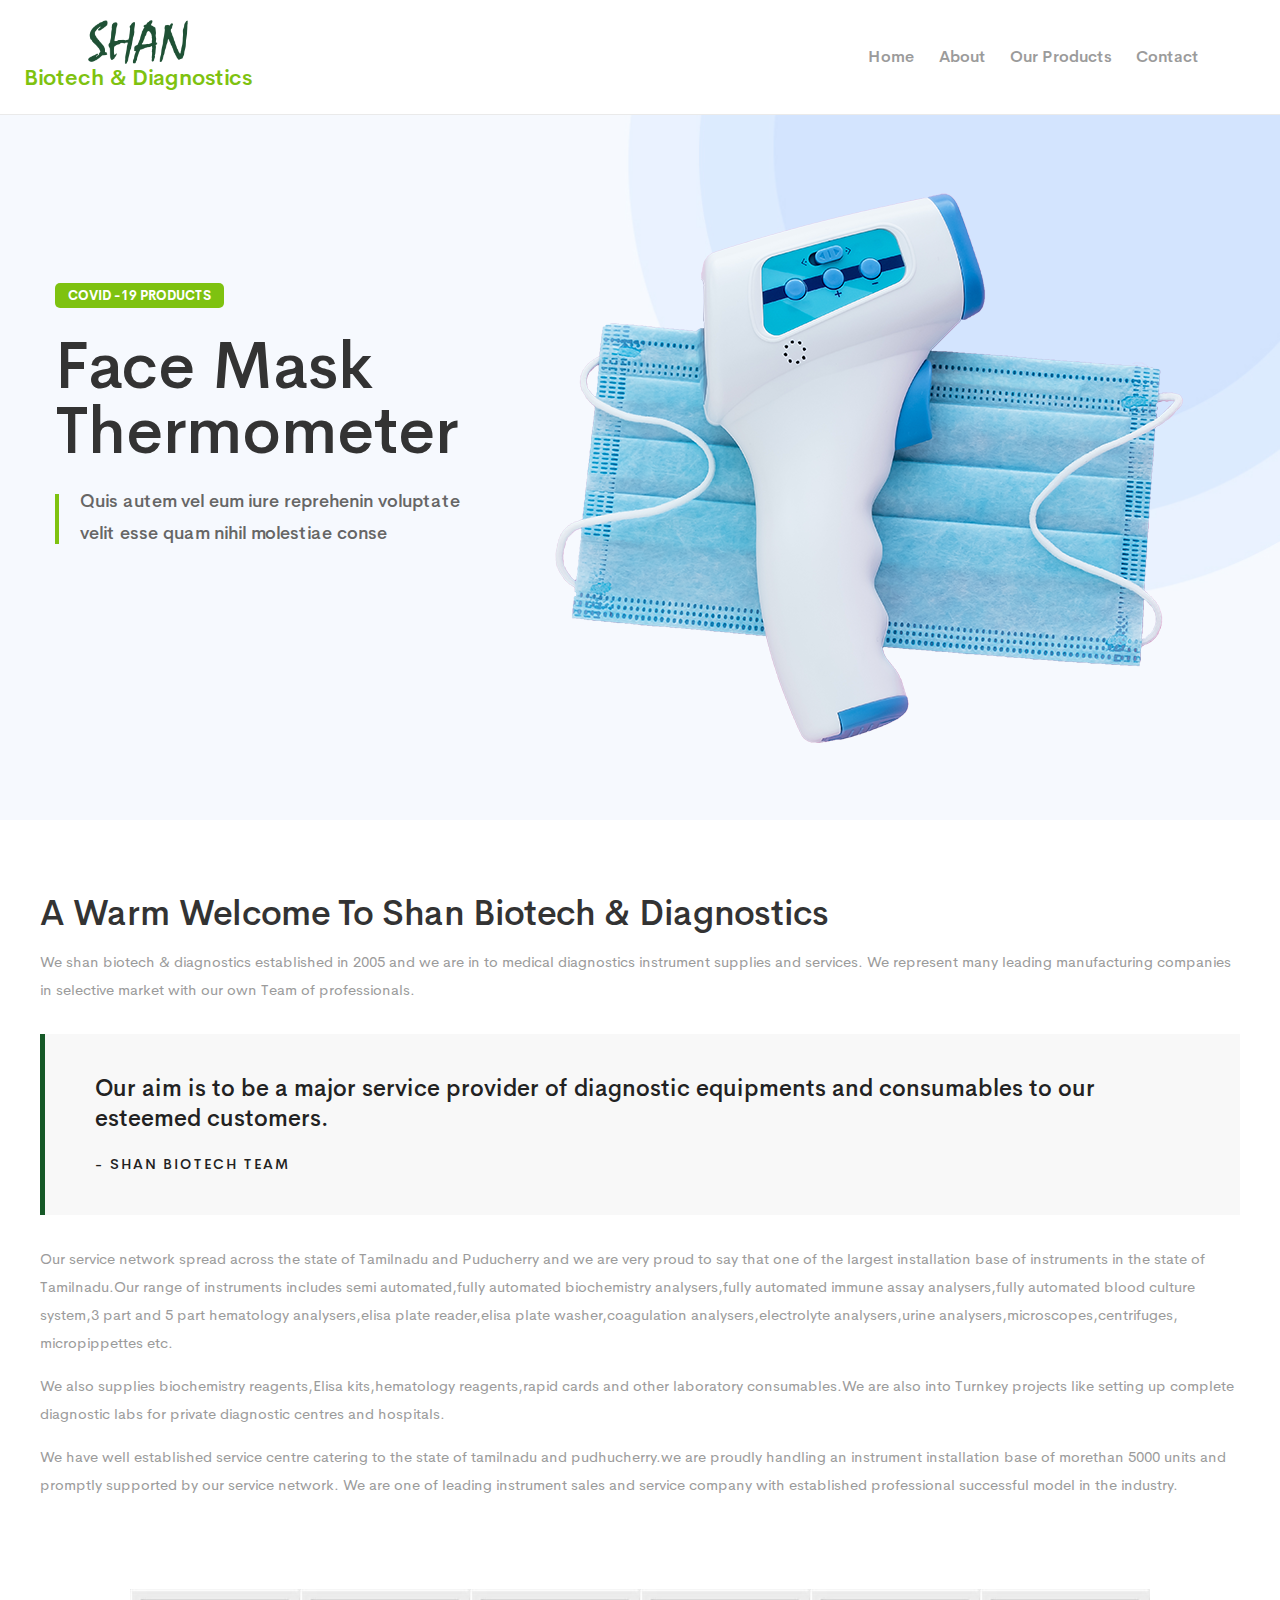
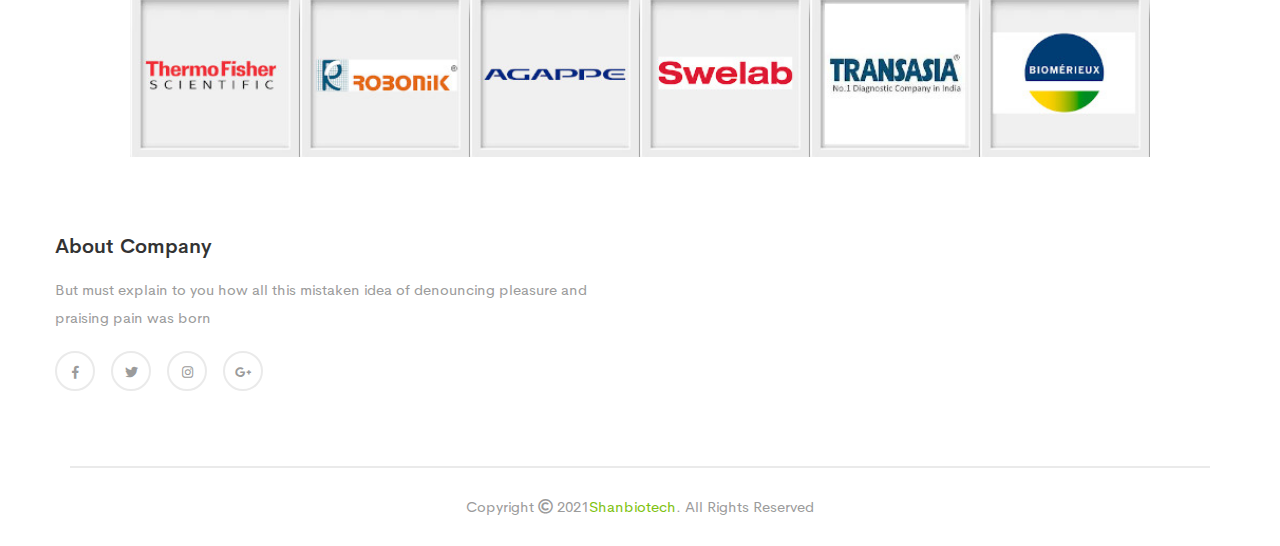
<file: index.html>
<!doctype html>
<html class="no-js" lang="zxx">

<head>
    <meta charset="utf-8">
    <meta http-equiv="x-ua-compatible" content="ie=edge">
    <title>Shanbiotech - Medical Equipment Store </title>
    <meta name="description" content="">
    <meta name="viewport" content="width=device-width, initial-scale=1">
    <link rel="manifest" href="site.html">
    <link rel="shortcut icon" type="image/x-icon" href="assets/img/favicon.ico">
    <link rel="stylesheet" href="assets/css/owl.carousel.min.css">
    <link rel="stylesheet" href="assets/css/animate.min.css">
    <link rel="stylesheet" href="assets/css/magnific-popup.css">
    <link rel="stylesheet" href="assets/css/fontawesome-all.min.css">
    <link rel="stylesheet" href="assets/css/themify-icons.css">
    <link rel="stylesheet" href="assets/css/meanmenu.css">
    <link rel="stylesheet" href="assets/css/slick.css">
    <link rel="stylesheet" href="assets/css/main.css">
    <link rel="stylesheet" href="assets/css/responsive.css">
</head>

<body>
    <header>

        <div id="sticky-header" class="header-top-area pl-165 pr-165">
            <div class="container-fluid">
                <div class="row align-items-center">
                    <div class="col-xl-8 col-lg-8">
                        <div class="logo">
                            <img width="100px" height="50px" style="object-fit: contain;" src="assets/img/logo/logo.png"
                                alt="" />
                            <h4>Biotech & Diagnostics</h4>
                        </div>
                    </div>
                    <div class="col-xl-4 col-lg-4 d-none d-lg-block">
                        <div class="main-menu">
                            <nav id="mobile-menu">
                                <ul>
                                    <li><a href="index.html">home</a></li>
                                    <li><a href="about.html">about</a></li>
                                    <li><a href="shop-left-sidebar.html">our products</a></li>
                                    <li><a href="contact.html">contact</a></li>
                                </ul>
                            </nav>
                        </div>
                    </div>
                    <div class="col-12">
                        <div class="mobile-menu"></div>
                    </div>
                </div>
            </div>
        </div>
        <div class="extra-info">
            <div class="close-icon">
                <button>
                    <i class="far fa-window-close"></i>
                </button>
            </div>
            <div class="logo-side mb-30">
                <a href="index.html">
                    <img src="assets/img/logo/white-logo.png" alt="" />
                </a>
            </div>
            <div class="side-info mb-30">
                <div class="contact-list mb-30">
                    <h4>Office Address</h4>
                    <p>123/A, Miranda City Likaoli
                        Prikano, Dope</p>
                </div>
                <div class="contact-list mb-30">
                    <h4>Phone Number</h4>
                    <p>+0989 7876 9865 9</p>
                    <p>+(090) 8765 86543 85</p>
                </div>
                <div class="contact-list mb-30">
                    <h4>Email Address</h4>
                    <p>info@example.com</p>
                    <p>example.mail@hum.com</p>
                </div>
            </div>
            <div class="instagram">
                <a href="#">
                    <img src="assets/img/portfolio/p1.jpg" alt="">
                </a>
                <a href="#">
                    <img src="assets/img/portfolio/p2.jpg" alt="">
                </a>
                <a href="#">
                    <img src="assets/img/portfolio/p3.jpg" alt="">
                </a>
                <a href="#">
                    <img src="assets/img/portfolio/p4.jpg" alt="">
                </a>
                <a href="#">
                    <img src="assets/img/portfolio/p5.jpg" alt="">
                </a>
                <a href="#">
                    <img src="assets/img/portfolio/p6.jpg" alt="">
                </a>
            </div>
            <div class="social-icon-right mt-20">
                <a href="#">
                    <i class="fab fa-facebook-f"></i>
                </a>
                <a href="#">
                    <i class="fab fa-twitter"></i>
                </a>
                <a href="#">
                    <i class="fab fa-google-plus-g"></i>
                </a>
                <a href="#">
                    <i class="fab fa-instagram"></i>
                </a>
            </div>
        </div>
    </header>
    <main>
        <!-- hero-area start -->
        <section class="hero-area">
            <div class="hero-slider">
                <div class="slider-active">
                    <div class="single-slider slider-height d-flex align-items-center"
                        data-background="assets/img/slider/01.jpg">
                        <div class="container">
                            <div class="row">
                                <div class="col-xl-5 col-lg-6">
                                    <div class="hero-text mt-90">
                                        <div class="hero-slider-caption ">
                                            <span data-animation="fadeInUp" data-delay=".2s">covid -19 products</span>
                                            <h2 data-animation="fadeInUp" data-delay=".4s">Face Mask
                                                Thermometer</h2>
                                            <p data-animation="fadeInUp" data-delay=".6s">Quis autem vel eum iure
                                                reprehenin voluptate
                                                velit esse quam nihil molestiae conse</p>
                                        </div>
                                    </div>
                                </div>
                                <div class="col-xl-7 col-lg-6">
                                    <div class="slider-img d-none d-lg-block" data-animation="fadeInRight"
                                        data-delay=".8s">
                                        <img src="assets/img/slider/01.png" alt="">
                                    </div>
                                </div>
                            </div>
                        </div>
                    </div>
                </div>
            </div>
        </section>
        <!-- hero-area end -->
        <!-- welcome content -->
        <div class="banner-area banner-pb  pt-30 pb-70 pl-55 pr-55">
            <div class="container">
                <div class="row">
                    <div class="blog-details blog-standard">
                        <div class="blog-wrapper">
                            <div class="blog-text">
                                <div class="blog-meta">
                                </div>
                                <h4 style="text-transform:capitalize">A warm welcome to Shan Biotech & Diagnostics</h4>
                                <p>We shan biotech & diagnostics established in 2005 and we are in to medical
                                    diagnostics instrument supplies and services. We represent many leading
                                    manufacturing companies in selective market with our own Team of professionals.</p>
                            </div>
                            <div class="post-text  mb-20">
                                <blockquote>
                                    <p>Our aim is to be a major service provider of diagnostic equipments and
                                        consumables to our esteemed customers.</p>
                                    <footer>- Shan Biotech Team</footer>
                                </blockquote>
                                <p>Our service network spread across the state of Tamilnadu and Puducherry and we are
                                    very proud to say that one of the largest installation base of instruments in the
                                    state of Tamilnadu.Our range of instruments includes semi automated,fully automated
                                    biochemistry
                                    analysers,fully automated immune assay analysers,fully automated blood culture
                                    system,3 part and 5 part hematology analysers,elisa plate reader,elisa plate
                                    washer,coagulation analysers,electrolyte analysers,urine
                                    analysers,microscopes,centrifuges, micropippettes etc.</p>
                                <p>We also supplies biochemistry reagents,Elisa kits,hematology reagents,rapid cards and
                                    other laboratory consumables.We are also into Turnkey projects like setting up
                                    complete diagnostic labs for
                                    private diagnostic centres and hospitals.</p>
                                <p>We have well established service centre catering to the state of tamilnadu and
                                    pudhucherry.we are proudly handling an instrument installation base of morethan 5000
                                    units and promptly supported by our service network.
                                    We are one of leading instrument sales and service company with established
                                    professional successful model in the industry.
                                </p>
                            </div>
                        </div>
                    </div>
                </div>
            </div>
        </div>
        <!-- welcome content -->
        <!-- banner-area-start -->
        <!-- <div class="banner-area banner-pb pt-30 pb-70 pl-55 pr-55">
            <div class="container-fluid">
                <div class="row">
                    <div class="col-xl-4 col-lg-4">
                        <div class="banner-wrapper mb-30">
                            <div class="banner-img pos-rel">
                                <a href="product-details.html"><img src="assets/img/banner/01.jpg" alt=""></a>
                                <div class="banner-text">
                                    <span>Digital Meter</span>
                                    <h2>Thermometer</h2>
                                    <div class="b-button red-b-button">
                                        <a href="contact.html">shop now <i class="far fa-plus"></i></a>
                                    </div>
                                </div>
                            </div>
                        </div>
                    </div>
                    <div class="col-xl-4 col-lg-4">
                        <div class="banner-wrapper mb-30">
                            <div class="banner-img pos-rel">
                                <a href="product-details.html"><img src="assets/img/banner/02.jpg" alt=""></a>
                                <div class="banner-text">
                                    <span>Gun Covid -19</span>
                                    <h2>Temperature</h2>
                                    <div class="b-button red-b-button">
                                        <a href="contact.html">shop now <i class="far fa-plus"></i></a>
                                    </div>
                                </div>
                            </div>
                        </div>
                    </div>
                    <div class="col-xl-4 col-lg-4">
                        <div class="banner-wrapper mb-30">
                            <div class="banner-img pos-rel">
                                <a href="product-details.html"><img src="assets/img/banner/03.jpg" alt=""></a>
                                <div class="banner-text">
                                    <span>Pulse</span>
                                    <h2>Oximeter</h2>
                                    <div class="b-button red-b-button">
                                        <a href="contact.html">shop now <i class="far fa-plus"></i></a>
                                    </div>
                                </div>
                            </div>
                        </div>
                    </div>
                    <div class="col-xl-6 col-lg-6">
                        <div class="banner-wrapper mb-30">
                            <div class="banner-img pos-rel">
                                <a href="product-details.html"><img src="assets/img/banner/04.jpg" alt=""></a>
                                <div class="banner-text">
                                    <span>Lab Surgery</span>
                                    <h2>N95 Face Mask</h2>
                                    <div class="b-button red-b-button">
                                        <a href="contact.html">shop now <i class="far fa-plus"></i></a>
                                    </div>
                                </div>
                            </div>
                        </div>
                    </div>
                    <div class="col-xl-6 col-lg-6">
                        <div class="banner-wrapper mb-30">
                            <div class="banner-img pos-rel">
                                <a href="product-details.html"><img src="assets/img/banner/05.jpg" alt=""></a>
                                <div class="banner-text">
                                    <span>Surgery Lab</span>
                                    <h2>Hand Gloves</h2>
                                    <div class="b-button red-b-button">
                                        <a href="contact.html">shop now <i class="far fa-plus"></i></a>
                                    </div>
                                </div>
                            </div>
                        </div>
                    </div>
                </div>
            </div>
        </div> -->
        <!-- banner-area-end -->
        <!-- features-area-start -->
        <!-- <div class="features-area pt-60 pb-30 grey-2-bg">
            <div class="container">
                <div class="row">
                    <div class="col-xl-4 col-lg-4 col-md-6">
                        <div class="features-wrapper mb-30">
                            <div class="features-icon fe-1 f-left">
                                <i class="fal fa-ship"></i>
                            </div>
                            <div class="features-text">
                                <h3>Free Shipping</h3>
                                <p>Sed perspicia unde omnis iste
                                    nat error voluptate accus</p>
                            </div>
                        </div>
                    </div>
                    <div class="col-xl-4 col-lg-4 col-md-6">
                        <div class="features-wrapper mb-30">
                            <div class="features-icon fe-2 f-left">
                                <i class="fal fa-usd-circle"></i>
                            </div>
                            <div class="features-text">
                                <h3>Money Back</h3>
                                <p>Sed perspicia unde omnis iste
                                    nat error voluptate accus</p>
                            </div>
                        </div>
                    </div>
                    <div class="col-xl-4 col-lg-4 col-md-6">
                        <div class="features-wrapper mb-30">
                            <div class="features-icon fe-3 f-left">
                                <i class="fal fa-unlock-alt"></i>
                            </div>
                            <div class="features-text">
                                <h3>100% Secure</h3>
                                <p>Sed perspicia unde omnis iste
                                    nat error voluptate accus</p>
                            </div>
                        </div>
                    </div>
                </div>
            </div>
        </div> -->
        <!-- features-area-end -->
        <!-- instagram-area-start -->
        <div class="instagram-area pl-130 pr-130">
            <div class="container-fluid">
                <div class="row instagram-active">
                    <div class="col-xl-2 p-0">
                        <div class="instagram-wrapper">
                            <div class="instagram-img">
                                <a href="#"><img src="assets/img/instagram/01.jpg" alt="">
                                    <div class="instagram-icon">
                                        <i class="fab fa-instagram"></i>
                                    </div>
                                </a>
                            </div>
                        </div>
                    </div>
                    <div class="col-xl-2 p-0">
                        <div class="instagram-wrapper">
                            <div class="instagram-img">
                                <a href="#"><img src="assets/img/instagram/02.jpg" alt="">
                                    <div class="instagram-icon">
                                        <i class="fab fa-instagram"></i>
                                    </div>
                                </a>
                            </div>
                        </div>
                    </div>
                    <div class="col-xl-2 p-0">
                        <div class="instagram-wrapper">
                            <div class="instagram-img">
                                <a href="#"><img src="assets/img/instagram/03.jpg" alt="">
                                    <div class="instagram-icon">
                                        <i class="fab fa-instagram"></i>
                                    </div>
                                </a>
                            </div>
                        </div>
                    </div>
                    <div class="col-xl-2 p-0">
                        <div class="instagram-wrapper">
                            <div class="instagram-img">
                                <a href="#"><img src="assets/img/instagram/04.jpg" alt="">
                                    <div class="instagram-icon">
                                        <i class="fab fa-instagram"></i>
                                    </div>
                                </a>
                            </div>
                        </div>
                    </div>
                    <div class="col-xl-2 p-0">
                        <div class="instagram-wrapper">
                            <div class="instagram-img">
                                <a href="#"><img src="assets/img/instagram/05.jpg" alt="">
                                    <div class="instagram-icon">
                                        <i class="fab fa-instagram"></i>
                                    </div>
                                </a>
                            </div>
                        </div>
                    </div>
                    <div class="col-xl-2 p-0">
                        <div class="instagram-wrapper">
                            <div class="instagram-img">
                                <a href="#"><img src="assets/img/instagram/06.jpg" alt="">
                                    <div class="instagram-icon">
                                        <i class="fab fa-instagram"></i>
                                    </div>
                                </a>
                            </div>
                        </div>
                    </div>
                    <div class="col-xl-2 p-0">
                        <div class="instagram-wrapper">
                            <div class="instagram-img">
                                <a href="#"><img src="assets/img/instagram/01.jpg" alt="">
                                    <div class="instagram-icon">
                                        <i class="fab fa-instagram"></i>
                                    </div>
                                </a>
                            </div>
                        </div>
                    </div>
                </div>
            </div>
        </div>
        <!-- instagram-area-end -->
    </main>
    <!-- footer-area-start -->
    <footer>
        <div class="footer-area pt-80 pb-45">
            <div class="container">
                <div class="row">
                    <div class="col-xl-6 col-lg-6 col-md-6">
                        <div class="footer-wrapper mb-30">
                            <h3 class="footer-title">About Company</h3>
                            <div class="footer-text">
                                <p>But must explain to you how all this mistaken idea of denouncing pleasure and
                                    praising pain was born </p>
                            </div>
                            <div class="footer-icon">
                                <a href="#"><i class="fab fa-facebook-f"></i></a>
                                <a href="#"><i class="fab fa-twitter"></i></a>
                                <a href="#"><i class="fab fa-instagram"></i></a>
                                <a href="#"><i class="fab fa-google-plus-g"></i></a>
                            </div>
                        </div>
                    </div>
                    <!-- <div class="col-xl-3 col-lg-3 col-md-6">
                        <div class="footer-wrapper ml-80 mb-30">
                            <h3 class="footer-title">Useful Links</h3>
                            <div class="footer-link">
                                <ul>
                                    <li><a href="about.html">Shipping Options</a></li>
                                    <li><a href="our-history.html">My Wishlist</a></li>
                                    <li><a href="about.html">My Account</a></li>
                                    <li><a href="team.html">Return Policy</a></li>
                                    <li><a href="about.html">Shopping FAQs</a></li>
                                </ul>
                            </div>
                        </div>
                    </div>
                    <div class="col-xl-3 col-lg-3 col-md-6">
                        <div class="footer-wrapper ml-80 mb-30">
                            <h3 class="footer-title">Product</h3>
                            <div class="footer-link">
                                <ul>
                                    <li><a href="about.html">Thermometer</a></li>
                                    <li><a href="our-history.html">Vitamins & Supplements</a></li>
                                    <li><a href="about.html">Temperature Gun</a></li>
                                    <li><a href="team.html">Oxygen Mmeter & Mask</a></li>
                                    <li><a href="about.html">Shipping & Returns</a></li>
                                </ul>
                            </div>
                        </div>
                    </div> -->
                </div>
            </div>
        </div>
        <div class="footer-bottom-area mr-70 ml-70 pt-25 pb-25">
            <div class="container">
                <div class="row">
                    <div class="col-xl-12 col-lg-12 col-md-12">
                        <div class="copyright" style="text-align:center">
                            <p>Copyright <i class="far fa-copyright"></i> 2021<a href="#">Shanbiotech</a>. All Rights
                                Reserved</p>
                        </div>
                    </div>
                    <!-- <div class="col-xl-6 col-lg-6 col-md-6">
                        <div class="footer-bottom-link f-right">
                            <ul>
                                <li><a href="index.html">Home </a></li>
                                <li><a href="about.html"> About Us</a></li>
                                <li><a href="shop-left-sidebar.html">Our Product</a></li>
                                <li><a href="contact.html">contact </a></li>
                            </ul>
                        </div>
                    </div> -->
                </div>
            </div>
        </div>
    </footer>
    <!-- footer-area-end -->
    <!-- JS here -->
    <script src="assets/js/vendor/modernizr-3.5.0.min.js"></script>
    <script src="assets/js/vendor/jquery-1.12.4.min.js"></script>
    <script src="assets/js/popper.min.js"></script>
    <script src="assets/js/bootstrap.min.js"></script>
    <script src="assets/js/owl.carousel.min.js"></script>
    <script src="assets/js/isotope.pkgd.min.js"></script>
    <script src="assets/js/slick.min.js"></script>
    <script src="assets/js/jquery.meanmenu.min.js"></script>
    <script src="assets/js/ajax-form.js"></script>
    <script src="assets/js/wow.min.js"></script>
    <script src="assets/js/waypoints.min.js"></script>
    <script src="assets/js/jquery.appear.js"></script>
    <script src="assets/js/jquery.countdown.min.js"></script>
    <script src="assets/js/jquery.knob.js"></script>
    <script src="assets/js/jquery.counterup.min.js"></script>
    <script src="assets/js/jquery.scrollUp.min.js"></script>
    <script src="assets/js/imagesloaded.pkgd.min.js"></script>
    <script src="assets/js/jquery.magnific-popup.min.js"></script>
    <script src="assets/js/plugins.js"></script>
    <script src="assets/js/main.js"></script>
</body>
<!-- Mirrored from www.devsnews.com/template/medibazar/medibazar/index.html by HTTrack Website Copier/3.x [XR&CO'2014], Mon, 12 Apr 2021 11:48:26 GMT -->

</html>
</file>
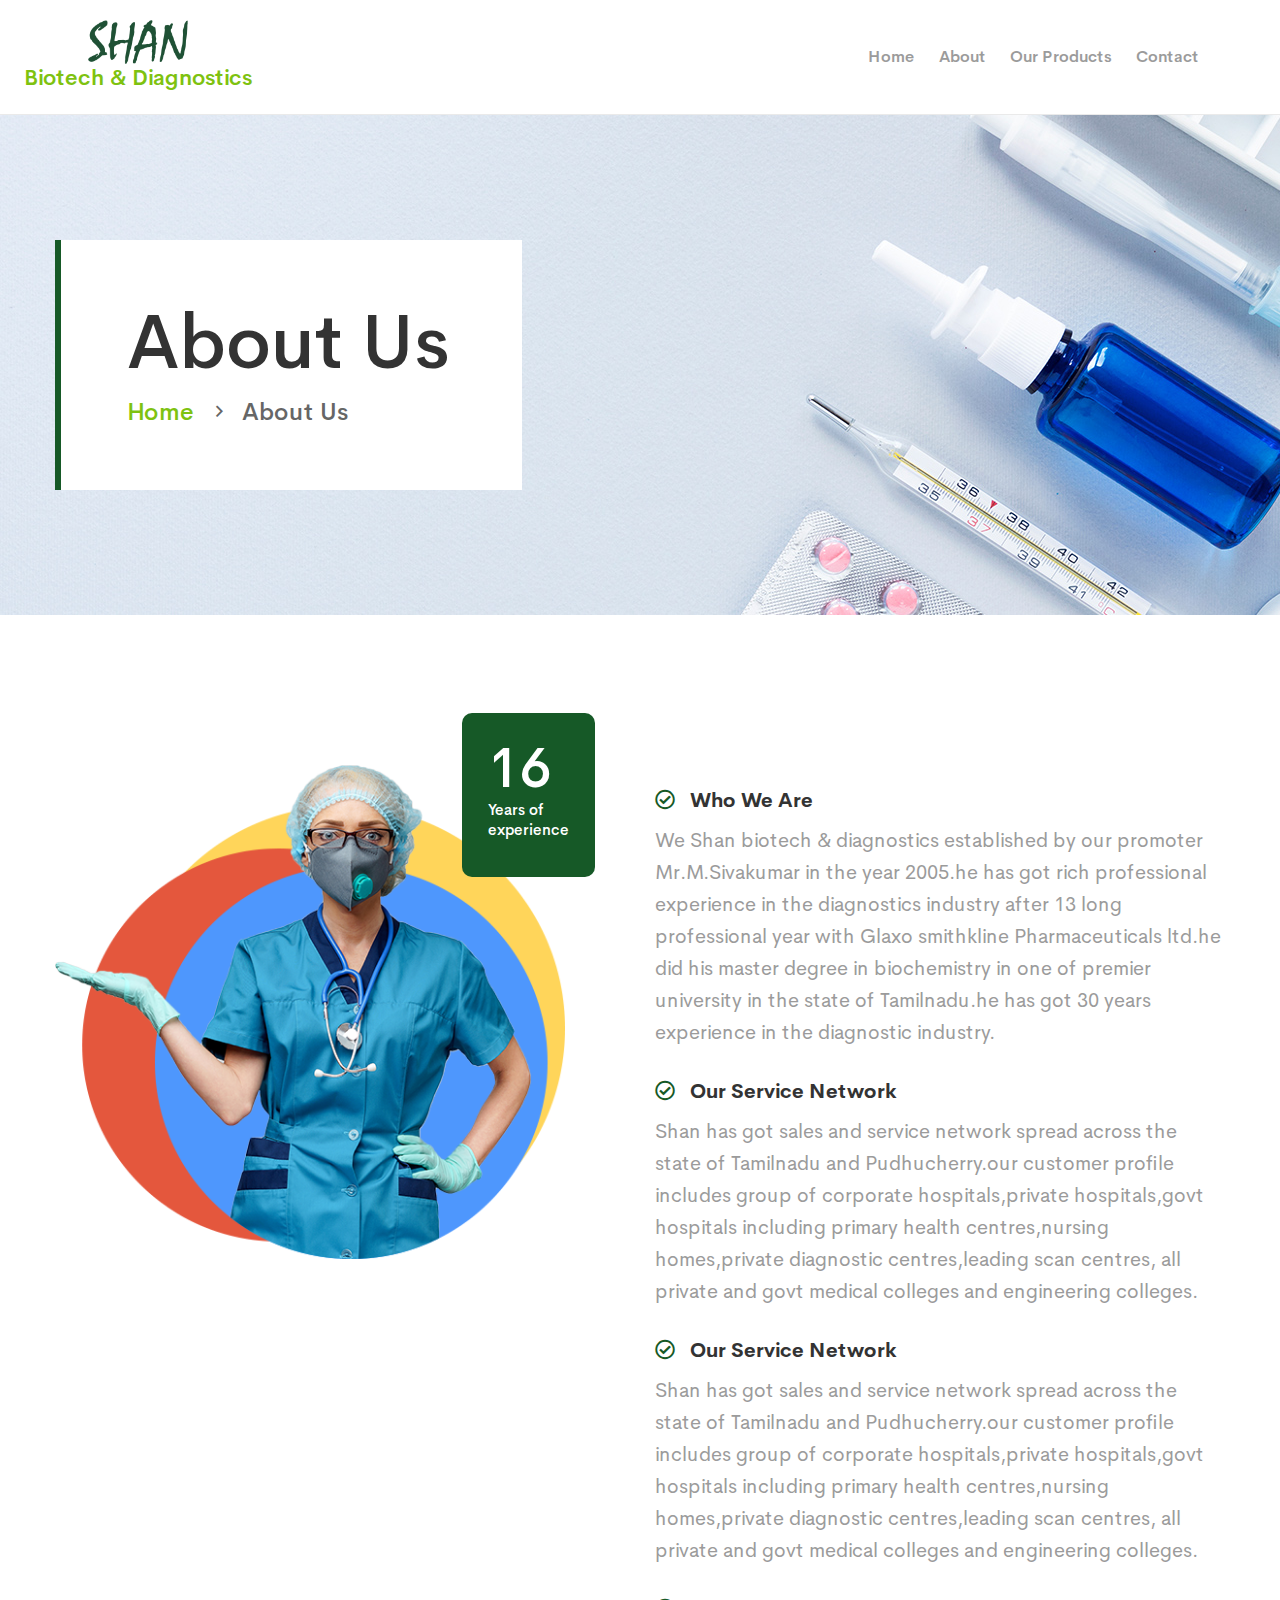
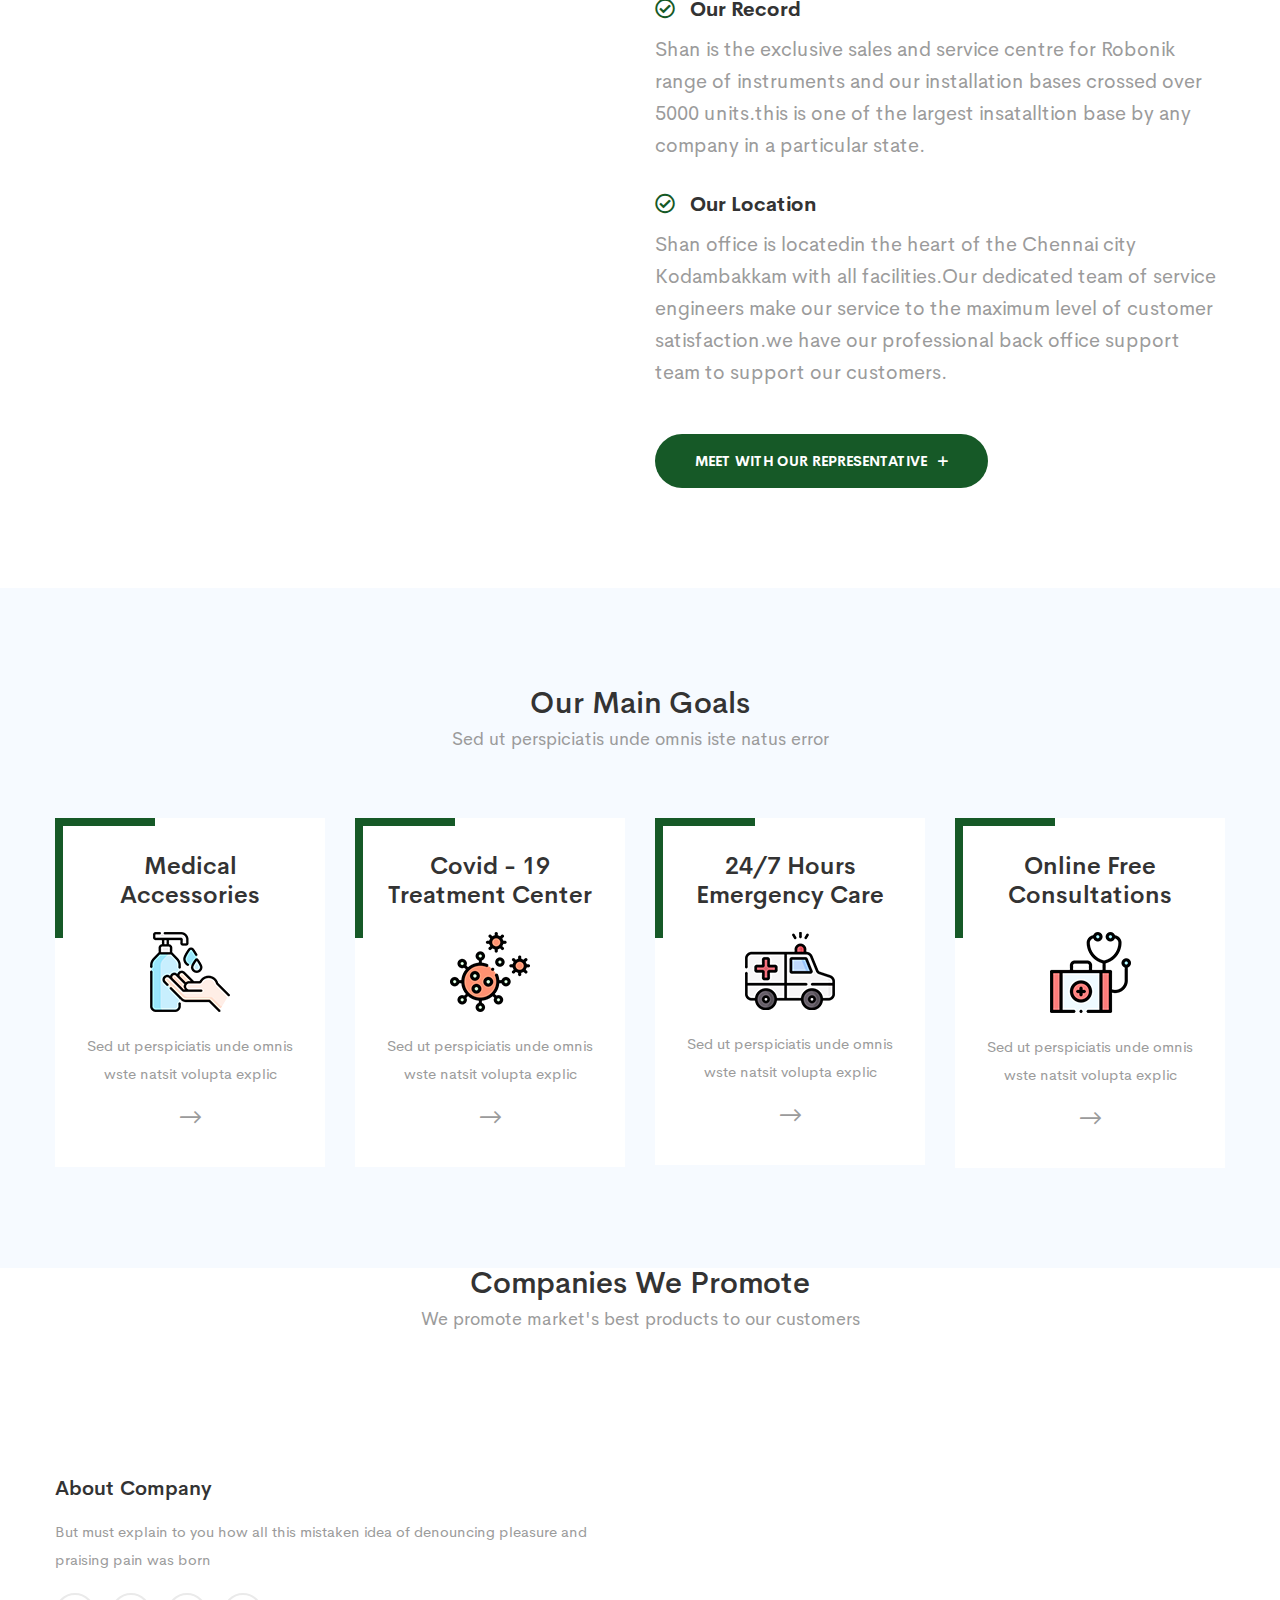
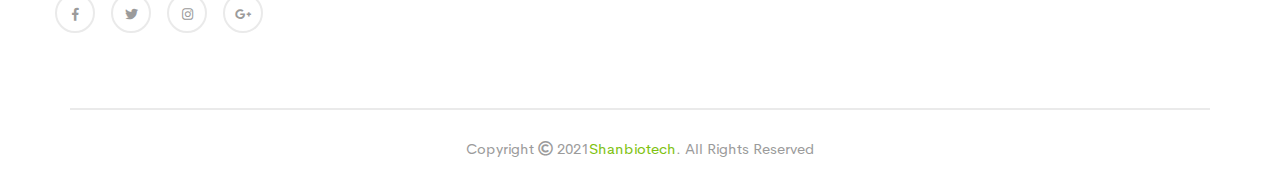
<file: about.html>
<!doctype html>
<html class="no-js" lang="zxx">

<head>
    <meta charset="utf-8">
    <meta http-equiv="x-ua-compatible" content="ie=edge">
    <title>Shanbiotech - Medical Equipment Store </title>
    <meta name="description" content="">
    <meta name="viewport" content="width=device-width, initial-scale=1">
    <link rel="manifest" href="site.html">
    <link rel="shortcut icon" type="image/x-icon" href="assets/img/favicon.ico">
    <link rel="stylesheet" href="assets/css/owl.carousel.min.css">
    <link rel="stylesheet" href="assets/css/animate.min.css">
    <link rel="stylesheet" href="assets/css/magnific-popup.css">
    <link rel="stylesheet" href="assets/css/fontawesome-all.min.css">
    <link rel="stylesheet" href="assets/css/themify-icons.css">
    <link rel="stylesheet" href="assets/css/meanmenu.css">
    <link rel="stylesheet" href="assets/css/slick.css">
    <link rel="stylesheet" href="assets/css/main.css">
    <link rel="stylesheet" href="assets/css/responsive.css">
</head>

<body>
    <header>
        <div class="header-top-area pl-165 pr-165">
            <div id="sticky-header" class="main-menu-area menu-01 pl-165 pr-165">
                <div class="container-fluid">
                    <div class="row align-items-center">
                        <div class="col-xl-8 col-lg-8">
                            <div class="logo">
                                <img width="100px" height="50px" style="object-fit: contain;"
                                    src="assets/img/logo/logo.png" alt="" />
                                <h4>Biotech & Diagnostics</h4>
                            </div>
                        </div>
                        <div class="col-xl-4 col-lg-4 d-none d-lg-block">
                            <div class="main-menu">
                                <nav id="mobile-menu">
                                    <ul>
                                        <li><a href="index.html">home</a></li>
                                        <li><a href="about.html">about</a></li>
                                        <li><a href="shop-left-sidebar.html">our products</a></li>
                                        <li><a href="contact.html">contact</a></li>
                                    </ul>
                                </nav>
                            </div>
                        </div>
                        <div class="col-12">
                            <div class="mobile-menu"></div>
                        </div>
                    </div>
                </div>
            </div>
            <div class="extra-info">
                <div class="close-icon">
                    <button>
                        <i class="far fa-window-close"></i>
                    </button>
                </div>
                <div class="logo-side mb-30">
                    <a href="index.html">
                        <img src="assets/img/logo/white-logo.png" alt="" />
                    </a>
                </div>
                <div class="side-info mb-30">
                    <div class="contact-list mb-30">
                        <h4>Office Address</h4>
                        <p>123/A, Miranda City Likaoli
                            Prikano, Dope</p>
                    </div>
                    <div class="contact-list mb-30">
                        <h4>Phone Number</h4>
                        <p>+0989 7876 9865 9</p>
                        <p>+(090) 8765 86543 85</p>
                    </div>
                    <div class="contact-list mb-30">
                        <h4>Email Address</h4>
                        <p>info@example.com</p>
                        <p>example.mail@hum.com</p>
                    </div>
                </div>
                <div class="instagram">
                    <a href="#">
                        <img src="assets/img/portfolio/p1.jpg" alt="">
                    </a>
                    <a href="#">
                        <img src="assets/img/portfolio/p2.jpg" alt="">
                    </a>
                    <a href="#">
                        <img src="assets/img/portfolio/p3.jpg" alt="">
                    </a>
                    <a href="#">
                        <img src="assets/img/portfolio/p4.jpg" alt="">
                    </a>
                    <a href="#">
                        <img src="assets/img/portfolio/p5.jpg" alt="">
                    </a>
                    <a href="#">
                        <img src="assets/img/portfolio/p6.jpg" alt="">
                    </a>
                </div>
                <div class="social-icon-right mt-20">
                    <a href="#">
                        <i class="fab fa-facebook-f"></i>
                    </a>
                    <a href="#">
                        <i class="fab fa-twitter"></i>
                    </a>
                    <a href="#">
                        <i class="fab fa-google-plus-g"></i>
                    </a>
                    <a href="#">
                        <i class="fab fa-instagram"></i>
                    </a>
                </div>
            </div>
    </header>

    <main>

        <!-- breadcrumb-area-start -->
        <div class="breadcrumb-area pt-125 pb-125" style="background-image:url(assets/img/bg/04.jpg)">
            <div class="container">
                <div class="row">
                    <div class="col-xl-12">
                        <div class="breadcrumb-wrapper">
                            <div class="breadcrumb-text">
                                <h2>About Us</h2>
                            </div>
                            <ul class="breadcrumb-menu">
                                <li><a href="index.html">home</a></li>
                                <li><span>About Us</span></li>
                            </ul>
                        </div>
                    </div>
                </div>
            </div>
        </div>
        <!-- breadcrumb-area-end -->

        <!-- about-area-start -->
        <div class="about-area about-pb pt-150 pb-70">
            <div class="container">
                <div class="row">
                    <div class="col-xl-6 col-lg-6">
                        <div class="about-img pos-rel mb-30">
                            <img src="assets/img/about/01.png" alt="">
                            <div class="about-tag">
                                <h2>16</h2>
                                <span>Years of <br> experience</span>
                            </div>
                        </div>
                    </div>
                    <div class="col-xl-6 col-lg-6">
                        <div class="about-wrapper pos-rel mb-30">
                            <div class="about-item">
                                <ul>
                                    <li>
                                        <div class="about-text">
                                            <h4><i class="far fa-check-circle"></i>Who We Are</h4>
                                            <p>
                                                We Shan biotech & diagnostics established by our promoter Mr.M.Sivakumar
                                                in the year
                                                2005.he has got rich professional experience in the diagnostics industry
                                                after 13
                                                long professional year with Glaxo smithkline Pharmaceuticals ltd.he did
                                                his master
                                                degree in biochemistry in one of premier university in the state of
                                                Tamilnadu.he has
                                                got 30 years experience in the diagnostic industry.
                                            </p>
                                        </div>
                                    </li>

                                    <!-- <li>
                                        <div class="about-text">
                                            <h4><i class="far fa-check-circle"></i>Our MIssion & Vision</h4>
                                            <p>Quis autem vel eum iure reprehenderit quin voluptate velit esse
                                                quam nihil molestiae consequatur vel illum qui dolorem eum</p>
                                        </div>
                                    </li> -->
                                    <li>
                                        <div class="about-text">
                                            <h4><i class="far fa-check-circle"></i>Our Service Network</h4>
                                            <p>Shan has got sales and service network spread across the state of
                                                Tamilnadu and Pudhucherry.our customer profile includes group of
                                                corporate hospitals,private hospitals,govt hospitals including primary
                                                health centres,nursing homes,private diagnostic centres,leading scan
                                                centres, all private and govt medical colleges and engineering colleges.
                                            </p>
                                        </div>
                                    </li>
                                    <li>
                                        <div class="about-text">
                                            <h4><i class="far fa-check-circle"></i>Our Service Network</h4>
                                            <p>Shan has got sales and service network spread across the state of
                                                Tamilnadu and Pudhucherry.our customer profile includes group of
                                                corporate hospitals,private hospitals,govt hospitals including primary
                                                health centres,nursing homes,private diagnostic centres,leading scan
                                                centres, all private and govt medical colleges and engineering colleges.
                                            </p>
                                        </div>
                                    </li>
                                    <li>
                                        <div class="about-text">
                                            <h4><i class="far fa-check-circle"></i>Our Record</h4>
                                            <p>
                                                Shan is the exclusive sales and service centre for Robonik range of
                                                instruments and our installation bases crossed over 5000 units.this is
                                                one of the largest insatalltion base by any company in a particular
                                                state.
                                            </p>
                                            </p>
                                        </div>
                                    </li>
                                    <li>
                                        <div class="about-text">
                                            <h4><i class="far fa-check-circle"></i>Our Location</h4>
                                            <p>
                                                Shan office is locatedin the heart of the Chennai city Kodambakkam with
                                                all facilities.Our dedicated team of service engineers make our service
                                                to the maximum level of customer satisfaction.we have our professional
                                                back office support team to support our customers. </p>
                                            </p>
                                        </div>
                                    </li>


                                </ul>
                            </div>
                            <div class="about-button mt-45">
                                <a href="contact.html" class="c-btn">meet with our representative <i
                                        class="far fa-plus"></i></a>
                            </div>
                        </div>
                    </div>
                </div>
            </div>
        </div>
        <!-- about-area-end -->


        <!-- features-area-start -->
        <div class="features-02-area pt-100 pb-70">
            <div class="container">
                <div class="row">
                    <div class="col-xl-6 col-lg-6 offset-lg-3 offset-xl-3">
                        <div class="section-title text-center mb-65">
                            <h2>Our Main Goals</h2>
                            <p>Sed ut perspiciatis unde omnis iste natus error</p>
                        </div>
                    </div>
                </div>
                <div class="row">
                    <div class="col-xl-3 col-lg-3 col-md-6">
                        <div class="feature-02-wrapper text-center mb-30">
                            <div class="p-feature-text">
                                <h3>Medical Accessories</h3>
                                <div class="feature-02-icon">
                                    <img src="assets/img/icon/f-01.png" alt="">
                                </div>
                                <p>Sed ut perspiciatis unde omnis
                                    wste natsit volupta explic</p>
                                <a href="#"><i class="fal fa-long-arrow-right"></i></a>
                            </div>
                        </div>
                    </div>
                    <div class="col-xl-3 col-lg-3 col-md-6">
                        <div class="feature-02-wrapper text-center mb-30">
                            <div class="p-feature-text">
                                <h3>Covid - 19 Treatment Center</h3>
                                <div class="feature-02-icon">
                                    <img src="assets/img/icon/f-02.png" alt="">
                                </div>
                                <p>Sed ut perspiciatis unde omnis
                                    wste natsit volupta explic</p>
                                <a href="#"><i class="fal fa-long-arrow-right"></i></a>
                            </div>
                        </div>
                    </div>
                    <div class="col-xl-3 col-lg-3 col-md-6">
                        <div class="feature-02-wrapper text-center mb-30">
                            <div class="p-feature-text">
                                <h3>24/7 Hours Emergency Care</h3>
                                <div class="feature-02-icon">
                                    <img src="assets/img/icon/f-03.png" alt="">
                                </div>
                                <p>Sed ut perspiciatis unde omnis
                                    wste natsit volupta explic</p>
                                <a href="#"><i class="fal fa-long-arrow-right"></i></a>
                            </div>
                        </div>
                    </div>
                    <div class="col-xl-3 col-lg-3 col-md-6">
                        <div class="feature-02-wrapper text-center mb-30">
                            <div class="p-feature-text">
                                <h3>Online Free Consultations</h3>
                                <div class="feature-02-icon">
                                    <img src="assets/img/icon/f-04.png" alt="">
                                </div>
                                <p>Sed ut perspiciatis unde omnis
                                    wste natsit volupta explic</p>
                                <a href="#"><i class="fal fa-long-arrow-right"></i></a>
                            </div>
                        </div>
                    </div>
                </div>
            </div>
        </div>
        <!-- features-area-end -->






        <!-- instagram-area-start -->
        <div class="instagram-area pl-130 pr-130">
            <div class="container-fluid">
                <div class="row">
                    <div class="col-xl-6 col-lg-6 offset-lg-3 offset-xl-3">
                        <div class="section-title text-center mb-65">
                            <h2>Companies We Promote</h2>
                            <p>We promote market's best products to our customers</p>
                        </div>
                    </div>
                </div>

                <div class="row instagram-active">
                    <div class="col-xl-2 p-0">
                        <div class="instagram-wrapper">
                            <div class="instagram-img">
                                <a href="#"><img src="assets/img/instagram/01.jpg" alt="">
                                    <div class="instagram-icon">
                                        <i class="fab fa-instagram"></i>
                                    </div>
                                </a>
                            </div>
                        </div>
                    </div>
                    <div class="col-xl-2 p-0">
                        <div class="instagram-wrapper">
                            <div class="instagram-img">
                                <a href="#"><img src="assets/img/instagram/02.jpg" alt="">
                                    <div class="instagram-icon">
                                        <i class="fab fa-instagram"></i>
                                    </div>
                                </a>
                            </div>
                        </div>
                    </div>
                    <div class="col-xl-2 p-0">
                        <div class="instagram-wrapper">
                            <div class="instagram-img">
                                <a href="#"><img src="assets/img/instagram/03.jpg" alt="">
                                    <div class="instagram-icon">
                                        <i class="fab fa-instagram"></i>
                                    </div>
                                </a>
                            </div>
                        </div>
                    </div>
                    <div class="col-xl-2 p-0">
                        <div class="instagram-wrapper">
                            <div class="instagram-img">
                                <a href="#"><img src="assets/img/instagram/04.jpg" alt="">
                                    <div class="instagram-icon">
                                        <i class="fab fa-instagram"></i>
                                    </div>
                                </a>
                            </div>
                        </div>
                    </div>
                    <div class="col-xl-2 p-0">
                        <div class="instagram-wrapper">
                            <div class="instagram-img">
                                <a href="#"><img src="assets/img/instagram/05.jpg" alt="">
                                    <div class="instagram-icon">
                                        <i class="fab fa-instagram"></i>
                                    </div>
                                </a>
                            </div>
                        </div>
                    </div>
                    <div class="col-xl-2 p-0">
                        <div class="instagram-wrapper">
                            <div class="instagram-img">
                                <a href="#"><img src="assets/img/instagram/06.jpg" alt="">
                                    <div class="instagram-icon">
                                        <i class="fab fa-instagram"></i>
                                    </div>
                                </a>
                            </div>
                        </div>
                    </div>
                </div>
            </div>
        </div>
        <!-- instagram-area-end -->

    </main>

    <!-- footer-area-start -->
    <footer>
        <div class="footer-area pt-80 pb-45">
            <div class="container">
                <div class="row">
                    <div class="col-xl-6 col-lg-6 col-md-6">
                        <div class="footer-wrapper mb-30">
                            <h3 class="footer-title">About Company</h3>
                            <div class="footer-text">
                                <p>But must explain to you how all this mistaken idea of denouncing pleasure and
                                    praising pain was born </p>
                            </div>
                            <div class="footer-icon">
                                <a href="#"><i class="fab fa-facebook-f"></i></a>
                                <a href="#"><i class="fab fa-twitter"></i></a>
                                <a href="#"><i class="fab fa-instagram"></i></a>
                                <a href="#"><i class="fab fa-google-plus-g"></i></a>
                            </div>
                        </div>
                    </div>
                    <!-- <div class="col-xl-3 col-lg-3 col-md-6">
                        <div class="footer-wrapper ml-80 mb-30">
                            <h3 class="footer-title">Useful Links</h3>
                            <div class="footer-link">
                                <ul>
                                    <li><a href="about.html">Shipping Options</a></li>
                                    <li><a href="our-history.html">My Wishlist</a></li>
                                    <li><a href="about.html">My Account</a></li>
                                    <li><a href="team.html">Return Policy</a></li>
                                    <li><a href="about.html">Shopping FAQs</a></li>
                                </ul>
                            </div>
                        </div>
                    </div>
                    <div class="col-xl-3 col-lg-3 col-md-6">
                        <div class="footer-wrapper ml-80 mb-30">
                            <h3 class="footer-title">Product</h3>
                            <div class="footer-link">
                                <ul>
                                    <li><a href="about.html">Thermometer</a></li>
                                    <li><a href="our-history.html">Vitamins & Supplements</a></li>
                                    <li><a href="about.html">Temperature Gun</a></li>
                                    <li><a href="team.html">Oxygen Mmeter & Mask</a></li>
                                    <li><a href="about.html">Shipping & Returns</a></li>
                                </ul>
                            </div>
                        </div>
                    </div> -->
                </div>
            </div>
        </div>
        <div class="footer-bottom-area mr-70 ml-70 pt-25 pb-25">
            <div class="container">
                <div class="row">
                    <div class="col-xl-12 col-lg-12 col-md-12">
                        <div class="copyright" style="text-align:center">
                            <p>Copyright <i class="far fa-copyright"></i> 2021<a href="#">Shanbiotech</a>. All Rights
                                Reserved</p>
                        </div>
                    </div>
                    <!-- <div class="col-xl-6 col-lg-6 col-md-6">
                        <div class="footer-bottom-link f-right">
                            <ul>
                                <li><a href="index.html">Home </a></li>
                                <li><a href="about.html"> About Us</a></li>
                                <li><a href="shop-left-sidebar.html">Our Product</a></li>
                                <li><a href="contact.html">contact </a></li>
                            </ul>
                        </div>
                    </div> -->
                </div>
            </div>
        </div>
    </footer>

    <!-- footer-area-end -->



    <!-- JS here -->
    <script src="assets/js/vendor/modernizr-3.5.0.min.js"></script>
    <script src="assets/js/vendor/jquery-1.12.4.min.js"></script>
    <script src="assets/js/popper.min.js"></script>
    <script src="assets/js/bootstrap.min.js"></script>
    <script src="assets/js/owl.carousel.min.js"></script>
    <script src="assets/js/isotope.pkgd.min.js"></script>
    <script src="assets/js/slick.min.js"></script>
    <script src="assets/js/jquery.meanmenu.min.js"></script>
    <script src="assets/js/ajax-form.js"></script>
    <script src="assets/js/wow.min.js"></script>
    <script src="assets/js/waypoints.min.js"></script>
    <script src="assets/js/jquery.appear.js"></script>
    <script src="assets/js/jquery.countdown.min.js"></script>
    <script src="assets/js/jquery.knob.js"></script>
    <script src="assets/js/jquery.counterup.min.js"></script>
    <script src="assets/js/jquery.scrollUp.min.js"></script>
    <script src="assets/js/imagesloaded.pkgd.min.js"></script>
    <script src="assets/js/jquery.magnific-popup.min.js"></script>
    <script src="assets/js/plugins.js"></script>
    <script src="assets/js/main.js"></script>
</body>

<!-- Mirrored from www.devsnews.com/template/medibazar/medibazar/about.html by HTTrack Website Copier/3.x [XR&CO'2014], Mon, 12 Apr 2021 11:51:10 GMT -->

</html>
</file>
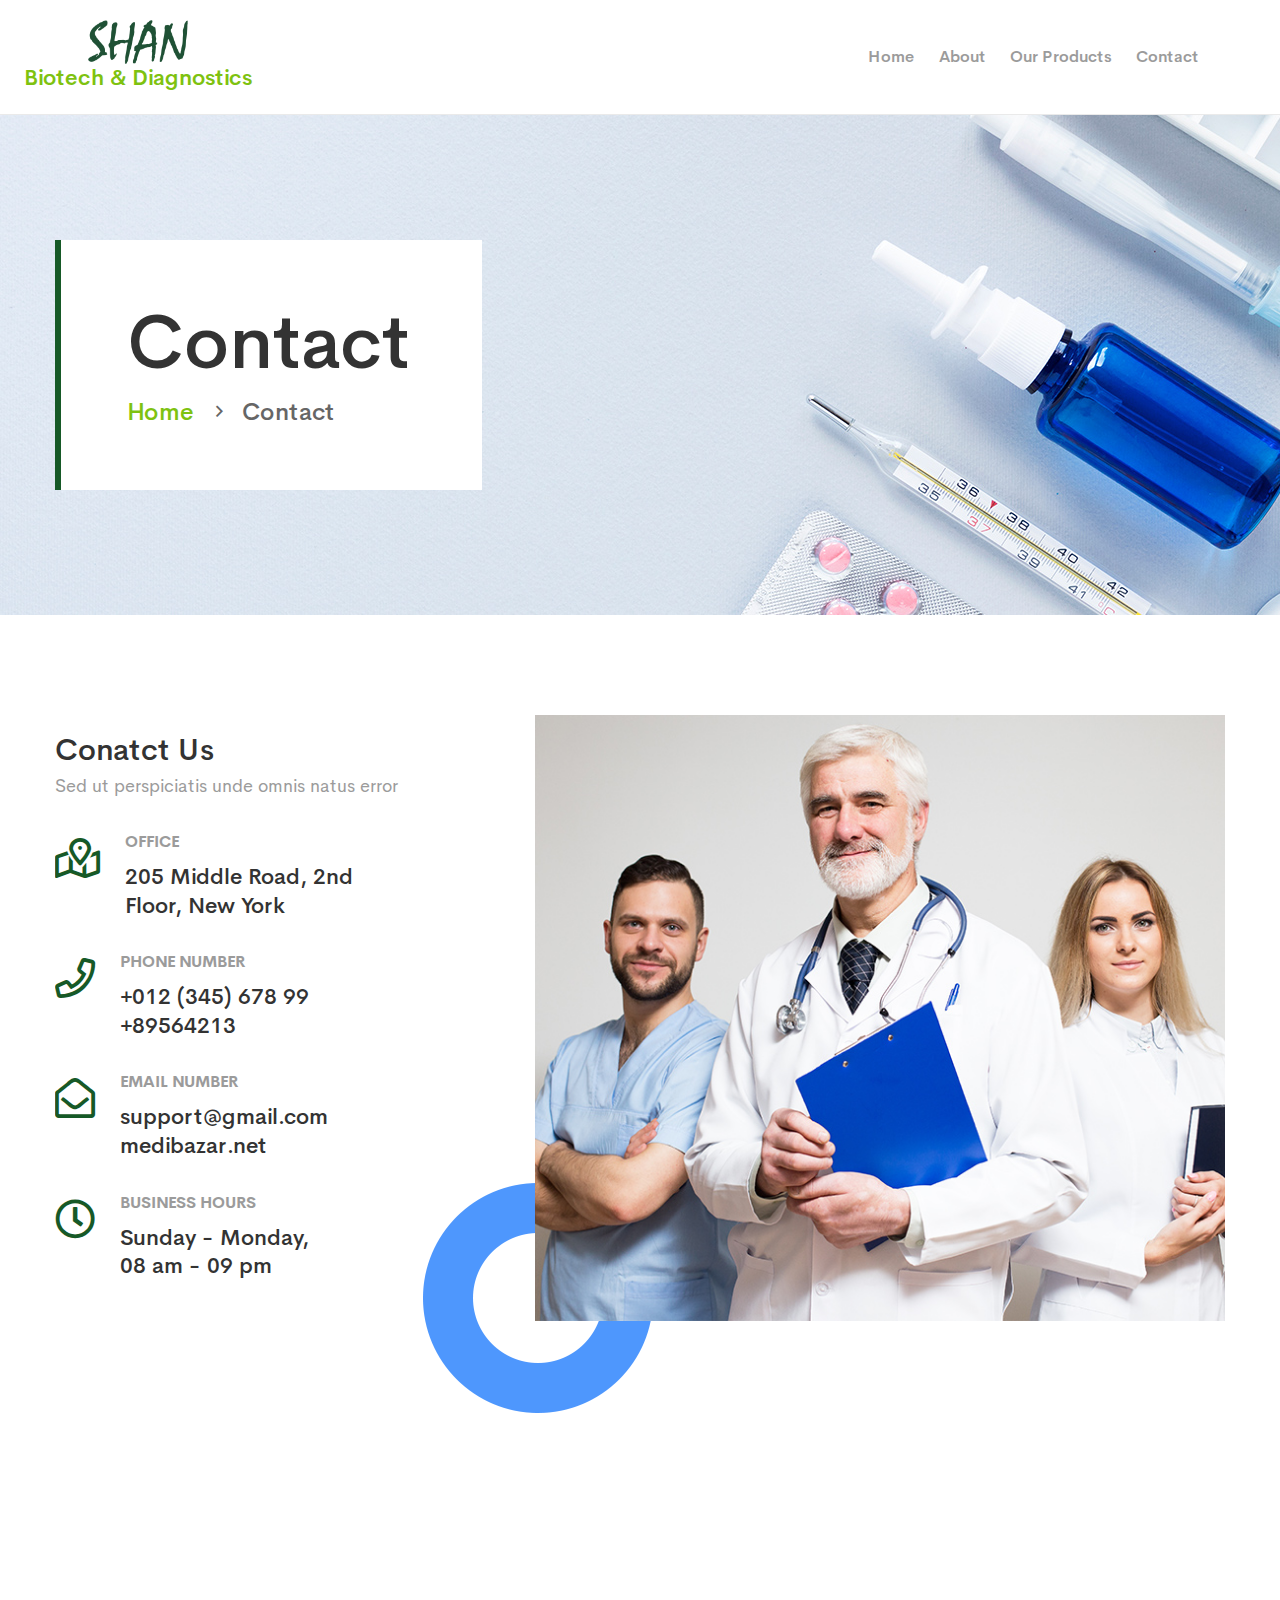
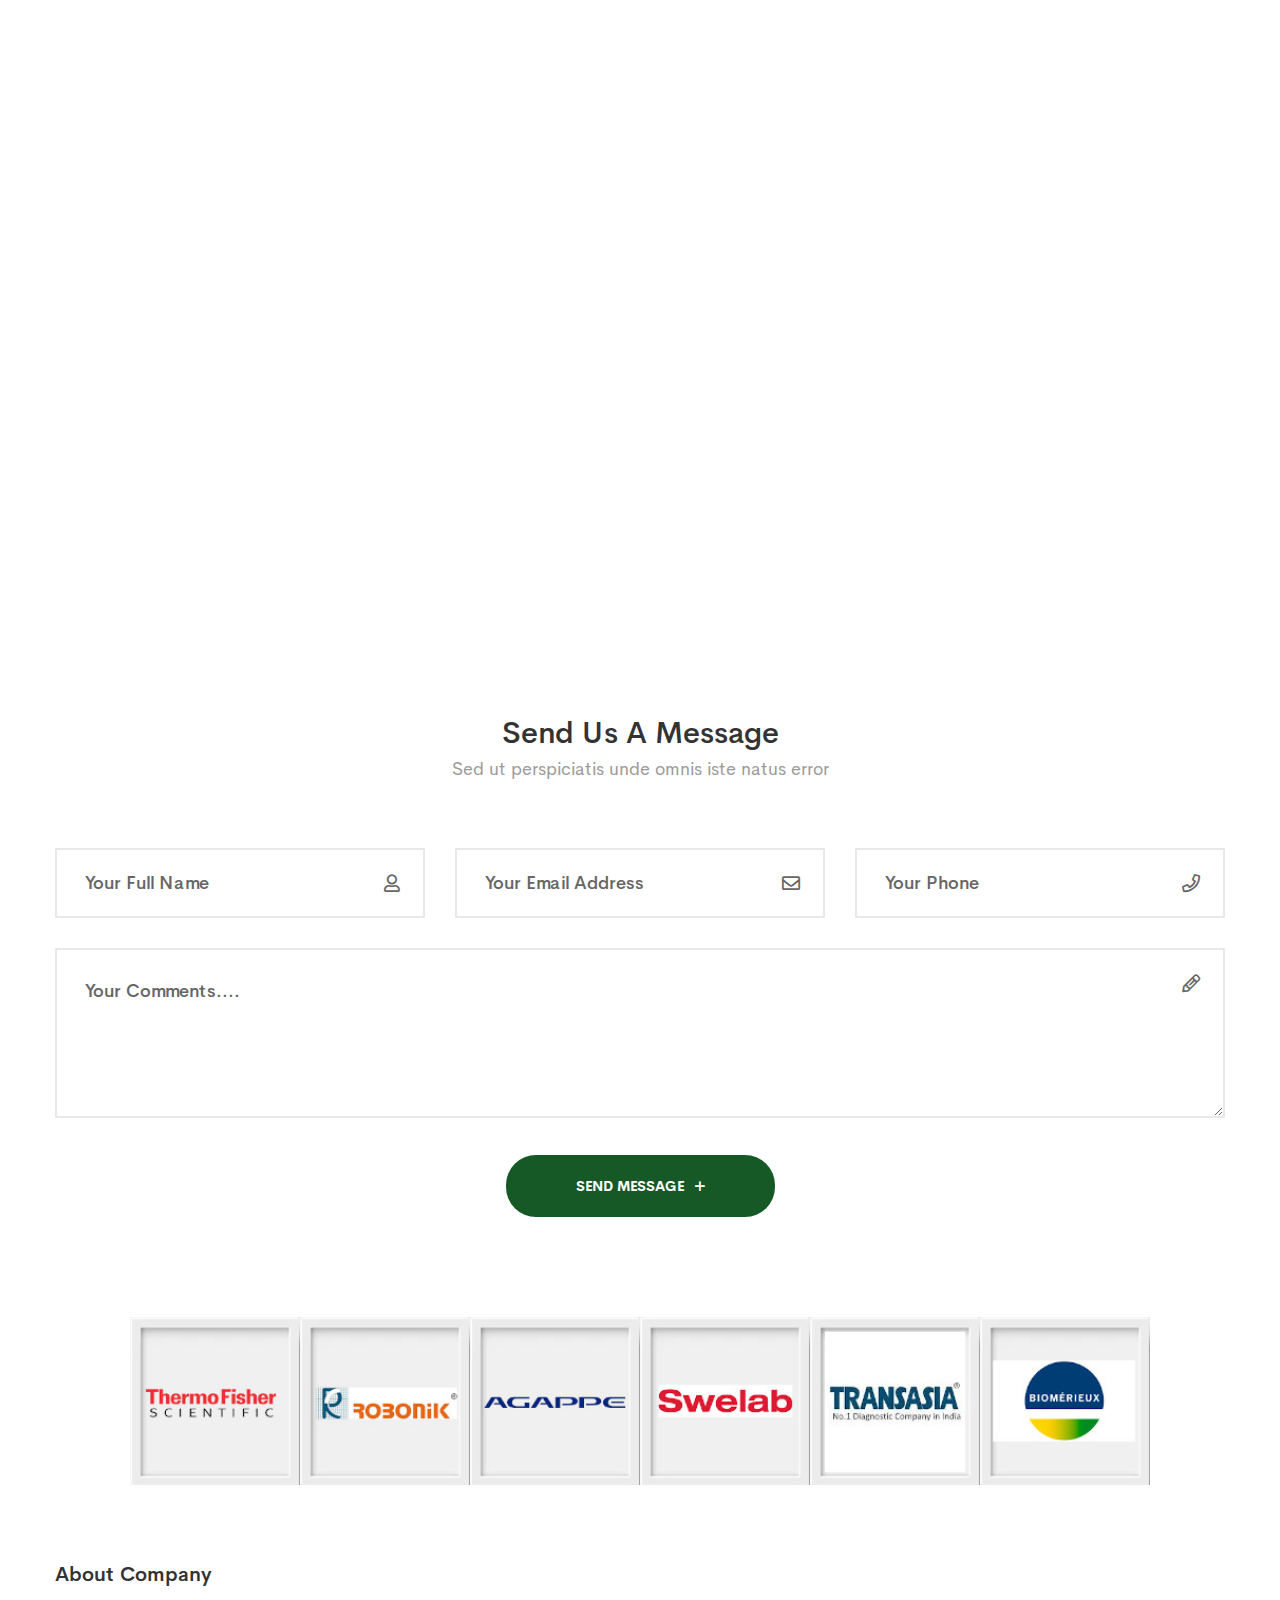
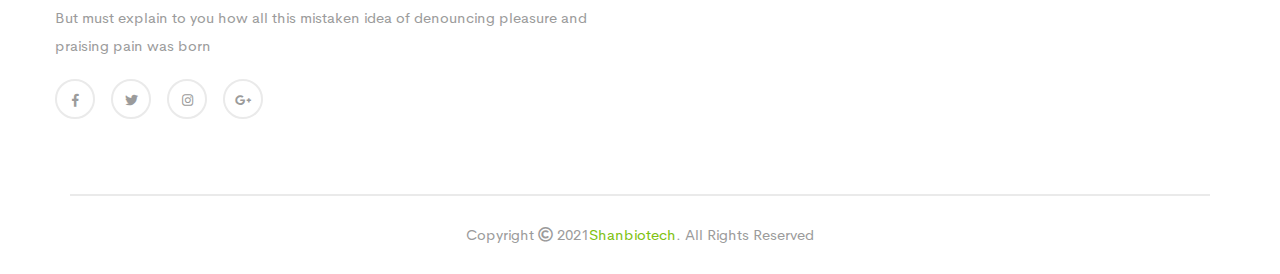
<file: contact.html>
<!doctype html>
<html class="no-js" lang="zxx">

<head>
    <meta charset="utf-8">
    <meta http-equiv="x-ua-compatible" content="ie=edge">
    <title>Shanbiotech - Medical Equipment Store </title>
    <meta name="description" content="">
    <meta name="viewport" content="width=device-width, initial-scale=1">
    <link rel="manifest" href="site.html">
    <link rel="shortcut icon" type="image/x-icon" href="assets/img/favicon.ico">
    <link rel="stylesheet" href="assets/css/owl.carousel.min.css">
    <link rel="stylesheet" href="assets/css/animate.min.css">
    <link rel="stylesheet" href="assets/css/magnific-popup.css">
    <link rel="stylesheet" href="assets/css/fontawesome-all.min.css">
    <link rel="stylesheet" href="assets/css/themify-icons.css">
    <link rel="stylesheet" href="assets/css/meanmenu.css">
    <link rel="stylesheet" href="assets/css/slick.css">
    <link rel="stylesheet" href="assets/css/main.css">
    <link rel="stylesheet" href="assets/css/responsive.css">
</head>

<body>
    <header>
        <div id="sticky-header" class="header-top-area pl-165 pr-165">
            <div class="container-fluid">
                <div class="row align-items-center">
                    <div class="col-xl-8 col-lg-8">
                        <div class="logo">
                            <img width="100px" height="50px" style="object-fit: contain;" src="assets/img/logo/logo.png"
                                alt="" />
                            <h4>Biotech & Diagnostics</h4>
                        </div>
                    </div>
                    <div class="col-xl-4 col-lg-4 d-none d-lg-block">
                        <div class="main-menu">
                            <nav id="mobile-menu">
                                <ul>
                                    <li><a href="index.html">home</a></li>
                                    <li><a href="about.html">about</a></li>
                                    <li><a href="shop-left-sidebar.html">our products</a></li>
                                    <li><a href="contact.html">contact</a></li>
                                </ul>
                            </nav>
                        </div>
                    </div>
                    <div class="col-12">
                        <div class="mobile-menu"></div>
                    </div>
                </div>
            </div>
        </div>
        <div class="extra-info">
            <div class="close-icon">
                <button>
                    <i class="far fa-window-close"></i>
                </button>
            </div>
            <div class="logo-side mb-30">
                <a href="index.html">
                    <img src="assets/img/logo/white-logo.png" alt="" />
                </a>
            </div>
            <div class="side-info mb-30">
                <div class="contact-list mb-30">
                    <h4>Office Address</h4>
                    <p>123/A, Miranda City Likaoli
                        Prikano, Dope</p>
                </div>
                <div class="contact-list mb-30">
                    <h4>Phone Number</h4>
                    <p>+0989 7876 9865 9</p>
                    <p>+(090) 8765 86543 85</p>
                </div>
                <div class="contact-list mb-30">
                    <h4>Email Address</h4>
                    <p>info@example.com</p>
                    <p>example.mail@hum.com</p>
                </div>
            </div>
            <div class="instagram">
                <a href="#">
                    <img src="assets/img/portfolio/p1.jpg" alt="">
                </a>
                <a href="#">
                    <img src="assets/img/portfolio/p2.jpg" alt="">
                </a>
                <a href="#">
                    <img src="assets/img/portfolio/p3.jpg" alt="">
                </a>
                <a href="#">
                    <img src="assets/img/portfolio/p4.jpg" alt="">
                </a>
                <a href="#">
                    <img src="assets/img/portfolio/p5.jpg" alt="">
                </a>
                <a href="#">
                    <img src="assets/img/portfolio/p6.jpg" alt="">
                </a>
            </div>
            <div class="social-icon-right mt-20">
                <a href="#">
                    <i class="fab fa-facebook-f"></i>
                </a>
                <a href="#">
                    <i class="fab fa-twitter"></i>
                </a>
                <a href="#">
                    <i class="fab fa-google-plus-g"></i>
                </a>
                <a href="#">
                    <i class="fab fa-instagram"></i>
                </a>
            </div>
        </div>
    </header>
    <main>
        <!-- breadcrumb-area-start -->
        <div class="breadcrumb-area pt-125 pb-125" style="background-image:url(assets/img/bg/04.jpg)">
            <div class="container">
                <div class="row">
                    <div class="col-xl-12">
                        <div class="breadcrumb-wrapper">
                            <div class="breadcrumb-text">
                                <h2>contact</h2>
                            </div>
                            <ul class="breadcrumb-menu">
                                <li><a href="index.html">home</a></li>
                                <li><span>contact</span></li>
                            </ul>
                        </div>
                    </div>
                </div>
            </div>
        </div>
        <!-- breadcrumb-area-end -->
        <!-- contact-area-start -->
        <div class="contact-area pos-rel pt-100 pb-160">
            <div class="shape d-none d-xl-block">
                <div class="shape-item con-01"><img src="assets/img/icon/s.png" alt=""></div>
            </div>
            <div class="container">
                <div class="row">
                    <div class="col-xl-4 col-lg-4">
                        <div class="contact-address-wrapper mt-20 mb-30">
                            <div class="section-title mb-30">
                                <h2>Conatct Us</h2>
                                <p>Sed ut perspiciatis unde omnis natus error</p>
                            </div>
                            <ul class="contact-address-link">
                                <li>
                                    <div class="contact-address-icon f-left mr-25">
                                        <i class="far fa-map-marked-alt"></i>
                                    </div>
                                    <div class="contact-address-text">
                                        <span>Office</span>
                                        <h4>205 Middle Road, 2nd <br> Floor, New York</h4>
                                    </div>
                                </li>
                                <li>
                                    <div class="contact-address-icon f-left mr-25">
                                        <i class="far fa-phone"></i>
                                    </div>
                                    <div class="contact-address-text">
                                        <span>phone number</span>
                                        <h4>+012 (345) 678 99 <br> +89564213</h4>
                                    </div>
                                </li>
                                <li>
                                    <div class="contact-address-icon f-left mr-25">
                                        <i class="far fa-envelope-open"></i>
                                    </div>
                                    <div class="contact-address-text">
                                        <span>email number</span>
                                        <h4>support@gmail.com <br> medibazar.net</h4>
                                    </div>
                                </li>
                                <li>
                                    <div class="contact-address-icon f-left mr-25">
                                        <i class="far fa-clock"></i>
                                    </div>
                                    <div class="contact-address-text">
                                        <span>Business Hours</span>
                                        <h4>Sunday - Monday, <br> 08 am - 09 pm</h4>
                                    </div>
                                </li>
                            </ul>
                        </div>
                    </div>
                    <div class="col-xl-8 col-lg-8">
                        <div class="contact-img mb-30">
                            <img src="assets/img/bg/contact.jpg" alt="">
                        </div>
                    </div>
                </div>
            </div>
        </div>
        <!-- contact-area-end -->
        <!-- map-area-start -->
        <div class="map-area">
            <div class="map-wrapper">
                <iframe
                    src="https://www.google.com/maps/embed?pb=!1m14!1m12!1m3!1d14602.254272231177!2d90.3654215!3d23.7985508!2m3!1f0!2f0!3f0!3m2!1i1024!2i768!4f13.1!5e0!3m2!1sen!2sbd!4v1592201299593!5m2!1sen!2sbd"
                    allowfullscreen="" aria-hidden="false" tabindex="0"></iframe>
            </div>
        </div>
        <!-- map-area-end -->
        <!-- contact-area-start -->
        <div class="contact-area pt-100 pb-100">
            <div class="container">
                <div class="row">
                    <div class="col-xl-6 col-lg-6 offset-lg-3 offset-xl-3">
                        <div class="section-title text-center mb-65">
                            <h2>Send Us A Message</h2>
                            <p>Sed ut perspiciatis unde omnis iste natus error</p>
                        </div>
                    </div>
                </div>
                <div class="row">
                    <div class="col-xl-12">
                        <form id="contacts-form" class="contacts-form" action="#">
                            <div class="row">
                                <div class="col-lg-4 col-md-12">
                                    <div class="contacts-icon contactss-name">
                                        <input type="text" placeholder="Your Full Name ">
                                    </div>
                                </div>
                                <div class="col-lg-4 col-md-12">
                                    <div class="contacts-icon contactss-email">
                                        <input type="email" placeholder="Your Email Address">
                                    </div>
                                </div>
                                <div class="col-lg-4 col-md-12">
                                    <div class="contacts-icon contactss-website">
                                        <input type="text" placeholder="Your Phone">
                                    </div>
                                </div>
                                <div class="col-lg-12">
                                    <div class="contacts-icon contactss-message">
                                        <textarea name="comments" id="comments" cols="30" rows="10"
                                            placeholder="Your Comments...."></textarea>
                                    </div>
                                </div>
                                <div class="col-lg-12">
                                    <div class="contacts-form-button text-center">
                                        <button class="c-btn">
                                            send message <i class="far fa-plus"></i>
                                        </button>
                                    </div>
                                </div>
                            </div>
                        </form>
                    </div>
                </div>
            </div>
        </div>
        <!-- contact-area-end -->
        <!-- instagram-area-start -->
        <div class="instagram-area pl-130 pr-130">
            <div class="container-fluid">
                <div class="row instagram-active">
                    <div class="col-xl-2 p-0">
                        <div class="instagram-wrapper">
                            <div class="instagram-img">
                                <a href="#"><img src="assets/img/instagram/01.jpg" alt="">
                                    <div class="instagram-icon">
                                        <i class="fab fa-instagram"></i>
                                    </div>
                                </a>
                            </div>
                        </div>
                    </div>
                    <div class="col-xl-2 p-0">
                        <div class="instagram-wrapper">
                            <div class="instagram-img">
                                <a href="#"><img src="assets/img/instagram/02.jpg" alt="">
                                    <div class="instagram-icon">
                                        <i class="fab fa-instagram"></i>
                                    </div>
                                </a>
                            </div>
                        </div>
                    </div>
                    <div class="col-xl-2 p-0">
                        <div class="instagram-wrapper">
                            <div class="instagram-img">
                                <a href="#"><img src="assets/img/instagram/03.jpg" alt="">
                                    <div class="instagram-icon">
                                        <i class="fab fa-instagram"></i>
                                    </div>
                                </a>
                            </div>
                        </div>
                    </div>
                    <div class="col-xl-2 p-0">
                        <div class="instagram-wrapper">
                            <div class="instagram-img">
                                <a href="#"><img src="assets/img/instagram/04.jpg" alt="">
                                    <div class="instagram-icon">
                                        <i class="fab fa-instagram"></i>
                                    </div>
                                </a>
                            </div>
                        </div>
                    </div>
                    <div class="col-xl-2 p-0">
                        <div class="instagram-wrapper">
                            <div class="instagram-img">
                                <a href="#"><img src="assets/img/instagram/05.jpg" alt="">
                                    <div class="instagram-icon">
                                        <i class="fab fa-instagram"></i>
                                    </div>
                                </a>
                            </div>
                        </div>
                    </div>
                    <div class="col-xl-2 p-0">
                        <div class="instagram-wrapper">
                            <div class="instagram-img">
                                <a href="#"><img src="assets/img/instagram/06.jpg" alt="">
                                    <div class="instagram-icon">
                                        <i class="fab fa-instagram"></i>
                                    </div>
                                </a>
                            </div>
                        </div>
                    </div>
                    <div class="col-xl-2 p-0">
                        <div class="instagram-wrapper">
                            <div class="instagram-img">
                                <a href="#"><img src="assets/img/instagram/01.jpg" alt="">
                                    <div class="instagram-icon">
                                        <i class="fab fa-instagram"></i>
                                    </div>
                                </a>
                            </div>
                        </div>
                    </div>
                </div>
            </div>
        </div>
        <!-- instagram-area-end -->
    </main>
    <!-- footer-area-start -->
    <footer>
        <div class="footer-area pt-80 pb-45">
            <div class="container">
                <div class="row">
                    <div class="col-xl-6 col-lg-6 col-md-6">
                        <div class="footer-wrapper mb-30">
                            <h3 class="footer-title">About Company</h3>
                            <div class="footer-text">
                                <p>But must explain to you how all this mistaken idea of denouncing pleasure and
                                    praising pain was born </p>
                            </div>
                            <div class="footer-icon">
                                <a href="#"><i class="fab fa-facebook-f"></i></a>
                                <a href="#"><i class="fab fa-twitter"></i></a>
                                <a href="#"><i class="fab fa-instagram"></i></a>
                                <a href="#"><i class="fab fa-google-plus-g"></i></a>
                            </div>
                        </div>
                    </div>
                    <!-- <div class="col-xl-3 col-lg-3 col-md-6">
                        <div class="footer-wrapper ml-80 mb-30">
                            <h3 class="footer-title">Useful Links</h3>
                            <div class="footer-link">
                                <ul>
                                    <li><a href="about.html">Shipping Options</a></li>
                                    <li><a href="our-history.html">My Wishlist</a></li>
                                    <li><a href="about.html">My Account</a></li>
                                    <li><a href="team.html">Return Policy</a></li>
                                    <li><a href="about.html">Shopping FAQs</a></li>
                                </ul>
                            </div>
                        </div>
                    </div>
                    <div class="col-xl-3 col-lg-3 col-md-6">
                        <div class="footer-wrapper ml-80 mb-30">
                            <h3 class="footer-title">Product</h3>
                            <div class="footer-link">
                                <ul>
                                    <li><a href="about.html">Thermometer</a></li>
                                    <li><a href="our-history.html">Vitamins & Supplements</a></li>
                                    <li><a href="about.html">Temperature Gun</a></li>
                                    <li><a href="team.html">Oxygen Mmeter & Mask</a></li>
                                    <li><a href="about.html">Shipping & Returns</a></li>
                                </ul>
                            </div>
                        </div>
                    </div> -->
                </div>
            </div>
        </div>
        <div class="footer-bottom-area mr-70 ml-70 pt-25 pb-25">
            <div class="container">
                <div class="row">
                    <div class="col-xl-12 col-lg-12 col-md-12">
                        <div class="copyright" style="text-align:center">
                            <p>Copyright <i class="far fa-copyright"></i> 2021<a href="#">Shanbiotech</a>. All Rights
                                Reserved</p>
                        </div>
                    </div>
                    <!-- <div class="col-xl-6 col-lg-6 col-md-6">
                        <div class="footer-bottom-link f-right">
                            <ul>
                                <li><a href="index.html">Home </a></li>
                                <li><a href="about.html"> About Us</a></li>
                                <li><a href="shop-left-sidebar.html">Our Product</a></li>
                                <li><a href="contact.html">contact </a></li>
                            </ul>
                        </div>
                    </div> -->
                </div>
            </div>
        </div>
    </footer>
    <!-- footer-area-end -->
    <!-- JS here -->
    <script src="assets/js/vendor/modernizr-3.5.0.min.js"></script>
    <script src="assets/js/vendor/jquery-1.12.4.min.js"></script>
    <script src="assets/js/popper.min.js"></script>
    <script src="assets/js/bootstrap.min.js"></script>
    <script src="assets/js/owl.carousel.min.js"></script>
    <script src="assets/js/isotope.pkgd.min.js"></script>
    <script src="assets/js/slick.min.js"></script>
    <script src="assets/js/jquery.meanmenu.min.js"></script>
    <script src="assets/js/ajax-form.js"></script>
    <script src="assets/js/wow.min.js"></script>
    <script src="assets/js/waypoints.min.js"></script>
    <script src="assets/js/jquery.appear.js"></script>
    <script src="assets/js/jquery.countdown.min.js"></script>
    <script src="assets/js/jquery.knob.js"></script>
    <script src="assets/js/jquery.counterup.min.js"></script>
    <script src="assets/js/jquery.scrollUp.min.js"></script>
    <script src="assets/js/imagesloaded.pkgd.min.js"></script>
    <script src="assets/js/jquery.magnific-popup.min.js"></script>
    <script src="assets/js/plugins.js"></script>
    <script src="assets/js/main.js"></script>
</body>
<!-- Mirrored from www.devsnews.com/template/medibazar/medibazar/contact.html by HTTrack Website Copier/3.x [XR&CO'2014], Mon, 12 Apr 2021 11:51:11 GMT -->

</html>
</file>
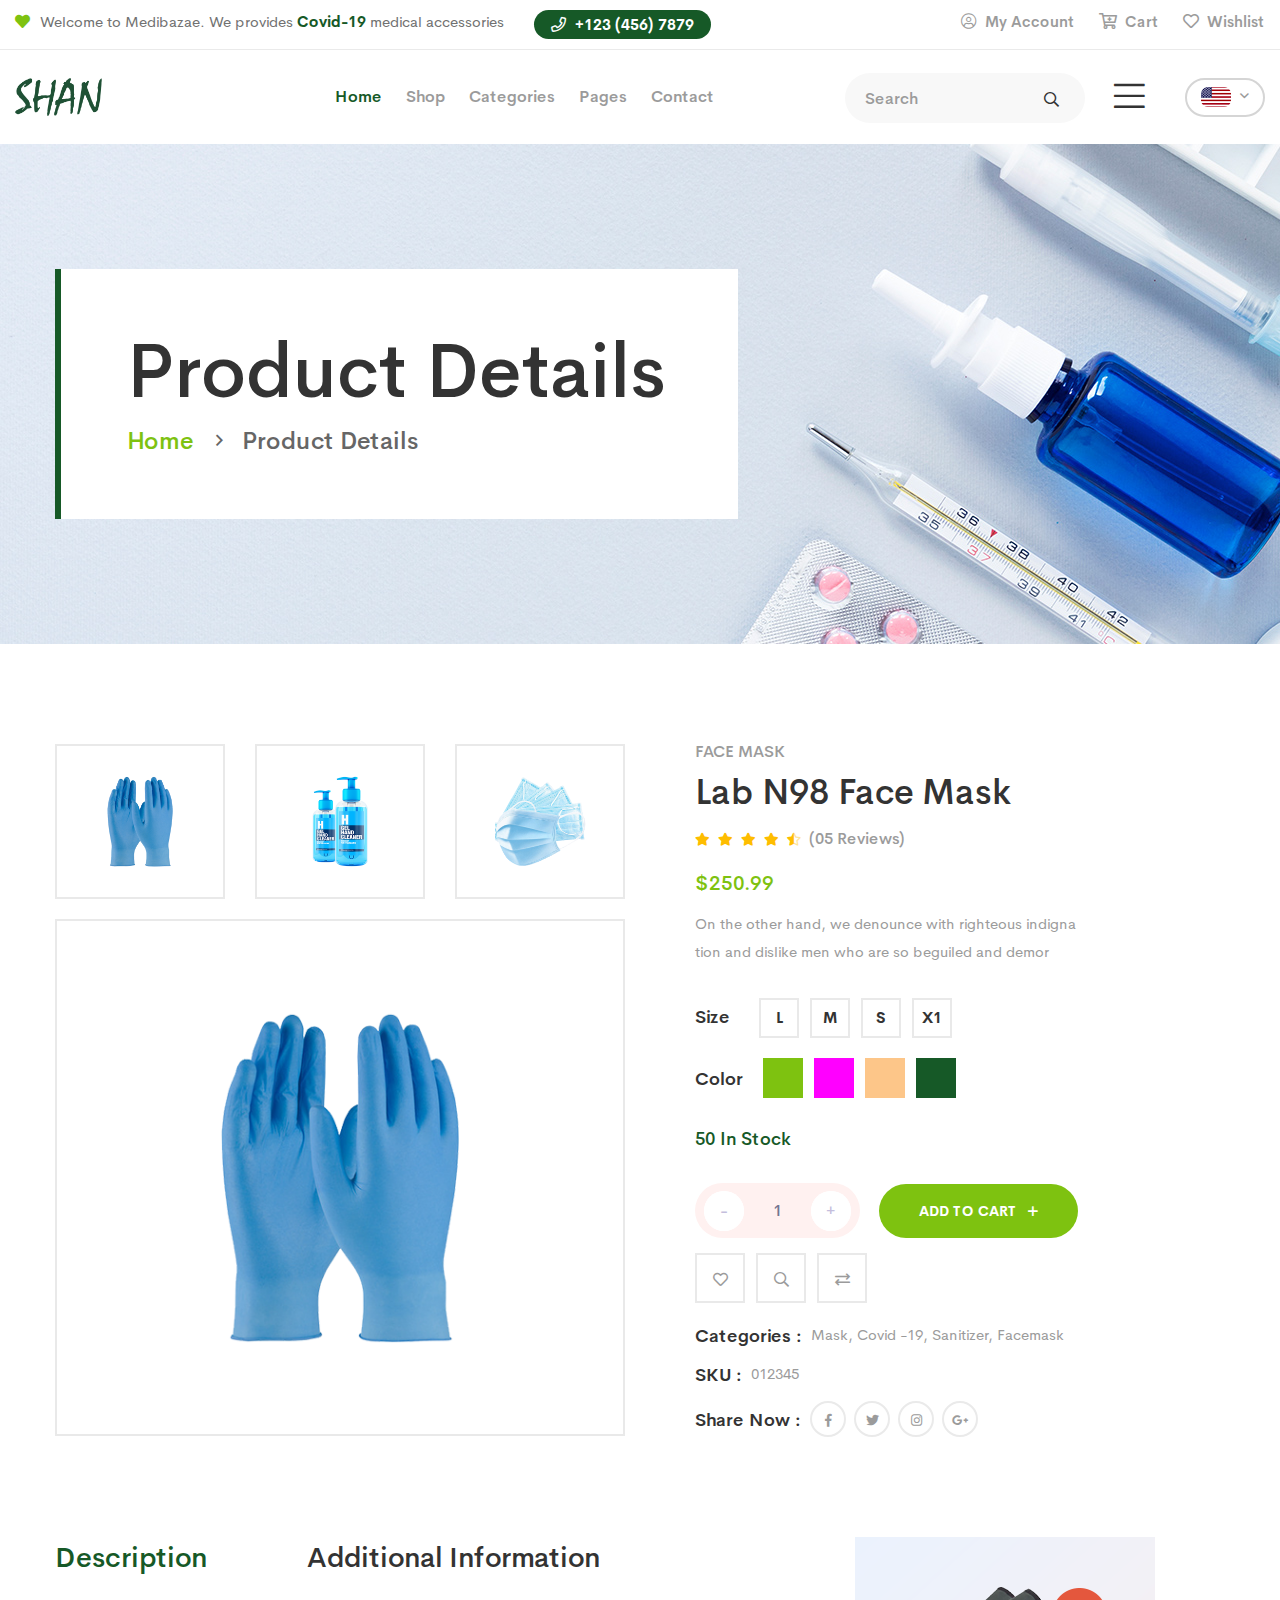
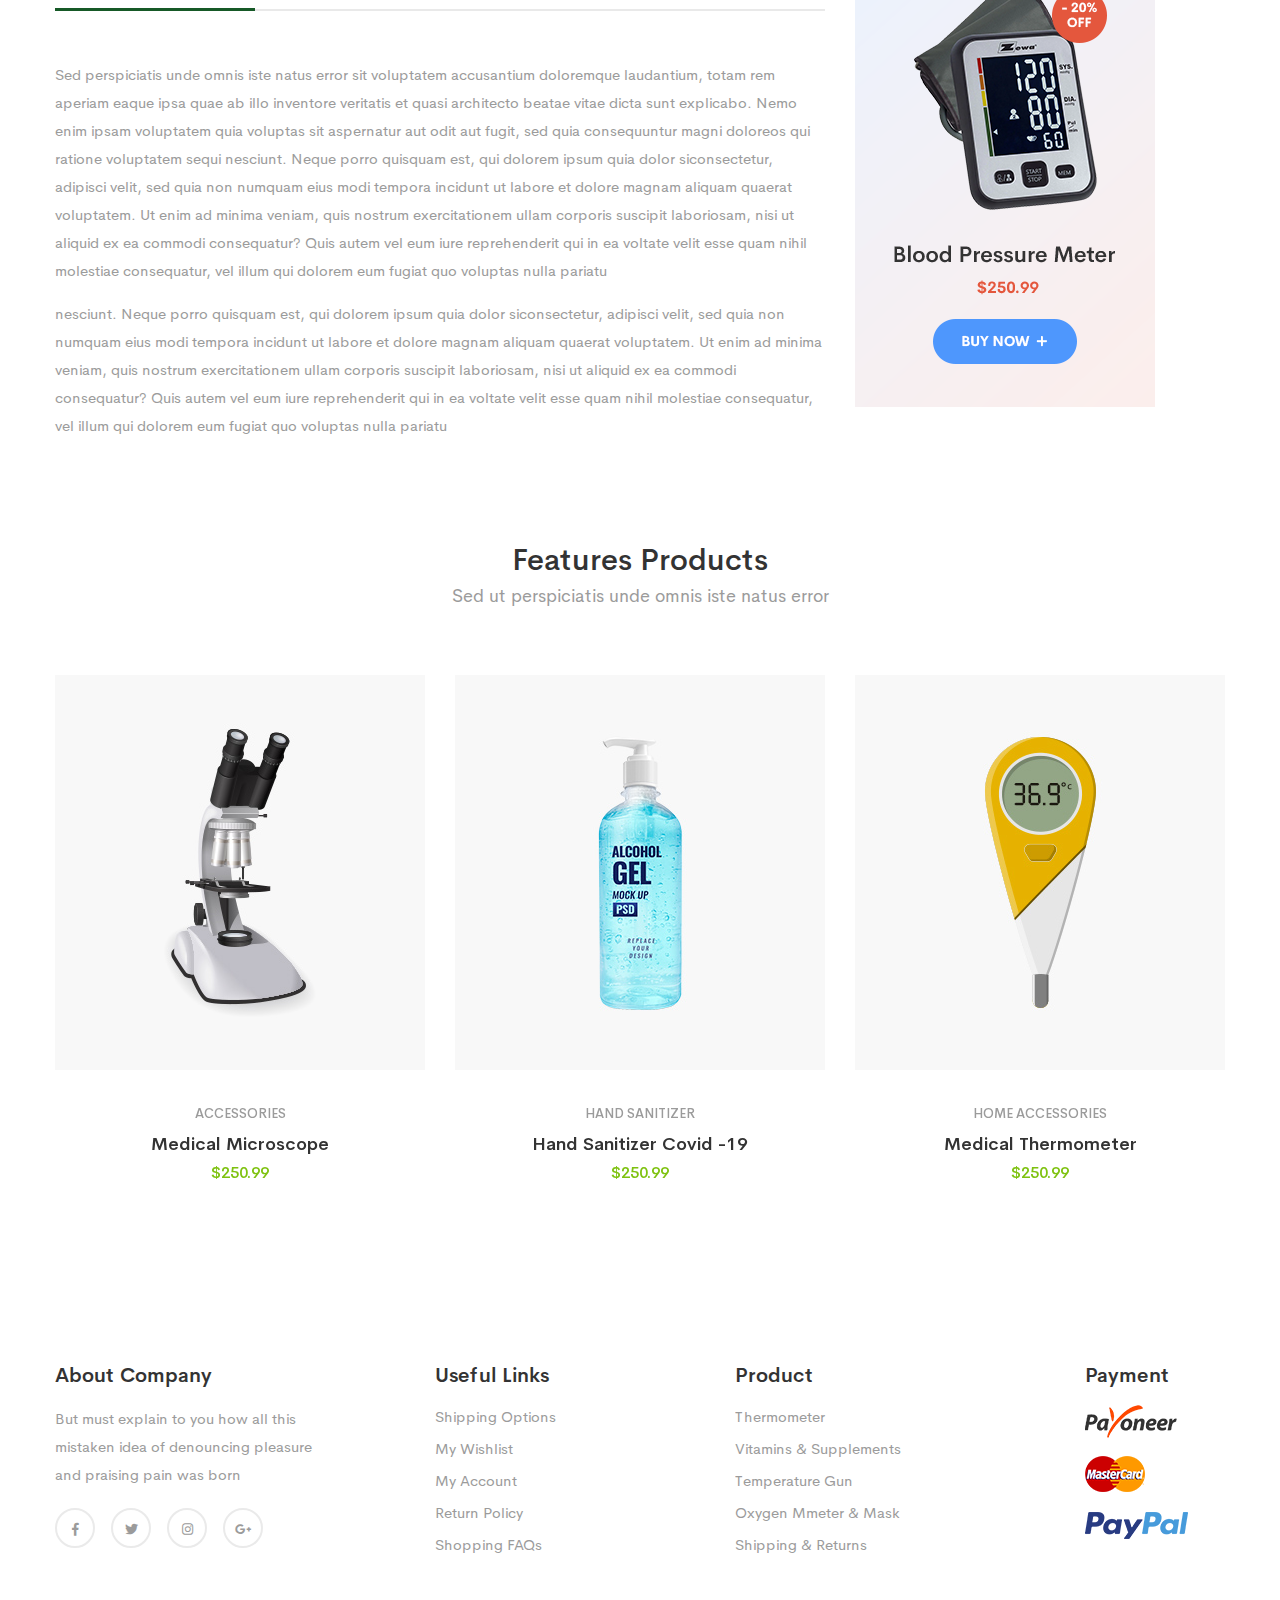
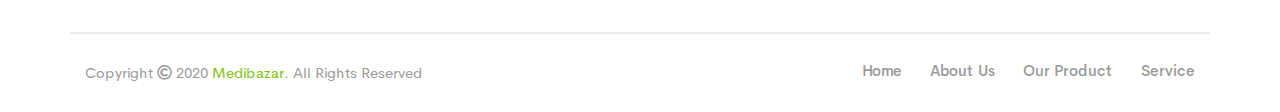
<file: product-details.html>
<!doctype html>
<html class="no-js" lang="zxx">

<!-- Mirrored from www.devsnews.com/template/medibazar/medibazar/product-details.html by HTTrack Website Copier/3.x [XR&CO'2014], Mon, 12 Apr 2021 11:50:40 GMT -->

<head>
    <meta charset="utf-8">
    <meta http-equiv="x-ua-compatible" content="ie=edge">
    <title>Medibazar - Medical Equipment Store eCommerce HTML5 Template </title>
    <meta name="description" content="">
    <meta name="viewport" content="width=device-width, initial-scale=1">

    <link rel="manifest" href="site.html">
    <link rel="shortcut icon" type="image/x-icon" href="assets/img/favicon.ico">
    <!-- Place favicon.ico in the root directory -->

    <!-- CSS here -->
    <!-- <link rel="stylesheet" href="assets/css/bootstrap.min.css"> -->
    <link rel="stylesheet" href="assets/css/owl.carousel.min.css">
    <link rel="stylesheet" href="assets/css/animate.min.css">
    <link rel="stylesheet" href="assets/css/magnific-popup.css">
    <link rel="stylesheet" href="assets/css/fontawesome-all.min.css">
    <link rel="stylesheet" href="assets/css/themify-icons.css">
    <link rel="stylesheet" href="assets/css/meanmenu.css">
    <link rel="stylesheet" href="assets/css/slick.css">
    <link rel="stylesheet" href="assets/css/main.css">
    <link rel="stylesheet" href="assets/css/responsive.css">

</head>

<body>

    <!-- header-start -->
    <header>
        <div class="header-top-area pl-165 pr-165">
            <div class="container-fluid">
                <div class="row">
                    <div class="col-xl-8 col-lg-6 col-md-6">
                        <div class="header-top-wrapper">
                            <div class="header-top-info d-none d-xl-block f-left">
                                <span><i class="fas fa-heart"></i> Welcome to Medibazae. We provides <a
                                        href="#">Covid-19
                                    </a>medical accessories</span>
                            </div>
                            <div class="header-link f-left">
                                <span><a href="#"><i class="far fa-phone"></i> +123 (456) 7879</a></span>
                            </div>
                        </div>
                    </div>
                    <div class="col-xl-4 col-lg-6 col-md-6">
                        <div class="header-top-right text-md-right">
                            <div class="shop-menu">
                                <ul>
                                    <li><a href="register.html"><i class="fal fa-user-circle"></i> My Account</a></li>
                                    <li><a href="cart.html"><i class="far fa-cart-plus"></i> Cart</a></li>
                                    <li><a href="wishlist.html"><i class="far fa-heart"></i> Wishlist</a></li>
                                </ul>
                            </div>
                        </div>
                    </div>
                </div>
            </div>
        </div>
        <div id="sticky-header" class="main-menu-area menu-01 pl-165 pr-165">
            <div class="container-fluid">
                <div class="row align-items-center">
                    <div class="col-xl-3 col-lg-3">
                        <div class="logo">
                            <a href="index.html"><img src="assets/img/logo/logo.png" alt="" /></a>
                        </div>
                    </div>
                    <div class="col-xl-9 col-lg-9 d-none d-lg-block">
                        <div class="header-right f-right">
                            <div class="header-lang f-right pos-rel d-none d-md-none d-lg-block">
                                <div class="lang-icon">
                                    <img src="assets/img/icon/flag.png" alt="">
                                    <a href="#"><i class="far fa-angle-down"></i></a>
                                </div>
                                <ul class="header-lang-list">
                                    <li><a href="#">USA</a></li>
                                    <li><a href="#">UK</a></li>
                                    <li><a href="#">CA</a></li>
                                    <li><a href="#">AU</a></li>
                                </ul>
                            </div>
                            <div class="menu-bar info-bar f-right d-none d-md-none d-lg-block">
                                <a href="#"><i class="fal fa-bars"></i></a>
                            </div>
                            <div class="header-search f-right d-none d-xl-block">
                                <form class="header-search-form">
                                    <input placeholder="Search" type="text">
                                    <button type="submit"><i class="far fa-search"></i></button>
                                </form>
                            </div>
                        </div>
                        <div class="main-menu">
                            <nav id="mobile-menu">
                                <ul>
                                    <li class="active"><a href="index.html">home</a>
                                        <ul class="sub-menu text-left">
                                            <li><a href="index.html">home 1</a></li>
                                            <li><a href="index-2.html">home 2</a></li>
                                            <li><a href="index-3.html">home 3</a></li>
                                        </ul>
                                    </li>
                                    <li><a href="shop-grid.html">Shop</a>
                                        <ul class="sub-menu text-left">
                                            <li><a href="shop-grid.html">shop grid</a>
                                            <li><a href="shop-full-width.html">shop full width</a>
                                            <li><a href="shop-04-column.html">shop 04 column</a>
                                            <li><a href="shop-left-02-column.html">shop left 02 column</a>
                                            <li><a href="shop-left-sidebar.html">shop left sidebar</a>
                                            <li><a href="shop-right-sidebar.html">shop right sidebar</a>
                                            <li><a href="product-details.html">product details</a>
                                            <li><a href="wishlist.html">wishlist</a>
                                            <li><a href="checkout.html">checkout</a>
                                            <li><a href="cart.html">cart</a>
                                            <li><a href="login.html">login</a>
                                            <li><a href="register.html">register</a>

                                        </ul>
                                    </li>
                                    <li><a href="shop-grid.html">Categories </a></li>
                                    <li><a href="#">pages</a>
                                        <ul class="sub-menu text-left">
                                            <li><a href="about.html">about</a></li>
                                            <li><a href="contact.html">contact</a></li>
                                        </ul>
                                    </li>
                                    <li><a href="contact.html">contact</a></li>
                                </ul>
                            </nav>
                        </div>
                    </div>
                    <div class="col-12">
                        <div class="mobile-menu"></div>
                    </div>
                </div>
            </div>
        </div>
        <div class="extra-info">
            <div class="close-icon">
                <button>
                    <i class="far fa-window-close"></i>
                </button>
            </div>
            <div class="logo-side mb-30">
                <a href="index.html">
                    <img src="assets/img/logo/white-logo.png" alt="" />
                </a>
            </div>
            <div class="side-info mb-30">
                <div class="contact-list mb-30">
                    <h4>Office Address</h4>
                    <p>123/A, Miranda City Likaoli
                        Prikano, Dope</p>
                </div>
                <div class="contact-list mb-30">
                    <h4>Phone Number</h4>
                    <p>+0989 7876 9865 9</p>
                    <p>+(090) 8765 86543 85</p>
                </div>
                <div class="contact-list mb-30">
                    <h4>Email Address</h4>
                    <p>info@example.com</p>
                    <p>example.mail@hum.com</p>
                </div>
            </div>
            <div class="instagram">
                <a href="#">
                    <img src="assets/img/portfolio/p1.jpg" alt="">
                </a>
                <a href="#">
                    <img src="assets/img/portfolio/p2.jpg" alt="">
                </a>
                <a href="#">
                    <img src="assets/img/portfolio/p3.jpg" alt="">
                </a>
                <a href="#">
                    <img src="assets/img/portfolio/p4.jpg" alt="">
                </a>
                <a href="#">
                    <img src="assets/img/portfolio/p5.jpg" alt="">
                </a>
                <a href="#">
                    <img src="assets/img/portfolio/p6.jpg" alt="">
                </a>
            </div>
            <div class="social-icon-right mt-20">
                <a href="#">
                    <i class="fab fa-facebook-f"></i>
                </a>
                <a href="#">
                    <i class="fab fa-twitter"></i>
                </a>
                <a href="#">
                    <i class="fab fa-google-plus-g"></i>
                </a>
                <a href="#">
                    <i class="fab fa-instagram"></i>
                </a>
            </div>
        </div>
    </header>
    <!-- header-start -->

    <main>

        <!-- breadcrumb-area-start -->
        <div class="breadcrumb-area pt-125 pb-125" style="background-image:url(assets/img/bg/04.jpg)">
            <div class="container">
                <div class="row">
                    <div class="col-xl-12">
                        <div class="breadcrumb-wrapper">
                            <div class="breadcrumb-text">
                                <h2>product details</h2>
                            </div>
                            <ul class="breadcrumb-menu">
                                <li><a href="index.html">home</a></li>
                                <li><span>product details</span></li>
                            </ul>
                        </div>
                    </div>
                </div>
            </div>
        </div>
        <!-- breadcrumb-area-end -->

        <!-- shop-banner-area start -->
        <section class="shop-banner-area pt-100 pb-70">
            <div class="container">
                <div class="row">
                    <div class="col-xl-6 col-lg-6">
                        <div class="shop-thumb-tab">
                            <ul class="nav" id="myTab2" role="tablist">
                                <li class="nav-item">
                                    <a class="nav-link active" id="home-tab" data-toggle="tab" href="#home" role="tab"
                                        aria-selected="true"><img src="assets/img/products/pr-11.png" alt=""> </a>
                                </li>
                                <li class="nav-item">
                                    <a class="nav-link" id="profile-tab" data-toggle="tab" href="#profile" role="tab"
                                        aria-selected="false"><img src="assets/img/products/pr-22.png" alt=""></a>
                                </li>
                                <li class="nav-item">
                                    <a class="nav-link" id="profile-tab2" data-toggle="tab" href="#profile1" role="tab"
                                        aria-selected="false"><img src="assets/img/products/pr-33.png" alt=""></a>
                                </li>
                            </ul>
                        </div>
                        <div class="product-details-img mb-30">
                            <div class="tab-content" id="myTabContent2">
                                <div class="tab-pane fade show active" id="home" role="tabpanel">
                                    <div class="product-large-img">
                                        <img src="assets/img/products/pr-11.png" alt="">
                                    </div>
                                </div>
                                <div class="tab-pane fade" id="profile" role="tabpanel">
                                    <div class="product-large-img">
                                        <img src="assets/img/products/pr-22.png" alt="">
                                    </div>
                                </div>
                                <div class="tab-pane fade" id="profile1" role="tabpanel">
                                    <div class="product-large-img">
                                        <img src="assets/img/products/pr-33.png" alt="">
                                    </div>
                                </div>
                            </div>
                        </div>
                    </div>
                    <div class="col-xl-6 col-lg-6">
                        <div class="product-details-wrapper mb-30">
                            <div class="product-text">
                                <h5>face mask</h5>
                                <h4>Lab N98 Face Mask</h4>
                                <div class="pro-rating">
                                    <i class="fas fa-star"></i>
                                    <i class="fas fa-star"></i>
                                    <i class="fas fa-star"></i>
                                    <i class="fas fa-star"></i>
                                    <i class="fad fa-star-half-alt"></i>
                                    <span>(05 Reviews)</span>
                                </div>
                                <span>$250.99</span>
                            </div>
                            <div class="product-variant">
                                <div class="product-desc">
                                    <p>On the other hand, we denounce with righteous indigna <br>
                                        tion and dislike men who are so beguiled and demor</p>
                                </div>
                                <div class="product-info-list">
                                    <span>Size</span>
                                    <a href="#">l</a>
                                    <a href="#">m</a>
                                    <a href="#">s</a>
                                    <a href="#">x1</a>
                                </div>
                                <div class="product2-info-list">
                                    <span>color</span>
                                    <a class="p--1" href="#"></a>
                                    <a class="p--2" href="#"></a>
                                    <a class="p--3" href="#"></a>
                                    <a class="p--4" href="#"></a>
                                </div>
                                <span class="stock">50 In Stock</span>
                                <div class="product-action-details ">
                                    <div class="product-details-action">
                                        <form action="#">
                                            <div class="plus-minus">
                                                <div class="cart-plus-minus">
                                                    <input type="text" value="1">
                                                    <div class="dec qtybutton">-</div>
                                                    <div class="inc qtybutton">+</div>
                                                </div>
                                            </div>
                                            <div class="details-cart-btn">
                                                <button class="c-btn red-btn">add to cart <i
                                                        class="far fa-plus"></i></button>
                                            </div>
                                        </form>
                                    </div>
                                </div>
                                <div class="pro-details-icon">
                                    <a href="#"><i class="far fa-heart"></i></a>
                                    <a href="#"><i class="far fa-search"></i></a>
                                    <a href="#"><i class="far fa-exchange"></i></a>
                                </div>
                                <div class="product-02-list">
                                    <ul>
                                        <li>
                                            <div class="pro-02-list-info f-left">
                                                <span>Categories :</span>
                                            </div>
                                            <div class="pro-02-list-text">
                                                <span>Mask, Covid -19, Sanitizer, Facemask</span>
                                            </div>
                                        </li>
                                        <li>
                                            <div class="pro-02-list-info f-left">
                                                <span>SKU :</span>
                                            </div>
                                            <div class="pro-02-list-text">
                                                <span>012345</span>
                                            </div>
                                        </li>
                                        <li>
                                            <div class="pro-02-list-info f-left">
                                                <span class="pro11">Share Now :</span>
                                            </div>
                                            <div class="pro-02-list-icon">
                                                <a href="#"><i class="fab fa-facebook-f"></i></a>
                                                <a href="#"><i class="fab fa-twitter"></i></a>
                                                <a href="#"><i class="fab fa-instagram"></i></a>
                                                <a href="#"><i class="fab fa-google-plus-g"></i></a>
                                            </div>
                                        </li>
                                    </ul>
                                </div>
                            </div>
                        </div>
                    </div>
                </div>
            </div>
        </section>
        <!-- shop-banner-area end -->

        <!-- product-desc-area start -->
        <section class="product-desc-area pb-60">
            <div class="container">
                <div class="row">
                    <div class="col-xl-8 col-lg-8 mb-30">
                        <div class="bakix-details-tab">
                            <ul class="nav text-center pb-30 mb-50" id="myTab" role="tablist">
                                <li class="nav-item">
                                    <a class="nav-link active" id="desc-tab" data-toggle="tab" href="#id-desc"
                                        role="tab" aria-controls="home" aria-selected="true">Description </a>
                                </li>
                                <li class="nav-item">
                                    <a class="nav-link" id="id-add-in" data-toggle="tab" href="#id-add" role="tab"
                                        aria-controls="profile" aria-selected="false">Additional Information</a>
                                </li>
                            </ul>
                        </div>
                        <div class="tab-content" id="myTabContent">
                            <div class="tab-pane fade show active" id="id-desc" role="tabpanel"
                                aria-labelledby="desc-tab">
                                <div class="row">
                                    <div class="col-md-12">
                                        <div class="event-text">
                                            <p>Sed perspiciatis unde omnis iste natus error sit voluptatem accusantium
                                                doloremque laudantium, totam rem aperiam eaque
                                                ipsa quae ab illo inventore veritatis et quasi architecto beatae vitae
                                                dicta sunt explicabo. Nemo enim ipsam voluptatem
                                                quia voluptas sit aspernatur aut odit aut fugit, sed quia consequuntur
                                                magni doloreos qui ratione voluptatem sequi
                                                nesciunt. Neque porro quisquam est, qui dolorem ipsum quia dolor
                                                siconsectetur, adipisci velit, sed quia non numquam
                                                eius modi tempora incidunt ut labore et dolore magnam aliquam quaerat
                                                voluptatem. Ut enim ad minima veniam, quis nostrum
                                                exercitationem ullam corporis suscipit laboriosam, nisi ut aliquid ex ea
                                                commodi consequatur? Quis autem vel eum iure
                                                reprehenderit qui in ea voltate velit esse quam nihil molestiae
                                                consequatur, vel illum qui dolorem eum fugiat quo
                                                voluptas nulla pariatu</p>
                                            <p>nesciunt. Neque porro quisquam est, qui dolorem ipsum quia dolor
                                                siconsectetur, adipisci velit, sed quia non numquam
                                                eius modi tempora incidunt ut labore et dolore magnam aliquam quaerat
                                                voluptatem. Ut enim ad minima veniam, quis nostrum
                                                exercitationem ullam corporis suscipit laboriosam, nisi ut aliquid ex ea
                                                commodi consequatur? Quis autem vel eum iure
                                                reprehenderit qui in ea voltate velit esse quam nihil molestiae
                                                consequatur, vel illum qui dolorem eum fugiat quo
                                                voluptas nulla pariatu</p>
                                        </div>
                                    </div>
                                </div>
                            </div>
                            <div class="tab-pane fade" id="id-add" role="tabpanel" aria-labelledby="id-add-in">
                                <div class="additional-info">
                                    <div class="table-responsive">
                                        <h4>Additional information</h4>
                                        <table class="table">
                                            <tbody>
                                                <tr>
                                                    <th>Weight</th>
                                                    <td class="product_weight">1.4 oz</td>
                                                </tr>
                                                <tr>
                                                    <th>Dimensions</th>
                                                    <td class="product_dimensions">62 × 56 × 12 in</td>
                                                </tr>
                                                <tr>
                                                    <th>Size</th>
                                                    <td class="product_dimensions">XL, XXL, LG, SM, MD</td>
                                                </tr>
                                            </tbody>
                                        </table>
                                    </div>
                                </div>
                            </div>
                        </div>
                    </div>
                    <div class="col-xl-4 col-lg-4">
                        <div class="product-desc-imgmb-30">
                            <img src="assets/img/products/pr-banner.png" alt="">
                        </div>
                    </div>
                </div>
            </div>
        </section>
        <!-- product-desc-area end -->

        <!-- product-area-start -->
        <div class="product-area pb-100">
            <div class="container">
                <div class="row">
                    <div class="col-xl-6 col-lg-6 offset-lg-3 offset-xl-3">
                        <div class="section-title text-center mb-65">
                            <h2>Features Products</h2>
                            <p>Sed ut perspiciatis unde omnis iste natus error</p>
                        </div>
                    </div>
                </div>
                <div class="row pro-active">
                    <div class="col-xl-4">
                        <div class="product-wrapper text-center">
                            <div class="product-img pos-rel">
                                <a href="#">
                                    <img src="assets/img/products/01.jpg" alt="">
                                    <img class="secondary-img" src="assets/img/products/02.jpg" alt="">
                                </a>
                                <div class="product-action">
                                    <a class="action-btn" href="#"><i class="far fa-heart"></i></a>
                                    <a class="c-btn" href="#">add to cart <i class="far fa-plus"></i></a>
                                    <a class="action-btn" href="#"><i class="far fa-search"></i></a>
                                </div>
                            </div>
                            <div class="product-text">
                                <h5>accessories</h5>
                                <h4><a href="#">Medical Microscope</a></h4>
                                <span>$250.99</span>
                            </div>
                        </div>
                    </div>
                    <div class="col-xl-4">
                        <div class="product-wrapper text-center">
                            <div class="product-img pos-rel">
                                <a href="#">
                                    <img src="assets/img/products/02.jpg" alt="">
                                    <img class="secondary-img" src="assets/img/products/03.jpg" alt="">
                                </a>
                                <div class="product-action">
                                    <a class="action-btn" href="#"><i class="far fa-heart"></i></a>
                                    <a class="c-btn" href="#">add to cart <i class="far fa-plus"></i></a>
                                    <a class="action-btn" href="#"><i class="far fa-search"></i></a>
                                </div>
                            </div>
                            <div class="product-text">
                                <h5>hand sanitizer</h5>
                                <h4><a href="#">Hand Sanitizer Covid -19</a></h4>
                                <span>$250.99</span>
                            </div>
                        </div>
                    </div>
                    <div class="col-xl-4">
                        <div class="product-wrapper text-center">
                            <div class="product-img pos-rel">
                                <a href="#">
                                    <img src="assets/img/products/03.jpg" alt="">
                                    <img class="secondary-img" src="assets/img/products/04.jpg" alt="">
                                </a>
                                <div class="product-action">
                                    <a class="action-btn" href="#"><i class="far fa-heart"></i></a>
                                    <a class="c-btn" href="#">add to cart <i class="far fa-plus"></i></a>
                                    <a class="action-btn" href="#"><i class="far fa-search"></i></a>
                                </div>
                            </div>
                            <div class="product-text">
                                <h5>home accessories</h5>
                                <h4><a href="#">Medical Thermometer</a></h4>
                                <span>$250.99</span>
                            </div>
                        </div>
                    </div>
                    <div class="col-xl-4">
                        <div class="product-wrapper text-center">
                            <div class="product-img pos-rel">
                                <a href="#">
                                    <img src="assets/img/products/01.jpg" alt="">
                                    <img class="secondary-img" src="assets/img/products/02.jpg" alt="">
                                </a>
                                <div class="product-action">
                                    <a class="action-btn" href="#"><i class="far fa-heart"></i></a>
                                    <a class="c-btn" href="#">add to cart <i class="far fa-plus"></i></a>
                                    <a class="action-btn" href="#"><i class="far fa-search"></i></a>
                                </div>
                            </div>
                            <div class="product-text">
                                <h5>accessories</h5>
                                <h4><a href="#">Medical Microscope</a></h4>
                                <span>$250.99</span>
                            </div>
                        </div>
                    </div>
                </div>
            </div>
        </div>
        <!-- product-area-end -->

        <!-- instagram-area-start -->
        <div class="instagram-area pl-130 pr-130">
            <div class="container-fluid">
                <div class="row instagram-active">
                    <div class="col-xl-2 p-0">
                        <div class="instagram-wrapper">
                            <div class="instagram-img">
                                <a href="#"><img src="assets/img/instagram/01.jpg" alt="">
                                    <div class="instagram-icon">
                                        <i class="fab fa-instagram"></i>
                                    </div>
                                </a>
                            </div>
                        </div>
                    </div>
                    <div class="col-xl-2 p-0">
                        <div class="instagram-wrapper">
                            <div class="instagram-img">
                                <a href="#"><img src="assets/img/instagram/02.jpg" alt="">
                                    <div class="instagram-icon">
                                        <i class="fab fa-instagram"></i>
                                    </div>
                                </a>
                            </div>
                        </div>
                    </div>
                    <div class="col-xl-2 p-0">
                        <div class="instagram-wrapper">
                            <div class="instagram-img">
                                <a href="#"><img src="assets/img/instagram/03.jpg" alt="">
                                    <div class="instagram-icon">
                                        <i class="fab fa-instagram"></i>
                                    </div>
                                </a>
                            </div>
                        </div>
                    </div>
                    <div class="col-xl-2 p-0">
                        <div class="instagram-wrapper">
                            <div class="instagram-img">
                                <a href="#"><img src="assets/img/instagram/04.jpg" alt="">
                                    <div class="instagram-icon">
                                        <i class="fab fa-instagram"></i>
                                    </div>
                                </a>
                            </div>
                        </div>
                    </div>
                    <div class="col-xl-2 p-0">
                        <div class="instagram-wrapper">
                            <div class="instagram-img">
                                <a href="#"><img src="assets/img/instagram/05.jpg" alt="">
                                    <div class="instagram-icon">
                                        <i class="fab fa-instagram"></i>
                                    </div>
                                </a>
                            </div>
                        </div>
                    </div>
                    <div class="col-xl-2 p-0">
                        <div class="instagram-wrapper">
                            <div class="instagram-img">
                                <a href="#"><img src="assets/img/instagram/06.jpg" alt="">
                                    <div class="instagram-icon">
                                        <i class="fab fa-instagram"></i>
                                    </div>
                                </a>
                            </div>
                        </div>
                    </div>
                    <div class="col-xl-2 p-0">
                        <div class="instagram-wrapper">
                            <div class="instagram-img">
                                <a href="#"><img src="assets/img/instagram/01.jpg" alt="">
                                    <div class="instagram-icon">
                                        <i class="fab fa-instagram"></i>
                                    </div>
                                </a>
                            </div>
                        </div>
                    </div>
                </div>
            </div>
        </div>
        <!-- instagram-area-end -->

    </main>

    <!-- footer-area-start -->
    <footer>
        <div class="footer-area pt-80 pb-45">
            <div class="container">
                <div class="row">
                    <div class="col-xl-3 col-lg-3 col-md-6">
                        <div class="footer-wrapper mb-30">
                            <h3 class="footer-title">About Company</h3>
                            <div class="footer-text">
                                <p>But must explain to you how all this mistaken idea of denouncing pleasure and
                                    praising pain was born </p>
                            </div>
                            <div class="footer-icon">
                                <a href="#"><i class="fab fa-facebook-f"></i></a>
                                <a href="#"><i class="fab fa-twitter"></i></a>
                                <a href="#"><i class="fab fa-instagram"></i></a>
                                <a href="#"><i class="fab fa-google-plus-g"></i></a>
                            </div>
                        </div>
                    </div>
                    <div class="col-xl-3 col-lg-3 col-md-6">
                        <div class="footer-wrapper ml-80 mb-30">
                            <h3 class="footer-title">Useful Links</h3>
                            <div class="footer-link">
                                <ul>
                                    <li><a href="about.html">Shipping Options</a></li>
                                    <li><a href="our-history.html">My Wishlist</a></li>
                                    <li><a href="about.html">My Account</a></li>
                                    <li><a href="team.html">Return Policy</a></li>
                                    <li><a href="about.html">Shopping FAQs</a></li>
                                </ul>
                            </div>
                        </div>
                    </div>
                    <div class="col-xl-3 col-lg-3 col-md-6">
                        <div class="footer-wrapper ml-80 mb-30">
                            <h3 class="footer-title">Product</h3>
                            <div class="footer-link">
                                <ul>
                                    <li><a href="about.html">Thermometer</a></li>
                                    <li><a href="our-history.html">Vitamins & Supplements</a></li>
                                    <li><a href="about.html">Temperature Gun</a></li>
                                    <li><a href="team.html">Oxygen Mmeter & Mask</a></li>
                                    <li><a href="about.html">Shipping & Returns</a></li>
                                </ul>
                            </div>
                        </div>
                    </div>
                    <div class="col-xl-3 col-lg-3 col-md-6">
                        <div class="footer-wrapper ml-130 mb-30">
                            <h3 class="footer-title">Payment</h3>
                            <div class="footer-img">
                                <img src="assets/img/footer/footer.png" alt="">
                            </div>
                        </div>
                    </div>
                </div>
            </div>
        </div>
        <div class="footer-bottom-area mr-70 ml-70 pt-25 pb-25">
            <div class="container">
                <div class="row">
                    <div class="col-xl-6 col-lg-6 col-md-6">
                        <div class="copyright">
                            <p>Copyright <i class="far fa-copyright"></i> 2020 <a href="#">Medibazar</a>. All Rights
                                Reserved</p>
                        </div>
                    </div>
                    <div class="col-xl-6 col-lg-6 col-md-6">
                        <div class="footer-bottom-link f-right">
                            <ul>
                                <li><a href="#">Home </a></li>
                                <li><a href="#"> About Us</a></li>
                                <li><a href="#">Our Product</a></li>
                                <li><a href="#">Service </a></li>
                            </ul>
                        </div>
                    </div>
                </div>
            </div>
        </div>
    </footer>
    <!-- footer-area-end -->



    <!-- JS here -->
    <script src="assets/js/vendor/modernizr-3.5.0.min.js"></script>
    <script src="assets/js/vendor/jquery-1.12.4.min.js"></script>
    <script src="assets/js/popper.min.js"></script>
    <script src="assets/js/bootstrap.min.js"></script>
    <script src="assets/js/owl.carousel.min.js"></script>
    <script src="assets/js/isotope.pkgd.min.js"></script>
    <script src="assets/js/slick.min.js"></script>
    <script src="assets/js/jquery.meanmenu.min.js"></script>
    <script src="assets/js/ajax-form.js"></script>
    <script src="assets/js/wow.min.js"></script>
    <script src="assets/js/waypoints.min.js"></script>
    <script src="assets/js/jquery.appear.js"></script>
    <script src="assets/js/jquery.countdown.min.js"></script>
    <script src="assets/js/jquery.knob.js"></script>
    <script src="assets/js/jquery.counterup.min.js"></script>
    <script src="assets/js/jquery.scrollUp.min.js"></script>
    <script src="assets/js/imagesloaded.pkgd.min.js"></script>
    <script src="assets/js/jquery.magnific-popup.min.js"></script>
    <script src="assets/js/plugins.js"></script>
    <script src="assets/js/main.js"></script>
</body>

<!-- Mirrored from www.devsnews.com/template/medibazar/medibazar/product-details.html by HTTrack Website Copier/3.x [XR&CO'2014], Mon, 12 Apr 2021 11:50:44 GMT -->

</html>
</file>
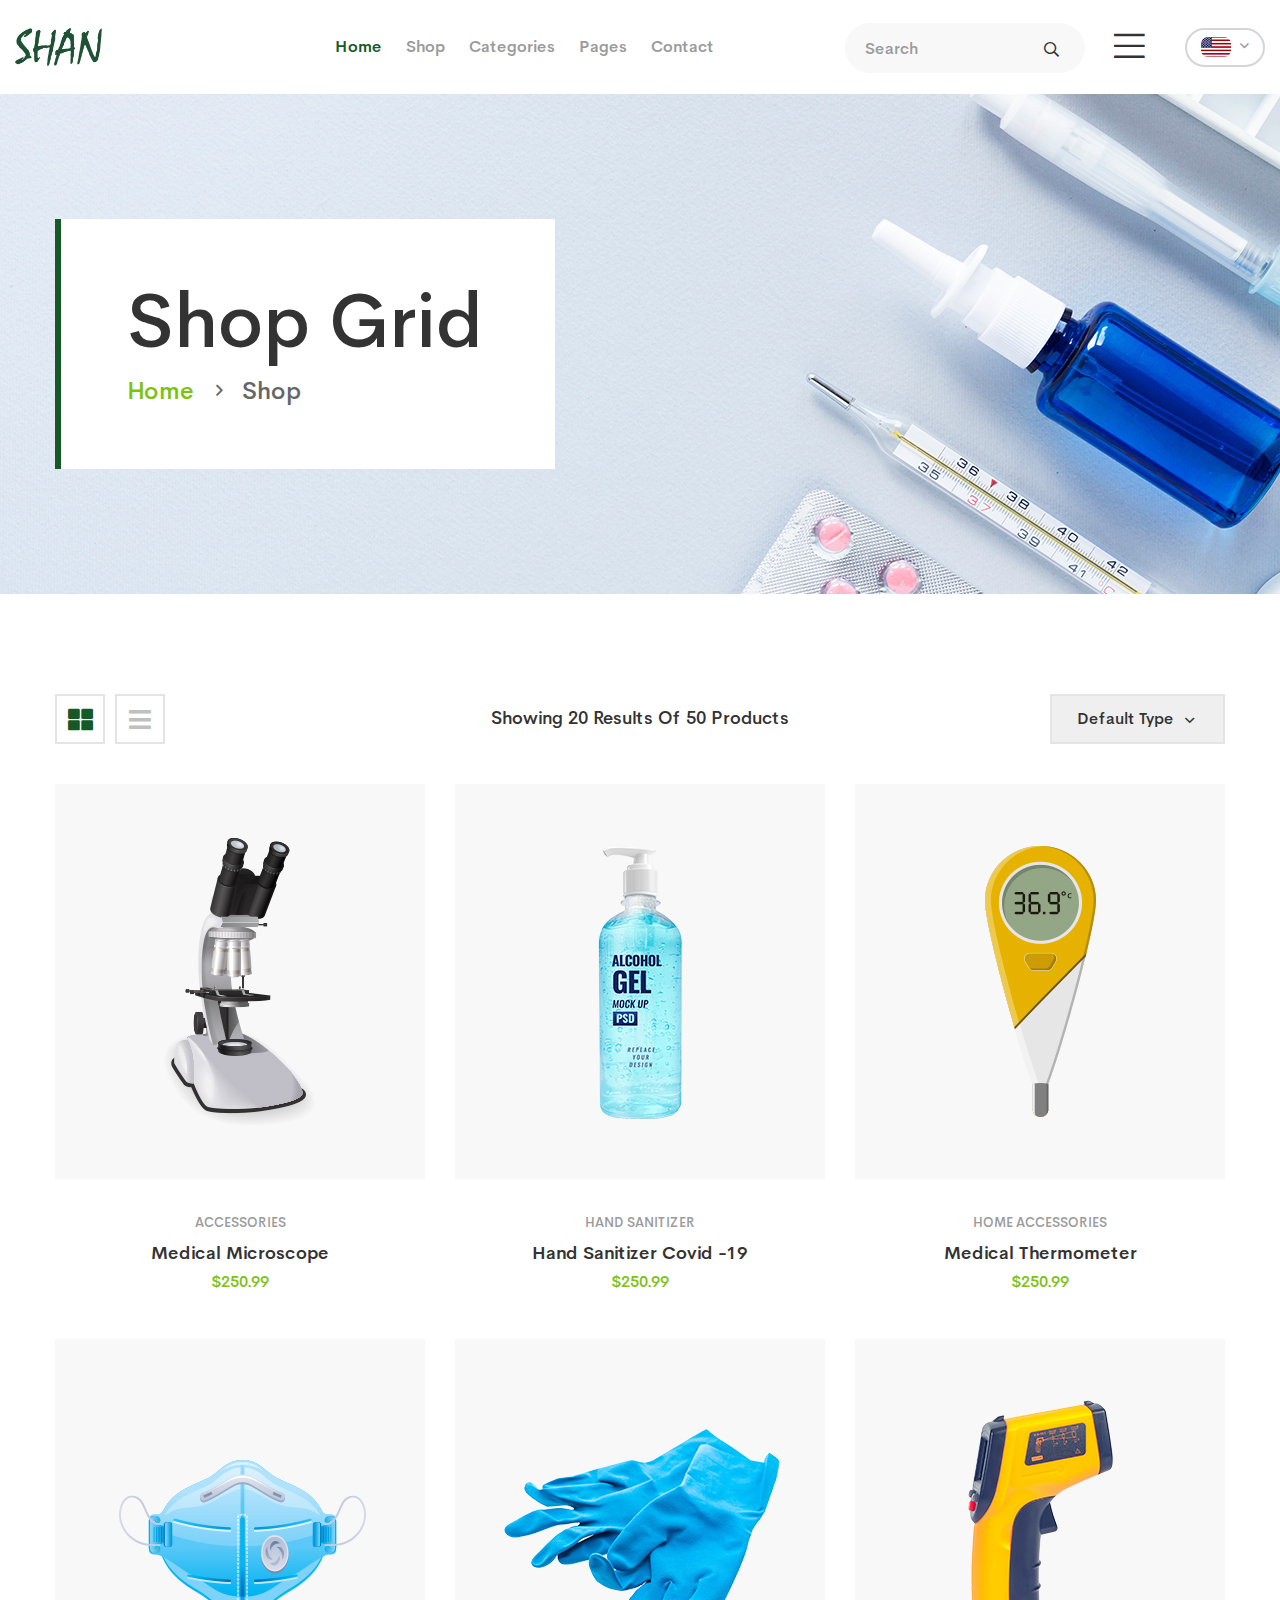
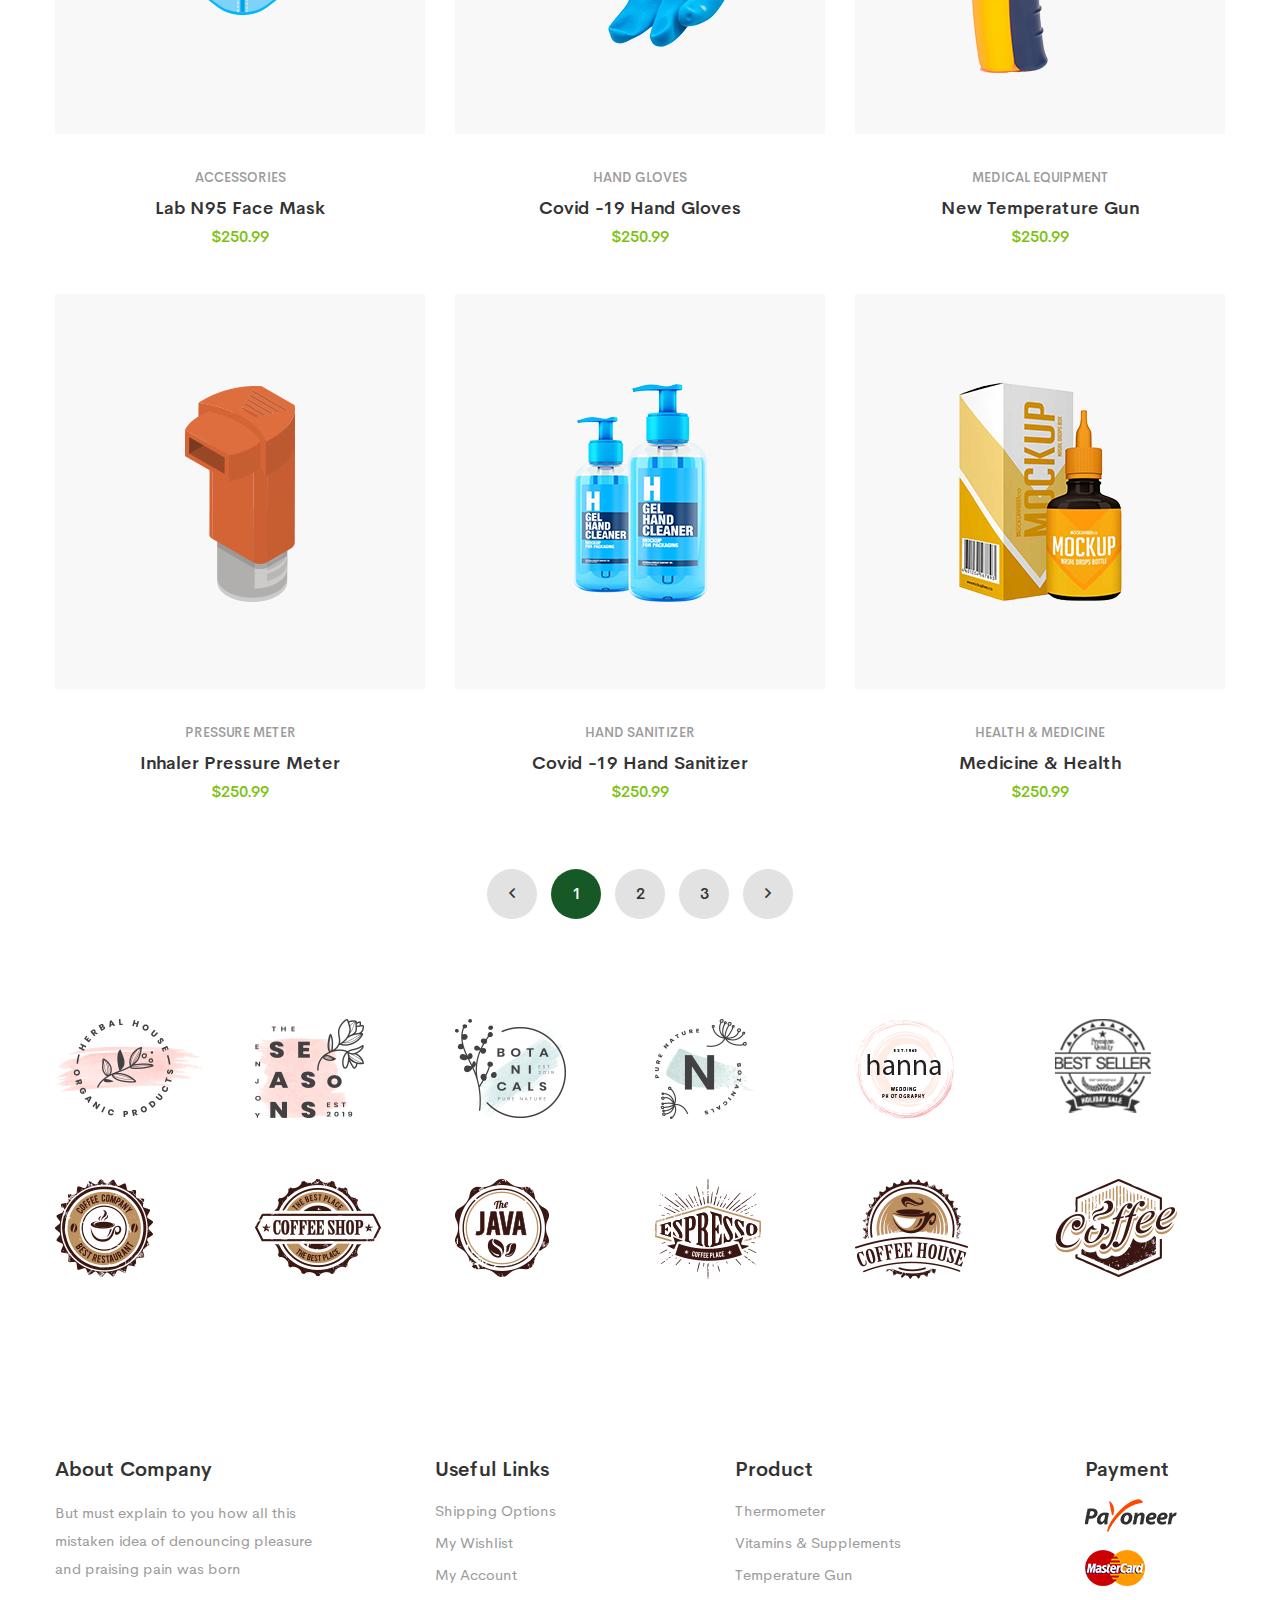
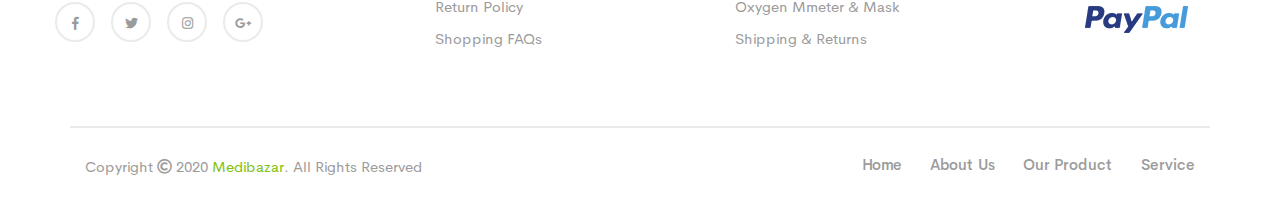
<file: shop-grid.html>
<!doctype html>
<html class="no-js" lang="zxx">

<!-- Mirrored from www.devsnews.com/template/medibazar/medibazar/shop-grid.html by HTTrack Website Copier/3.x [XR&CO'2014], Mon, 12 Apr 2021 11:50:30 GMT -->

<head>
    <meta charset="utf-8">
    <meta http-equiv="x-ua-compatible" content="ie=edge">
    <title>Medibazar - Medical Equipment Store eCommerce HTML5 Template </title>
    <meta name="description" content="">
    <meta name="viewport" content="width=device-width, initial-scale=1">

    <link rel="manifest" href="site.html">
    <link rel="shortcut icon" type="image/x-icon" href="assets/img/favicon.ico">
    <!-- Place favicon.ico in the root directory -->

    <!-- CSS here -->
    <!-- <link rel="stylesheet" href="assets/css/bootstrap.min.css"> -->
    <link rel="stylesheet" href="assets/css/owl.carousel.min.css">
    <link rel="stylesheet" href="assets/css/animate.min.css">
    <link rel="stylesheet" href="assets/css/magnific-popup.css">
    <link rel="stylesheet" href="assets/css/fontawesome-all.min.css">
    <link rel="stylesheet" href="assets/css/themify-icons.css">
    <link rel="stylesheet" href="assets/css/meanmenu.css">
    <link rel="stylesheet" href="assets/css/slick.css">
    <link rel="stylesheet" href="assets/css/main.css">
    <link rel="stylesheet" href="assets/css/responsive.css">

</head>

<body>

    <!-- header-start -->
    <header>
        <div id="sticky-header" class="main-menu-area menu-01 pl-165 pr-165">
            <div class="container-fluid">
                <div class="row align-items-center">
                    <div class="col-xl-3 col-lg-3">
                        <div class="logo">
                            <a href="index.html"><img src="assets/img/logo/logo.png" alt="" /></a>
                        </div>
                    </div>
                    <div class="col-xl-9 col-lg-9 d-none d-lg-block">
                        <div class="header-right f-right">
                            <div class="header-lang f-right pos-rel d-none d-md-none d-lg-block">
                                <div class="lang-icon">
                                    <img src="assets/img/icon/flag.png" alt="">
                                    <a href="#"><i class="far fa-angle-down"></i></a>
                                </div>
                                <ul class="header-lang-list">
                                    <li><a href="#">USA</a></li>
                                    <li><a href="#">UK</a></li>
                                    <li><a href="#">CA</a></li>
                                    <li><a href="#">AU</a></li>
                                </ul>
                            </div>
                            <div class="menu-bar info-bar f-right d-none d-md-none d-lg-block">
                                <a href="#"><i class="fal fa-bars"></i></a>
                            </div>
                            <div class="header-search f-right d-none d-xl-block">
                                <form class="header-search-form">
                                    <input placeholder="Search" type="text">
                                    <button type="submit"><i class="far fa-search"></i></button>
                                </form>
                            </div>
                        </div>
                        <div class="main-menu">
                            <nav id="mobile-menu">
                                <ul>
                                    <li class="active"><a href="index.html">home</a>
                                        <ul class="sub-menu text-left">
                                            <li><a href="index.html">home 1</a></li>
                                            <li><a href="index-2.html">home 2</a></li>
                                            <li><a href="index-3.html">home 3</a></li>
                                        </ul>
                                    </li>
                                    <li><a href="shop-grid.html">Shop</a>
                                        <ul class="sub-menu text-left">
                                            <li><a href="shop-grid.html">shop grid</a>
                                            <li><a href="shop-full-width.html">shop full width</a>
                                            <li><a href="shop-04-column.html">shop 04 column</a>
                                            <li><a href="shop-left-02-column.html">shop left 02 column</a>
                                            <li><a href="shop-left-sidebar.html">shop left sidebar</a>
                                            <li><a href="shop-right-sidebar.html">shop right sidebar</a>
                                            <li><a href="product-details.html">product details</a>
                                            <li><a href="wishlist.html">wishlist</a>
                                            <li><a href="checkout.html">checkout</a>
                                            <li><a href="cart.html">cart</a>
                                            <li><a href="login.html">login</a>
                                            <li><a href="register.html">register</a>

                                        </ul>
                                    </li>
                                    <li><a href="shop-grid.html">Categories </a></li>
                                    <li><a href="#">pages</a>
                                        <ul class="sub-menu text-left">
                                            <li><a href="about.html">about</a></li>
                                            <li><a href="contact.html">contact</a></li>
                                        </ul>
                                    </li>
                                    <li><a href="contact.html">contact</a></li>
                                </ul>
                            </nav>
                        </div>
                    </div>
                    <div class="col-12">
                        <div class="mobile-menu"></div>
                    </div>
                </div>
            </div>
        </div>
        <div class="extra-info">
            <div class="close-icon">
                <button>
                    <i class="far fa-window-close"></i>
                </button>
            </div>
            <div class="logo-side mb-30">
                <a href="index.html">
                    <img src="assets/img/logo/white-logo.png" alt="" />
                </a>
            </div>
            <div class="side-info mb-30">
                <div class="contact-list mb-30">
                    <h4>Office Address</h4>
                    <p>123/A, Miranda City Likaoli
                        Prikano, Dope</p>
                </div>
                <div class="contact-list mb-30">
                    <h4>Phone Number</h4>
                    <p>+0989 7876 9865 9</p>
                    <p>+(090) 8765 86543 85</p>
                </div>
                <div class="contact-list mb-30">
                    <h4>Email Address</h4>
                    <p>info@example.com</p>
                    <p>example.mail@hum.com</p>
                </div>
            </div>
            <div class="instagram">
                <a href="#">
                    <img src="assets/img/portfolio/p1.jpg" alt="">
                </a>
                <a href="#">
                    <img src="assets/img/portfolio/p2.jpg" alt="">
                </a>
                <a href="#">
                    <img src="assets/img/portfolio/p3.jpg" alt="">
                </a>
                <a href="#">
                    <img src="assets/img/portfolio/p4.jpg" alt="">
                </a>
                <a href="#">
                    <img src="assets/img/portfolio/p5.jpg" alt="">
                </a>
                <a href="#">
                    <img src="assets/img/portfolio/p6.jpg" alt="">
                </a>
            </div>
            <div class="social-icon-right mt-20">
                <a href="#">
                    <i class="fab fa-facebook-f"></i>
                </a>
                <a href="#">
                    <i class="fab fa-twitter"></i>
                </a>
                <a href="#">
                    <i class="fab fa-google-plus-g"></i>
                </a>
                <a href="#">
                    <i class="fab fa-instagram"></i>
                </a>
            </div>
        </div>
    </header>
    <!-- header-start -->

    <main>

        <!-- breadcrumb-area-start -->
        <div class="breadcrumb-area pt-125 pb-125" style="background-image:url(assets/img/bg/04.jpg)">
            <div class="container">
                <div class="row">
                    <div class="col-xl-12">
                        <div class="breadcrumb-wrapper">
                            <div class="breadcrumb-text">
                                <h2>shop grid</h2>
                            </div>
                            <ul class="breadcrumb-menu">
                                <li><a href="index.html">home</a></li>
                                <li><span>shop</span></li>
                            </ul>
                        </div>
                    </div>
                </div>
            </div>
        </div>
        <!-- breadcrumb-area-end -->

        <!-- product-area-start -->
        <div class="product-area pt-100 pb-100">
            <div class="container">
                <div class="row mb-20">
                    <div class="col-xl-4 col-lg-3 col-md-3">
                        <div class="product-02-tab mb-20">
                            <ul class="nav justify-content-start product-nav" id="myTab" role="tablist">
                                <li class="nav-item">
                                    <a class="nav-link active" id="home-tab" data-toggle="tab" href="#home" role="tab"
                                        aria-controls="home" aria-selected="true">
                                        <i class="fas fa-th-large"></i>
                                    </a>
                                </li>
                                <li class="nav-item">
                                    <a class="nav-link" id="profile-tab" data-toggle="tab" href="#profile" role="tab"
                                        aria-controls="profile" aria-selected="false">
                                        <i class="fas fa-bars"></i>
                                    </a>
                                </li>
                            </ul>
                        </div>
                    </div>
                    <div class="col-xl-4 col-lg-5 col-md-5">
                        <div class="pro-tab1-content pt-15 mb-20 text-md-center">
                            <h4>Showing 20 Results Of 50 Products</h4>
                        </div>
                    </div>
                    <div class="col-xl-4 col-lg-4 col-md-4">
                        <div class="pro-filter mb-20 f-right">
                            <form action="#">
                                <select name="pro-filter" id="pro-filter">
                                    <option value="1">Default Type </option>
                                    <option value="2">Top Sales </option>
                                    <option value="3">New Product </option>
                                    <option value="4">A to Z Product </option>
                                </select>
                            </form>
                        </div>
                    </div>
                </div>
                <div class="product-tab-content">
                    <div class="tab-content" id="myTabContent">
                        <div class="tab-pane fade show active" id="home" role="tabpanel" aria-labelledby="home-tab">
                            <div class="row">
                                <div class="col-xl-4 cl-lg-4 col-md-6">
                                    <div class="product-wrapper text-center mb-45">
                                        <div class="product-img pos-rel">
                                            <a href="product-details.html">
                                                <img src="assets/img/products/01.jpg" alt="">
                                                <img class="secondary-img" src="assets/img/products/02.jpg" alt="">
                                            </a>
                                            <div class="product-action">
                                                <a class="action-btn" href="#"><i class="far fa-heart"></i></a>
                                                <a class="c-btn" href="#">add to cart <i class="far fa-plus"></i></a>
                                                <a class="action-btn" href="#"><i class="far fa-search"></i></a>
                                            </div>
                                        </div>
                                        <div class="product-text">
                                            <h5>accessories</h5>
                                            <h4><a href="product-details.html">Medical Microscope</a></h4>
                                            <span>$250.99</span>
                                        </div>
                                    </div>
                                </div>
                                <div class="col-xl-4 cl-lg-4 col-md-6">
                                    <div class="product-wrapper text-center mb-45">
                                        <div class="product-img pos-rel">
                                            <a href="product-details.html">
                                                <img src="assets/img/products/02.jpg" alt="">
                                                <img class="secondary-img" src="assets/img/products/03.jpg" alt="">
                                            </a>
                                            <div class="product-action">
                                                <a class="action-btn" href="#"><i class="far fa-heart"></i></a>
                                                <a class="c-btn" href="#">add to cart <i class="far fa-plus"></i></a>
                                                <a class="action-btn" href="#"><i class="far fa-search"></i></a>
                                            </div>
                                        </div>
                                        <div class="product-text">
                                            <h5>hand sanitizer</h5>
                                            <h4><a href="product-details.html">Hand Sanitizer Covid -19</a></h4>
                                            <span>$250.99</span>
                                        </div>
                                    </div>
                                </div>
                                <div class="col-xl-4 cl-lg-4 col-md-6">
                                    <div class="product-wrapper text-center mb-45">
                                        <div class="product-img pos-rel">
                                            <a href="product-details.html">
                                                <img src="assets/img/products/03.jpg" alt="">
                                                <img class="secondary-img" src="assets/img/products/04.jpg" alt="">
                                            </a>
                                            <div class="product-action">
                                                <a class="action-btn" href="#"><i class="far fa-heart"></i></a>
                                                <a class="c-btn" href="#">add to cart <i class="far fa-plus"></i></a>
                                                <a class="action-btn" href="#"><i class="far fa-search"></i></a>
                                            </div>
                                        </div>
                                        <div class="product-text">
                                            <h5>home accessories</h5>
                                            <h4><a href="product-details.html">Medical Thermometer</a></h4>
                                            <span>$250.99</span>
                                        </div>
                                    </div>
                                </div>
                                <div class="col-xl-4 cl-lg-4 col-md-6">
                                    <div class="product-wrapper text-center mb-45">
                                        <div class="product-img pos-rel">
                                            <a href="product-details.html">
                                                <img src="assets/img/products/04.jpg" alt="">
                                                <img class="secondary-img" src="assets/img/products/05.jpg" alt="">
                                            </a>
                                            <div class="product-action">
                                                <a class="action-btn" href="#"><i class="far fa-heart"></i></a>
                                                <a class="c-btn" href="#">add to cart <i class="far fa-plus"></i></a>
                                                <a class="action-btn" href="#"><i class="far fa-search"></i></a>
                                            </div>
                                        </div>
                                        <div class="product-text">
                                            <h5>accessories</h5>
                                            <h4><a href="product-details.html">Lab N95 Face Mask</a></h4>
                                            <span>$250.99</span>
                                        </div>
                                    </div>
                                </div>
                                <div class="col-xl-4 cl-lg-4 col-md-6">
                                    <div class="product-wrapper text-center mb-45">
                                        <div class="product-img pos-rel">
                                            <a href="product-details.html">
                                                <img src="assets/img/products/05.jpg" alt="">
                                                <img class="secondary-img" src="assets/img/products/06.jpg" alt="">
                                            </a>
                                            <div class="product-action">
                                                <a class="action-btn" href="#"><i class="far fa-heart"></i></a>
                                                <a class="c-btn" href="#">add to cart <i class="far fa-plus"></i></a>
                                                <a class="action-btn" href="#"><i class="far fa-search"></i></a>
                                            </div>
                                        </div>
                                        <div class="product-text">
                                            <h5>hand gloves</h5>
                                            <h4><a href="product-details.html">Covid -19 Hand Gloves</a></h4>
                                            <span>$250.99</span>
                                        </div>
                                    </div>
                                </div>
                                <div class="col-xl-4 cl-lg-4 col-md-6">
                                    <div class="product-wrapper text-center mb-45">
                                        <div class="product-img pos-rel">
                                            <a href="product-details.html">
                                                <img src="assets/img/products/06.jpg" alt="">
                                                <img class="secondary-img" src="assets/img/products/01.jpg" alt="">
                                            </a>
                                            <div class="product-action">
                                                <a class="action-btn" href="#"><i class="far fa-heart"></i></a>
                                                <a class="c-btn" href="#">add to cart <i class="far fa-plus"></i></a>
                                                <a class="action-btn" href="#"><i class="far fa-search"></i></a>
                                            </div>
                                        </div>
                                        <div class="product-text">
                                            <h5>medical equipment</h5>
                                            <h4><a href="product-details.html">New Temperature Gun</a></h4>
                                            <span>$250.99</span>
                                        </div>
                                    </div>
                                </div>
                                <div class="col-xl-4 cl-lg-4 col-md-6">
                                    <div class="product-wrapper text-center mb-45">
                                        <div class="product-img pos-rel">
                                            <a href="product-details.html">
                                                <img src="assets/img/products/07.jpg" alt="">
                                                <img class="secondary-img" src="assets/img/products/06.jpg" alt="">
                                            </a>
                                            <div class="product-action">
                                                <a class="action-btn" href="#"><i class="far fa-heart"></i></a>
                                                <a class="c-btn" href="#">add to cart <i class="far fa-plus"></i></a>
                                                <a class="action-btn" href="#"><i class="far fa-search"></i></a>
                                            </div>
                                        </div>
                                        <div class="product-text">
                                            <h5>Pressure meter</h5>
                                            <h4><a href="product-details.html">Inhaler Pressure Meter</a></h4>
                                            <span>$250.99</span>
                                        </div>
                                    </div>
                                </div>
                                <div class="col-xl-4 cl-lg-4 col-md-6">
                                    <div class="product-wrapper text-center mb-45">
                                        <div class="product-img pos-rel">
                                            <a href="product-details.html">
                                                <img src="assets/img/products/08.jpg" alt="">
                                                <img class="secondary-img" src="assets/img/products/07.jpg" alt="">
                                            </a>
                                            <div class="product-action">
                                                <a class="action-btn" href="#"><i class="far fa-heart"></i></a>
                                                <a class="c-btn" href="#">add to cart <i class="far fa-plus"></i></a>
                                                <a class="action-btn" href="#"><i class="far fa-search"></i></a>
                                            </div>
                                        </div>
                                        <div class="product-text">
                                            <h5>hand sanitizer</h5>
                                            <h4><a href="product-details.html">Covid -19 Hand Sanitizer</a></h4>
                                            <span>$250.99</span>
                                        </div>
                                    </div>
                                </div>
                                <div class="col-xl-4 cl-lg-4 col-md-6">
                                    <div class="product-wrapper text-center mb-45">
                                        <div class="product-img pos-rel">
                                            <a href="product-details.html">
                                                <img src="assets/img/products/09.jpg" alt="">
                                                <img class="secondary-img" src="assets/img/products/08.jpg" alt="">
                                            </a>
                                            <div class="product-action">
                                                <a class="action-btn" href="#"><i class="far fa-heart"></i></a>
                                                <a class="c-btn" href="#">add to cart <i class="far fa-plus"></i></a>
                                                <a class="action-btn" href="#"><i class="far fa-search"></i></a>
                                            </div>
                                        </div>
                                        <div class="product-text">
                                            <h5>health & Medicine</h5>
                                            <h4><a href="product-details.html">Medicine & Health</a></h4>
                                            <span>$250.99</span>
                                        </div>
                                    </div>
                                </div>
                            </div>
                        </div>
                        <div class="tab-pane fade" id="profile" role="tabpanel" aria-labelledby="profile-tab">
                            <div class="row">
                                <div class="col-xl-4 col-lg-4">
                                    <div class="product mb-30">
                                        <div class="product-img">
                                            <a href="porduct-details.html"><img src="assets/img/products/01.jpg"
                                                    alt=""></a>
                                        </div>
                                    </div>
                                </div>
                                <div class="col-xl-8 col-lg-8">
                                    <div class="product-list-content mb-30">
                                        <div class="product-text">
                                            <h5>hand sanitizer</h5>
                                            <h4><a href="product-details.html">Hand Sanitizer Covid -19</a></h4>
                                            <span>$250.99</span>
                                        </div>
                                        <p>Lorem ipsum dolor sit amet, consectetur adipisicing elit, sed do eiusmod
                                            tempor
                                            incididunt ut labore et dolore magna
                                            aliqua. Ut enim ad minim veniam, quis nostrud exercitation ullamco laboris
                                            nisi
                                            ut
                                            aliquip ex ea commodo consequat.
                                            Duis aute irure dolor in reprehenderit in voluptate.</p>
                                        <div class="product-action product-02-action">
                                            <a class="action-btn" href="#"><i class="far fa-heart"></i></a>
                                            <a class="c-btn" href="#">add to cart <i class="far fa-plus"></i></a>
                                            <a class="action-btn" href="#"><i class="far fa-search"></i></a>
                                        </div>
                                    </div>
                                </div>
                            </div>
                            <div class="row">
                                <div class="col-xl-4 col-lg-4">
                                    <div class="product mb-30">
                                        <div class="product-img">
                                            <a href="porduct-details.html"><img src="assets/img/products/02.jpg"
                                                    alt=""></a>
                                        </div>
                                    </div>
                                </div>
                                <div class="col-xl-8 col-lg-8">
                                    <div class="product-list-content mb-30">
                                        <div class="product-text">
                                            <h5>hand sanitizer</h5>
                                            <h4><a href="#">Hand Sanitizer Covid -19</a></h4>
                                            <span>$250.99</span>
                                        </div>
                                        <p>Lorem ipsum dolor sit amet, consectetur adipisicing elit, sed do eiusmod
                                            tempor
                                            incididunt ut labore et dolore magna
                                            aliqua. Ut enim ad minim veniam, quis nostrud exercitation ullamco laboris
                                            nisi
                                            ut
                                            aliquip ex ea commodo consequat.
                                            Duis aute irure dolor in reprehenderit in voluptate.</p>
                                        <div class="product-action product-02-action">
                                            <a class="action-btn" href="#"><i class="far fa-heart"></i></a>
                                            <a class="c-btn" href="#">add to cart <i class="far fa-plus"></i></a>
                                            <a class="action-btn" href="#"><i class="far fa-search"></i></a>
                                        </div>
                                    </div>
                                </div>
                            </div>
                            <div class="row">
                                <div class="col-xl-4 col-lg-4">
                                    <div class="product mb-30">
                                        <div class="product-img">
                                            <a href="porduct-details.html"><img src="assets/img/products/03.jpg"
                                                    alt=""></a>
                                        </div>
                                    </div>
                                </div>
                                <div class="col-xl-8 col-lg-8">
                                    <div class="product-list-content mb-30">
                                        <div class="product-text">
                                            <h5>hand sanitizer</h5>
                                            <h4><a href="#">Hand Sanitizer Covid -19</a></h4>
                                            <span>$250.99</span>
                                        </div>
                                        <p>Lorem ipsum dolor sit amet, consectetur adipisicing elit, sed do eiusmod
                                            tempor
                                            incididunt ut labore et dolore magna
                                            aliqua. Ut enim ad minim veniam, quis nostrud exercitation ullamco laboris
                                            nisi
                                            ut
                                            aliquip ex ea commodo consequat.
                                            Duis aute irure dolor in reprehenderit in voluptate.</p>
                                        <div class="product-action product-02-action">
                                            <a class="action-btn" href="#"><i class="far fa-heart"></i></a>
                                            <a class="c-btn" href="#">add to cart <i class="far fa-plus"></i></a>
                                            <a class="action-btn" href="#"><i class="far fa-search"></i></a>
                                        </div>
                                    </div>
                                </div>
                            </div>
                            <div class="row">
                                <div class="col-xl-4 col-lg-4">
                                    <div class="product mb-30">
                                        <div class="product-img">
                                            <a href="porduct-details.html"><img src="assets/img/products/04.jpg"
                                                    alt=""></a>
                                        </div>
                                    </div>
                                </div>
                                <div class="col-xl-8 col-lg-8">
                                    <div class="product-list-content mb-30">
                                        <div class="product-text">
                                            <h5>hand sanitizer</h5>
                                            <h4><a href="#">Hand Sanitizer Covid -19</a></h4>
                                            <span>$250.99</span>
                                        </div>
                                        <p>Lorem ipsum dolor sit amet, consectetur adipisicing elit, sed do eiusmod
                                            tempor
                                            incididunt ut labore et dolore magna
                                            aliqua. Ut enim ad minim veniam, quis nostrud exercitation ullamco laboris
                                            nisi
                                            ut
                                            aliquip ex ea commodo consequat.
                                            Duis aute irure dolor in reprehenderit in voluptate.</p>
                                        <div class="product-action product-02-action">
                                            <a class="action-btn" href="#"><i class="far fa-heart"></i></a>
                                            <a class="c-btn" href="#">add to cart <i class="far fa-plus"></i></a>
                                            <a class="action-btn" href="#"><i class="far fa-search"></i></a>
                                        </div>
                                    </div>
                                </div>
                            </div>
                            <div class="row">
                                <div class="col-xl-4 col-lg-4">
                                    <div class="product mb-30">
                                        <div class="product-img">
                                            <a href="porduct-details.html"><img src="assets/img/products/05.jpg"
                                                    alt=""></a>
                                        </div>
                                    </div>
                                </div>
                                <div class="col-xl-8 col-lg-8">
                                    <div class="product-list-content mb-30">
                                        <div class="product-text">
                                            <h5>hand sanitizer</h5>
                                            <h4><a href="#">Hand Sanitizer Covid -19</a></h4>
                                            <span>$250.99</span>
                                        </div>
                                        <p>Lorem ipsum dolor sit amet, consectetur adipisicing elit, sed do eiusmod
                                            tempor
                                            incididunt ut labore et dolore magna
                                            aliqua. Ut enim ad minim veniam, quis nostrud exercitation ullamco laboris
                                            nisi
                                            ut
                                            aliquip ex ea commodo consequat.
                                            Duis aute irure dolor in reprehenderit in voluptate.</p>
                                        <div class="product-action product-02-action">
                                            <a class="action-btn" href="#"><i class="far fa-heart"></i></a>
                                            <a class="c-btn" href="#">add to cart <i class="far fa-plus"></i></a>
                                            <a class="action-btn" href="#"><i class="far fa-search"></i></a>
                                        </div>
                                    </div>
                                </div>
                            </div>
                        </div>
                    </div>
                </div>
                <div class="row">
                    <div class="col-xl-12">
                        <div class="basic-pagination mt-20 basic-pagination-2 text-center">
                            <ul>
                                <li><a href="#"><i class="far fa-angle-left"></i></a></li>
                                <li class="active"><a href="#">1</a></li>
                                <li><a href="#">2</a></li>
                                <li><a href="#">3</a></li>
                                <li><a href="#"><i class="far fa-angle-right"></i></a></li>
                            </ul>
                        </div>
                    </div>
                </div>
            </div>
        </div>
        <!-- product-area-end -->

        <!-- brand-area-start -->
        <div class="brand-area pb-40">
            <div class="container">
                <div class="row">
                    <div class="col-xl-2 col-lg-2 col-md-3 col-6">
                        <div class="single-brand mb-60">
                            <img src="assets/img/brand/01.png" alt="">
                        </div>
                    </div>
                    <div class="col-xl-2 col-lg-2 col-md-3 col-6">
                        <div class="single-brand mb-60">
                            <img src="assets/img/brand/02.png" alt="">
                        </div>
                    </div>
                    <div class="col-xl-2 col-lg-2 col-md-3 col-6">
                        <div class="single-brand mb-60">
                            <img src="assets/img/brand/03.png" alt="">
                        </div>
                    </div>
                    <div class="col-xl-2 col-lg-2 col-md-3 col-6">
                        <div class="single-brand mb-60">
                            <img src="assets/img/brand/04.png" alt="">
                        </div>
                    </div>
                    <div class="col-xl-2 col-lg-2 col-md-3 col-6">
                        <div class="single-brand mb-60">
                            <img src="assets/img/brand/05.png" alt="">
                        </div>
                    </div>
                    <div class="col-xl-2 col-lg-2 col-md-3 col-6">
                        <div class="single-brand mb-60">
                            <img src="assets/img/brand/06.png" alt="">
                        </div>
                    </div>
                    <div class="col-xl-2 col-lg-2 col-md-3 col-6">
                        <div class="single-brand mb-60">
                            <img src="assets/img/brand/07.png" alt="">
                        </div>
                    </div>
                    <div class="col-xl-2 col-lg-2 col-md-3 col-6">
                        <div class="single-brand mb-60">
                            <img src="assets/img/brand/08.png" alt="">
                        </div>
                    </div>
                    <div class="col-xl-2 col-lg-2 col-md-3 col-6">
                        <div class="single-brand mb-60">
                            <img src="assets/img/brand/09.png" alt="">
                        </div>
                    </div>
                    <div class="col-xl-2 col-lg-2 col-md-3 col-6">
                        <div class="single-brand mb-60">
                            <img src="assets/img/brand/10.png" alt="">
                        </div>
                    </div>
                    <div class="col-xl-2 col-lg-2 col-md-3 col-6">
                        <div class="single-brand mb-60">
                            <img src="assets/img/brand/11.png" alt="">
                        </div>
                    </div>
                    <div class="col-xl-2 col-lg-2 col-md-3 col-6">
                        <div class="single-brand mb-60">
                            <img src="assets/img/brand/12.png" alt="">
                        </div>
                    </div>
                </div>
            </div>
        </div>
        <!-- brand-area-end -->

        <!-- instagram-area-start -->
        <div class="instagram-area pl-130 pr-130">
            <div class="container-fluid">
                <div class="row instagram-active">
                    <div class="col-xl-2 p-0">
                        <div class="instagram-wrapper">
                            <div class="instagram-img">
                                <a href="#"><img src="assets/img/instagram/01.jpg" alt="">
                                    <div class="instagram-icon">
                                        <i class="fab fa-instagram"></i>
                                    </div>
                                </a>
                            </div>
                        </div>
                    </div>
                    <div class="col-xl-2 p-0">
                        <div class="instagram-wrapper">
                            <div class="instagram-img">
                                <a href="#"><img src="assets/img/instagram/02.jpg" alt="">
                                    <div class="instagram-icon">
                                        <i class="fab fa-instagram"></i>
                                    </div>
                                </a>
                            </div>
                        </div>
                    </div>
                    <div class="col-xl-2 p-0">
                        <div class="instagram-wrapper">
                            <div class="instagram-img">
                                <a href="#"><img src="assets/img/instagram/03.jpg" alt="">
                                    <div class="instagram-icon">
                                        <i class="fab fa-instagram"></i>
                                    </div>
                                </a>
                            </div>
                        </div>
                    </div>
                    <div class="col-xl-2 p-0">
                        <div class="instagram-wrapper">
                            <div class="instagram-img">
                                <a href="#"><img src="assets/img/instagram/04.jpg" alt="">
                                    <div class="instagram-icon">
                                        <i class="fab fa-instagram"></i>
                                    </div>
                                </a>
                            </div>
                        </div>
                    </div>
                    <div class="col-xl-2 p-0">
                        <div class="instagram-wrapper">
                            <div class="instagram-img">
                                <a href="#"><img src="assets/img/instagram/05.jpg" alt="">
                                    <div class="instagram-icon">
                                        <i class="fab fa-instagram"></i>
                                    </div>
                                </a>
                            </div>
                        </div>
                    </div>
                    <div class="col-xl-2 p-0">
                        <div class="instagram-wrapper">
                            <div class="instagram-img">
                                <a href="#"><img src="assets/img/instagram/06.jpg" alt="">
                                    <div class="instagram-icon">
                                        <i class="fab fa-instagram"></i>
                                    </div>
                                </a>
                            </div>
                        </div>
                    </div>
                    <div class="col-xl-2 p-0">
                        <div class="instagram-wrapper">
                            <div class="instagram-img">
                                <a href="#"><img src="assets/img/instagram/01.jpg" alt="">
                                    <div class="instagram-icon">
                                        <i class="fab fa-instagram"></i>
                                    </div>
                                </a>
                            </div>
                        </div>
                    </div>
                </div>
            </div>
        </div>
        <!-- instagram-area-end -->

    </main>

    <!-- footer-area-start -->
    <footer>
        <div class="footer-area pt-80 pb-45">
            <div class="container">
                <div class="row">
                    <div class="col-xl-3 col-lg-3 col-md-6">
                        <div class="footer-wrapper mb-30">
                            <h3 class="footer-title">About Company</h3>
                            <div class="footer-text">
                                <p>But must explain to you how all this mistaken idea of denouncing pleasure and
                                    praising pain was born </p>
                            </div>
                            <div class="footer-icon">
                                <a href="#"><i class="fab fa-facebook-f"></i></a>
                                <a href="#"><i class="fab fa-twitter"></i></a>
                                <a href="#"><i class="fab fa-instagram"></i></a>
                                <a href="#"><i class="fab fa-google-plus-g"></i></a>
                            </div>
                        </div>
                    </div>
                    <div class="col-xl-3 col-lg-3 col-md-6">
                        <div class="footer-wrapper ml-80 mb-30">
                            <h3 class="footer-title">Useful Links</h3>
                            <div class="footer-link">
                                <ul>
                                    <li><a href="about.html">Shipping Options</a></li>
                                    <li><a href="our-history.html">My Wishlist</a></li>
                                    <li><a href="about.html">My Account</a></li>
                                    <li><a href="team.html">Return Policy</a></li>
                                    <li><a href="about.html">Shopping FAQs</a></li>
                                </ul>
                            </div>
                        </div>
                    </div>
                    <div class="col-xl-3 col-lg-3 col-md-6">
                        <div class="footer-wrapper ml-80 mb-30">
                            <h3 class="footer-title">Product</h3>
                            <div class="footer-link">
                                <ul>
                                    <li><a href="about.html">Thermometer</a></li>
                                    <li><a href="our-history.html">Vitamins & Supplements</a></li>
                                    <li><a href="about.html">Temperature Gun</a></li>
                                    <li><a href="team.html">Oxygen Mmeter & Mask</a></li>
                                    <li><a href="about.html">Shipping & Returns</a></li>
                                </ul>
                            </div>
                        </div>
                    </div>
                    <div class="col-xl-3 col-lg-3 col-md-6">
                        <div class="footer-wrapper ml-130 mb-30">
                            <h3 class="footer-title">Payment</h3>
                            <div class="footer-img">
                                <img src="assets/img/footer/footer.png" alt="">
                            </div>
                        </div>
                    </div>
                </div>
            </div>
        </div>
        <div class="footer-bottom-area mr-70 ml-70 pt-25 pb-25">
            <div class="container">
                <div class="row">
                    <div class="col-xl-6 col-lg-6 col-md-6">
                        <div class="copyright">
                            <p>Copyright <i class="far fa-copyright"></i> 2020 <a href="#">Medibazar</a>. All Rights
                                Reserved</p>
                        </div>
                    </div>
                    <div class="col-xl-6 col-lg-6 col-md-6">
                        <div class="footer-bottom-link f-right">
                            <ul>
                                <li><a href="#">Home </a></li>
                                <li><a href="#"> About Us</a></li>
                                <li><a href="#">Our Product</a></li>
                                <li><a href="#">Service </a></li>
                            </ul>
                        </div>
                    </div>
                </div>
            </div>
        </div>
    </footer>
    <!-- footer-area-end -->



    <!-- JS here -->
    <script src="assets/js/vendor/modernizr-3.5.0.min.js"></script>
    <script src="assets/js/vendor/jquery-1.12.4.min.js"></script>
    <script src="assets/js/popper.min.js"></script>
    <script src="assets/js/bootstrap.min.js"></script>
    <script src="assets/js/owl.carousel.min.js"></script>
    <script src="assets/js/isotope.pkgd.min.js"></script>
    <script src="assets/js/slick.min.js"></script>
    <script src="assets/js/jquery.meanmenu.min.js"></script>
    <script src="assets/js/ajax-form.js"></script>
    <script src="assets/js/wow.min.js"></script>
    <script src="assets/js/waypoints.min.js"></script>
    <script src="assets/js/jquery.appear.js"></script>
    <script src="assets/js/jquery.countdown.min.js"></script>
    <script src="assets/js/jquery.knob.js"></script>
    <script src="assets/js/jquery.counterup.min.js"></script>
    <script src="assets/js/jquery.scrollUp.min.js"></script>
    <script src="assets/js/imagesloaded.pkgd.min.js"></script>
    <script src="assets/js/jquery.magnific-popup.min.js"></script>
    <script src="assets/js/plugins.js"></script>
    <script src="assets/js/main.js"></script>
</body>

<!-- Mirrored from www.devsnews.com/template/medibazar/medibazar/shop-grid.html by HTTrack Website Copier/3.x [XR&CO'2014], Mon, 12 Apr 2021 11:50:34 GMT -->

</html>
</file>
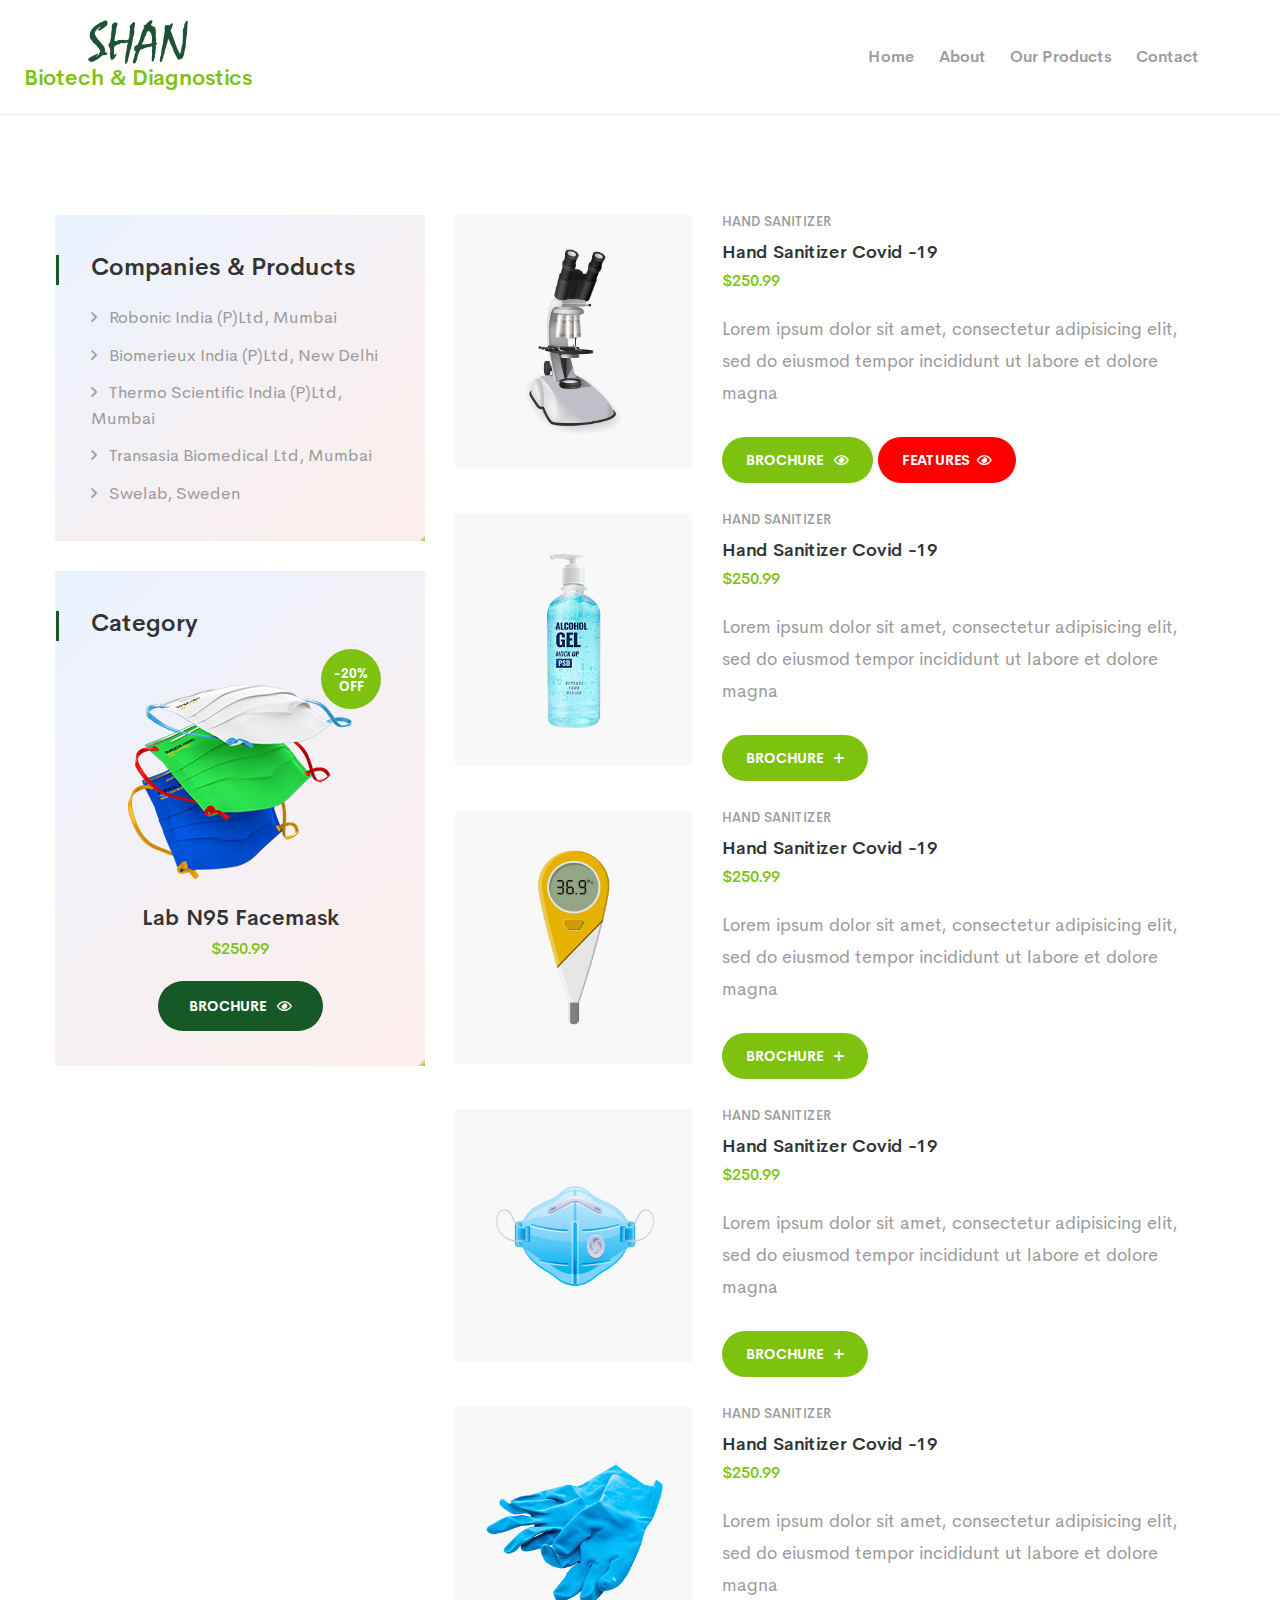
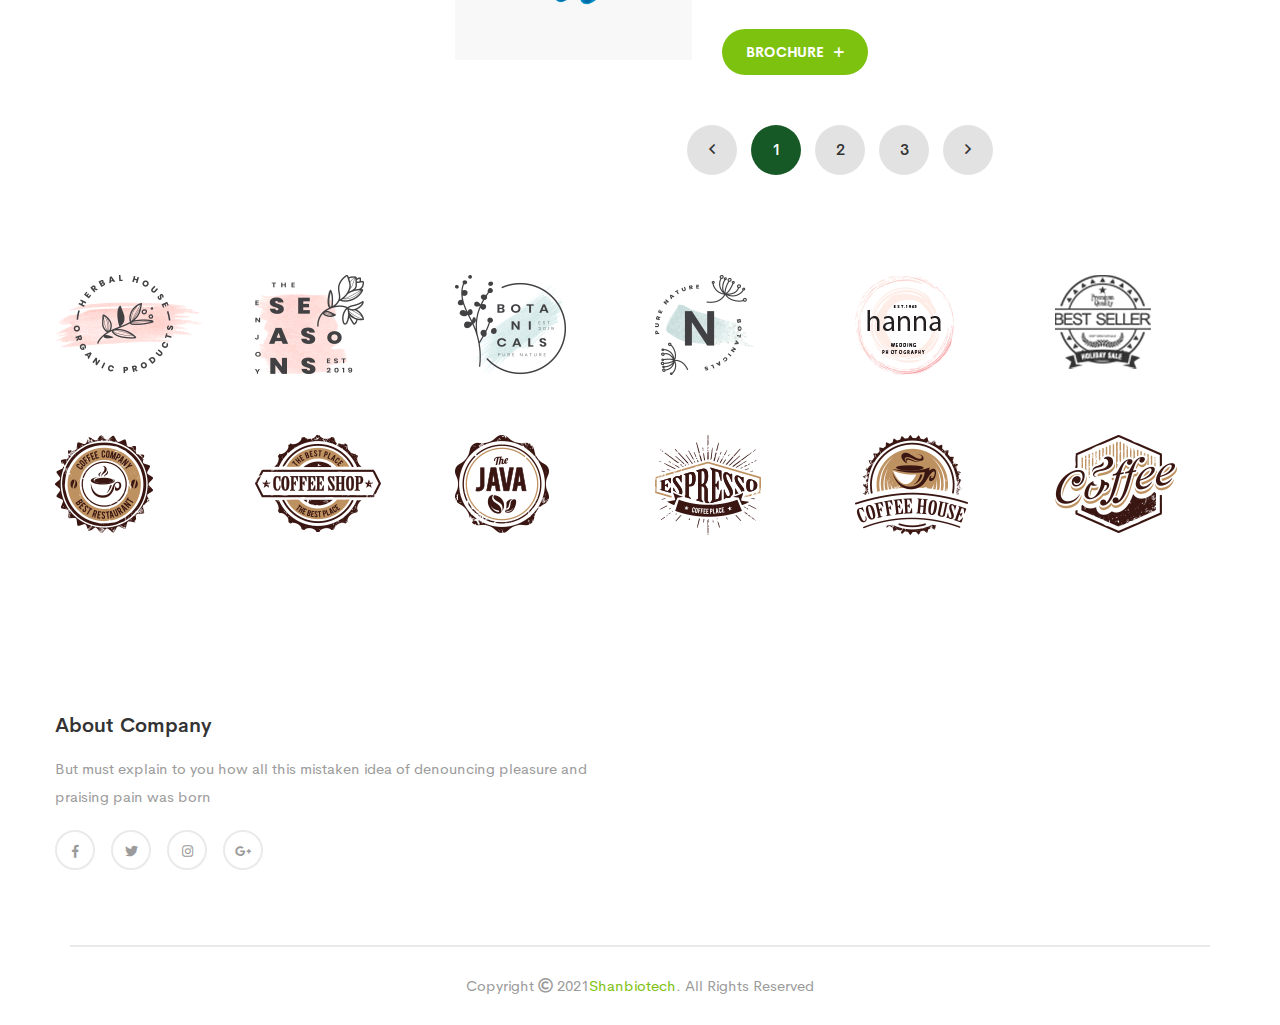
<file: shop-left-sidebar.html>
<!doctype html>
<html class="no-js" lang="zxx">

<head>
    <meta charset="utf-8">
    <meta http-equiv="x-ua-compatible" content="ie=edge">
    <title>Shanbiotech - Medical Equipment Store </title>
    <meta name="description" content="">
    <meta name="viewport" content="width=device-width, initial-scale=1">
    <link rel="manifest" href="site.html">
    <link rel="shortcut icon" type="image/x-icon" href="assets/img/favicon.ico">
    <link rel="stylesheet" href="assets/css/owl.carousel.min.css">
    <link rel="stylesheet" href="assets/css/animate.min.css">
    <link rel="stylesheet" href="assets/css/magnific-popup.css">
    <link rel="stylesheet" href="assets/css/fontawesome-all.min.css">
    <link rel="stylesheet" href="assets/css/themify-icons.css">
    <link rel="stylesheet" href="assets/css/meanmenu.css">
    <link rel="stylesheet" href="assets/css/slick.css">
    <link rel="stylesheet" href="assets/css/main.css">
    <link rel="stylesheet" href="assets/css/responsive.css">
</head>

<body>
    <header>
        <div id="sticky-header" class="header-top-area pl-165 pr-165">
            <div class="container-fluid">
                <div class="row align-items-center">
                    <div class="col-xl-8 col-lg-8">
                        <div class="logo">
                            <img width="100px" height="50px" style="object-fit: contain;" src="assets/img/logo/logo.png"
                                alt="" />
                            <h4>Biotech & Diagnostics</h4>
                        </div>
                    </div>
                    <div class="col-xl-4 col-lg-4 d-none d-lg-block">
                        <div class="main-menu">
                            <nav id="mobile-menu">
                                <ul>
                                    <li><a href="index.html">home</a></li>
                                    <li><a href="about.html">about</a></li>
                                    <li><a href="shop-left-sidebar.html">our products</a></li>
                                    <li><a href="contact.html">contact</a></li>
                                </ul>
                            </nav>
                        </div>
                    </div>
                    <div class="col-12">
                        <div class="mobile-menu"></div>
                    </div>
                </div>
            </div>
        </div>
        <div class="extra-info">
            <div class="close-icon">
                <button>
                    <i class="far fa-window-close"></i>
                </button>
            </div>
            <div class="logo-side mb-30">
                <a href="index.html">
                    <img src="assets/img/logo/white-logo.png" alt="" />
                </a>
            </div>
            <div class="side-info mb-30">
                <div class="contact-list mb-30">
                    <h4>Office Address</h4>
                    <p>123/A, Miranda City Likaoli
                        Prikano, Dope</p>
                </div>
                <div class="contact-list mb-30">
                    <h4>Phone Number</h4>
                    <p>+0989 7876 9865 9</p>
                    <p>+(090) 8765 86543 85</p>
                </div>
                <div class="contact-list mb-30">
                    <h4>Email Address</h4>
                    <p>info@example.com</p>
                    <p>example.mail@hum.com</p>
                </div>
            </div>
            <div class="instagram">
                <a href="#">
                    <img src="assets/img/portfolio/p1.jpg" alt="">
                </a>
                <a href="#">
                    <img src="assets/img/portfolio/p2.jpg" alt="">
                </a>
                <a href="#">
                    <img src="assets/img/portfolio/p3.jpg" alt="">
                </a>
                <a href="#">
                    <img src="assets/img/portfolio/p4.jpg" alt="">
                </a>
                <a href="#">
                    <img src="assets/img/portfolio/p5.jpg" alt="">
                </a>
                <a href="#">
                    <img src="assets/img/portfolio/p6.jpg" alt="">
                </a>
            </div>
            <div class="social-icon-right mt-20">
                <a href="#">
                    <i class="fab fa-facebook-f"></i>
                </a>
                <a href="#">
                    <i class="fab fa-twitter"></i>
                </a>
                <a href="#">
                    <i class="fab fa-google-plus-g"></i>
                </a>
                <a href="#">
                    <i class="fab fa-instagram"></i>
                </a>
            </div>
        </div>
    </header>
    <main>
        <!-- breadcrumb-area-start -->
        <!-- <div class="breadcrumb-area pt-125 pb-125" style="background-image:url(assets/img/bg/04.jpg)">
            <div class="container">
                <div class="row">
                    <div class="col-xl-12">
                        <div class="breadcrumb-wrapper">
                            <div class="breadcrumb-text">
                                <h2>Our Products</h2>
                            </div>
                            <ul class="breadcrumb-menu">
                                <li><a href="index.html">home</a></li>
                                <li><span>our products</span></li>
                            </ul>
                        </div>
                    </div>
                </div>
            </div>
        </div> -->
        <!-- breadcrumb-area-end -->
        <!-- shop-full-area-start -->
        <div class="sh0p-area pt-100 pb-100">
            <div class="container">
                <div class="row">
                    <div class="col-xl-4 col-lg-4 shop1-sidebar">
                        <div class="category-sidebar cat-side mb-30">
                            <h3 class="cat-title">Companies & Products</h3>
                            <div class="category-item">
                                <ul>
                                    <li><a href="product-details.html">Robonic India (P)Ltd, Mumbai</a></li>
                                    <li><a href="product-details.html">Biomerieux India (P)Ltd, New Delhi</a></li>
                                    <li><a href="product-details.html">Thermo Scientific India (P)Ltd, Mumbai</a></li>
                                    <li><a href="product-details.html">Transasia Biomedical Ltd, Mumbai</a>
                                    </li>
                                    <li><a href="product-details.html">Swelab, Sweden</a></li>
                                </ul>
                            </div>
                        </div>
                        <div class="category-sidebar cat-side mb-30">
                            <h3 class="cat-title">Category</h3>
                            <div class="product-11-wrapper text-center">
                                <div class="product-02-img pos-rel">
                                    <a href="product-details.html">
                                        <img src="assets/img/products/c-1.png" alt="">
                                    </a>
                                    <div class="b-02-tag b-03-tag">
                                        <h3>-20% <br> <span>off</span> </h3>
                                    </div>
                                </div>
                                <div class="product-text">
                                    <h4><a href="product-details.html">Lab N95 Facemask</a></h4>
                                    <span>$250.99</span>
                                    <div class="c-side-button mt-20">
                                        <a class="c-btn" href="#">Brochure <i class="far fa-eye"></i></a>
                                    </div>
                                </div>
                            </div>
                        </div>
                    </div>
                    <div class="col-xl-8 col-lg-8">
                        <div class="product-tab-content">
                            <div class="tab-content" id="myTabContent">
                                <div class="tab-pane fade" id="home" role="tabpanel" aria-labelledby="home-tab">
                                    <div class="row">
                                        <div class="col-xl-4 cl-lg-4 col-md-6">
                                            <div class="product-03-wrapper grey-2-bg pos-rel text-center mb-30">
                                                <div class="badge-tag">
                                                    <span class="product-tag pro-tag hot-1">Hot</span>
                                                </div>
                                                <div class="product-02-img pos-rel">
                                                    <a href="product-details.html">
                                                        <img src="assets/img/products/f-01.png" alt="">
                                                    </a>
                                                    <div class="product-action">
                                                        <a class="action-btn" href="#"><i class="far fa-eye"></i></a>
                                                    </div>
                                                </div>
                                                <div class="product-text">
                                                    <h5>disable chair</h5>
                                                    <h4><a href="product-details.html">Wheelchair-Disabled</a></h4>
                                                    <span>$250.99</span>
                                                </div>
                                            </div>
                                        </div>
                                        <div class="col-xl-4 cl-lg-4 col-md-6">
                                            <div class="product-03-wrapper grey-2-bg pos-rel text-center mb-30">
                                                <div class="product-02-img pos-rel">
                                                    <a href="product-details.html">
                                                        <img src="assets/img/products/f-02.png" alt="">
                                                    </a>
                                                    <div class="product-action">
                                                        <a class="action-btn" href="#"><i class="far fa-eye"></i></a>
                                                    </div>
                                                </div>
                                                <div class="product-text">
                                                    <h5>personal</h5>
                                                    <h4><a href="product-details.html">Digital Thermometer</a></h4>
                                                    <span>$250.99</span>
                                                </div>
                                            </div>
                                        </div>
                                        <div class="col-xl-4 cl-lg-4 col-md-6">
                                            <div class="product-03-wrapper grey-2-bg pos-rel text-center mb-30">
                                                <div class="product-02-img pos-rel">
                                                    <a href="product-details.html">
                                                        <img src="assets/img/products/f-03.png" alt="">
                                                    </a>
                                                    <div class="product-action">
                                                        <a class="action-btn" href="#"><i class="far fa-eye"></i></a>
                                                    </div>
                                                </div>
                                                <div class="product-text">
                                                    <h5>hand gloves</h5>
                                                    <h4><a href="product-details.html">WLab Hand Gloves</a></h4>
                                                    <span>$250.99</span>
                                                </div>
                                            </div>
                                        </div>
                                        <div class="col-xl-4 cl-lg-4 col-md-6">
                                            <div class="product-03-wrapper grey-2-bg pos-rel text-center mb-30">
                                                <div class="badge-tag">
                                                    <span class="product-tag pro-tag hot-1 hot-2">new</span>
                                                </div>
                                                <div class="product-02-img pos-rel">
                                                    <a href="product-details.html">
                                                        <img src="assets/img/products/f-04.png" alt="">
                                                    </a>
                                                    <div class="product-action">
                                                        <a class="action-btn" href="#"><i class="far fa-eye"></i></a>
                                                    </div>
                                                </div>
                                                <div class="product-text">
                                                    <h5>medical meter</h5>
                                                    <h4><a href="product-details.html">Health & Medicine</a></h4>
                                                    <span>$250.99</span>
                                                </div>
                                            </div>
                                        </div>
                                        <div class="col-xl-4 cl-lg-4 col-md-6">
                                            <div class="product-03-wrapper grey-2-bg pos-rel text-center mb-30">
                                                <div class="product-02-img pos-rel">
                                                    <a href="product-details.html">
                                                        <img src="assets/img/products/f-05.png" alt="">
                                                    </a>
                                                    <div class="product-action">
                                                        <a class="action-btn" href="#"><i class="far fa-eye"></i></a>
                                                    </div>
                                                </div>
                                                <div class="product-text">
                                                    <h5>surgery mask</h5>
                                                    <h4><a href="product-details.html">Lab N98 Face Mask</a></h4>
                                                    <span>$250.99</span>
                                                </div>
                                            </div>
                                        </div>
                                        <div class="col-xl-4 cl-lg-4 col-md-6">
                                            <div class="product-03-wrapper grey-2-bg pos-rel text-center mb-30">
                                                <div class="badge-tag">
                                                    <span class="product-tag pro-tag hot-1">hot</span>
                                                </div>
                                                <div class="product-02-img pos-rel">
                                                    <a href="product-details.html">
                                                        <img src="assets/img/products/f-06.png" alt="">
                                                    </a>
                                                    <div class="product-action">
                                                        <a class="action-btn" href="#"><i class="far fa-eye"></i></a>
                                                    </div>
                                                </div>
                                                <div class="product-text">
                                                    <h5>sanitizer</h5>
                                                    <h4><a href="product-details.html">Hand Sanitizer</a></h4>
                                                    <span>$250.99</span>
                                                </div>
                                            </div>
                                        </div>
                                        <div class="col-xl-4 cl-lg-4 col-md-6">
                                            <div class="product-03-wrapper grey-2-bg pos-rel text-center mb-30">
                                                <div class="product-02-img pos-rel">
                                                    <a href="product-details.html">
                                                        <img src="assets/img/products/f-07.png" alt="">
                                                    </a>
                                                    <div class="product-action">
                                                        <a class="action-btn" href="#"><i class="far fa-eye"></i></a>
                                                    </div>
                                                </div>
                                                <div class="product-text">
                                                    <h5>home accessories</h5>
                                                    <h4><a href="product-details.html">Inhaler Pressure Drop</a>
                                                    </h4>
                                                    <span>$250.99</span>
                                                </div>
                                            </div>
                                        </div>
                                        <div class="col-xl-4 cl-lg-4 col-md-6">
                                            <div class="product-03-wrapper grey-2-bg pos-rel text-center mb-30">
                                                <div class="badge-tag">
                                                    <span class="product-tag pro-tag hot-1 hot-2">new</span>
                                                </div>
                                                <div class="product-02-img pos-rel">
                                                    <a href="product-details.html">
                                                        <img src="assets/img/products/f-08.png" alt="">
                                                    </a>
                                                    <div class="product-action">
                                                        <a class="action-btn" href="#"><i class="far fa-eye"></i></a>
                                                    </div>
                                                </div>
                                                <div class="product-text">
                                                    <h5>medical meter</h5>
                                                    <h4><a href="product-details.html">Temperature Gun</a></h4>
                                                    <span>$250.99</span>
                                                </div>
                                            </div>
                                        </div>
                                        <div class="col-xl-4 cl-lg-4 col-md-6">
                                            <div class="product-03-wrapper grey-2-bg pos-rel text-center mb-30">
                                                <div class="product-02-img pos-rel">
                                                    <a href="product-details.html">
                                                        <img src="assets/img/products/f-09.png" alt="">
                                                    </a>
                                                    <div class="product-action">
                                                        <a class="action-btn" href="#"><i class="far fa-eye"></i></a>
                                                    </div>
                                                </div>
                                                <div class="product-text">
                                                    <h5>disable chair</h5>
                                                    <h4><a href="product-details.html">Wheelchair-Disabled</a></h4>
                                                    <span>$250.99</span>
                                                </div>
                                            </div>
                                        </div>
                                        <div class="col-xl-4 cl-lg-4 col-md-6">
                                            <div class="product-03-wrapper grey-2-bg pos-rel text-center mb-30">
                                                <div class="badge-tag">
                                                    <span class="product-tag pro-tag hot-1">hot</span>
                                                </div>
                                                <div class="product-02-img pos-rel">
                                                    <a href="product-details.html">
                                                        <img src="assets/img/products/f-10.png" alt="">
                                                    </a>
                                                    <div class="product-action">
                                                        <a class="action-btn" href="#"><i class="far fa-eye"></i></a>
                                                    </div>
                                                </div>
                                                <div class="product-text">
                                                    <h5>personal</h5>
                                                    <h4><a href="product-details.html">Digital Thermometer</a></h4>
                                                    <span>$250.99</span>
                                                </div>
                                            </div>
                                        </div>
                                        <div class="col-xl-4 cl-lg-4 col-md-6">
                                            <div class="product-03-wrapper grey-2-bg pos-rel text-center mb-30">
                                                <div class="product-02-img pos-rel">
                                                    <a href="product-details.html">
                                                        <img src="assets/img/products/f-02.png" alt="">
                                                    </a>
                                                    <div class="product-action">
                                                        <a class="action-btn" href="#"><i class="far fa-eye"></i></a>
                                                    </div>
                                                </div>
                                                <div class="product-text">
                                                    <h5>hand gloves</h5>
                                                    <h4><a href="product-details.html">Lab Hand Gloves</a></h4>
                                                    <span>$250.99</span>
                                                </div>
                                            </div>
                                        </div>
                                        <div class="col-xl-4 cl-lg-4 col-md-6">
                                            <div class="product-03-wrapper grey-2-bg pos-rel text-center mb-30">
                                                <div class="badge-tag">
                                                    <span class="product-tag pro-tag hot-1 hot-2">new</span>
                                                </div>
                                                <div class="product-02-img pos-rel">
                                                    <a href="product-details.html">
                                                        <img src="assets/img/products/f-06.png" alt="">
                                                    </a>
                                                    <div class="product-action">
                                                        <a class="action-btn" href="#"><i class="far fa-eye"></i></a>
                                                    </div>
                                                </div>
                                                <div class="product-text">
                                                    <h5>medical meter</h5>
                                                    <h4><a href="product-details.html">Health & Medicine</a></h4>
                                                    <span>$250.99</span>
                                                </div>
                                            </div>
                                        </div>
                                    </div>
                                </div>
                                <div class="tab-pane fade show active" id="profile" role="tabpanel"
                                    aria-labelledby="profile-tab">
                                    <div class="row">
                                        <div class="col-xl-4 col-lg-4">
                                            <div class="product mb-30">
                                                <div class="product-img">
                                                    <a href="porduct-details.html"><img src="assets/img/products/01.jpg"
                                                            alt=""></a>
                                                </div>
                                            </div>
                                        </div>
                                        <div class="col-xl-8 col-lg-8">
                                            <div class="product-list-content mb-30">
                                                <div class="product-text pro-tab-info">
                                                    <h5>hand sanitizer</h5>
                                                    <h4><a href="#">Hand Sanitizer Covid -19</a></h4>
                                                    <span>$250.99</span>
                                                </div>
                                                <p>Lorem ipsum dolor sit amet, consectetur adipisicing elit, sed do
                                                    eiusmod tempor
                                                    incididunt ut labore et dolore magna
                                                </p>
                                                <div style="display:flex;justify-content: flex-start;">
                                                    <div class="product-action product-02-action">
                                                        <a class="c-btn" href="#">Brochure <i
                                                                class="far fa-eye"></i></a>
                                                    </div>
                                                    <div style="width: 5px;"></div>
                                                    <div class="product-action product-02-action">
                                                        <a class="feature-btn" href="#">Features<i
                                                                class="far fa-eye"></i></a>
                                                    </div>
                                                </div>

                                            </div>
                                        </div>
                                    </div>
                                    <div class="row">
                                        <div class="col-xl-4 col-lg-4">
                                            <div class="product mb-30">
                                                <div class="product-img">
                                                    <a href="porduct-details.html"><img src="assets/img/products/02.jpg"
                                                            alt=""></a>
                                                </div>
                                            </div>
                                        </div>
                                        <div class="col-xl-8 col-lg-8">
                                            <div class="product-list-content mb-30">
                                                <div class="product-text pro-tab-info">
                                                    <h5>hand sanitizer</h5>
                                                    <h4><a href="#">Hand Sanitizer Covid -19</a></h4>
                                                    <span>$250.99</span>
                                                </div>
                                                <p>Lorem ipsum dolor sit amet, consectetur adipisicing elit, sed do
                                                    eiusmod tempor
                                                    incididunt ut labore et dolore magna</p>
                                                <div class="product-action product-02-action">
                                                    <a class="c-btn" href="#">Brochure <i class="far fa-plus"></i></a>
                                                </div>
                                            </div>
                                        </div>
                                    </div>
                                    <div class="row">
                                        <div class="col-xl-4 col-lg-4">
                                            <div class="product mb-30">
                                                <div class="product-img">
                                                    <a href="porduct-details.html"><img src="assets/img/products/03.jpg"
                                                            alt=""></a>
                                                </div>
                                            </div>
                                        </div>
                                        <div class="col-xl-8 col-lg-8">
                                            <div class="product-list-content mb-30">
                                                <div class="product-text pro-tab-info">
                                                    <h5>hand sanitizer</h5>
                                                    <h4><a href="#">Hand Sanitizer Covid -19</a></h4>
                                                    <span>$250.99</span>
                                                </div>
                                                <p>Lorem ipsum dolor sit amet, consectetur adipisicing elit, sed do
                                                    eiusmod tempor
                                                    incididunt ut labore et dolore magna</p>
                                                <div class="product-action product-02-action">
                                                    <a class="c-btn" href="#">Brochure <i class="far fa-plus"></i></a>
                                                </div>
                                            </div>
                                        </div>
                                    </div>
                                    <div class="row">
                                        <div class="col-xl-4 col-lg-4">
                                            <div class="product mb-30">
                                                <div class="product-img">
                                                    <a href="porduct-details.html"><img src="assets/img/products/04.jpg"
                                                            alt=""></a>
                                                </div>
                                            </div>
                                        </div>
                                        <div class="col-xl-8 col-lg-8">
                                            <div class="product-list-content mb-30">
                                                <div class="product-text pro-tab-info">
                                                    <h5>hand sanitizer</h5>
                                                    <h4><a href="#">Hand Sanitizer Covid -19</a></h4>
                                                    <span>$250.99</span>
                                                </div>
                                                <p>Lorem ipsum dolor sit amet, consectetur adipisicing elit, sed do
                                                    eiusmod tempor
                                                    incididunt ut labore et dolore magna</p>
                                                <div class="product-action product-02-action">
                                                    <a class="c-btn" href="#">Brochure <i class="far fa-plus"></i></a>
                                                </div>
                                            </div>
                                        </div>
                                    </div>
                                    <div class="row">
                                        <div class="col-xl-4 col-lg-4">
                                            <div class="product mb-30">
                                                <div class="product-img">
                                                    <a href="porduct-details.html"><img src="assets/img/products/05.jpg"
                                                            alt=""></a>
                                                </div>
                                            </div>
                                        </div>
                                        <div class="col-xl-8 col-lg-8">
                                            <div class="product-list-content mb-30">
                                                <div class="product-text pro-tab-info">
                                                    <h5>hand sanitizer</h5>
                                                    <h4><a href="#">Hand Sanitizer Covid -19</a></h4>
                                                    <span>$250.99</span>
                                                </div>
                                                <p>Lorem ipsum dolor sit amet, consectetur adipisicing elit, sed do
                                                    eiusmod tempor
                                                    incididunt ut labore et dolore magna</p>
                                                <div class="product-action product-02-action">
                                                    <a class="c-btn" href="#">Brochure <i class="far fa-plus"></i></a>
                                                </div>
                                            </div>
                                        </div>
                                    </div>
                                </div>
                            </div>
                        </div>
                        <div class="row">
                            <div class="col-xl-12">
                                <div class="basic-pagination mt-20 basic-pagination-2 text-center">
                                    <ul>
                                        <li><a href="#"><i class="far fa-angle-left"></i></a></li>
                                        <li class="active"><a href="#">1</a></li>
                                        <li><a href="#">2</a></li>
                                        <li><a href="#">3</a></li>
                                        <li><a href="#"><i class="far fa-angle-right"></i></a></li>
                                    </ul>
                                </div>
                            </div>
                        </div>
                    </div>
                </div>
            </div>
        </div>
        </div>
        <!-- shop-full-area-area -->
        <!-- brand-area-start -->
        <div class="brand-area pb-40">
            <div class="container">
                <div class="row">
                    <div class="col-xl-2 col-lg-2 col-md-3 col-6">
                        <div class="single-brand mb-60">
                            <img src="assets/img/brand/01.png" alt="">
                        </div>
                    </div>
                    <div class="col-xl-2 col-lg-2 col-md-3 col-6">
                        <div class="single-brand mb-60">
                            <img src="assets/img/brand/02.png" alt="">
                        </div>
                    </div>
                    <div class="col-xl-2 col-lg-2 col-md-3 col-6">
                        <div class="single-brand mb-60">
                            <img src="assets/img/brand/03.png" alt="">
                        </div>
                    </div>
                    <div class="col-xl-2 col-lg-2 col-md-3 col-6">
                        <div class="single-brand mb-60">
                            <img src="assets/img/brand/04.png" alt="">
                        </div>
                    </div>
                    <div class="col-xl-2 col-lg-2 col-md-3 col-6">
                        <div class="single-brand mb-60">
                            <img src="assets/img/brand/05.png" alt="">
                        </div>
                    </div>
                    <div class="col-xl-2 col-lg-2 col-md-3 col-6">
                        <div class="single-brand mb-60">
                            <img src="assets/img/brand/06.png" alt="">
                        </div>
                    </div>
                    <div class="col-xl-2 col-lg-2 col-md-3 col-6">
                        <div class="single-brand mb-60">
                            <img src="assets/img/brand/07.png" alt="">
                        </div>
                    </div>
                    <div class="col-xl-2 col-lg-2 col-md-3 col-6">
                        <div class="single-brand mb-60">
                            <img src="assets/img/brand/08.png" alt="">
                        </div>
                    </div>
                    <div class="col-xl-2 col-lg-2 col-md-3 col-6">
                        <div class="single-brand mb-60">
                            <img src="assets/img/brand/09.png" alt="">
                        </div>
                    </div>
                    <div class="col-xl-2 col-lg-2 col-md-3 col-6">
                        <div class="single-brand mb-60">
                            <img src="assets/img/brand/10.png" alt="">
                        </div>
                    </div>
                    <div class="col-xl-2 col-lg-2 col-md-3 col-6">
                        <div class="single-brand mb-60">
                            <img src="assets/img/brand/11.png" alt="">
                        </div>
                    </div>
                    <div class="col-xl-2 col-lg-2 col-md-3 col-6">
                        <div class="single-brand mb-60">
                            <img src="assets/img/brand/12.png" alt="">
                        </div>
                    </div>
                </div>
            </div>
        </div>
        <!-- brand-area-end -->
        <!-- instagram-area-start -->
        <div class="instagram-area pl-130 pr-130">
            <div class="container-fluid">
                <div class="row instagram-active">
                    <div class="col-xl-2 p-0">
                        <div class="instagram-wrapper">
                            <div class="instagram-img">
                                <a href="#"><img src="assets/img/instagram/01.jpg" alt="">
                                    <div class="instagram-icon">
                                        <i class="fab fa-instagram"></i>
                                    </div>
                                </a>
                            </div>
                        </div>
                    </div>
                    <div class="col-xl-2 p-0">
                        <div class="instagram-wrapper">
                            <div class="instagram-img">
                                <a href="#"><img src="assets/img/instagram/02.jpg" alt="">
                                    <div class="instagram-icon">
                                        <i class="fab fa-instagram"></i>
                                    </div>
                                </a>
                            </div>
                        </div>
                    </div>
                    <div class="col-xl-2 p-0">
                        <div class="instagram-wrapper">
                            <div class="instagram-img">
                                <a href="#"><img src="assets/img/instagram/03.jpg" alt="">
                                    <div class="instagram-icon">
                                        <i class="fab fa-instagram"></i>
                                    </div>
                                </a>
                            </div>
                        </div>
                    </div>
                    <div class="col-xl-2 p-0">
                        <div class="instagram-wrapper">
                            <div class="instagram-img">
                                <a href="#"><img src="assets/img/instagram/04.jpg" alt="">
                                    <div class="instagram-icon">
                                        <i class="fab fa-instagram"></i>
                                    </div>
                                </a>
                            </div>
                        </div>
                    </div>
                    <div class="col-xl-2 p-0">
                        <div class="instagram-wrapper">
                            <div class="instagram-img">
                                <a href="#"><img src="assets/img/instagram/05.jpg" alt="">
                                    <div class="instagram-icon">
                                        <i class="fab fa-instagram"></i>
                                    </div>
                                </a>
                            </div>
                        </div>
                    </div>
                    <div class="col-xl-2 p-0">
                        <div class="instagram-wrapper">
                            <div class="instagram-img">
                                <a href="#"><img src="assets/img/instagram/06.jpg" alt="">
                                    <div class="instagram-icon">
                                        <i class="fab fa-instagram"></i>
                                    </div>
                                </a>
                            </div>
                        </div>
                    </div>
                    <div class="col-xl-2 p-0">
                        <div class="instagram-wrapper">
                            <div class="instagram-img">
                                <a href="#"><img src="assets/img/instagram/01.jpg" alt="">
                                    <div class="instagram-icon">
                                        <i class="fab fa-instagram"></i>
                                    </div>
                                </a>
                            </div>
                        </div>
                    </div>
                </div>
            </div>
        </div>
        <!-- instagram-area-end -->
    </main>
    <!-- footer-area-start -->
    <footer>
        <div class="footer-area pt-80 pb-45">
            <div class="container">
                <div class="row">
                    <div class="col-xl-6 col-lg-6 col-md-6">
                        <div class="footer-wrapper mb-30">
                            <h3 class="footer-title">About Company</h3>
                            <div class="footer-text">
                                <p>But must explain to you how all this mistaken idea of denouncing pleasure and
                                    praising pain was born </p>
                            </div>
                            <div class="footer-icon">
                                <a href="#"><i class="fab fa-facebook-f"></i></a>
                                <a href="#"><i class="fab fa-twitter"></i></a>
                                <a href="#"><i class="fab fa-instagram"></i></a>
                                <a href="#"><i class="fab fa-google-plus-g"></i></a>
                            </div>
                        </div>
                    </div>
                    <!-- <div class="col-xl-3 col-lg-3 col-md-6">
                        <div class="footer-wrapper ml-80 mb-30">
                            <h3 class="footer-title">Useful Links</h3>
                            <div class="footer-link">
                                <ul>
                                    <li><a href="about.html">Shipping Options</a></li>
                                    <li><a href="our-history.html">My Wishlist</a></li>
                                    <li><a href="about.html">My Account</a></li>
                                    <li><a href="team.html">Return Policy</a></li>
                                    <li><a href="about.html">Shopping FAQs</a></li>
                                </ul>
                            </div>
                        </div>
                    </div>
                    <div class="col-xl-3 col-lg-3 col-md-6">
                        <div class="footer-wrapper ml-80 mb-30">
                            <h3 class="footer-title">Product</h3>
                            <div class="footer-link">
                                <ul>
                                    <li><a href="about.html">Thermometer</a></li>
                                    <li><a href="our-history.html">Vitamins & Supplements</a></li>
                                    <li><a href="about.html">Temperature Gun</a></li>
                                    <li><a href="team.html">Oxygen Mmeter & Mask</a></li>
                                    <li><a href="about.html">Shipping & Returns</a></li>
                                </ul>
                            </div>
                        </div>
                    </div> -->
                </div>
            </div>
        </div>
        <div class="footer-bottom-area mr-70 ml-70 pt-25 pb-25">
            <div class="container">
                <div class="row">
                    <div class="col-xl-12 col-lg-12 col-md-12">
                        <div class="copyright" style="text-align:center">
                            <p>Copyright <i class="far fa-copyright"></i> 2021<a href="#">Shanbiotech</a>. All Rights
                                Reserved</p>
                        </div>
                    </div>
                    <!-- <div class="col-xl-6 col-lg-6 col-md-6">
                        <div class="footer-bottom-link f-right">
                            <ul>
                                <li><a href="index.html">Home </a></li>
                                <li><a href="about.html"> About Us</a></li>
                                <li><a href="shop-left-sidebar.html">Our Product</a></li>
                                <li><a href="contact.html">contact </a></li>
                            </ul>
                        </div>
                    </div> -->
                </div>
            </div>
        </div>
    </footer>
    <!-- footer-area-end -->
    <!-- JS here -->
    <script src="assets/js/vendor/modernizr-3.5.0.min.js"></script>
    <script src="assets/js/vendor/jquery-1.12.4.min.js"></script>
    <script src="assets/js/popper.min.js"></script>
    <script src="assets/js/bootstrap.min.js"></script>
    <script src="assets/js/owl.carousel.min.js"></script>
    <script src="assets/js/isotope.pkgd.min.js"></script>
    <script src="assets/js/slick.min.js"></script>
    <script src="assets/js/jquery.meanmenu.min.js"></script>
    <script src="assets/js/ajax-form.js"></script>
    <script src="assets/js/wow.min.js"></script>
    <script src="assets/js/waypoints.min.js"></script>
    <script src="assets/js/jquery.appear.js"></script>
    <script src="assets/js/jquery.countdown.min.js"></script>
    <script src="assets/js/jquery.knob.js"></script>
    <script src="assets/js/jquery.counterup.min.js"></script>
    <script src="assets/js/jquery.scrollUp.min.js"></script>
    <script src="assets/js/imagesloaded.pkgd.min.js"></script>
    <script src="assets/js/jquery.magnific-popup.min.js"></script>
    <script src="assets/js/plugins.js"></script>
    <script src="assets/js/main.js"></script>
</body>
<!-- Mirrored from www.devsnews.com/template/medibazar/medibazar/shop-left-sidebar.html by HTTrack Website Copier/3.x [XR&CO'2014], Mon, 12 Apr 2021 11:50:40 GMT -->

</html>
</file>
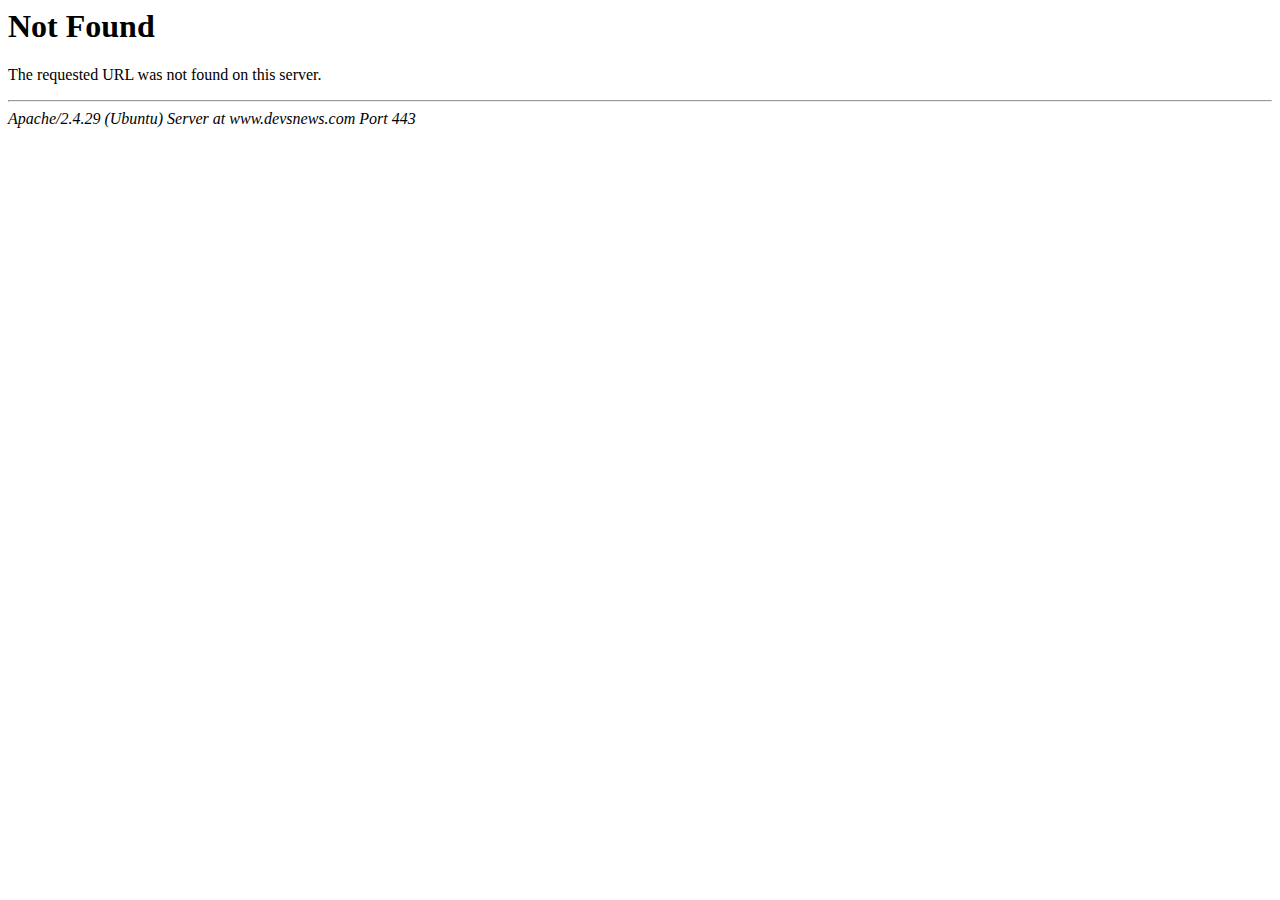
<file: assets/css/Flaticon.html>
<!DOCTYPE HTML PUBLIC "-//IETF//DTD HTML 2.0//EN">
<html><head>
<title>404 Not Found</title>
</head><body>
<h1>Not Found</h1>
<p>The requested URL was not found on this server.</p>
<hr>
<address>Apache/2.4.29 (Ubuntu) Server at www.devsnews.com Port 443</address>
</body></html>
</file>
<file: assets/css/themify-icons.css>
@font-face {
	font-family: 'themify';
	src:url('../fonts/themify9f24.eot?-fvbane');
	src:url('../fonts/themifyd41d.eot?#iefix-fvbane') format('embedded-opentype'),
		url('../fonts/themify9f24.woff?-fvbane') format('woff'),
		url('../fonts/themify9f24.ttf?-fvbane') format('truetype'),
		url('../fonts/themify9f24.svg?-fvbane#themify') format('svg');
	font-weight: normal;
	font-style: normal;
}

[class^="ti-"], [class*=" ti-"] {
	font-family: 'themify';
	speak: none;
	font-style: normal;
	font-weight: normal;
	font-variant: normal;
	text-transform: none;
	line-height: 1;

	/* Better Font Rendering =========== */
	-webkit-font-smoothing: antialiased;
	-moz-osx-font-smoothing: grayscale;
}

.ti-wand:before {
	content: "\e600";
}
.ti-volume:before {
	content: "\e601";
}
.ti-user:before {
	content: "\e602";
}
.ti-unlock:before {
	content: "\e603";
}
.ti-unlink:before {
	content: "\e604";
}
.ti-trash:before {
	content: "\e605";
}
.ti-thought:before {
	content: "\e606";
}
.ti-target:before {
	content: "\e607";
}
.ti-tag:before {
	content: "\e608";
}
.ti-tablet:before {
	content: "\e609";
}
.ti-star:before {
	content: "\e60a";
}
.ti-spray:before {
	content: "\e60b";
}
.ti-signal:before {
	content: "\e60c";
}
.ti-shopping-cart:before {
	content: "\e60d";
}
.ti-shopping-cart-full:before {
	content: "\e60e";
}
.ti-settings:before {
	content: "\e60f";
}
.ti-search:before {
	content: "\e610";
}
.ti-zoom-in:before {
	content: "\e611";
}
.ti-zoom-out:before {
	content: "\e612";
}
.ti-cut:before {
	content: "\e613";
}
.ti-ruler:before {
	content: "\e614";
}
.ti-ruler-pencil:before {
	content: "\e615";
}
.ti-ruler-alt:before {
	content: "\e616";
}
.ti-bookmark:before {
	content: "\e617";
}
.ti-bookmark-alt:before {
	content: "\e618";
}
.ti-reload:before {
	content: "\e619";
}
.ti-plus:before {
	content: "\e61a";
}
.ti-pin:before {
	content: "\e61b";
}
.ti-pencil:before {
	content: "\e61c";
}
.ti-pencil-alt:before {
	content: "\e61d";
}
.ti-paint-roller:before {
	content: "\e61e";
}
.ti-paint-bucket:before {
	content: "\e61f";
}
.ti-na:before {
	content: "\e620";
}
.ti-mobile:before {
	content: "\e621";
}
.ti-minus:before {
	content: "\e622";
}
.ti-medall:before {
	content: "\e623";
}
.ti-medall-alt:before {
	content: "\e624";
}
.ti-marker:before {
	content: "\e625";
}
.ti-marker-alt:before {
	content: "\e626";
}
.ti-arrow-up:before {
	content: "\e627";
}
.ti-arrow-right:before {
	content: "\e628";
}
.ti-arrow-left:before {
	content: "\e629";
}
.ti-arrow-down:before {
	content: "\e62a";
}
.ti-lock:before {
	content: "\e62b";
}
.ti-location-arrow:before {
	content: "\e62c";
}
.ti-link:before {
	content: "\e62d";
}
.ti-layout:before {
	content: "\e62e";
}
.ti-layers:before {
	content: "\e62f";
}
.ti-layers-alt:before {
	content: "\e630";
}
.ti-key:before {
	content: "\e631";
}
.ti-import:before {
	content: "\e632";
}
.ti-image:before {
	content: "\e633";
}
.ti-heart:before {
	content: "\e634";
}
.ti-heart-broken:before {
	content: "\e635";
}
.ti-hand-stop:before {
	content: "\e636";
}
.ti-hand-open:before {
	content: "\e637";
}
.ti-hand-drag:before {
	content: "\e638";
}
.ti-folder:before {
	content: "\e639";
}
.ti-flag:before {
	content: "\e63a";
}
.ti-flag-alt:before {
	content: "\e63b";
}
.ti-flag-alt-2:before {
	content: "\e63c";
}
.ti-eye:before {
	content: "\e63d";
}
.ti-export:before {
	content: "\e63e";
}
.ti-exchange-vertical:before {
	content: "\e63f";
}
.ti-desktop:before {
	content: "\e640";
}
.ti-cup:before {
	content: "\e641";
}
.ti-crown:before {
	content: "\e642";
}
.ti-comments:before {
	content: "\e643";
}
.ti-comment:before {
	content: "\e644";
}
.ti-comment-alt:before {
	content: "\e645";
}
.ti-close:before {
	content: "\e646";
}
.ti-clip:before {
	content: "\e647";
}
.ti-angle-up:before {
	content: "\e648";
}
.ti-angle-right:before {
	content: "\e649";
}
.ti-angle-left:before {
	content: "\e64a";
}
.ti-angle-down:before {
	content: "\e64b";
}
.ti-check:before {
	content: "\e64c";
}
.ti-check-box:before {
	content: "\e64d";
}
.ti-camera:before {
	content: "\e64e";
}
.ti-announcement:before {
	content: "\e64f";
}
.ti-brush:before {
	content: "\e650";
}
.ti-briefcase:before {
	content: "\e651";
}
.ti-bolt:before {
	content: "\e652";
}
.ti-bolt-alt:before {
	content: "\e653";
}
.ti-blackboard:before {
	content: "\e654";
}
.ti-bag:before {
	content: "\e655";
}
.ti-move:before {
	content: "\e656";
}
.ti-arrows-vertical:before {
	content: "\e657";
}
.ti-arrows-horizontal:before {
	content: "\e658";
}
.ti-fullscreen:before {
	content: "\e659";
}
.ti-arrow-top-right:before {
	content: "\e65a";
}
.ti-arrow-top-left:before {
	content: "\e65b";
}
.ti-arrow-circle-up:before {
	content: "\e65c";
}
.ti-arrow-circle-right:before {
	content: "\e65d";
}
.ti-arrow-circle-left:before {
	content: "\e65e";
}
.ti-arrow-circle-down:before {
	content: "\e65f";
}
.ti-angle-double-up:before {
	content: "\e660";
}
.ti-angle-double-right:before {
	content: "\e661";
}
.ti-angle-double-left:before {
	content: "\e662";
}
.ti-angle-double-down:before {
	content: "\e663";
}
.ti-zip:before {
	content: "\e664";
}
.ti-world:before {
	content: "\e665";
}
.ti-wheelchair:before {
	content: "\e666";
}
.ti-view-list:before {
	content: "\e667";
}
.ti-view-list-alt:before {
	content: "\e668";
}
.ti-view-grid:before {
	content: "\e669";
}
.ti-uppercase:before {
	content: "\e66a";
}
.ti-upload:before {
	content: "\e66b";
}
.ti-underline:before {
	content: "\e66c";
}
.ti-truck:before {
	content: "\e66d";
}
.ti-timer:before {
	content: "\e66e";
}
.ti-ticket:before {
	content: "\e66f";
}
.ti-thumb-up:before {
	content: "\e670";
}
.ti-thumb-down:before {
	content: "\e671";
}
.ti-text:before {
	content: "\e672";
}
.ti-stats-up:before {
	content: "\e673";
}
.ti-stats-down:before {
	content: "\e674";
}
.ti-split-v:before {
	content: "\e675";
}
.ti-split-h:before {
	content: "\e676";
}
.ti-smallcap:before {
	content: "\e677";
}
.ti-shine:before {
	content: "\e678";
}
.ti-shift-right:before {
	content: "\e679";
}
.ti-shift-left:before {
	content: "\e67a";
}
.ti-shield:before {
	content: "\e67b";
}
.ti-notepad:before {
	content: "\e67c";
}
.ti-server:before {
	content: "\e67d";
}
.ti-quote-right:before {
	content: "\e67e";
}
.ti-quote-left:before {
	content: "\e67f";
}
.ti-pulse:before {
	content: "\e680";
}
.ti-printer:before {
	content: "\e681";
}
.ti-power-off:before {
	content: "\e682";
}
.ti-plug:before {
	content: "\e683";
}
.ti-pie-chart:before {
	content: "\e684";
}
.ti-paragraph:before {
	content: "\e685";
}
.ti-panel:before {
	content: "\e686";
}
.ti-package:before {
	content: "\e687";
}
.ti-music:before {
	content: "\e688";
}
.ti-music-alt:before {
	content: "\e689";
}
.ti-mouse:before {
	content: "\e68a";
}
.ti-mouse-alt:before {
	content: "\e68b";
}
.ti-money:before {
	content: "\e68c";
}
.ti-microphone:before {
	content: "\e68d";
}
.ti-menu:before {
	content: "\e68e";
}
.ti-menu-alt:before {
	content: "\e68f";
}
.ti-map:before {
	content: "\e690";
}
.ti-map-alt:before {
	content: "\e691";
}
.ti-loop:before {
	content: "\e692";
}
.ti-location-pin:before {
	content: "\e693";
}
.ti-list:before {
	content: "\e694";
}
.ti-light-bulb:before {
	content: "\e695";
}
.ti-Italic:before {
	content: "\e696";
}
.ti-info:before {
	content: "\e697";
}
.ti-infinite:before {
	content: "\e698";
}
.ti-id-badge:before {
	content: "\e699";
}
.ti-hummer:before {
	content: "\e69a";
}
.ti-home:before {
	content: "\e69b";
}
.ti-help:before {
	content: "\e69c";
}
.ti-headphone:before {
	content: "\e69d";
}
.ti-harddrives:before {
	content: "\e69e";
}
.ti-harddrive:before {
	content: "\e69f";
}
.ti-gift:before {
	content: "\e6a0";
}
.ti-game:before {
	content: "\e6a1";
}
.ti-filter:before {
	content: "\e6a2";
}
.ti-files:before {
	content: "\e6a3";
}
.ti-file:before {
	content: "\e6a4";
}
.ti-eraser:before {
	content: "\e6a5";
}
.ti-envelope:before {
	content: "\e6a6";
}
.ti-download:before {
	content: "\e6a7";
}
.ti-direction:before {
	content: "\e6a8";
}
.ti-direction-alt:before {
	content: "\e6a9";
}
.ti-dashboard:before {
	content: "\e6aa";
}
.ti-control-stop:before {
	content: "\e6ab";
}
.ti-control-shuffle:before {
	content: "\e6ac";
}
.ti-control-play:before {
	content: "\e6ad";
}
.ti-control-pause:before {
	content: "\e6ae";
}
.ti-control-forward:before {
	content: "\e6af";
}
.ti-control-backward:before {
	content: "\e6b0";
}
.ti-cloud:before {
	content: "\e6b1";
}
.ti-cloud-up:before {
	content: "\e6b2";
}
.ti-cloud-down:before {
	content: "\e6b3";
}
.ti-clipboard:before {
	content: "\e6b4";
}
.ti-car:before {
	content: "\e6b5";
}
.ti-calendar:before {
	content: "\e6b6";
}
.ti-book:before {
	content: "\e6b7";
}
.ti-bell:before {
	content: "\e6b8";
}
.ti-basketball:before {
	content: "\e6b9";
}
.ti-bar-chart:before {
	content: "\e6ba";
}
.ti-bar-chart-alt:before {
	content: "\e6bb";
}
.ti-back-right:before {
	content: "\e6bc";
}
.ti-back-left:before {
	content: "\e6bd";
}
.ti-arrows-corner:before {
	content: "\e6be";
}
.ti-archive:before {
	content: "\e6bf";
}
.ti-anchor:before {
	content: "\e6c0";
}
.ti-align-right:before {
	content: "\e6c1";
}
.ti-align-left:before {
	content: "\e6c2";
}
.ti-align-justify:before {
	content: "\e6c3";
}
.ti-align-center:before {
	content: "\e6c4";
}
.ti-alert:before {
	content: "\e6c5";
}
.ti-alarm-clock:before {
	content: "\e6c6";
}
.ti-agenda:before {
	content: "\e6c7";
}
.ti-write:before {
	content: "\e6c8";
}
.ti-window:before {
	content: "\e6c9";
}
.ti-widgetized:before {
	content: "\e6ca";
}
.ti-widget:before {
	content: "\e6cb";
}
.ti-widget-alt:before {
	content: "\e6cc";
}
.ti-wallet:before {
	content: "\e6cd";
}
.ti-video-clapper:before {
	content: "\e6ce";
}
.ti-video-camera:before {
	content: "\e6cf";
}
.ti-vector:before {
	content: "\e6d0";
}
.ti-themify-logo:before {
	content: "\e6d1";
}
.ti-themify-favicon:before {
	content: "\e6d2";
}
.ti-themify-favicon-alt:before {
	content: "\e6d3";
}
.ti-support:before {
	content: "\e6d4";
}
.ti-stamp:before {
	content: "\e6d5";
}
.ti-split-v-alt:before {
	content: "\e6d6";
}
.ti-slice:before {
	content: "\e6d7";
}
.ti-shortcode:before {
	content: "\e6d8";
}
.ti-shift-right-alt:before {
	content: "\e6d9";
}
.ti-shift-left-alt:before {
	content: "\e6da";
}
.ti-ruler-alt-2:before {
	content: "\e6db";
}
.ti-receipt:before {
	content: "\e6dc";
}
.ti-pin2:before {
	content: "\e6dd";
}
.ti-pin-alt:before {
	content: "\e6de";
}
.ti-pencil-alt2:before {
	content: "\e6df";
}
.ti-palette:before {
	content: "\e6e0";
}
.ti-more:before {
	content: "\e6e1";
}
.ti-more-alt:before {
	content: "\e6e2";
}
.ti-microphone-alt:before {
	content: "\e6e3";
}
.ti-magnet:before {
	content: "\e6e4";
}
.ti-line-double:before {
	content: "\e6e5";
}
.ti-line-dotted:before {
	content: "\e6e6";
}
.ti-line-dashed:before {
	content: "\e6e7";
}
.ti-layout-width-full:before {
	content: "\e6e8";
}
.ti-layout-width-default:before {
	content: "\e6e9";
}
.ti-layout-width-default-alt:before {
	content: "\e6ea";
}
.ti-layout-tab:before {
	content: "\e6eb";
}
.ti-layout-tab-window:before {
	content: "\e6ec";
}
.ti-layout-tab-v:before {
	content: "\e6ed";
}
.ti-layout-tab-min:before {
	content: "\e6ee";
}
.ti-layout-slider:before {
	content: "\e6ef";
}
.ti-layout-slider-alt:before {
	content: "\e6f0";
}
.ti-layout-sidebar-right:before {
	content: "\e6f1";
}
.ti-layout-sidebar-none:before {
	content: "\e6f2";
}
.ti-layout-sidebar-left:before {
	content: "\e6f3";
}
.ti-layout-placeholder:before {
	content: "\e6f4";
}
.ti-layout-menu:before {
	content: "\e6f5";
}
.ti-layout-menu-v:before {
	content: "\e6f6";
}
.ti-layout-menu-separated:before {
	content: "\e6f7";
}
.ti-layout-menu-full:before {
	content: "\e6f8";
}
.ti-layout-media-right-alt:before {
	content: "\e6f9";
}
.ti-layout-media-right:before {
	content: "\e6fa";
}
.ti-layout-media-overlay:before {
	content: "\e6fb";
}
.ti-layout-media-overlay-alt:before {
	content: "\e6fc";
}
.ti-layout-media-overlay-alt-2:before {
	content: "\e6fd";
}
.ti-layout-media-left-alt:before {
	content: "\e6fe";
}
.ti-layout-media-left:before {
	content: "\e6ff";
}
.ti-layout-media-center-alt:before {
	content: "\e700";
}
.ti-layout-media-center:before {
	content: "\e701";
}
.ti-layout-list-thumb:before {
	content: "\e702";
}
.ti-layout-list-thumb-alt:before {
	content: "\e703";
}
.ti-layout-list-post:before {
	content: "\e704";
}
.ti-layout-list-large-image:before {
	content: "\e705";
}
.ti-layout-line-solid:before {
	content: "\e706";
}
.ti-layout-grid4:before {
	content: "\e707";
}
.ti-layout-grid3:before {
	content: "\e708";
}
.ti-layout-grid2:before {
	content: "\e709";
}
.ti-layout-grid2-thumb:before {
	content: "\e70a";
}
.ti-layout-cta-right:before {
	content: "\e70b";
}
.ti-layout-cta-left:before {
	content: "\e70c";
}
.ti-layout-cta-center:before {
	content: "\e70d";
}
.ti-layout-cta-btn-right:before {
	content: "\e70e";
}
.ti-layout-cta-btn-left:before {
	content: "\e70f";
}
.ti-layout-column4:before {
	content: "\e710";
}
.ti-layout-column3:before {
	content: "\e711";
}
.ti-layout-column2:before {
	content: "\e712";
}
.ti-layout-accordion-separated:before {
	content: "\e713";
}
.ti-layout-accordion-merged:before {
	content: "\e714";
}
.ti-layout-accordion-list:before {
	content: "\e715";
}
.ti-ink-pen:before {
	content: "\e716";
}
.ti-info-alt:before {
	content: "\e717";
}
.ti-help-alt:before {
	content: "\e718";
}
.ti-headphone-alt:before {
	content: "\e719";
}
.ti-hand-point-up:before {
	content: "\e71a";
}
.ti-hand-point-right:before {
	content: "\e71b";
}
.ti-hand-point-left:before {
	content: "\e71c";
}
.ti-hand-point-down:before {
	content: "\e71d";
}
.ti-gallery:before {
	content: "\e71e";
}
.ti-face-smile:before {
	content: "\e71f";
}
.ti-face-sad:before {
	content: "\e720";
}
.ti-credit-card:before {
	content: "\e721";
}
.ti-control-skip-forward:before {
	content: "\e722";
}
.ti-control-skip-backward:before {
	content: "\e723";
}
.ti-control-record:before {
	content: "\e724";
}
.ti-control-eject:before {
	content: "\e725";
}
.ti-comments-smiley:before {
	content: "\e726";
}
.ti-brush-alt:before {
	content: "\e727";
}
.ti-youtube:before {
	content: "\e728";
}
.ti-vimeo:before {
	content: "\e729";
}
.ti-twitter:before {
	content: "\e72a";
}
.ti-time:before {
	content: "\e72b";
}
.ti-tumblr:before {
	content: "\e72c";
}
.ti-skype:before {
	content: "\e72d";
}
.ti-share:before {
	content: "\e72e";
}
.ti-share-alt:before {
	content: "\e72f";
}
.ti-rocket:before {
	content: "\e730";
}
.ti-pinterest:before {
	content: "\e731";
}
.ti-new-window:before {
	content: "\e732";
}
.ti-microsoft:before {
	content: "\e733";
}
.ti-list-ol:before {
	content: "\e734";
}
.ti-linkedin:before {
	content: "\e735";
}
.ti-layout-sidebar-2:before {
	content: "\e736";
}
.ti-layout-grid4-alt:before {
	content: "\e737";
}
.ti-layout-grid3-alt:before {
	content: "\e738";
}
.ti-layout-grid2-alt:before {
	content: "\e739";
}
.ti-layout-column4-alt:before {
	content: "\e73a";
}
.ti-layout-column3-alt:before {
	content: "\e73b";
}
.ti-layout-column2-alt:before {
	content: "\e73c";
}
.ti-instagram:before {
	content: "\e73d";
}
.ti-google:before {
	content: "\e73e";
}
.ti-github:before {
	content: "\e73f";
}
.ti-flickr:before {
	content: "\e740";
}
.ti-facebook:before {
	content: "\e741";
}
.ti-dropbox:before {
	content: "\e742";
}
.ti-dribbble:before {
	content: "\e743";
}
.ti-apple:before {
	content: "\e744";
}
.ti-android:before {
	content: "\e745";
}
.ti-save:before {
	content: "\e746";
}
.ti-save-alt:before {
	content: "\e747";
}
.ti-yahoo:before {
	content: "\e748";
}
.ti-wordpress:before {
	content: "\e749";
}
.ti-vimeo-alt:before {
	content: "\e74a";
}
.ti-twitter-alt:before {
	content: "\e74b";
}
.ti-tumblr-alt:before {
	content: "\e74c";
}
.ti-trello:before {
	content: "\e74d";
}
.ti-stack-overflow:before {
	content: "\e74e";
}
.ti-soundcloud:before {
	content: "\e74f";
}
.ti-sharethis:before {
	content: "\e750";
}
.ti-sharethis-alt:before {
	content: "\e751";
}
.ti-reddit:before {
	content: "\e752";
}
.ti-pinterest-alt:before {
	content: "\e753";
}
.ti-microsoft-alt:before {
	content: "\e754";
}
.ti-linux:before {
	content: "\e755";
}
.ti-jsfiddle:before {
	content: "\e756";
}
.ti-joomla:before {
	content: "\e757";
}
.ti-html5:before {
	content: "\e758";
}
.ti-flickr-alt:before {
	content: "\e759";
}
.ti-email:before {
	content: "\e75a";
}
.ti-drupal:before {
	content: "\e75b";
}
.ti-dropbox-alt:before {
	content: "\e75c";
}
.ti-css3:before {
	content: "\e75d";
}
.ti-rss:before {
	content: "\e75e";
}
.ti-rss-alt:before {
	content: "\e75f";
}
</file>
<file: assets/css/main.css>
@charset "UTF-8";
/*-----------------------------------------------------------------------------------

    Template Name: Medibazar
    Description: Medibazar - Medical Equipment Store eCommerce HTML5 Template
    Author: BDevs
    Version: 1.0

-----------------------------------------------------------------------------------

    CSS INDEX
    ===================

    1. Theme default css
    2. header
    3. heading
    4. slider
    5. btn
    6. banner
    7. product
    8. testimonial
    9. blog
    10. features
    11. footer
    12. breadcrumb
    13. about
    14. counter
    15. team
    16. cta
    17. contact

-----------------------------------------------------------------------------------*/
/*!
 * Bootstrap v4.2.1 (https://getbootstrap.com/)
 * Copyright 2011-2018 The Bootstrap Authors
 * Copyright 2011-2018 Twitter, Inc.
 * Licensed under MIT (https://github.com/twbs/bootstrap/blob/master/LICENSE)
 */
:root {
  --blue: #234969;
  --indigo: #6610f2;
  --purple: #6f42c1;
  --pink: #e83e8c;
  --red: #7ec210;
  --orange: #FF9E2D;
  --yellow: #febd00;
  --green: #28a745;
  --teal: #20c997;
  --cyan: #17a2b8;
  --white: #ffffff;
  --gray: #6c757d;
  --gray-dark: #343a40;
  --primary: #234969;
  --secondary: #6c757d;
  --success: #28a745;
  --info: #17a2b8;
  --warning: #febd00;
  --danger: #7ec210;
  --light: #f8f9fa;
  --dark: #343a40;
  --breakpoint-xs: 0;
  --breakpoint-sm: 576px;
  --breakpoint-md: 768px;
  --breakpoint-lg: 992px;
  --breakpoint-xl: 1200px;
  --font-family-sans-serif: -apple-system, BlinkMacSystemFont, "Segoe UI", Roboto, "Helvetica Neue", Arial, "Noto Sans", sans-serif, "Apple Color Emoji", "Segoe UI Emoji", "Segoe UI Symbol", "Noto Color Emoji";
  --font-family-monospace: SFMono-Regular, Menlo, Monaco, Consolas, "Liberation Mono", "Courier New", monospace;
}

*,
*::before,
*::after {
  box-sizing: border-box;
}

html {
  font-family: sans-serif;
  line-height: 1.15;
  -webkit-text-size-adjust: 100%;
  -webkit-tap-highlight-color: rgba(51, 51, 51, 0);
}

article, aside, figcaption, figure, footer, header, hgroup, main, nav, section {
  display: block;
}

body {
  margin: 0;
  font-family: -apple-system, BlinkMacSystemFont, "Segoe UI", Roboto, "Helvetica Neue", Arial, "Noto Sans", sans-serif, "Apple Color Emoji", "Segoe UI Emoji", "Segoe UI Symbol", "Noto Color Emoji";
  font-size: 1rem;
  font-weight: 400;
  line-height: 1.5;
  color: #212529;
  text-align: left;
  background-color: #ffffff;
}

[tabindex="-1"]:focus {
  outline: 0 !important;
}

hr {
  box-sizing: content-box;
  height: 0;
  overflow: visible;
}

h1, h2, h3, h4, h5, h6 {
  margin-top: 0;
  margin-bottom: 0.5rem;
}

p {
  margin-top: 0;
  margin-bottom: 1rem;
}

abbr[title],
abbr[data-original-title] {
  text-decoration: underline;
  text-decoration: underline dotted;
  cursor: help;
  border-bottom: 0;
  text-decoration-skip-ink: none;
}

address {
  margin-bottom: 1rem;
  font-style: normal;
  line-height: inherit;
}

ol,
ul,
dl {
  margin-top: 0;
  margin-bottom: 1rem;
}

ol ol,
ul ul,
ol ul,
ul ol {
  margin-bottom: 0;
}

dt {
  font-weight: 700;
}

dd {
  margin-bottom: 0.5rem;
  margin-left: 0;
}

blockquote {
  margin: 0 0 1rem;
}

b,
strong {
  font-weight: bolder;
}

small {
  font-size: 80%;
}

sub,
sup {
  position: relative;
  font-size: 75%;
  line-height: 0;
  vertical-align: baseline;
}

sub {
  bottom: -0.25em;
}

sup {
  top: -0.5em;
}

a {
  color: #234969;
  text-decoration: none;
  background-color: transparent;
}
a:hover {
  color: #102130;
  text-decoration: underline;
}

a:not([href]):not([tabindex]) {
  color: inherit;
  text-decoration: none;
}
a:not([href]):not([tabindex]):hover, a:not([href]):not([tabindex]):focus {
  color: inherit;
  text-decoration: none;
}
a:not([href]):not([tabindex]):focus {
  outline: 0;
}

pre,
code,
kbd,
samp {
  font-family: SFMono-Regular, Menlo, Monaco, Consolas, "Liberation Mono", "Courier New", monospace;
  font-size: 1em;
}

pre {
  margin-top: 0;
  margin-bottom: 1rem;
  overflow: auto;
}

figure {
  margin: 0 0 1rem;
}

img {
  vertical-align: middle;
  border-style: none;
}

svg {
  overflow: hidden;
  vertical-align: middle;
}

table {
  border-collapse: collapse;
}

caption {
  padding-top: 0.75rem;
  padding-bottom: 0.75rem;
  color: #6c757d;
  text-align: left;
  caption-side: bottom;
}

th {
  text-align: inherit;
}

label {
  display: inline-block;
  margin-bottom: 0.5rem;
}

button {
  border-radius: 0;
}

button:focus {
  outline: 1px dotted;
  outline: 5px auto -webkit-focus-ring-color;
}

input,
button,
select,
optgroup,
textarea {
  margin: 0;
  font-family: inherit;
  font-size: inherit;
  line-height: inherit;
}

button,
input {
  overflow: visible;
}

button,
select {
  text-transform: none;
}

button,
[type=button],
[type=reset],
[type=submit] {
  -webkit-appearance: button;
}

button::-moz-focus-inner,
[type=button]::-moz-focus-inner,
[type=reset]::-moz-focus-inner,
[type=submit]::-moz-focus-inner {
  padding: 0;
  border-style: none;
}

input[type=radio],
input[type=checkbox] {
  box-sizing: border-box;
  padding: 0;
}

input[type=date],
input[type=time],
input[type=datetime-local],
input[type=month] {
  -webkit-appearance: listbox;
}

textarea {
  overflow: auto;
  resize: vertical;
}

fieldset {
  min-width: 0;
  padding: 0;
  margin: 0;
  border: 0;
}

legend {
  display: block;
  width: 100%;
  max-width: 100%;
  padding: 0;
  margin-bottom: 0.5rem;
  font-size: 1.5rem;
  line-height: inherit;
  color: inherit;
  white-space: normal;
}

progress {
  vertical-align: baseline;
}

[type=number]::-webkit-inner-spin-button,
[type=number]::-webkit-outer-spin-button {
  height: auto;
}

[type=search] {
  outline-offset: -2px;
  -webkit-appearance: none;
}

[type=search]::-webkit-search-decoration {
  -webkit-appearance: none;
}

::-webkit-file-upload-button {
  font: inherit;
  -webkit-appearance: button;
}

output {
  display: inline-block;
}

summary {
  display: list-item;
  cursor: pointer;
}

template {
  display: none;
}

[hidden] {
  display: none !important;
}

h1, h2, h3, h4, h5, h6,
.h1, .h2, .h3, .h4, .h5, .h6 {
  margin-bottom: 0.5rem;
  font-family: inherit;
  font-weight: 500;
  line-height: 1.2;
  color: inherit;
}

h1, .h1 {
  font-size: 2.5rem;
}

h2, .h2 {
  font-size: 2rem;
}

h3, .h3 {
  font-size: 1.75rem;
}

h4, .h4 {
  font-size: 1.5rem;
}

h5, .h5 {
  font-size: 1.25rem;
}

h6, .h6 {
  font-size: 1rem;
}

.lead {
  font-size: 1.25rem;
  font-weight: 300;
}

.display-1 {
  font-size: 6rem;
  font-weight: 300;
  line-height: 1.2;
}

.display-2 {
  font-size: 5.5rem;
  font-weight: 300;
  line-height: 1.2;
}

.display-3 {
  font-size: 4.5rem;
  font-weight: 300;
  line-height: 1.2;
}

.display-4 {
  font-size: 3.5rem;
  font-weight: 300;
  line-height: 1.2;
}

hr {
  margin-top: 1rem;
  margin-bottom: 1rem;
  border: 0;
  border-top: 1px solid #eceff8;
}

small,
.small {
  font-size: 80%;
  font-weight: 400;
}

mark,
.mark {
  padding: 0.2em;
  background-color: #fcf8e3;
}

.list-unstyled {
  padding-left: 0;
  list-style: none;
}

.list-inline {
  padding-left: 0;
  list-style: none;
}

.list-inline-item {
  display: inline-block;
}
.list-inline-item:not(:last-child) {
  margin-right: 0.5rem;
}

.initialism {
  font-size: 90%;
  text-transform: uppercase;
}

.blockquote {
  margin-bottom: 1rem;
  font-size: 1.25rem;
}

.blockquote-footer {
  display: block;
  font-size: 80%;
  color: #6c757d;
}
.blockquote-footer::before {
  content: "— ";
}

.img-fluid {
  max-width: 100%;
  height: auto;
}

.img-thumbnail {
  padding: 0.25rem;
  background-color: #ffffff;
  border: 1px solid #dee2e6;
  border-radius: 0.25rem;
  max-width: 100%;
  height: auto;
}

.figure {
  display: inline-block;
}

.figure-img {
  margin-bottom: 0.5rem;
  line-height: 1;
}

.figure-caption {
  font-size: 90%;
  color: #6c757d;
}

code {
  font-size: 87.5%;
  color: #e83e8c;
  word-break: break-word;
}
a > code {
  color: inherit;
}

kbd {
  padding: 0.2rem 0.4rem;
  font-size: 87.5%;
  color: #ffffff;
  background-color: #212529;
  border-radius: 0.2rem;
}
kbd kbd {
  padding: 0;
  font-size: 100%;
  font-weight: 700;
}

pre {
  display: block;
  font-size: 87.5%;
  color: #212529;
}
pre code {
  font-size: inherit;
  color: inherit;
  word-break: normal;
}

.pre-scrollable {
  max-height: 340px;
  overflow-y: scroll;
}

.container {
  width: 100%;
  padding-right: 15px;
  padding-left: 15px;
  margin-right: auto;
  margin-left: auto;
}
@media (min-width: 576px) {
  .container {
    max-width: 540px;
  }
}
@media (min-width: 768px) {
  .container {
    max-width: 720px;
  }
}
@media (min-width: 992px) {
  .container {
    max-width: 960px;
  }
}
@media (min-width: 1200px) {
  .container {
    max-width: 1200px;
  }
}

.container-fluid {
  width: 100%;
  padding-right: 15px;
  padding-left: 15px;
  margin-right: auto;
  margin-left: auto;
}

.row {
  display: flex;
  flex-wrap: wrap;
  margin-right: -15px;
  margin-left: -15px;
}

.no-gutters {
  margin-right: 0;
  margin-left: 0;
}
.no-gutters > .col,
.no-gutters > [class*=col-] {
  padding-right: 0;
  padding-left: 0;
}

.col-xl,
.col-xl-auto, .col-xl-12, .col-xl-11, .col-xl-10, .col-xl-9, .col-xl-8, .col-xl-7, .col-xl-6, .col-xl-5, .col-xl-4, .col-xl-3, .col-xl-2, .col-xl-1, .col-lg,
.col-lg-auto, .col-lg-12, .col-lg-11, .col-lg-10, .col-lg-9, .col-lg-8, .col-lg-7, .col-lg-6, .col-lg-5, .col-lg-4, .col-lg-3, .col-lg-2, .col-lg-1, .col-md,
.col-md-auto, .col-md-12, .col-md-11, .col-md-10, .col-md-9, .col-md-8, .col-md-7, .col-md-6, .col-md-5, .col-md-4, .col-md-3, .col-md-2, .col-md-1, .col-sm,
.col-sm-auto, .col-sm-12, .col-sm-11, .col-sm-10, .col-sm-9, .col-sm-8, .col-sm-7, .col-sm-6, .col-sm-5, .col-sm-4, .col-sm-3, .col-sm-2, .col-sm-1, .col,
.col-auto, .col-12, .col-11, .col-10, .col-9, .col-8, .col-7, .col-6, .col-5, .col-4, .col-3, .col-2, .col-1 {
  position: relative;
  width: 100%;
  padding-right: 15px;
  padding-left: 15px;
}

.col {
  flex-basis: 0;
  flex-grow: 1;
  max-width: 100%;
}

.col-auto {
  flex: 0 0 auto;
  width: auto;
  max-width: 100%;
}

.col-1 {
  flex: 0 0 8.3333333333%;
  max-width: 8.3333333333%;
}

.col-2 {
  flex: 0 0 16.6666666667%;
  max-width: 16.6666666667%;
}

.col-3 {
  flex: 0 0 25%;
  max-width: 25%;
}

.col-4 {
  flex: 0 0 33.3333333333%;
  max-width: 33.3333333333%;
}

.col-5 {
  flex: 0 0 41.6666666667%;
  max-width: 41.6666666667%;
}

.col-6 {
  flex: 0 0 50%;
  max-width: 50%;
}

.col-7 {
  flex: 0 0 58.3333333333%;
  max-width: 58.3333333333%;
}

.col-8 {
  flex: 0 0 66.6666666667%;
  max-width: 66.6666666667%;
}

.col-9 {
  flex: 0 0 75%;
  max-width: 75%;
}

.col-10 {
  flex: 0 0 83.3333333333%;
  max-width: 83.3333333333%;
}

.col-11 {
  flex: 0 0 91.6666666667%;
  max-width: 91.6666666667%;
}

.col-12 {
  flex: 0 0 100%;
  max-width: 100%;
}

.order-first {
  order: -1;
}

.order-last {
  order: 13;
}

.order-0 {
  order: 0;
}

.order-1 {
  order: 1;
}

.order-2 {
  order: 2;
}

.order-3 {
  order: 3;
}

.order-4 {
  order: 4;
}

.order-5 {
  order: 5;
}

.order-6 {
  order: 6;
}

.order-7 {
  order: 7;
}

.order-8 {
  order: 8;
}

.order-9 {
  order: 9;
}

.order-10 {
  order: 10;
}

.order-11 {
  order: 11;
}

.order-12 {
  order: 12;
}

.offset-1 {
  margin-left: 8.3333333333%;
}

.offset-2 {
  margin-left: 16.6666666667%;
}

.offset-3 {
  margin-left: 25%;
}

.offset-4 {
  margin-left: 33.3333333333%;
}

.offset-5 {
  margin-left: 41.6666666667%;
}

.offset-6 {
  margin-left: 50%;
}

.offset-7 {
  margin-left: 58.3333333333%;
}

.offset-8 {
  margin-left: 66.6666666667%;
}

.offset-9 {
  margin-left: 75%;
}

.offset-10 {
  margin-left: 83.3333333333%;
}

.offset-11 {
  margin-left: 91.6666666667%;
}

@media (min-width: 576px) {
  .col-sm {
    flex-basis: 0;
    flex-grow: 1;
    max-width: 100%;
  }

  .col-sm-auto {
    flex: 0 0 auto;
    width: auto;
    max-width: 100%;
  }

  .col-sm-1 {
    flex: 0 0 8.3333333333%;
    max-width: 8.3333333333%;
  }

  .col-sm-2 {
    flex: 0 0 16.6666666667%;
    max-width: 16.6666666667%;
  }

  .col-sm-3 {
    flex: 0 0 25%;
    max-width: 25%;
  }

  .col-sm-4 {
    flex: 0 0 33.3333333333%;
    max-width: 33.3333333333%;
  }

  .col-sm-5 {
    flex: 0 0 41.6666666667%;
    max-width: 41.6666666667%;
  }

  .col-sm-6 {
    flex: 0 0 50%;
    max-width: 50%;
  }

  .col-sm-7 {
    flex: 0 0 58.3333333333%;
    max-width: 58.3333333333%;
  }

  .col-sm-8 {
    flex: 0 0 66.6666666667%;
    max-width: 66.6666666667%;
  }

  .col-sm-9 {
    flex: 0 0 75%;
    max-width: 75%;
  }

  .col-sm-10 {
    flex: 0 0 83.3333333333%;
    max-width: 83.3333333333%;
  }

  .col-sm-11 {
    flex: 0 0 91.6666666667%;
    max-width: 91.6666666667%;
  }

  .col-sm-12 {
    flex: 0 0 100%;
    max-width: 100%;
  }

  .order-sm-first {
    order: -1;
  }

  .order-sm-last {
    order: 13;
  }

  .order-sm-0 {
    order: 0;
  }

  .order-sm-1 {
    order: 1;
  }

  .order-sm-2 {
    order: 2;
  }

  .order-sm-3 {
    order: 3;
  }

  .order-sm-4 {
    order: 4;
  }

  .order-sm-5 {
    order: 5;
  }

  .order-sm-6 {
    order: 6;
  }

  .order-sm-7 {
    order: 7;
  }

  .order-sm-8 {
    order: 8;
  }

  .order-sm-9 {
    order: 9;
  }

  .order-sm-10 {
    order: 10;
  }

  .order-sm-11 {
    order: 11;
  }

  .order-sm-12 {
    order: 12;
  }

  .offset-sm-0 {
    margin-left: 0;
  }

  .offset-sm-1 {
    margin-left: 8.3333333333%;
  }

  .offset-sm-2 {
    margin-left: 16.6666666667%;
  }

  .offset-sm-3 {
    margin-left: 25%;
  }

  .offset-sm-4 {
    margin-left: 33.3333333333%;
  }

  .offset-sm-5 {
    margin-left: 41.6666666667%;
  }

  .offset-sm-6 {
    margin-left: 50%;
  }

  .offset-sm-7 {
    margin-left: 58.3333333333%;
  }

  .offset-sm-8 {
    margin-left: 66.6666666667%;
  }

  .offset-sm-9 {
    margin-left: 75%;
  }

  .offset-sm-10 {
    margin-left: 83.3333333333%;
  }

  .offset-sm-11 {
    margin-left: 91.6666666667%;
  }
}
@media (min-width: 768px) {
  .col-md {
    flex-basis: 0;
    flex-grow: 1;
    max-width: 100%;
  }

  .col-md-auto {
    flex: 0 0 auto;
    width: auto;
    max-width: 100%;
  }

  .col-md-1 {
    flex: 0 0 8.3333333333%;
    max-width: 8.3333333333%;
  }

  .col-md-2 {
    flex: 0 0 16.6666666667%;
    max-width: 16.6666666667%;
  }

  .col-md-3 {
    flex: 0 0 25%;
    max-width: 25%;
  }

  .col-md-4 {
    flex: 0 0 33.3333333333%;
    max-width: 33.3333333333%;
  }

  .col-md-5 {
    flex: 0 0 41.6666666667%;
    max-width: 41.6666666667%;
  }

  .col-md-6 {
    flex: 0 0 50%;
    max-width: 50%;
  }

  .col-md-7 {
    flex: 0 0 58.3333333333%;
    max-width: 58.3333333333%;
  }

  .col-md-8 {
    flex: 0 0 66.6666666667%;
    max-width: 66.6666666667%;
  }

  .col-md-9 {
    flex: 0 0 75%;
    max-width: 75%;
  }

  .col-md-10 {
    flex: 0 0 83.3333333333%;
    max-width: 83.3333333333%;
  }

  .col-md-11 {
    flex: 0 0 91.6666666667%;
    max-width: 91.6666666667%;
  }

  .col-md-12 {
    flex: 0 0 100%;
    max-width: 100%;
  }

  .order-md-first {
    order: -1;
  }

  .order-md-last {
    order: 13;
  }

  .order-md-0 {
    order: 0;
  }

  .order-md-1 {
    order: 1;
  }

  .order-md-2 {
    order: 2;
  }

  .order-md-3 {
    order: 3;
  }

  .order-md-4 {
    order: 4;
  }

  .order-md-5 {
    order: 5;
  }

  .order-md-6 {
    order: 6;
  }

  .order-md-7 {
    order: 7;
  }

  .order-md-8 {
    order: 8;
  }

  .order-md-9 {
    order: 9;
  }

  .order-md-10 {
    order: 10;
  }

  .order-md-11 {
    order: 11;
  }

  .order-md-12 {
    order: 12;
  }

  .offset-md-0 {
    margin-left: 0;
  }

  .offset-md-1 {
    margin-left: 8.3333333333%;
  }

  .offset-md-2 {
    margin-left: 16.6666666667%;
  }

  .offset-md-3 {
    margin-left: 25%;
  }

  .offset-md-4 {
    margin-left: 33.3333333333%;
  }

  .offset-md-5 {
    margin-left: 41.6666666667%;
  }

  .offset-md-6 {
    margin-left: 50%;
  }

  .offset-md-7 {
    margin-left: 58.3333333333%;
  }

  .offset-md-8 {
    margin-left: 66.6666666667%;
  }

  .offset-md-9 {
    margin-left: 75%;
  }

  .offset-md-10 {
    margin-left: 83.3333333333%;
  }

  .offset-md-11 {
    margin-left: 91.6666666667%;
  }
}
@media (min-width: 992px) {
  .col-lg {
    flex-basis: 0;
    flex-grow: 1;
    max-width: 100%;
  }

  .col-lg-auto {
    flex: 0 0 auto;
    width: auto;
    max-width: 100%;
  }

  .col-lg-1 {
    flex: 0 0 8.3333333333%;
    max-width: 8.3333333333%;
  }

  .col-lg-2 {
    flex: 0 0 16.6666666667%;
    max-width: 16.6666666667%;
  }

  .col-lg-3 {
    flex: 0 0 25%;
    max-width: 25%;
  }

  .col-lg-4 {
    flex: 0 0 33.3333333333%;
    max-width: 33.3333333333%;
  }

  .col-lg-5 {
    flex: 0 0 41.6666666667%;
    max-width: 41.6666666667%;
  }

  .col-lg-6 {
    flex: 0 0 50%;
    max-width: 50%;
  }

  .col-lg-7 {
    flex: 0 0 58.3333333333%;
    max-width: 58.3333333333%;
  }

  .col-lg-8 {
    flex: 0 0 66.6666666667%;
    max-width: 66.6666666667%;
  }

  .col-lg-9 {
    flex: 0 0 75%;
    max-width: 75%;
  }

  .col-lg-10 {
    flex: 0 0 83.3333333333%;
    max-width: 83.3333333333%;
  }

  .col-lg-11 {
    flex: 0 0 91.6666666667%;
    max-width: 91.6666666667%;
  }

  .col-lg-12 {
    flex: 0 0 100%;
    max-width: 100%;
  }

  .order-lg-first {
    order: -1;
  }

  .order-lg-last {
    order: 13;
  }

  .order-lg-0 {
    order: 0;
  }

  .order-lg-1 {
    order: 1;
  }

  .order-lg-2 {
    order: 2;
  }

  .order-lg-3 {
    order: 3;
  }

  .order-lg-4 {
    order: 4;
  }

  .order-lg-5 {
    order: 5;
  }

  .order-lg-6 {
    order: 6;
  }

  .order-lg-7 {
    order: 7;
  }

  .order-lg-8 {
    order: 8;
  }

  .order-lg-9 {
    order: 9;
  }

  .order-lg-10 {
    order: 10;
  }

  .order-lg-11 {
    order: 11;
  }

  .order-lg-12 {
    order: 12;
  }

  .offset-lg-0 {
    margin-left: 0;
  }

  .offset-lg-1 {
    margin-left: 8.3333333333%;
  }

  .offset-lg-2 {
    margin-left: 16.6666666667%;
  }

  .offset-lg-3 {
    margin-left: 25%;
  }

  .offset-lg-4 {
    margin-left: 33.3333333333%;
  }

  .offset-lg-5 {
    margin-left: 41.6666666667%;
  }

  .offset-lg-6 {
    margin-left: 50%;
  }

  .offset-lg-7 {
    margin-left: 58.3333333333%;
  }

  .offset-lg-8 {
    margin-left: 66.6666666667%;
  }

  .offset-lg-9 {
    margin-left: 75%;
  }

  .offset-lg-10 {
    margin-left: 83.3333333333%;
  }

  .offset-lg-11 {
    margin-left: 91.6666666667%;
  }
}
@media (min-width: 1200px) {
  .col-xl {
    flex-basis: 0;
    flex-grow: 1;
    max-width: 100%;
  }

  .col-xl-auto {
    flex: 0 0 auto;
    width: auto;
    max-width: 100%;
  }

  .col-xl-1 {
    flex: 0 0 8.3333333333%;
    max-width: 8.3333333333%;
  }

  .col-xl-2 {
    flex: 0 0 16.6666666667%;
    max-width: 16.6666666667%;
  }

  .col-xl-3 {
    flex: 0 0 25%;
    max-width: 25%;
  }

  .col-xl-4 {
    flex: 0 0 33.3333333333%;
    max-width: 33.3333333333%;
  }

  .col-xl-5 {
    flex: 0 0 41.6666666667%;
    max-width: 41.6666666667%;
  }

  .col-xl-6 {
    flex: 0 0 50%;
    max-width: 50%;
  }

  .col-xl-7 {
    flex: 0 0 58.3333333333%;
    max-width: 58.3333333333%;
  }

  .col-xl-8 {
    flex: 0 0 66.6666666667%;
    max-width: 66.6666666667%;
  }

  .col-xl-9 {
    flex: 0 0 75%;
    max-width: 75%;
  }

  .col-xl-10 {
    flex: 0 0 83.3333333333%;
    max-width: 83.3333333333%;
  }

  .col-xl-11 {
    flex: 0 0 91.6666666667%;
    max-width: 91.6666666667%;
  }

  .col-xl-12 {
    flex: 0 0 100%;
    max-width: 100%;
  }

  .order-xl-first {
    order: -1;
  }

  .order-xl-last {
    order: 13;
  }

  .order-xl-0 {
    order: 0;
  }

  .order-xl-1 {
    order: 1;
  }

  .order-xl-2 {
    order: 2;
  }

  .order-xl-3 {
    order: 3;
  }

  .order-xl-4 {
    order: 4;
  }

  .order-xl-5 {
    order: 5;
  }

  .order-xl-6 {
    order: 6;
  }

  .order-xl-7 {
    order: 7;
  }

  .order-xl-8 {
    order: 8;
  }

  .order-xl-9 {
    order: 9;
  }

  .order-xl-10 {
    order: 10;
  }

  .order-xl-11 {
    order: 11;
  }

  .order-xl-12 {
    order: 12;
  }

  .offset-xl-0 {
    margin-left: 0;
  }

  .offset-xl-1 {
    margin-left: 8.3333333333%;
  }

  .offset-xl-2 {
    margin-left: 16.6666666667%;
  }

  .offset-xl-3 {
    margin-left: 25%;
  }

  .offset-xl-4 {
    margin-left: 33.3333333333%;
  }

  .offset-xl-5 {
    margin-left: 41.6666666667%;
  }

  .offset-xl-6 {
    margin-left: 50%;
  }

  .offset-xl-7 {
    margin-left: 58.3333333333%;
  }

  .offset-xl-8 {
    margin-left: 66.6666666667%;
  }

  .offset-xl-9 {
    margin-left: 75%;
  }

  .offset-xl-10 {
    margin-left: 83.3333333333%;
  }

  .offset-xl-11 {
    margin-left: 91.6666666667%;
  }
}
.table {
  width: 100%;
  margin-bottom: 1rem;
  background-color: transparent;
}
.table th,
.table td {
  padding: 0.75rem;
  vertical-align: top;
  border-top: 1px solid #dee2e6;
}
.table thead th {
  vertical-align: bottom;
  border-bottom: 2px solid #dee2e6;
}
.table tbody + tbody {
  border-top: 2px solid #dee2e6;
}
.table .table {
  background-color: #ffffff;
}

.table-sm th,
.table-sm td {
  padding: 0.3rem;
}

.table-bordered {
  border: 1px solid #dee2e6;
}
.table-bordered th,
.table-bordered td {
  border: 1px solid #dee2e6;
}
.table-bordered thead th,
.table-bordered thead td {
  border-bottom-width: 2px;
}

.table-borderless th,
.table-borderless td,
.table-borderless thead th,
.table-borderless tbody + tbody {
  border: 0;
}

.table-striped tbody tr:nth-of-type(odd) {
  background-color: rgba(51, 51, 51, 0.05);
}

.table-hover tbody tr:hover {
  background-color: rgba(51, 51, 51, 0.075);
}

.table-primary,
.table-primary > th,
.table-primary > td {
  background-color: #c1ccd5;
}
.table-primary th,
.table-primary td,
.table-primary thead th,
.table-primary tbody + tbody {
  border-color: #8da0b1;
}

.table-hover .table-primary:hover {
  background-color: #b2bfcb;
}
.table-hover .table-primary:hover > td,
.table-hover .table-primary:hover > th {
  background-color: #b2bfcb;
}

.table-secondary,
.table-secondary > th,
.table-secondary > td {
  background-color: #d6d8db;
}
.table-secondary th,
.table-secondary td,
.table-secondary thead th,
.table-secondary tbody + tbody {
  border-color: #b3b7bb;
}

.table-hover .table-secondary:hover {
  background-color: #c8cbcf;
}
.table-hover .table-secondary:hover > td,
.table-hover .table-secondary:hover > th {
  background-color: #c8cbcf;
}

.table-success,
.table-success > th,
.table-success > td {
  background-color: #c3e6cb;
}
.table-success th,
.table-success td,
.table-success thead th,
.table-success tbody + tbody {
  border-color: #8fd19e;
}

.table-hover .table-success:hover {
  background-color: #b1dfbb;
}
.table-hover .table-success:hover > td,
.table-hover .table-success:hover > th {
  background-color: #b1dfbb;
}

.table-info,
.table-info > th,
.table-info > td {
  background-color: #bee5eb;
}
.table-info th,
.table-info td,
.table-info thead th,
.table-info tbody + tbody {
  border-color: #86cfda;
}

.table-hover .table-info:hover {
  background-color: #abdde5;
}
.table-hover .table-info:hover > td,
.table-hover .table-info:hover > th {
  background-color: #abdde5;
}

.table-warning,
.table-warning > th,
.table-warning > td {
  background-color: #ffedb8;
}
.table-warning th,
.table-warning td,
.table-warning thead th,
.table-warning tbody + tbody {
  border-color: #fedd7a;
}

.table-hover .table-warning:hover {
  background-color: #ffe79f;
}
.table-hover .table-warning:hover > td,
.table-hover .table-warning:hover > th {
  background-color: #ffe79f;
}

.table-danger,
.table-danger > th,
.table-danger > td {
  background-color: #f7d0c9;
}
.table-danger th,
.table-danger td,
.table-danger thead th,
.table-danger tbody + tbody {
  border-color: #f1a89a;
}

.table-hover .table-danger:hover {
  background-color: #f4bdb3;
}
.table-hover .table-danger:hover > td,
.table-hover .table-danger:hover > th {
  background-color: #f4bdb3;
}

.table-light,
.table-light > th,
.table-light > td {
  background-color: #fdfdfe;
}
.table-light th,
.table-light td,
.table-light thead th,
.table-light tbody + tbody {
  border-color: #fbfcfc;
}

.table-hover .table-light:hover {
  background-color: #ececf6;
}
.table-hover .table-light:hover > td,
.table-hover .table-light:hover > th {
  background-color: #ececf6;
}

.table-dark,
.table-dark > th,
.table-dark > td {
  background-color: #c6c8ca;
}
.table-dark th,
.table-dark td,
.table-dark thead th,
.table-dark tbody + tbody {
  border-color: #95999c;
}

.table-hover .table-dark:hover {
  background-color: #b9bbbe;
}
.table-hover .table-dark:hover > td,
.table-hover .table-dark:hover > th {
  background-color: #b9bbbe;
}

.table-active,
.table-active > th,
.table-active > td {
  background-color: rgba(51, 51, 51, 0.075);
}

.table-hover .table-active:hover {
  background-color: rgba(38, 38, 38, 0.075);
}
.table-hover .table-active:hover > td,
.table-hover .table-active:hover > th {
  background-color: rgba(38, 38, 38, 0.075);
}

.table .thead-dark th {
  color: #ffffff;
  background-color: #212529;
  border-color: #32383e;
}
.table .thead-light th {
  color: #495057;
  background-color: #e9ecef;
  border-color: #dee2e6;
}

.table-dark {
  color: #ffffff;
  background-color: #212529;
}
.table-dark th,
.table-dark td,
.table-dark thead th {
  border-color: #32383e;
}
.table-dark.table-bordered {
  border: 0;
}
.table-dark.table-striped tbody tr:nth-of-type(odd) {
  background-color: rgba(255, 255, 255, 0.05);
}
.table-dark.table-hover tbody tr:hover {
  background-color: rgba(255, 255, 255, 0.075);
}

@media (max-width: 575.98px) {
  .table-responsive-sm {
    display: block;
    width: 100%;
    overflow-x: auto;
    -webkit-overflow-scrolling: touch;
    -ms-overflow-style: -ms-autohiding-scrollbar;
  }
  .table-responsive-sm > .table-bordered {
    border: 0;
  }
}
@media (max-width: 767.98px) {
  .table-responsive-md {
    display: block;
    width: 100%;
    overflow-x: auto;
    -webkit-overflow-scrolling: touch;
    -ms-overflow-style: -ms-autohiding-scrollbar;
  }
  .table-responsive-md > .table-bordered {
    border: 0;
  }
}
@media (max-width: 991.98px) {
  .table-responsive-lg {
    display: block;
    width: 100%;
    overflow-x: auto;
    -webkit-overflow-scrolling: touch;
    -ms-overflow-style: -ms-autohiding-scrollbar;
  }
  .table-responsive-lg > .table-bordered {
    border: 0;
  }
}
@media (max-width: 1199.98px) {
  .table-responsive-xl {
    display: block;
    width: 100%;
    overflow-x: auto;
    -webkit-overflow-scrolling: touch;
    -ms-overflow-style: -ms-autohiding-scrollbar;
  }
  .table-responsive-xl > .table-bordered {
    border: 0;
  }
}
.table-responsive {
  display: block;
  width: 100%;
  overflow-x: auto;
  -webkit-overflow-scrolling: touch;
  -ms-overflow-style: -ms-autohiding-scrollbar;
}
.table-responsive > .table-bordered {
  border: 0;
}

.form-control {
  display: block;
  width: 100%;
  height: calc(2.25rem + 2px);
  padding: 0.375rem 0.75rem;
  font-size: 1rem;
  font-weight: 400;
  line-height: 1.5;
  color: #495057;
  background-color: #ffffff;
  background-clip: padding-box;
  border: 1px solid #ced4da;
  border-radius: 0.25rem;
  transition: border-color 0.15s ease-in-out, box-shadow 0.15s ease-in-out;
}
@media screen and (prefers-reduced-motion: reduce) {
  .form-control {
    transition: none;
  }
}
.form-control::-ms-expand {
  background-color: transparent;
  border: 0;
}
.form-control:focus {
  color: #495057;
  background-color: #ffffff;
  border-color: #498bc2;
  outline: 0;
  box-shadow: 0 0 0 0.2rem rgba(35, 73, 105, 0.25);
}
.form-control::placeholder {
  color: #6c757d;
  opacity: 1;
}
.form-control:disabled, .form-control[readonly] {
  background-color: #e9ecef;
  opacity: 1;
}

select.form-control:focus::-ms-value {
  color: #495057;
  background-color: #ffffff;
}

.form-control-file,
.form-control-range {
  display: block;
  width: 100%;
}

.col-form-label {
  padding-top: calc(0.375rem + 1px);
  padding-bottom: calc(0.375rem + 1px);
  margin-bottom: 0;
  font-size: inherit;
  line-height: 1.5;
}

.col-form-label-lg {
  padding-top: calc(0.5rem + 1px);
  padding-bottom: calc(0.5rem + 1px);
  font-size: 1.25rem;
  line-height: 1.5;
}

.col-form-label-sm {
  padding-top: calc(0.25rem + 1px);
  padding-bottom: calc(0.25rem + 1px);
  font-size: 0.875rem;
  line-height: 1.5;
}

.form-control-plaintext {
  display: block;
  width: 100%;
  padding-top: 0.375rem;
  padding-bottom: 0.375rem;
  margin-bottom: 0;
  line-height: 1.5;
  color: #212529;
  background-color: transparent;
  border: solid transparent;
  border-width: 1px 0;
}
.form-control-plaintext.form-control-sm, .form-control-plaintext.form-control-lg {
  padding-right: 0;
  padding-left: 0;
}

.form-control-sm {
  height: calc(1.8125rem + 2px);
  padding: 0.25rem 0.5rem;
  font-size: 0.875rem;
  line-height: 1.5;
  border-radius: 0.2rem;
}

.form-control-lg {
  height: calc(2.875rem + 2px);
  padding: 0.5rem 1rem;
  font-size: 1.25rem;
  line-height: 1.5;
  border-radius: 0.3rem;
}

select.form-control[size], select.form-control[multiple] {
  height: auto;
}

textarea.form-control {
  height: auto;
}

.form-group {
  margin-bottom: 1rem;
}

.form-text {
  display: block;
  margin-top: 0.25rem;
}

.form-row {
  display: flex;
  flex-wrap: wrap;
  margin-right: -5px;
  margin-left: -5px;
}
.form-row > .col,
.form-row > [class*=col-] {
  padding-right: 5px;
  padding-left: 5px;
}

.form-check {
  position: relative;
  display: block;
  padding-left: 1.25rem;
}

.form-check-input {
  position: absolute;
  margin-top: 0.3rem;
  margin-left: -1.25rem;
}
.form-check-input:disabled ~ .form-check-label {
  color: #6c757d;
}

.form-check-label {
  margin-bottom: 0;
}

.form-check-inline {
  display: inline-flex;
  align-items: center;
  padding-left: 0;
  margin-right: 0.75rem;
}
.form-check-inline .form-check-input {
  position: static;
  margin-top: 0;
  margin-right: 0.3125rem;
  margin-left: 0;
}

.valid-feedback {
  display: none;
  width: 100%;
  margin-top: 0.25rem;
  font-size: 80%;
  color: #28a745;
}

.valid-tooltip {
  position: absolute;
  top: 100%;
  z-index: 5;
  display: none;
  max-width: 100%;
  padding: 0.25rem 0.5rem;
  margin-top: 0.1rem;
  font-size: 0.875rem;
  line-height: 1.5;
  color: #ffffff;
  background-color: rgba(40, 167, 69, 0.9);
  border-radius: 0.25rem;
}

.was-validated .form-control:valid, .form-control.is-valid {
  border-color: #28a745;
  padding-right: 2.25rem;
  background-repeat: no-repeat;
  background-position: center right calc(2.25rem / 4);
  background-size: calc(2.25rem / 2) calc(2.25rem / 2);
  background-image: url("data:image/svg+xml,%3csvg xmlns='http://www.w3.org/2000/svg' viewBox='0 0 8 8'%3e%3cpath fill='%2328a745' d='M2.3 6.73L.6 4.53c-.4-1.04.46-1.4 1.1-.8l1.1 1.4 3.4-3.8c.6-.63 1.6-.27 1.2.7l-4 4.6c-.43.5-.8.4-1.1.1z'/%3e%3c/svg%3e");
}
.was-validated .form-control:valid:focus, .form-control.is-valid:focus {
  border-color: #28a745;
  box-shadow: 0 0 0 0.2rem rgba(40, 167, 69, 0.25);
}
.was-validated .form-control:valid ~ .valid-feedback,
.was-validated .form-control:valid ~ .valid-tooltip, .form-control.is-valid ~ .valid-feedback,
.form-control.is-valid ~ .valid-tooltip {
  display: block;
}

.was-validated textarea.form-control:valid, textarea.form-control.is-valid {
  padding-right: 2.25rem;
  background-position: top calc(2.25rem / 4) right calc(2.25rem / 4);
}

.was-validated .custom-select:valid, .custom-select.is-valid {
  border-color: #28a745;
  padding-right: 3.4375rem;
  background: url("data:image/svg+xml,%3csvg xmlns='http://www.w3.org/2000/svg' viewBox='0 0 4 5'%3e%3cpath fill='%23343a40' d='M2 0L0 2h4zm0 5L0 3h4z'/%3e%3c/svg%3e") no-repeat right 0.75rem center/8px 10px, url("data:image/svg+xml,%3csvg xmlns='http://www.w3.org/2000/svg' viewBox='0 0 8 8'%3e%3cpath fill='%2328a745' d='M2.3 6.73L.6 4.53c-.4-1.04.46-1.4 1.1-.8l1.1 1.4 3.4-3.8c.6-.63 1.6-.27 1.2.7l-4 4.6c-.43.5-.8.4-1.1.1z'/%3e%3c/svg%3e") no-repeat center right 1.75rem/1.125rem 1.125rem;
}
.was-validated .custom-select:valid:focus, .custom-select.is-valid:focus {
  border-color: #28a745;
  box-shadow: 0 0 0 0.2rem rgba(40, 167, 69, 0.25);
}
.was-validated .custom-select:valid ~ .valid-feedback,
.was-validated .custom-select:valid ~ .valid-tooltip, .custom-select.is-valid ~ .valid-feedback,
.custom-select.is-valid ~ .valid-tooltip {
  display: block;
}

.was-validated .form-control-file:valid ~ .valid-feedback,
.was-validated .form-control-file:valid ~ .valid-tooltip, .form-control-file.is-valid ~ .valid-feedback,
.form-control-file.is-valid ~ .valid-tooltip {
  display: block;
}

.was-validated .form-check-input:valid ~ .form-check-label, .form-check-input.is-valid ~ .form-check-label {
  color: #28a745;
}
.was-validated .form-check-input:valid ~ .valid-feedback,
.was-validated .form-check-input:valid ~ .valid-tooltip, .form-check-input.is-valid ~ .valid-feedback,
.form-check-input.is-valid ~ .valid-tooltip {
  display: block;
}

.was-validated .custom-control-input:valid ~ .custom-control-label, .custom-control-input.is-valid ~ .custom-control-label {
  color: #28a745;
}
.was-validated .custom-control-input:valid ~ .custom-control-label::before, .custom-control-input.is-valid ~ .custom-control-label::before {
  border-color: #28a745;
}
.was-validated .custom-control-input:valid ~ .valid-feedback,
.was-validated .custom-control-input:valid ~ .valid-tooltip, .custom-control-input.is-valid ~ .valid-feedback,
.custom-control-input.is-valid ~ .valid-tooltip {
  display: block;
}
.was-validated .custom-control-input:valid:checked ~ .custom-control-label::before, .custom-control-input.is-valid:checked ~ .custom-control-label::before {
  border-color: #34ce57;
  background-color: #34ce57;
}
.was-validated .custom-control-input:valid:focus ~ .custom-control-label::before, .custom-control-input.is-valid:focus ~ .custom-control-label::before {
  box-shadow: 0 0 0 0.2rem rgba(40, 167, 69, 0.25);
}
.was-validated .custom-control-input:valid:focus:not(:checked) ~ .custom-control-label::before, .custom-control-input.is-valid:focus:not(:checked) ~ .custom-control-label::before {
  border-color: #28a745;
}

.was-validated .custom-file-input:valid ~ .custom-file-label, .custom-file-input.is-valid ~ .custom-file-label {
  border-color: #28a745;
}
.was-validated .custom-file-input:valid ~ .valid-feedback,
.was-validated .custom-file-input:valid ~ .valid-tooltip, .custom-file-input.is-valid ~ .valid-feedback,
.custom-file-input.is-valid ~ .valid-tooltip {
  display: block;
}
.was-validated .custom-file-input:valid:focus ~ .custom-file-label, .custom-file-input.is-valid:focus ~ .custom-file-label {
  border-color: #28a745;
  box-shadow: 0 0 0 0.2rem rgba(40, 167, 69, 0.25);
}

.invalid-feedback {
  display: none;
  width: 100%;
  margin-top: 0.25rem;
  font-size: 80%;
  color: #7ec210;
}

.invalid-tooltip {
  position: absolute;
  top: 100%;
  z-index: 5;
  display: none;
  max-width: 100%;
  padding: 0.25rem 0.5rem;
  margin-top: 0.1rem;
  font-size: 0.875rem;
  line-height: 1.5;
  color: #ffffff;
  background-color: rgba(228, 87, 61, 0.9);
  border-radius: 0.25rem;
}

.was-validated .form-control:invalid, .form-control.is-invalid {
  border-color: #7ec210;
  padding-right: 2.25rem;
  background-repeat: no-repeat;
  background-position: center right calc(2.25rem / 4);
  background-size: calc(2.25rem / 2) calc(2.25rem / 2);
  background-image: url("data:image/svg+xml,%3csvg xmlns='http://www.w3.org/2000/svg' fill='%23e4573d' viewBox='-2 -2 7 7'%3e%3cpath stroke='%23d9534f' d='M0 0l3 3m0-3L0 3'/%3e%3ccircle r='.5'/%3e%3ccircle cx='3' r='.5'/%3e%3ccircle cy='3' r='.5'/%3e%3ccircle cx='3' cy='3' r='.5'/%3e%3c/svg%3E");
}
.was-validated .form-control:invalid:focus, .form-control.is-invalid:focus {
  border-color: #7ec210;
  box-shadow: 0 0 0 0.2rem rgba(228, 87, 61, 0.25);
}
.was-validated .form-control:invalid ~ .invalid-feedback,
.was-validated .form-control:invalid ~ .invalid-tooltip, .form-control.is-invalid ~ .invalid-feedback,
.form-control.is-invalid ~ .invalid-tooltip {
  display: block;
}

.was-validated textarea.form-control:invalid, textarea.form-control.is-invalid {
  padding-right: 2.25rem;
  background-position: top calc(2.25rem / 4) right calc(2.25rem / 4);
}

.was-validated .custom-select:invalid, .custom-select.is-invalid {
  border-color: #7ec210;
  padding-right: 3.4375rem;
  background: url("data:image/svg+xml,%3csvg xmlns='http://www.w3.org/2000/svg' viewBox='0 0 4 5'%3e%3cpath fill='%23343a40' d='M2 0L0 2h4zm0 5L0 3h4z'/%3e%3c/svg%3e") no-repeat right 0.75rem center/8px 10px, url("data:image/svg+xml,%3csvg xmlns='http://www.w3.org/2000/svg' fill='%23e4573d' viewBox='-2 -2 7 7'%3e%3cpath stroke='%23d9534f' d='M0 0l3 3m0-3L0 3'/%3e%3ccircle r='.5'/%3e%3ccircle cx='3' r='.5'/%3e%3ccircle cy='3' r='.5'/%3e%3ccircle cx='3' cy='3' r='.5'/%3e%3c/svg%3E") no-repeat center right 1.75rem/1.125rem 1.125rem;
}
.was-validated .custom-select:invalid:focus, .custom-select.is-invalid:focus {
  border-color: #7ec210;
  box-shadow: 0 0 0 0.2rem rgba(228, 87, 61, 0.25);
}
.was-validated .custom-select:invalid ~ .invalid-feedback,
.was-validated .custom-select:invalid ~ .invalid-tooltip, .custom-select.is-invalid ~ .invalid-feedback,
.custom-select.is-invalid ~ .invalid-tooltip {
  display: block;
}

.was-validated .form-control-file:invalid ~ .invalid-feedback,
.was-validated .form-control-file:invalid ~ .invalid-tooltip, .form-control-file.is-invalid ~ .invalid-feedback,
.form-control-file.is-invalid ~ .invalid-tooltip {
  display: block;
}

.was-validated .form-check-input:invalid ~ .form-check-label, .form-check-input.is-invalid ~ .form-check-label {
  color: #7ec210;
}
.was-validated .form-check-input:invalid ~ .invalid-feedback,
.was-validated .form-check-input:invalid ~ .invalid-tooltip, .form-check-input.is-invalid ~ .invalid-feedback,
.form-check-input.is-invalid ~ .invalid-tooltip {
  display: block;
}

.was-validated .custom-control-input:invalid ~ .custom-control-label, .custom-control-input.is-invalid ~ .custom-control-label {
  color: #7ec210;
}
.was-validated .custom-control-input:invalid ~ .custom-control-label::before, .custom-control-input.is-invalid ~ .custom-control-label::before {
  border-color: #7ec210;
}
.was-validated .custom-control-input:invalid ~ .invalid-feedback,
.was-validated .custom-control-input:invalid ~ .invalid-tooltip, .custom-control-input.is-invalid ~ .invalid-feedback,
.custom-control-input.is-invalid ~ .invalid-tooltip {
  display: block;
}
.was-validated .custom-control-input:invalid:checked ~ .custom-control-label::before, .custom-control-input.is-invalid:checked ~ .custom-control-label::before {
  border-color: #ea7e6a;
  background-color: #ea7e6a;
}
.was-validated .custom-control-input:invalid:focus ~ .custom-control-label::before, .custom-control-input.is-invalid:focus ~ .custom-control-label::before {
  box-shadow: 0 0 0 0.2rem rgba(228, 87, 61, 0.25);
}
.was-validated .custom-control-input:invalid:focus:not(:checked) ~ .custom-control-label::before, .custom-control-input.is-invalid:focus:not(:checked) ~ .custom-control-label::before {
  border-color: #7ec210;
}

.was-validated .custom-file-input:invalid ~ .custom-file-label, .custom-file-input.is-invalid ~ .custom-file-label {
  border-color: #7ec210;
}
.was-validated .custom-file-input:invalid ~ .invalid-feedback,
.was-validated .custom-file-input:invalid ~ .invalid-tooltip, .custom-file-input.is-invalid ~ .invalid-feedback,
.custom-file-input.is-invalid ~ .invalid-tooltip {
  display: block;
}
.was-validated .custom-file-input:invalid:focus ~ .custom-file-label, .custom-file-input.is-invalid:focus ~ .custom-file-label {
  border-color: #7ec210;
  box-shadow: 0 0 0 0.2rem rgba(228, 87, 61, 0.25);
}

.form-inline {
  display: flex;
  flex-flow: row wrap;
  align-items: center;
}
.form-inline .form-check {
  width: 100%;
}
@media (min-width: 576px) {
  .form-inline label {
    display: flex;
    align-items: center;
    justify-content: center;
    margin-bottom: 0;
  }
  .form-inline .form-group {
    display: flex;
    flex: 0 0 auto;
    flex-flow: row wrap;
    align-items: center;
    margin-bottom: 0;
  }
  .form-inline .form-control {
    display: inline-block;
    width: auto;
    vertical-align: middle;
  }
  .form-inline .form-control-plaintext {
    display: inline-block;
  }
  .form-inline .input-group,
.form-inline .custom-select {
    width: auto;
  }
  .form-inline .form-check {
    display: flex;
    align-items: center;
    justify-content: center;
    width: auto;
    padding-left: 0;
  }
  .form-inline .form-check-input {
    position: relative;
    margin-top: 0;
    margin-right: 0.25rem;
    margin-left: 0;
  }
  .form-inline .custom-control {
    align-items: center;
    justify-content: center;
  }
  .form-inline .custom-control-label {
    margin-bottom: 0;
  }
}

.btn {
  display: inline-block;
  font-weight: 400;
  color: #212529;
  text-align: center;
  vertical-align: middle;
  user-select: none;
  background-color: transparent;
  border: 1px solid transparent;
  padding: 0.375rem 0.75rem;
  font-size: 1rem;
  line-height: 1.5;
  border-radius: 0.25rem;
  transition: color 0.15s ease-in-out, background-color 0.15s ease-in-out, border-color 0.15s ease-in-out, box-shadow 0.15s ease-in-out;
}
@media screen and (prefers-reduced-motion: reduce) {
  .btn {
    transition: none;
  }
}
.btn:hover {
  color: #212529;
  text-decoration: none;
}
.btn:focus, .btn.focus {
  outline: 0;
  box-shadow: 0 0 0 0.2rem rgba(35, 73, 105, 0.25);
}
.btn.disabled, .btn:disabled {
  opacity: 0.65;
}
.btn:not(:disabled):not(.disabled) {
  cursor: pointer;
}
a.btn.disabled,
fieldset:disabled a.btn {
  pointer-events: none;
}

.btn-primary {
  color: #ffffff;
  background-color: #234969;
  border-color: #234969;
}
.btn-primary:hover {
  color: #ffffff;
  background-color: #19354c;
  border-color: #162e43;
}
.btn-primary:focus, .btn-primary.focus {
  box-shadow: 0 0 0 0.2rem rgba(68, 100, 128, 0.5);
}
.btn-primary.disabled, .btn-primary:disabled {
  color: #ffffff;
  background-color: #234969;
  border-color: #234969;
}
.btn-primary:not(:disabled):not(.disabled):active, .btn-primary:not(:disabled):not(.disabled).active, .show > .btn-primary.dropdown-toggle {
  color: #ffffff;
  background-color: #162e43;
  border-color: #132839;
}
.btn-primary:not(:disabled):not(.disabled):active:focus, .btn-primary:not(:disabled):not(.disabled).active:focus, .show > .btn-primary.dropdown-toggle:focus {
  box-shadow: 0 0 0 0.2rem rgba(68, 100, 128, 0.5);
}

.btn-secondary {
  color: #ffffff;
  background-color: #6c757d;
  border-color: #6c757d;
}
.btn-secondary:hover {
  color: #ffffff;
  background-color: #5a6268;
  border-color: #545b62;
}
.btn-secondary:focus, .btn-secondary.focus {
  box-shadow: 0 0 0 0.2rem rgba(130, 138, 145, 0.5);
}
.btn-secondary.disabled, .btn-secondary:disabled {
  color: #ffffff;
  background-color: #6c757d;
  border-color: #6c757d;
}
.btn-secondary:not(:disabled):not(.disabled):active, .btn-secondary:not(:disabled):not(.disabled).active, .show > .btn-secondary.dropdown-toggle {
  color: #ffffff;
  background-color: #545b62;
  border-color: #4e555b;
}
.btn-secondary:not(:disabled):not(.disabled):active:focus, .btn-secondary:not(:disabled):not(.disabled).active:focus, .show > .btn-secondary.dropdown-toggle:focus {
  box-shadow: 0 0 0 0.2rem rgba(130, 138, 145, 0.5);
}

.btn-success {
  color: #ffffff;
  background-color: #28a745;
  border-color: #28a745;
}
.btn-success:hover {
  color: #ffffff;
  background-color: #218838;
  border-color: #1e7e34;
}
.btn-success:focus, .btn-success.focus {
  box-shadow: 0 0 0 0.2rem rgba(72, 180, 97, 0.5);
}
.btn-success.disabled, .btn-success:disabled {
  color: #ffffff;
  background-color: #28a745;
  border-color: #28a745;
}
.btn-success:not(:disabled):not(.disabled):active, .btn-success:not(:disabled):not(.disabled).active, .show > .btn-success.dropdown-toggle {
  color: #ffffff;
  background-color: #1e7e34;
  border-color: #1c7430;
}
.btn-success:not(:disabled):not(.disabled):active:focus, .btn-success:not(:disabled):not(.disabled).active:focus, .show > .btn-success.dropdown-toggle:focus {
  box-shadow: 0 0 0 0.2rem rgba(72, 180, 97, 0.5);
}

.btn-info {
  color: #ffffff;
  background-color: #17a2b8;
  border-color: #17a2b8;
}
.btn-info:hover {
  color: #ffffff;
  background-color: #138496;
  border-color: #117a8b;
}
.btn-info:focus, .btn-info.focus {
  box-shadow: 0 0 0 0.2rem rgba(58, 176, 195, 0.5);
}
.btn-info.disabled, .btn-info:disabled {
  color: #ffffff;
  background-color: #17a2b8;
  border-color: #17a2b8;
}
.btn-info:not(:disabled):not(.disabled):active, .btn-info:not(:disabled):not(.disabled).active, .show > .btn-info.dropdown-toggle {
  color: #ffffff;
  background-color: #117a8b;
  border-color: #10707f;
}
.btn-info:not(:disabled):not(.disabled):active:focus, .btn-info:not(:disabled):not(.disabled).active:focus, .show > .btn-info.dropdown-toggle:focus {
  box-shadow: 0 0 0 0.2rem rgba(58, 176, 195, 0.5);
}

.btn-warning {
  color: #212529;
  background-color: #febd00;
  border-color: #febd00;
}
.btn-warning:hover {
  color: #212529;
  background-color: #d8a100;
  border-color: #cb9700;
}
.btn-warning:focus, .btn-warning.focus {
  box-shadow: 0 0 0 0.2rem rgba(221, 166, 6, 0.5);
}
.btn-warning.disabled, .btn-warning:disabled {
  color: #212529;
  background-color: #febd00;
  border-color: #febd00;
}
.btn-warning:not(:disabled):not(.disabled):active, .btn-warning:not(:disabled):not(.disabled).active, .show > .btn-warning.dropdown-toggle {
  color: #ffffff;
  background-color: #cb9700;
  border-color: #be8e00;
}
.btn-warning:not(:disabled):not(.disabled):active:focus, .btn-warning:not(:disabled):not(.disabled).active:focus, .show > .btn-warning.dropdown-toggle:focus {
  box-shadow: 0 0 0 0.2rem rgba(221, 166, 6, 0.5);
}

.btn-danger {
  color: #ffffff;
  background-color: #7ec210;
  border-color: #7ec210;
}
.btn-danger:hover {
  color: #ffffff;
  background-color: #dc3c1f;
  border-color: #d1391d;
}
.btn-danger:focus, .btn-danger.focus {
  box-shadow: 0 0 0 0.2rem rgba(232, 112, 90, 0.5);
}
.btn-danger.disabled, .btn-danger:disabled {
  color: #ffffff;
  background-color: #7ec210;
  border-color: #7ec210;
}
.btn-danger:not(:disabled):not(.disabled):active, .btn-danger:not(:disabled):not(.disabled).active, .show > .btn-danger.dropdown-toggle {
  color: #ffffff;
  background-color: #d1391d;
  border-color: #c6361c;
}
.btn-danger:not(:disabled):not(.disabled):active:focus, .btn-danger:not(:disabled):not(.disabled).active:focus, .show > .btn-danger.dropdown-toggle:focus {
  box-shadow: 0 0 0 0.2rem rgba(232, 112, 90, 0.5);
}

.btn-light {
  color: #212529;
  background-color: #f8f9fa;
  border-color: #f8f9fa;
}
.btn-light:hover {
  color: #212529;
  background-color: #e2e6ea;
  border-color: #dae0e5;
}
.btn-light:focus, .btn-light.focus {
  box-shadow: 0 0 0 0.2rem rgba(216, 217, 219, 0.5);
}
.btn-light.disabled, .btn-light:disabled {
  color: #212529;
  background-color: #f8f9fa;
  border-color: #f8f9fa;
}
.btn-light:not(:disabled):not(.disabled):active, .btn-light:not(:disabled):not(.disabled).active, .show > .btn-light.dropdown-toggle {
  color: #212529;
  background-color: #dae0e5;
  border-color: #d3d9df;
}
.btn-light:not(:disabled):not(.disabled):active:focus, .btn-light:not(:disabled):not(.disabled).active:focus, .show > .btn-light.dropdown-toggle:focus {
  box-shadow: 0 0 0 0.2rem rgba(216, 217, 219, 0.5);
}

.btn-dark {
  color: #ffffff;
  background-color: #343a40;
  border-color: #343a40;
}
.btn-dark:hover {
  color: #ffffff;
  background-color: #23272b;
  border-color: #1d2124;
}
.btn-dark:focus, .btn-dark.focus {
  box-shadow: 0 0 0 0.2rem rgba(82, 88, 93, 0.5);
}
.btn-dark.disabled, .btn-dark:disabled {
  color: #ffffff;
  background-color: #343a40;
  border-color: #343a40;
}
.btn-dark:not(:disabled):not(.disabled):active, .btn-dark:not(:disabled):not(.disabled).active, .show > .btn-dark.dropdown-toggle {
  color: #ffffff;
  background-color: #1d2124;
  border-color: #171a1d;
}
.btn-dark:not(:disabled):not(.disabled):active:focus, .btn-dark:not(:disabled):not(.disabled).active:focus, .show > .btn-dark.dropdown-toggle:focus {
  box-shadow: 0 0 0 0.2rem rgba(82, 88, 93, 0.5);
}

.btn-outline-primary {
  color: #234969;
  border-color: #234969;
}
.btn-outline-primary:hover {
  color: #ffffff;
  background-color: #234969;
  border-color: #234969;
}
.btn-outline-primary:focus, .btn-outline-primary.focus {
  box-shadow: 0 0 0 0.2rem rgba(35, 73, 105, 0.5);
}
.btn-outline-primary.disabled, .btn-outline-primary:disabled {
  color: #234969;
  background-color: transparent;
}
.btn-outline-primary:not(:disabled):not(.disabled):active, .btn-outline-primary:not(:disabled):not(.disabled).active, .show > .btn-outline-primary.dropdown-toggle {
  color: #ffffff;
  background-color: #234969;
  border-color: #234969;
}
.btn-outline-primary:not(:disabled):not(.disabled):active:focus, .btn-outline-primary:not(:disabled):not(.disabled).active:focus, .show > .btn-outline-primary.dropdown-toggle:focus {
  box-shadow: 0 0 0 0.2rem rgba(35, 73, 105, 0.5);
}

.btn-outline-secondary {
  color: #6c757d;
  border-color: #6c757d;
}
.btn-outline-secondary:hover {
  color: #ffffff;
  background-color: #6c757d;
  border-color: #6c757d;
}
.btn-outline-secondary:focus, .btn-outline-secondary.focus {
  box-shadow: 0 0 0 0.2rem rgba(108, 117, 125, 0.5);
}
.btn-outline-secondary.disabled, .btn-outline-secondary:disabled {
  color: #6c757d;
  background-color: transparent;
}
.btn-outline-secondary:not(:disabled):not(.disabled):active, .btn-outline-secondary:not(:disabled):not(.disabled).active, .show > .btn-outline-secondary.dropdown-toggle {
  color: #ffffff;
  background-color: #6c757d;
  border-color: #6c757d;
}
.btn-outline-secondary:not(:disabled):not(.disabled):active:focus, .btn-outline-secondary:not(:disabled):not(.disabled).active:focus, .show > .btn-outline-secondary.dropdown-toggle:focus {
  box-shadow: 0 0 0 0.2rem rgba(108, 117, 125, 0.5);
}

.btn-outline-success {
  color: #28a745;
  border-color: #28a745;
}
.btn-outline-success:hover {
  color: #ffffff;
  background-color: #28a745;
  border-color: #28a745;
}
.btn-outline-success:focus, .btn-outline-success.focus {
  box-shadow: 0 0 0 0.2rem rgba(40, 167, 69, 0.5);
}
.btn-outline-success.disabled, .btn-outline-success:disabled {
  color: #28a745;
  background-color: transparent;
}
.btn-outline-success:not(:disabled):not(.disabled):active, .btn-outline-success:not(:disabled):not(.disabled).active, .show > .btn-outline-success.dropdown-toggle {
  color: #ffffff;
  background-color: #28a745;
  border-color: #28a745;
}
.btn-outline-success:not(:disabled):not(.disabled):active:focus, .btn-outline-success:not(:disabled):not(.disabled).active:focus, .show > .btn-outline-success.dropdown-toggle:focus {
  box-shadow: 0 0 0 0.2rem rgba(40, 167, 69, 0.5);
}

.btn-outline-info {
  color: #17a2b8;
  border-color: #17a2b8;
}
.btn-outline-info:hover {
  color: #ffffff;
  background-color: #17a2b8;
  border-color: #17a2b8;
}
.btn-outline-info:focus, .btn-outline-info.focus {
  box-shadow: 0 0 0 0.2rem rgba(23, 162, 184, 0.5);
}
.btn-outline-info.disabled, .btn-outline-info:disabled {
  color: #17a2b8;
  background-color: transparent;
}
.btn-outline-info:not(:disabled):not(.disabled):active, .btn-outline-info:not(:disabled):not(.disabled).active, .show > .btn-outline-info.dropdown-toggle {
  color: #ffffff;
  background-color: #17a2b8;
  border-color: #17a2b8;
}
.btn-outline-info:not(:disabled):not(.disabled):active:focus, .btn-outline-info:not(:disabled):not(.disabled).active:focus, .show > .btn-outline-info.dropdown-toggle:focus {
  box-shadow: 0 0 0 0.2rem rgba(23, 162, 184, 0.5);
}

.btn-outline-warning {
  color: #febd00;
  border-color: #febd00;
}
.btn-outline-warning:hover {
  color: #212529;
  background-color: #febd00;
  border-color: #febd00;
}
.btn-outline-warning:focus, .btn-outline-warning.focus {
  box-shadow: 0 0 0 0.2rem rgba(254, 189, 0, 0.5);
}
.btn-outline-warning.disabled, .btn-outline-warning:disabled {
  color: #febd00;
  background-color: transparent;
}
.btn-outline-warning:not(:disabled):not(.disabled):active, .btn-outline-warning:not(:disabled):not(.disabled).active, .show > .btn-outline-warning.dropdown-toggle {
  color: #212529;
  background-color: #febd00;
  border-color: #febd00;
}
.btn-outline-warning:not(:disabled):not(.disabled):active:focus, .btn-outline-warning:not(:disabled):not(.disabled).active:focus, .show > .btn-outline-warning.dropdown-toggle:focus {
  box-shadow: 0 0 0 0.2rem rgba(254, 189, 0, 0.5);
}

.btn-outline-danger {
  color: #7ec210;
  border-color: #7ec210;
}
.btn-outline-danger:hover {
  color: #ffffff;
  background-color: #7ec210;
  border-color: #7ec210;
}
.btn-outline-danger:focus, .btn-outline-danger.focus {
  box-shadow: 0 0 0 0.2rem rgba(228, 87, 61, 0.5);
}
.btn-outline-danger.disabled, .btn-outline-danger:disabled {
  color: #7ec210;
  background-color: transparent;
}
.btn-outline-danger:not(:disabled):not(.disabled):active, .btn-outline-danger:not(:disabled):not(.disabled).active, .show > .btn-outline-danger.dropdown-toggle {
  color: #ffffff;
  background-color: #7ec210;
  border-color: #7ec210;
}
.btn-outline-danger:not(:disabled):not(.disabled):active:focus, .btn-outline-danger:not(:disabled):not(.disabled).active:focus, .show > .btn-outline-danger.dropdown-toggle:focus {
  box-shadow: 0 0 0 0.2rem rgba(228, 87, 61, 0.5);
}

.btn-outline-light {
  color: #f8f9fa;
  border-color: #f8f9fa;
}
.btn-outline-light:hover {
  color: #212529;
  background-color: #f8f9fa;
  border-color: #f8f9fa;
}
.btn-outline-light:focus, .btn-outline-light.focus {
  box-shadow: 0 0 0 0.2rem rgba(248, 249, 250, 0.5);
}
.btn-outline-light.disabled, .btn-outline-light:disabled {
  color: #f8f9fa;
  background-color: transparent;
}
.btn-outline-light:not(:disabled):not(.disabled):active, .btn-outline-light:not(:disabled):not(.disabled).active, .show > .btn-outline-light.dropdown-toggle {
  color: #212529;
  background-color: #f8f9fa;
  border-color: #f8f9fa;
}
.btn-outline-light:not(:disabled):not(.disabled):active:focus, .btn-outline-light:not(:disabled):not(.disabled).active:focus, .show > .btn-outline-light.dropdown-toggle:focus {
  box-shadow: 0 0 0 0.2rem rgba(248, 249, 250, 0.5);
}

.btn-outline-dark {
  color: #343a40;
  border-color: #343a40;
}
.btn-outline-dark:hover {
  color: #ffffff;
  background-color: #343a40;
  border-color: #343a40;
}
.btn-outline-dark:focus, .btn-outline-dark.focus {
  box-shadow: 0 0 0 0.2rem rgba(52, 58, 64, 0.5);
}
.btn-outline-dark.disabled, .btn-outline-dark:disabled {
  color: #343a40;
  background-color: transparent;
}
.btn-outline-dark:not(:disabled):not(.disabled):active, .btn-outline-dark:not(:disabled):not(.disabled).active, .show > .btn-outline-dark.dropdown-toggle {
  color: #ffffff;
  background-color: #343a40;
  border-color: #343a40;
}
.btn-outline-dark:not(:disabled):not(.disabled):active:focus, .btn-outline-dark:not(:disabled):not(.disabled).active:focus, .show > .btn-outline-dark.dropdown-toggle:focus {
  box-shadow: 0 0 0 0.2rem rgba(52, 58, 64, 0.5);
}

.btn-link {
  font-weight: 400;
  color: #234969;
}
.btn-link:hover {
  color: #102130;
  text-decoration: underline;
}
.btn-link:focus, .btn-link.focus {
  text-decoration: underline;
  box-shadow: none;
}
.btn-link:disabled, .btn-link.disabled {
  color: #6c757d;
  pointer-events: none;
}

.btn-lg, .btn-group-lg > .btn {
  padding: 0.5rem 1rem;
  font-size: 1.25rem;
  line-height: 1.5;
  border-radius: 0.3rem;
}

.btn-sm, .btn-group-sm > .btn {
  padding: 0.25rem 0.5rem;
  font-size: 0.875rem;
  line-height: 1.5;
  border-radius: 0.2rem;
}

.btn-block {
  display: block;
  width: 100%;
}
.btn-block + .btn-block {
  margin-top: 0.5rem;
}

input[type=submit].btn-block,
input[type=reset].btn-block,
input[type=button].btn-block {
  width: 100%;
}

.fade {
  transition: opacity 0.15s linear;
}
@media screen and (prefers-reduced-motion: reduce) {
  .fade {
    transition: none;
  }
}
.fade:not(.show) {
  opacity: 0;
}

.collapse:not(.show) {
  display: none;
}

.collapsing {
  position: relative;
  height: 0;
  overflow: hidden;
  transition: height 0.35s ease;
}
@media screen and (prefers-reduced-motion: reduce) {
  .collapsing {
    transition: none;
  }
}

.dropup,
.dropright,
.dropdown,
.dropleft {
  position: relative;
}

.dropdown-toggle::after {
  display: inline-block;
  margin-left: 0.255em;
  vertical-align: 0.255em;
  content: "";
  border-top: 0.3em solid;
  border-right: 0.3em solid transparent;
  border-bottom: 0;
  border-left: 0.3em solid transparent;
}
.dropdown-toggle:empty::after {
  margin-left: 0;
}

.dropdown-menu {
  position: absolute;
  top: 100%;
  left: 0;
  z-index: 1000;
  display: none;
  float: left;
  min-width: 10rem;
  padding: 0.5rem 0;
  margin: 0.125rem 0 0;
  font-size: 1rem;
  color: #212529;
  text-align: left;
  list-style: none;
  background-color: #ffffff;
  background-clip: padding-box;
  border: 1px solid rgba(51, 51, 51, 0.15);
  border-radius: 0.25rem;
}

.dropdown-menu-right {
  right: 0;
  left: auto;
}

@media (min-width: 576px) {
  .dropdown-menu-sm-right {
    right: 0;
    left: auto;
  }
}
@media (min-width: 768px) {
  .dropdown-menu-md-right {
    right: 0;
    left: auto;
  }
}
@media (min-width: 992px) {
  .dropdown-menu-lg-right {
    right: 0;
    left: auto;
  }
}
@media (min-width: 1200px) {
  .dropdown-menu-xl-right {
    right: 0;
    left: auto;
  }
}
.dropdown-menu-left {
  right: auto;
  left: 0;
}

@media (min-width: 576px) {
  .dropdown-menu-sm-left {
    right: auto;
    left: 0;
  }
}
@media (min-width: 768px) {
  .dropdown-menu-md-left {
    right: auto;
    left: 0;
  }
}
@media (min-width: 992px) {
  .dropdown-menu-lg-left {
    right: auto;
    left: 0;
  }
}
@media (min-width: 1200px) {
  .dropdown-menu-xl-left {
    right: auto;
    left: 0;
  }
}
.dropup .dropdown-menu {
  top: auto;
  bottom: 100%;
  margin-top: 0;
  margin-bottom: 0.125rem;
}
.dropup .dropdown-toggle::after {
  display: inline-block;
  margin-left: 0.255em;
  vertical-align: 0.255em;
  content: "";
  border-top: 0;
  border-right: 0.3em solid transparent;
  border-bottom: 0.3em solid;
  border-left: 0.3em solid transparent;
}
.dropup .dropdown-toggle:empty::after {
  margin-left: 0;
}

.dropright .dropdown-menu {
  top: 0;
  right: auto;
  left: 100%;
  margin-top: 0;
  margin-left: 0.125rem;
}
.dropright .dropdown-toggle::after {
  display: inline-block;
  margin-left: 0.255em;
  vertical-align: 0.255em;
  content: "";
  border-top: 0.3em solid transparent;
  border-right: 0;
  border-bottom: 0.3em solid transparent;
  border-left: 0.3em solid;
}
.dropright .dropdown-toggle:empty::after {
  margin-left: 0;
}
.dropright .dropdown-toggle::after {
  vertical-align: 0;
}

.dropleft .dropdown-menu {
  top: 0;
  right: 100%;
  left: auto;
  margin-top: 0;
  margin-right: 0.125rem;
}
.dropleft .dropdown-toggle::after {
  display: inline-block;
  margin-left: 0.255em;
  vertical-align: 0.255em;
  content: "";
}
.dropleft .dropdown-toggle::after {
  display: none;
}
.dropleft .dropdown-toggle::before {
  display: inline-block;
  margin-right: 0.255em;
  vertical-align: 0.255em;
  content: "";
  border-top: 0.3em solid transparent;
  border-right: 0.3em solid;
  border-bottom: 0.3em solid transparent;
}
.dropleft .dropdown-toggle:empty::after {
  margin-left: 0;
}
.dropleft .dropdown-toggle::before {
  vertical-align: 0;
}

.dropdown-menu[x-placement^=top], .dropdown-menu[x-placement^=right], .dropdown-menu[x-placement^=bottom], .dropdown-menu[x-placement^=left] {
  right: auto;
  bottom: auto;
}

.dropdown-divider {
  height: 0;
  margin: 0.5rem 0;
  overflow: hidden;
  border-top: 1px solid #e9ecef;
}

.dropdown-item {
  display: block;
  width: 100%;
  padding: 0.25rem 1.5rem;
  clear: both;
  font-weight: 400;
  color: #212529;
  text-align: inherit;
  white-space: nowrap;
  background-color: transparent;
  border: 0;
}
.dropdown-item:first-child {
  border-top-left-radius: calc(0.25rem - 1px);
  border-top-right-radius: calc(0.25rem - 1px);
}
.dropdown-item:last-child {
  border-bottom-right-radius: calc(0.25rem - 1px);
  border-bottom-left-radius: calc(0.25rem - 1px);
}
.dropdown-item:hover, .dropdown-item:focus {
  color: #16181b;
  text-decoration: none;
  background-color: #f8f9fa;
}
.dropdown-item.active, .dropdown-item:active {
  color: #ffffff;
  text-decoration: none;
  background-color: #234969;
}
.dropdown-item.disabled, .dropdown-item:disabled {
  color: #6c757d;
  pointer-events: none;
  background-color: transparent;
}

.dropdown-menu.show {
  display: block;
}

.dropdown-header {
  display: block;
  padding: 0.5rem 1.5rem;
  margin-bottom: 0;
  font-size: 0.875rem;
  color: #6c757d;
  white-space: nowrap;
}

.dropdown-item-text {
  display: block;
  padding: 0.25rem 1.5rem;
  color: #212529;
}

.btn-group,
.btn-group-vertical {
  position: relative;
  display: inline-flex;
  vertical-align: middle;
}
.btn-group > .btn,
.btn-group-vertical > .btn {
  position: relative;
  flex: 1 1 auto;
}
.btn-group > .btn:hover,
.btn-group-vertical > .btn:hover {
  z-index: 1;
}
.btn-group > .btn:focus, .btn-group > .btn:active, .btn-group > .btn.active,
.btn-group-vertical > .btn:focus,
.btn-group-vertical > .btn:active,
.btn-group-vertical > .btn.active {
  z-index: 1;
}

.btn-toolbar {
  display: flex;
  flex-wrap: wrap;
  justify-content: flex-start;
}
.btn-toolbar .input-group {
  width: auto;
}

.btn-group > .btn:not(:first-child),
.btn-group > .btn-group:not(:first-child) {
  margin-left: -1px;
}
.btn-group > .btn:not(:last-child):not(.dropdown-toggle),
.btn-group > .btn-group:not(:last-child) > .btn {
  border-top-right-radius: 0;
  border-bottom-right-radius: 0;
}
.btn-group > .btn:not(:first-child),
.btn-group > .btn-group:not(:first-child) > .btn {
  border-top-left-radius: 0;
  border-bottom-left-radius: 0;
}

.dropdown-toggle-split {
  padding-right: 0.5625rem;
  padding-left: 0.5625rem;
}
.dropdown-toggle-split::after, .dropup .dropdown-toggle-split::after, .dropright .dropdown-toggle-split::after {
  margin-left: 0;
}
.dropleft .dropdown-toggle-split::before {
  margin-right: 0;
}

.btn-sm + .dropdown-toggle-split, .btn-group-sm > .btn + .dropdown-toggle-split {
  padding-right: 0.375rem;
  padding-left: 0.375rem;
}

.btn-lg + .dropdown-toggle-split, .btn-group-lg > .btn + .dropdown-toggle-split {
  padding-right: 0.75rem;
  padding-left: 0.75rem;
}

.btn-group-vertical {
  flex-direction: column;
  align-items: flex-start;
  justify-content: center;
}
.btn-group-vertical > .btn,
.btn-group-vertical > .btn-group {
  width: 100%;
}
.btn-group-vertical > .btn:not(:first-child),
.btn-group-vertical > .btn-group:not(:first-child) {
  margin-top: -1px;
}
.btn-group-vertical > .btn:not(:last-child):not(.dropdown-toggle),
.btn-group-vertical > .btn-group:not(:last-child) > .btn {
  border-bottom-right-radius: 0;
  border-bottom-left-radius: 0;
}
.btn-group-vertical > .btn:not(:first-child),
.btn-group-vertical > .btn-group:not(:first-child) > .btn {
  border-top-left-radius: 0;
  border-top-right-radius: 0;
}

.btn-group-toggle > .btn,
.btn-group-toggle > .btn-group > .btn {
  margin-bottom: 0;
}
.btn-group-toggle > .btn input[type=radio],
.btn-group-toggle > .btn input[type=checkbox],
.btn-group-toggle > .btn-group > .btn input[type=radio],
.btn-group-toggle > .btn-group > .btn input[type=checkbox] {
  position: absolute;
  clip: rect(0, 0, 0, 0);
  pointer-events: none;
}

.input-group {
  position: relative;
  display: flex;
  flex-wrap: wrap;
  align-items: stretch;
  width: 100%;
}
.input-group > .form-control,
.input-group > .form-control-plaintext,
.input-group > .custom-select,
.input-group > .custom-file {
  position: relative;
  flex: 1 1 auto;
  width: 1%;
  margin-bottom: 0;
}
.input-group > .form-control + .form-control,
.input-group > .form-control + .custom-select,
.input-group > .form-control + .custom-file,
.input-group > .form-control-plaintext + .form-control,
.input-group > .form-control-plaintext + .custom-select,
.input-group > .form-control-plaintext + .custom-file,
.input-group > .custom-select + .form-control,
.input-group > .custom-select + .custom-select,
.input-group > .custom-select + .custom-file,
.input-group > .custom-file + .form-control,
.input-group > .custom-file + .custom-select,
.input-group > .custom-file + .custom-file {
  margin-left: -1px;
}
.input-group > .form-control:focus,
.input-group > .custom-select:focus,
.input-group > .custom-file .custom-file-input:focus ~ .custom-file-label {
  z-index: 3;
}
.input-group > .custom-file .custom-file-input:focus {
  z-index: 4;
}
.input-group > .form-control:not(:last-child),
.input-group > .custom-select:not(:last-child) {
  border-top-right-radius: 0;
  border-bottom-right-radius: 0;
}
.input-group > .form-control:not(:first-child),
.input-group > .custom-select:not(:first-child) {
  border-top-left-radius: 0;
  border-bottom-left-radius: 0;
}
.input-group > .custom-file {
  display: flex;
  align-items: center;
}
.input-group > .custom-file:not(:last-child) .custom-file-label, .input-group > .custom-file:not(:last-child) .custom-file-label::after {
  border-top-right-radius: 0;
  border-bottom-right-radius: 0;
}
.input-group > .custom-file:not(:first-child) .custom-file-label {
  border-top-left-radius: 0;
  border-bottom-left-radius: 0;
}

.input-group-prepend,
.input-group-append {
  display: flex;
}
.input-group-prepend .btn,
.input-group-append .btn {
  position: relative;
  z-index: 2;
}
.input-group-prepend .btn:focus,
.input-group-append .btn:focus {
  z-index: 3;
}
.input-group-prepend .btn + .btn,
.input-group-prepend .btn + .input-group-text,
.input-group-prepend .input-group-text + .input-group-text,
.input-group-prepend .input-group-text + .btn,
.input-group-append .btn + .btn,
.input-group-append .btn + .input-group-text,
.input-group-append .input-group-text + .input-group-text,
.input-group-append .input-group-text + .btn {
  margin-left: -1px;
}

.input-group-prepend {
  margin-right: -1px;
}

.input-group-append {
  margin-left: -1px;
}

.input-group-text {
  display: flex;
  align-items: center;
  padding: 0.375rem 0.75rem;
  margin-bottom: 0;
  font-size: 1rem;
  font-weight: 400;
  line-height: 1.5;
  color: #495057;
  text-align: center;
  white-space: nowrap;
  background-color: #e9ecef;
  border: 1px solid #ced4da;
  border-radius: 0.25rem;
}
.input-group-text input[type=radio],
.input-group-text input[type=checkbox] {
  margin-top: 0;
}

.input-group-lg > .form-control:not(textarea),
.input-group-lg > .custom-select {
  height: calc(2.875rem + 2px);
}

.input-group-lg > .form-control,
.input-group-lg > .custom-select,
.input-group-lg > .input-group-prepend > .input-group-text,
.input-group-lg > .input-group-append > .input-group-text,
.input-group-lg > .input-group-prepend > .btn,
.input-group-lg > .input-group-append > .btn {
  padding: 0.5rem 1rem;
  font-size: 1.25rem;
  line-height: 1.5;
  border-radius: 0.3rem;
}

.input-group-sm > .form-control:not(textarea),
.input-group-sm > .custom-select {
  height: calc(1.8125rem + 2px);
}

.input-group-sm > .form-control,
.input-group-sm > .custom-select,
.input-group-sm > .input-group-prepend > .input-group-text,
.input-group-sm > .input-group-append > .input-group-text,
.input-group-sm > .input-group-prepend > .btn,
.input-group-sm > .input-group-append > .btn {
  padding: 0.25rem 0.5rem;
  font-size: 0.875rem;
  line-height: 1.5;
  border-radius: 0.2rem;
}

.input-group-lg > .custom-select,
.input-group-sm > .custom-select {
  padding-right: 1.75rem;
}

.input-group > .input-group-prepend > .btn,
.input-group > .input-group-prepend > .input-group-text,
.input-group > .input-group-append:not(:last-child) > .btn,
.input-group > .input-group-append:not(:last-child) > .input-group-text,
.input-group > .input-group-append:last-child > .btn:not(:last-child):not(.dropdown-toggle),
.input-group > .input-group-append:last-child > .input-group-text:not(:last-child) {
  border-top-right-radius: 0;
  border-bottom-right-radius: 0;
}

.input-group > .input-group-append > .btn,
.input-group > .input-group-append > .input-group-text,
.input-group > .input-group-prepend:not(:first-child) > .btn,
.input-group > .input-group-prepend:not(:first-child) > .input-group-text,
.input-group > .input-group-prepend:first-child > .btn:not(:first-child),
.input-group > .input-group-prepend:first-child > .input-group-text:not(:first-child) {
  border-top-left-radius: 0;
  border-bottom-left-radius: 0;
}

.custom-control {
  position: relative;
  display: block;
  min-height: 1.5rem;
  padding-left: 1.5rem;
}

.custom-control-inline {
  display: inline-flex;
  margin-right: 1rem;
}

.custom-control-input {
  position: absolute;
  z-index: -1;
  opacity: 0;
}
.custom-control-input:checked ~ .custom-control-label::before {
  color: #ffffff;
  border-color: #234969;
  background-color: #234969;
}
.custom-control-input:focus ~ .custom-control-label::before {
  box-shadow: 0 0 0 0.2rem rgba(35, 73, 105, 0.25);
}
.custom-control-input:focus:not(:checked) ~ .custom-control-label::before {
  border-color: #498bc2;
}
.custom-control-input:not(:disabled):active ~ .custom-control-label::before {
  color: #ffffff;
  background-color: #6fa3cf;
  border-color: #6fa3cf;
}
.custom-control-input:disabled ~ .custom-control-label {
  color: #6c757d;
}
.custom-control-input:disabled ~ .custom-control-label::before {
  background-color: #e9ecef;
}

.custom-control-label {
  position: relative;
  margin-bottom: 0;
  vertical-align: top;
}
.custom-control-label::before {
  position: absolute;
  top: 0.25rem;
  left: -1.5rem;
  display: block;
  width: 1rem;
  height: 1rem;
  pointer-events: none;
  content: "";
  background-color: #ffffff;
  border: #adb5bd solid 1px;
}
.custom-control-label::after {
  position: absolute;
  top: 0.25rem;
  left: -1.5rem;
  display: block;
  width: 1rem;
  height: 1rem;
  content: "";
  background-repeat: no-repeat;
  background-position: center center;
  background-size: 50% 50%;
}

.custom-checkbox .custom-control-label::before {
  border-radius: 0.25rem;
}
.custom-checkbox .custom-control-input:checked ~ .custom-control-label::after {
  background-image: url("data:image/svg+xml,%3csvg xmlns='http://www.w3.org/2000/svg' viewBox='0 0 8 8'%3e%3cpath fill='%23ffffff' d='M6.564.75l-3.59 3.612-1.538-1.55L0 4.26 2.974 7.25 8 2.193z'/%3e%3c/svg%3e");
}
.custom-checkbox .custom-control-input:indeterminate ~ .custom-control-label::before {
  border-color: #234969;
  background-color: #234969;
}
.custom-checkbox .custom-control-input:indeterminate ~ .custom-control-label::after {
  background-image: url("data:image/svg+xml,%3csvg xmlns='http://www.w3.org/2000/svg' viewBox='0 0 4 4'%3e%3cpath stroke='%23ffffff' d='M0 2h4'/%3e%3c/svg%3e");
}
.custom-checkbox .custom-control-input:disabled:checked ~ .custom-control-label::before {
  background-color: rgba(35, 73, 105, 0.5);
}
.custom-checkbox .custom-control-input:disabled:indeterminate ~ .custom-control-label::before {
  background-color: rgba(35, 73, 105, 0.5);
}

.custom-radio .custom-control-label::before {
  border-radius: 50%;
}
.custom-radio .custom-control-input:checked ~ .custom-control-label::after {
  background-image: url("data:image/svg+xml,%3csvg xmlns='http://www.w3.org/2000/svg' viewBox='-4 -4 8 8'%3e%3ccircle r='3' fill='%23ffffff'/%3e%3c/svg%3e");
}
.custom-radio .custom-control-input:disabled:checked ~ .custom-control-label::before {
  background-color: rgba(35, 73, 105, 0.5);
}

.custom-switch {
  padding-left: 2.25rem;
}
.custom-switch .custom-control-label::before {
  left: -2.25rem;
  width: 1.75rem;
  pointer-events: all;
  border-radius: 0.5rem;
}
.custom-switch .custom-control-label::after {
  top: calc(0.25rem + 2px);
  left: calc(-2.25rem + 2px);
  width: calc(1rem - 4px);
  height: calc(1rem - 4px);
  background-color: #adb5bd;
  border-radius: 0.5rem;
  transition: transform 0.15s ease-in-out, background-color 0.15s ease-in-out, border-color 0.15s ease-in-out, box-shadow 0.15s ease-in-out;
}
@media screen and (prefers-reduced-motion: reduce) {
  .custom-switch .custom-control-label::after {
    transition: none;
  }
}
.custom-switch .custom-control-input:checked ~ .custom-control-label::after {
  background-color: #ffffff;
  transform: translateX(0.75rem);
}
.custom-switch .custom-control-input:disabled:checked ~ .custom-control-label::before {
  background-color: rgba(35, 73, 105, 0.5);
}

.custom-select {
  display: inline-block;
  width: 100%;
  height: calc(2.25rem + 2px);
  padding: 0.375rem 1.75rem 0.375rem 0.75rem;
  font-weight: 400;
  line-height: 1.5;
  color: #495057;
  vertical-align: middle;
  background: url("data:image/svg+xml,%3csvg xmlns='http://www.w3.org/2000/svg' viewBox='0 0 4 5'%3e%3cpath fill='%23343a40' d='M2 0L0 2h4zm0 5L0 3h4z'/%3e%3c/svg%3e") no-repeat right 0.75rem center/8px 10px;
  background-color: #ffffff;
  border: 1px solid #ced4da;
  border-radius: 0.25rem;
  appearance: none;
}
.custom-select:focus {
  border-color: #498bc2;
  outline: 0;
  box-shadow: 0 0 0 0.2rem rgba(73, 139, 194, 0.5);
}
.custom-select:focus::-ms-value {
  color: #495057;
  background-color: #ffffff;
}
.custom-select[multiple], .custom-select[size]:not([size="1"]) {
  height: auto;
  padding-right: 0.75rem;
  background-image: none;
}
.custom-select:disabled {
  color: #6c757d;
  background-color: #e9ecef;
}
.custom-select::-ms-expand {
  opacity: 0;
}

.custom-select-sm {
  height: calc(1.8125rem + 2px);
  padding-top: 0.25rem;
  padding-bottom: 0.25rem;
  padding-left: 0.5rem;
  font-size: 0.875rem;
}

.custom-select-lg {
  height: calc(2.875rem + 2px);
  padding-top: 0.5rem;
  padding-bottom: 0.5rem;
  padding-left: 1rem;
  font-size: 1.25rem;
}

.custom-file {
  position: relative;
  display: inline-block;
  width: 100%;
  height: calc(2.25rem + 2px);
  margin-bottom: 0;
}

.custom-file-input {
  position: relative;
  z-index: 2;
  width: 100%;
  height: calc(2.25rem + 2px);
  margin: 0;
  opacity: 0;
}
.custom-file-input:focus ~ .custom-file-label {
  border-color: #498bc2;
  box-shadow: 0 0 0 0.2rem rgba(35, 73, 105, 0.25);
}
.custom-file-input:disabled ~ .custom-file-label {
  background-color: #e9ecef;
}
.custom-file-input:lang(en) ~ .custom-file-label::after {
  content: "Browse";
}
.custom-file-input ~ .custom-file-label[data-browse]::after {
  content: attr(data-browse);
}

.custom-file-label {
  position: absolute;
  top: 0;
  right: 0;
  left: 0;
  z-index: 1;
  height: calc(2.25rem + 2px);
  padding: 0.375rem 0.75rem;
  font-weight: 400;
  line-height: 1.5;
  color: #495057;
  background-color: #ffffff;
  border: 1px solid #ced4da;
  border-radius: 0.25rem;
}
.custom-file-label::after {
  position: absolute;
  top: 0;
  right: 0;
  bottom: 0;
  z-index: 3;
  display: block;
  height: 2.25rem;
  padding: 0.375rem 0.75rem;
  line-height: 1.5;
  color: #495057;
  content: "Browse";
  background-color: #e9ecef;
  border-left: inherit;
  border-radius: 0 0.25rem 0.25rem 0;
}

.custom-range {
  width: 100%;
  height: calc(1rem + 0.4rem);
  padding: 0;
  background-color: transparent;
  appearance: none;
}
.custom-range:focus {
  outline: none;
}
.custom-range:focus::-webkit-slider-thumb {
  box-shadow: 0 0 0 1px #ffffff, 0 0 0 0.2rem rgba(35, 73, 105, 0.25);
}
.custom-range:focus::-moz-range-thumb {
  box-shadow: 0 0 0 1px #ffffff, 0 0 0 0.2rem rgba(35, 73, 105, 0.25);
}
.custom-range:focus::-ms-thumb {
  box-shadow: 0 0 0 1px #ffffff, 0 0 0 0.2rem rgba(35, 73, 105, 0.25);
}
.custom-range::-moz-focus-outer {
  border: 0;
}
.custom-range::-webkit-slider-thumb {
  width: 1rem;
  height: 1rem;
  margin-top: -0.25rem;
  background-color: #234969;
  border: 0;
  border-radius: 1rem;
  transition: background-color 0.15s ease-in-out, border-color 0.15s ease-in-out, box-shadow 0.15s ease-in-out;
  appearance: none;
}
@media screen and (prefers-reduced-motion: reduce) {
  .custom-range::-webkit-slider-thumb {
    transition: none;
  }
}
.custom-range::-webkit-slider-thumb:active {
  background-color: #6fa3cf;
}
.custom-range::-webkit-slider-runnable-track {
  width: 100%;
  height: 0.5rem;
  color: transparent;
  cursor: pointer;
  background-color: #dee2e6;
  border-color: transparent;
  border-radius: 1rem;
}
.custom-range::-moz-range-thumb {
  width: 1rem;
  height: 1rem;
  background-color: #234969;
  border: 0;
  border-radius: 1rem;
  transition: background-color 0.15s ease-in-out, border-color 0.15s ease-in-out, box-shadow 0.15s ease-in-out;
  appearance: none;
}
@media screen and (prefers-reduced-motion: reduce) {
  .custom-range::-moz-range-thumb {
    transition: none;
  }
}
.custom-range::-moz-range-thumb:active {
  background-color: #6fa3cf;
}
.custom-range::-moz-range-track {
  width: 100%;
  height: 0.5rem;
  color: transparent;
  cursor: pointer;
  background-color: #dee2e6;
  border-color: transparent;
  border-radius: 1rem;
}
.custom-range::-ms-thumb {
  width: 1rem;
  height: 1rem;
  margin-top: 0;
  margin-right: 0.2rem;
  margin-left: 0.2rem;
  background-color: #234969;
  border: 0;
  border-radius: 1rem;
  transition: background-color 0.15s ease-in-out, border-color 0.15s ease-in-out, box-shadow 0.15s ease-in-out;
  appearance: none;
}
@media screen and (prefers-reduced-motion: reduce) {
  .custom-range::-ms-thumb {
    transition: none;
  }
}
.custom-range::-ms-thumb:active {
  background-color: #6fa3cf;
}
.custom-range::-ms-track {
  width: 100%;
  height: 0.5rem;
  color: transparent;
  cursor: pointer;
  background-color: transparent;
  border-color: transparent;
  border-width: 0.5rem;
}
.custom-range::-ms-fill-lower {
  background-color: #dee2e6;
  border-radius: 1rem;
}
.custom-range::-ms-fill-upper {
  margin-right: 15px;
  background-color: #dee2e6;
  border-radius: 1rem;
}
.custom-range:disabled::-webkit-slider-thumb {
  background-color: #adb5bd;
}
.custom-range:disabled::-webkit-slider-runnable-track {
  cursor: default;
}
.custom-range:disabled::-moz-range-thumb {
  background-color: #adb5bd;
}
.custom-range:disabled::-moz-range-track {
  cursor: default;
}
.custom-range:disabled::-ms-thumb {
  background-color: #adb5bd;
}

.custom-control-label::before,
.custom-file-label,
.custom-select {
  transition: background-color 0.15s ease-in-out, border-color 0.15s ease-in-out, box-shadow 0.15s ease-in-out;
}
@media screen and (prefers-reduced-motion: reduce) {
  .custom-control-label::before,
.custom-file-label,
.custom-select {
    transition: none;
  }
}

.nav {
  display: flex;
  flex-wrap: wrap;
  padding-left: 0;
  margin-bottom: 0;
  list-style: none;
}

.nav-link {
  display: block;
  padding: 0.5rem 1rem;
}
.nav-link:hover, .nav-link:focus {
  text-decoration: none;
}
.nav-link.disabled {
  color: #6c757d;
  pointer-events: none;
  cursor: default;
}

.nav-tabs {
  border-bottom: 1px solid #dee2e6;
}
.nav-tabs .nav-item {
  margin-bottom: -1px;
}
.nav-tabs .nav-link {
  border: 1px solid transparent;
  border-top-left-radius: 0.25rem;
  border-top-right-radius: 0.25rem;
}
.nav-tabs .nav-link:hover, .nav-tabs .nav-link:focus {
  border-color: #e9ecef #e9ecef #dee2e6;
}
.nav-tabs .nav-link.disabled {
  color: #6c757d;
  background-color: transparent;
  border-color: transparent;
}
.nav-tabs .nav-link.active,
.nav-tabs .nav-item.show .nav-link {
  color: #495057;
  background-color: #ffffff;
  border-color: #dee2e6 #dee2e6 #ffffff;
}
.nav-tabs .dropdown-menu {
  margin-top: -1px;
  border-top-left-radius: 0;
  border-top-right-radius: 0;
}

.nav-pills .nav-link {
  border-radius: 0.25rem;
}
.nav-pills .nav-link.active,
.nav-pills .show > .nav-link {
  color: #ffffff;
  background-color: #234969;
}

.nav-fill .nav-item {
  flex: 1 1 auto;
  text-align: center;
}

.nav-justified .nav-item {
  flex-basis: 0;
  flex-grow: 1;
  text-align: center;
}

.tab-content > .tab-pane {
  display: none;
}
.tab-content > .active {
  display: block;
}

.navbar {
  position: relative;
  display: flex;
  flex-wrap: wrap;
  align-items: center;
  justify-content: space-between;
  padding: 0.5rem 1rem;
}
.navbar > .container,
.navbar > .container-fluid {
  display: flex;
  flex-wrap: wrap;
  align-items: center;
  justify-content: space-between;
}

.navbar-brand {
  display: inline-block;
  padding-top: 0.3125rem;
  padding-bottom: 0.3125rem;
  margin-right: 1rem;
  font-size: 1.25rem;
  line-height: inherit;
  white-space: nowrap;
}
.navbar-brand:hover, .navbar-brand:focus {
  text-decoration: none;
}

.navbar-nav {
  display: flex;
  flex-direction: column;
  padding-left: 0;
  margin-bottom: 0;
  list-style: none;
}
.navbar-nav .nav-link {
  padding-right: 0;
  padding-left: 0;
}
.navbar-nav .dropdown-menu {
  position: static;
  float: none;
}

.navbar-text {
  display: inline-block;
  padding-top: 0.5rem;
  padding-bottom: 0.5rem;
}

.navbar-collapse {
  flex-basis: 100%;
  flex-grow: 1;
  align-items: center;
}

.navbar-toggler {
  padding: 0.25rem 0.75rem;
  font-size: 1.25rem;
  line-height: 1;
  background-color: transparent;
  border: 1px solid transparent;
  border-radius: 0.25rem;
}
.navbar-toggler:hover, .navbar-toggler:focus {
  text-decoration: none;
}
.navbar-toggler:not(:disabled):not(.disabled) {
  cursor: pointer;
}

.navbar-toggler-icon {
  display: inline-block;
  width: 1.5em;
  height: 1.5em;
  vertical-align: middle;
  content: "";
  background: no-repeat center center;
  background-size: 100% 100%;
}

@media (max-width: 575.98px) {
  .navbar-expand-sm > .container,
.navbar-expand-sm > .container-fluid {
    padding-right: 0;
    padding-left: 0;
  }
}
@media (min-width: 576px) {
  .navbar-expand-sm {
    flex-flow: row nowrap;
    justify-content: flex-start;
  }
  .navbar-expand-sm .navbar-nav {
    flex-direction: row;
  }
  .navbar-expand-sm .navbar-nav .dropdown-menu {
    position: absolute;
  }
  .navbar-expand-sm .navbar-nav .nav-link {
    padding-right: 0.5rem;
    padding-left: 0.5rem;
  }
  .navbar-expand-sm > .container,
.navbar-expand-sm > .container-fluid {
    flex-wrap: nowrap;
  }
  .navbar-expand-sm .navbar-collapse {
    display: flex !important;
    flex-basis: auto;
  }
  .navbar-expand-sm .navbar-toggler {
    display: none;
  }
}
@media (max-width: 767.98px) {
  .navbar-expand-md > .container,
.navbar-expand-md > .container-fluid {
    padding-right: 0;
    padding-left: 0;
  }
}
@media (min-width: 768px) {
  .navbar-expand-md {
    flex-flow: row nowrap;
    justify-content: flex-start;
  }
  .navbar-expand-md .navbar-nav {
    flex-direction: row;
  }
  .navbar-expand-md .navbar-nav .dropdown-menu {
    position: absolute;
  }
  .navbar-expand-md .navbar-nav .nav-link {
    padding-right: 0.5rem;
    padding-left: 0.5rem;
  }
  .navbar-expand-md > .container,
.navbar-expand-md > .container-fluid {
    flex-wrap: nowrap;
  }
  .navbar-expand-md .navbar-collapse {
    display: flex !important;
    flex-basis: auto;
  }
  .navbar-expand-md .navbar-toggler {
    display: none;
  }
}
@media (max-width: 991.98px) {
  .navbar-expand-lg > .container,
.navbar-expand-lg > .container-fluid {
    padding-right: 0;
    padding-left: 0;
  }
}
@media (min-width: 992px) {
  .navbar-expand-lg {
    flex-flow: row nowrap;
    justify-content: flex-start;
  }
  .navbar-expand-lg .navbar-nav {
    flex-direction: row;
  }
  .navbar-expand-lg .navbar-nav .dropdown-menu {
    position: absolute;
  }
  .navbar-expand-lg .navbar-nav .nav-link {
    padding-right: 0.5rem;
    padding-left: 0.5rem;
  }
  .navbar-expand-lg > .container,
.navbar-expand-lg > .container-fluid {
    flex-wrap: nowrap;
  }
  .navbar-expand-lg .navbar-collapse {
    display: flex !important;
    flex-basis: auto;
  }
  .navbar-expand-lg .navbar-toggler {
    display: none;
  }
}
@media (max-width: 1199.98px) {
  .navbar-expand-xl > .container,
.navbar-expand-xl > .container-fluid {
    padding-right: 0;
    padding-left: 0;
  }
}
@media (min-width: 1200px) {
  .navbar-expand-xl {
    flex-flow: row nowrap;
    justify-content: flex-start;
  }
  .navbar-expand-xl .navbar-nav {
    flex-direction: row;
  }
  .navbar-expand-xl .navbar-nav .dropdown-menu {
    position: absolute;
  }
  .navbar-expand-xl .navbar-nav .nav-link {
    padding-right: 0.5rem;
    padding-left: 0.5rem;
  }
  .navbar-expand-xl > .container,
.navbar-expand-xl > .container-fluid {
    flex-wrap: nowrap;
  }
  .navbar-expand-xl .navbar-collapse {
    display: flex !important;
    flex-basis: auto;
  }
  .navbar-expand-xl .navbar-toggler {
    display: none;
  }
}
.navbar-expand {
  flex-flow: row nowrap;
  justify-content: flex-start;
}
.navbar-expand > .container,
.navbar-expand > .container-fluid {
  padding-right: 0;
  padding-left: 0;
}
.navbar-expand .navbar-nav {
  flex-direction: row;
}
.navbar-expand .navbar-nav .dropdown-menu {
  position: absolute;
}
.navbar-expand .navbar-nav .nav-link {
  padding-right: 0.5rem;
  padding-left: 0.5rem;
}
.navbar-expand > .container,
.navbar-expand > .container-fluid {
  flex-wrap: nowrap;
}
.navbar-expand .navbar-collapse {
  display: flex !important;
  flex-basis: auto;
}
.navbar-expand .navbar-toggler {
  display: none;
}

.navbar-light .navbar-brand {
  color: rgba(51, 51, 51, 0.9);
}
.navbar-light .navbar-brand:hover, .navbar-light .navbar-brand:focus {
  color: rgba(51, 51, 51, 0.9);
}
.navbar-light .navbar-nav .nav-link {
  color: rgba(51, 51, 51, 0.5);
}
.navbar-light .navbar-nav .nav-link:hover, .navbar-light .navbar-nav .nav-link:focus {
  color: rgba(51, 51, 51, 0.7);
}
.navbar-light .navbar-nav .nav-link.disabled {
  color: rgba(51, 51, 51, 0.3);
}
.navbar-light .navbar-nav .show > .nav-link,
.navbar-light .navbar-nav .active > .nav-link,
.navbar-light .navbar-nav .nav-link.show,
.navbar-light .navbar-nav .nav-link.active {
  color: rgba(51, 51, 51, 0.9);
}
.navbar-light .navbar-toggler {
  color: rgba(51, 51, 51, 0.5);
  border-color: rgba(51, 51, 51, 0.1);
}
.navbar-light .navbar-toggler-icon {
  background-image: url("data:image/svg+xml,%3csvg viewBox='0 0 30 30' xmlns='http://www.w3.org/2000/svg'%3e%3cpath stroke='rgba(51, 51, 51, 0.5)' stroke-width='2' stroke-linecap='round' stroke-miterlimit='10' d='M4 7h22M4 15h22M4 23h22'/%3e%3c/svg%3e");
}
.navbar-light .navbar-text {
  color: rgba(51, 51, 51, 0.5);
}
.navbar-light .navbar-text a {
  color: rgba(51, 51, 51, 0.9);
}
.navbar-light .navbar-text a:hover, .navbar-light .navbar-text a:focus {
  color: rgba(51, 51, 51, 0.9);
}

.navbar-dark .navbar-brand {
  color: #ffffff;
}
.navbar-dark .navbar-brand:hover, .navbar-dark .navbar-brand:focus {
  color: #ffffff;
}
.navbar-dark .navbar-nav .nav-link {
  color: rgba(255, 255, 255, 0.5);
}
.navbar-dark .navbar-nav .nav-link:hover, .navbar-dark .navbar-nav .nav-link:focus {
  color: rgba(255, 255, 255, 0.75);
}
.navbar-dark .navbar-nav .nav-link.disabled {
  color: rgba(255, 255, 255, 0.25);
}
.navbar-dark .navbar-nav .show > .nav-link,
.navbar-dark .navbar-nav .active > .nav-link,
.navbar-dark .navbar-nav .nav-link.show,
.navbar-dark .navbar-nav .nav-link.active {
  color: #ffffff;
}
.navbar-dark .navbar-toggler {
  color: rgba(255, 255, 255, 0.5);
  border-color: rgba(255, 255, 255, 0.1);
}
.navbar-dark .navbar-toggler-icon {
  background-image: url("data:image/svg+xml,%3csvg viewBox='0 0 30 30' xmlns='http://www.w3.org/2000/svg'%3e%3cpath stroke='rgba(255, 255, 255, 0.5)' stroke-width='2' stroke-linecap='round' stroke-miterlimit='10' d='M4 7h22M4 15h22M4 23h22'/%3e%3c/svg%3e");
}
.navbar-dark .navbar-text {
  color: rgba(255, 255, 255, 0.5);
}
.navbar-dark .navbar-text a {
  color: #ffffff;
}
.navbar-dark .navbar-text a:hover, .navbar-dark .navbar-text a:focus {
  color: #ffffff;
}

.card {
  position: relative;
  display: flex;
  flex-direction: column;
  min-width: 0;
  word-wrap: break-word;
  background-color: #ffffff;
  background-clip: border-box;
  border: 1px solid rgba(51, 51, 51, 0.125);
  border-radius: 0.25rem;
}
.card > hr {
  margin-right: 0;
  margin-left: 0;
}
.card > .list-group:first-child .list-group-item:first-child {
  border-top-left-radius: 0.25rem;
  border-top-right-radius: 0.25rem;
}
.card > .list-group:last-child .list-group-item:last-child {
  border-bottom-right-radius: 0.25rem;
  border-bottom-left-radius: 0.25rem;
}

.card-body {
  flex: 1 1 auto;
  padding: 1.25rem;
}

.card-title {
  margin-bottom: 0.75rem;
}

.card-subtitle {
  margin-top: -0.375rem;
  margin-bottom: 0;
}

.card-text:last-child {
  margin-bottom: 0;
}

.card-link:hover {
  text-decoration: none;
}
.card-link + .card-link {
  margin-left: 1.25rem;
}

.card-header {
  padding: 0.75rem 1.25rem;
  margin-bottom: 0;
  color: inherit;
  background-color: rgba(51, 51, 51, 0.03);
  border-bottom: 1px solid rgba(51, 51, 51, 0.125);
}
.card-header:first-child {
  border-radius: calc(0.25rem - 1px) calc(0.25rem - 1px) 0 0;
}
.card-header + .list-group .list-group-item:first-child {
  border-top: 0;
}

.card-footer {
  padding: 0.75rem 1.25rem;
  background-color: rgba(51, 51, 51, 0.03);
  border-top: 1px solid rgba(51, 51, 51, 0.125);
}
.card-footer:last-child {
  border-radius: 0 0 calc(0.25rem - 1px) calc(0.25rem - 1px);
}

.card-header-tabs {
  margin-right: -0.625rem;
  margin-bottom: -0.75rem;
  margin-left: -0.625rem;
  border-bottom: 0;
}

.card-header-pills {
  margin-right: -0.625rem;
  margin-left: -0.625rem;
}

.card-img-overlay {
  position: absolute;
  top: 0;
  right: 0;
  bottom: 0;
  left: 0;
  padding: 1.25rem;
}

.card-img {
  width: 100%;
  border-radius: calc(0.25rem - 1px);
}

.card-img-top {
  width: 100%;
  border-top-left-radius: calc(0.25rem - 1px);
  border-top-right-radius: calc(0.25rem - 1px);
}

.card-img-bottom {
  width: 100%;
  border-bottom-right-radius: calc(0.25rem - 1px);
  border-bottom-left-radius: calc(0.25rem - 1px);
}

.card-deck {
  display: flex;
  flex-direction: column;
}
.card-deck .card {
  margin-bottom: 15px;
}
@media (min-width: 576px) {
  .card-deck {
    flex-flow: row wrap;
    margin-right: -15px;
    margin-left: -15px;
  }
  .card-deck .card {
    display: flex;
    flex: 1 0 0%;
    flex-direction: column;
    margin-right: 15px;
    margin-bottom: 0;
    margin-left: 15px;
  }
}

.card-group {
  display: flex;
  flex-direction: column;
}
.card-group > .card {
  margin-bottom: 15px;
}
@media (min-width: 576px) {
  .card-group {
    flex-flow: row wrap;
  }
  .card-group > .card {
    flex: 1 0 0%;
    margin-bottom: 0;
  }
  .card-group > .card + .card {
    margin-left: 0;
    border-left: 0;
  }
  .card-group > .card:first-child {
    border-top-right-radius: 0;
    border-bottom-right-radius: 0;
  }
  .card-group > .card:first-child .card-img-top,
.card-group > .card:first-child .card-header {
    border-top-right-radius: 0;
  }
  .card-group > .card:first-child .card-img-bottom,
.card-group > .card:first-child .card-footer {
    border-bottom-right-radius: 0;
  }
  .card-group > .card:last-child {
    border-top-left-radius: 0;
    border-bottom-left-radius: 0;
  }
  .card-group > .card:last-child .card-img-top,
.card-group > .card:last-child .card-header {
    border-top-left-radius: 0;
  }
  .card-group > .card:last-child .card-img-bottom,
.card-group > .card:last-child .card-footer {
    border-bottom-left-radius: 0;
  }
  .card-group > .card:only-child {
    border-radius: 0.25rem;
  }
  .card-group > .card:only-child .card-img-top,
.card-group > .card:only-child .card-header {
    border-top-left-radius: 0.25rem;
    border-top-right-radius: 0.25rem;
  }
  .card-group > .card:only-child .card-img-bottom,
.card-group > .card:only-child .card-footer {
    border-bottom-right-radius: 0.25rem;
    border-bottom-left-radius: 0.25rem;
  }
  .card-group > .card:not(:first-child):not(:last-child):not(:only-child) {
    border-radius: 0;
  }
  .card-group > .card:not(:first-child):not(:last-child):not(:only-child) .card-img-top,
.card-group > .card:not(:first-child):not(:last-child):not(:only-child) .card-img-bottom,
.card-group > .card:not(:first-child):not(:last-child):not(:only-child) .card-header,
.card-group > .card:not(:first-child):not(:last-child):not(:only-child) .card-footer {
    border-radius: 0;
  }
}

.card-columns .card {
  margin-bottom: 0.75rem;
}
@media (min-width: 576px) {
  .card-columns {
    column-count: 3;
    column-gap: 1.25rem;
    orphans: 1;
    widows: 1;
  }
  .card-columns .card {
    display: inline-block;
    width: 100%;
  }
}

.accordion .card {
  overflow: hidden;
}
.accordion .card:not(:first-of-type) .card-header:first-child {
  border-radius: 0;
}
.accordion .card:not(:first-of-type):not(:last-of-type) {
  border-bottom: 0;
  border-radius: 0;
}
.accordion .card:first-of-type {
  border-bottom: 0;
  border-bottom-right-radius: 0;
  border-bottom-left-radius: 0;
}
.accordion .card:last-of-type {
  border-top-left-radius: 0;
  border-top-right-radius: 0;
}
.accordion .card .card-header {
  margin-bottom: -1px;
}

.breadcrumb {
  display: flex;
  flex-wrap: wrap;
  padding: 0.75rem 1rem;
  margin-bottom: 1rem;
  list-style: none;
  background-color: #e9ecef;
  border-radius: 0.25rem;
}

.breadcrumb-item + .breadcrumb-item {
  padding-left: 0.5rem;
}
.breadcrumb-item + .breadcrumb-item::before {
  display: inline-block;
  padding-right: 0.5rem;
  color: #6c757d;
  content: "/";
}
.breadcrumb-item + .breadcrumb-item:hover::before {
  text-decoration: underline;
}
.breadcrumb-item + .breadcrumb-item:hover::before {
  text-decoration: none;
}
.breadcrumb-item.active {
  color: #6c757d;
}

.pagination {
  display: flex;
  padding-left: 0;
  list-style: none;
  border-radius: 0.25rem;
}

.page-link {
  position: relative;
  display: block;
  padding: 0.5rem 0.75rem;
  margin-left: -1px;
  line-height: 1.25;
  color: #234969;
  background-color: #ffffff;
  border: 1px solid #dee2e6;
}
.page-link:hover {
  z-index: 2;
  color: #102130;
  text-decoration: none;
  background-color: #e9ecef;
  border-color: #dee2e6;
}
.page-link:focus {
  z-index: 2;
  outline: 0;
  box-shadow: 0 0 0 0.2rem rgba(35, 73, 105, 0.25);
}
.page-link:not(:disabled):not(.disabled) {
  cursor: pointer;
}

.page-item:first-child .page-link {
  margin-left: 0;
  border-top-left-radius: 0.25rem;
  border-bottom-left-radius: 0.25rem;
}
.page-item:last-child .page-link {
  border-top-right-radius: 0.25rem;
  border-bottom-right-radius: 0.25rem;
}
.page-item.active .page-link {
  z-index: 1;
  color: #ffffff;
  background-color: #234969;
  border-color: #234969;
}
.page-item.disabled .page-link {
  color: #6c757d;
  pointer-events: none;
  cursor: auto;
  background-color: #ffffff;
  border-color: #dee2e6;
}

.pagination-lg .page-link {
  padding: 0.75rem 1.5rem;
  font-size: 1.25rem;
  line-height: 1.5;
}
.pagination-lg .page-item:first-child .page-link {
  border-top-left-radius: 0.3rem;
  border-bottom-left-radius: 0.3rem;
}
.pagination-lg .page-item:last-child .page-link {
  border-top-right-radius: 0.3rem;
  border-bottom-right-radius: 0.3rem;
}

.pagination-sm .page-link {
  padding: 0.25rem 0.5rem;
  font-size: 0.875rem;
  line-height: 1.5;
}
.pagination-sm .page-item:first-child .page-link {
  border-top-left-radius: 0.2rem;
  border-bottom-left-radius: 0.2rem;
}
.pagination-sm .page-item:last-child .page-link {
  border-top-right-radius: 0.2rem;
  border-bottom-right-radius: 0.2rem;
}

.badge {
  display: inline-block;
  padding: 0.25em 0.4em;
  font-size: 75%;
  font-weight: 700;
  line-height: 1;
  text-align: center;
  white-space: nowrap;
  vertical-align: baseline;
  border-radius: 0.25rem;
}
a.badge:hover, a.badge:focus {
  text-decoration: none;
}

.badge:empty {
  display: none;
}

.btn .badge {
  position: relative;
  top: -1px;
}

.badge-pill {
  padding-right: 0.6em;
  padding-left: 0.6em;
  border-radius: 10rem;
}

.badge-primary {
  color: #ffffff;
  background-color: #234969;
}
a.badge-primary:hover, a.badge-primary:focus {
  color: #ffffff;
  background-color: #162e43;
}

.badge-secondary {
  color: #ffffff;
  background-color: #6c757d;
}
a.badge-secondary:hover, a.badge-secondary:focus {
  color: #ffffff;
  background-color: #545b62;
}

.badge-success {
  color: #ffffff;
  background-color: #28a745;
}
a.badge-success:hover, a.badge-success:focus {
  color: #ffffff;
  background-color: #1e7e34;
}

.badge-info {
  color: #ffffff;
  background-color: #17a2b8;
}
a.badge-info:hover, a.badge-info:focus {
  color: #ffffff;
  background-color: #117a8b;
}

.badge-warning {
  color: #212529;
  background-color: #febd00;
}
a.badge-warning:hover, a.badge-warning:focus {
  color: #212529;
  background-color: #cb9700;
}

.badge-danger {
  color: #ffffff;
  background-color: #7ec210;
}
a.badge-danger:hover, a.badge-danger:focus {
  color: #ffffff;
  background-color: #d1391d;
}

.badge-light {
  color: #212529;
  background-color: #f8f9fa;
}
a.badge-light:hover, a.badge-light:focus {
  color: #212529;
  background-color: #dae0e5;
}

.badge-dark {
  color: #ffffff;
  background-color: #343a40;
}
a.badge-dark:hover, a.badge-dark:focus {
  color: #ffffff;
  background-color: #1d2124;
}

.jumbotron {
  padding: 2rem 1rem;
  margin-bottom: 2rem;
  background-color: #e9ecef;
  border-radius: 0.3rem;
}
@media (min-width: 576px) {
  .jumbotron {
    padding: 4rem 2rem;
  }
}

.jumbotron-fluid {
  padding-right: 0;
  padding-left: 0;
  border-radius: 0;
}

.alert {
  position: relative;
  padding: 0.75rem 1.25rem;
  margin-bottom: 1rem;
  border: 1px solid transparent;
  border-radius: 0.25rem;
}

.alert-heading {
  color: inherit;
}

.alert-link {
  font-weight: 700;
}

.alert-dismissible {
  padding-right: 4rem;
}
.alert-dismissible .close {
  position: absolute;
  top: 0;
  right: 0;
  padding: 0.75rem 1.25rem;
  color: inherit;
}

.alert-primary {
  color: #2b3e4f;
  background-color: #d3dbe1;
  border-color: #c1ccd5;
}
.alert-primary hr {
  border-top-color: #b2bfcb;
}
.alert-primary .alert-link {
  color: #19242e;
}

.alert-secondary {
  color: #515559;
  background-color: #e2e3e5;
  border-color: #d6d8db;
}
.alert-secondary hr {
  border-top-color: #c8cbcf;
}
.alert-secondary .alert-link {
  color: #393c3e;
}

.alert-success {
  color: #2d6f3c;
  background-color: #d4edda;
  border-color: #c3e6cb;
}
.alert-success hr {
  border-top-color: #b1dfbb;
}
.alert-success .alert-link {
  color: #1e4b28;
}

.alert-info {
  color: #246d78;
  background-color: #d1ecf1;
  border-color: #bee5eb;
}
.alert-info hr {
  border-top-color: #abdde5;
}
.alert-info .alert-link {
  color: #184951;
}

.alert-warning {
  color: #9d7b18;
  background-color: #fff2cc;
  border-color: #ffedb8;
}
.alert-warning hr {
  border-top-color: #ffe79f;
}
.alert-warning .alert-link {
  color: #715811;
}

.alert-danger {
  color: #8f4638;
  background-color: #faddd8;
  border-color: #f7d0c9;
}
.alert-danger hr {
  border-top-color: #f4bdb3;
}
.alert-danger .alert-link {
  color: #6a342a;
}

.alert-light {
  color: #999a9a;
  background-color: #fefefe;
  border-color: #fdfdfe;
}
.alert-light hr {
  border-top-color: #ececf6;
}
.alert-light .alert-link {
  color: #7f8181;
}

.alert-dark {
  color: #34373a;
  background-color: #d6d8d9;
  border-color: #c6c8ca;
}
.alert-dark hr {
  border-top-color: #b9bbbe;
}
.alert-dark .alert-link {
  color: #1c1e1f;
}

@keyframes progress-bar-stripes {
  from {
    background-position: 1rem 0;
  }
  to {
    background-position: 0 0;
  }
}
.progress {
  display: flex;
  height: 1rem;
  overflow: hidden;
  font-size: 0.75rem;
  background-color: #e9ecef;
  border-radius: 0.25rem;
}

.progress-bar {
  display: flex;
  flex-direction: column;
  justify-content: center;
  color: #ffffff;
  text-align: center;
  white-space: nowrap;
  background-color: #234969;
  transition: width 0.6s ease;
}
@media screen and (prefers-reduced-motion: reduce) {
  .progress-bar {
    transition: none;
  }
}

.progress-bar-striped {
  background-image: linear-gradient(45deg, rgba(255, 255, 255, 0.15) 25%, transparent 25%, transparent 50%, rgba(255, 255, 255, 0.15) 50%, rgba(255, 255, 255, 0.15) 75%, transparent 75%, transparent);
  background-size: 1rem 1rem;
}

.progress-bar-animated {
  animation: progress-bar-stripes 1s linear infinite;
}

.media {
  display: flex;
  align-items: flex-start;
}

.media-body {
  flex: 1;
}

.list-group {
  display: flex;
  flex-direction: column;
  padding-left: 0;
  margin-bottom: 0;
}

.list-group-item-action {
  width: 100%;
  color: #495057;
  text-align: inherit;
}
.list-group-item-action:hover, .list-group-item-action:focus {
  color: #495057;
  text-decoration: none;
  background-color: #f8f9fa;
}
.list-group-item-action:active {
  color: #212529;
  background-color: #e9ecef;
}

.list-group-item {
  position: relative;
  display: block;
  padding: 0.75rem 1.25rem;
  margin-bottom: -1px;
  background-color: #ffffff;
  border: 1px solid rgba(51, 51, 51, 0.125);
}
.list-group-item:first-child {
  border-top-left-radius: 0.25rem;
  border-top-right-radius: 0.25rem;
}
.list-group-item:last-child {
  margin-bottom: 0;
  border-bottom-right-radius: 0.25rem;
  border-bottom-left-radius: 0.25rem;
}
.list-group-item:hover, .list-group-item:focus {
  z-index: 1;
  text-decoration: none;
}
.list-group-item.disabled, .list-group-item:disabled {
  color: #6c757d;
  pointer-events: none;
  background-color: #ffffff;
}
.list-group-item.active {
  z-index: 2;
  color: #ffffff;
  background-color: #234969;
  border-color: #234969;
}

.list-group-flush .list-group-item {
  border-right: 0;
  border-left: 0;
  border-radius: 0;
}
.list-group-flush .list-group-item:last-child {
  margin-bottom: -1px;
}
.list-group-flush:first-child .list-group-item:first-child {
  border-top: 0;
}
.list-group-flush:last-child .list-group-item:last-child {
  margin-bottom: 0;
  border-bottom: 0;
}

.list-group-item-primary {
  color: #2b3e4f;
  background-color: #c1ccd5;
}
.list-group-item-primary.list-group-item-action:hover, .list-group-item-primary.list-group-item-action:focus {
  color: #2b3e4f;
  background-color: #b2bfcb;
}
.list-group-item-primary.list-group-item-action.active {
  color: #ffffff;
  background-color: #2b3e4f;
  border-color: #2b3e4f;
}

.list-group-item-secondary {
  color: #515559;
  background-color: #d6d8db;
}
.list-group-item-secondary.list-group-item-action:hover, .list-group-item-secondary.list-group-item-action:focus {
  color: #515559;
  background-color: #c8cbcf;
}
.list-group-item-secondary.list-group-item-action.active {
  color: #ffffff;
  background-color: #515559;
  border-color: #515559;
}

.list-group-item-success {
  color: #2d6f3c;
  background-color: #c3e6cb;
}
.list-group-item-success.list-group-item-action:hover, .list-group-item-success.list-group-item-action:focus {
  color: #2d6f3c;
  background-color: #b1dfbb;
}
.list-group-item-success.list-group-item-action.active {
  color: #ffffff;
  background-color: #2d6f3c;
  border-color: #2d6f3c;
}

.list-group-item-info {
  color: #246d78;
  background-color: #bee5eb;
}
.list-group-item-info.list-group-item-action:hover, .list-group-item-info.list-group-item-action:focus {
  color: #246d78;
  background-color: #abdde5;
}
.list-group-item-info.list-group-item-action.active {
  color: #ffffff;
  background-color: #246d78;
  border-color: #246d78;
}

.list-group-item-warning {
  color: #9d7b18;
  background-color: #ffedb8;
}
.list-group-item-warning.list-group-item-action:hover, .list-group-item-warning.list-group-item-action:focus {
  color: #9d7b18;
  background-color: #ffe79f;
}
.list-group-item-warning.list-group-item-action.active {
  color: #ffffff;
  background-color: #9d7b18;
  border-color: #9d7b18;
}

.list-group-item-danger {
  color: #8f4638;
  background-color: #f7d0c9;
}
.list-group-item-danger.list-group-item-action:hover, .list-group-item-danger.list-group-item-action:focus {
  color: #8f4638;
  background-color: #f4bdb3;
}
.list-group-item-danger.list-group-item-action.active {
  color: #ffffff;
  background-color: #8f4638;
  border-color: #8f4638;
}

.list-group-item-light {
  color: #999a9a;
  background-color: #fdfdfe;
}
.list-group-item-light.list-group-item-action:hover, .list-group-item-light.list-group-item-action:focus {
  color: #999a9a;
  background-color: #ececf6;
}
.list-group-item-light.list-group-item-action.active {
  color: #ffffff;
  background-color: #999a9a;
  border-color: #999a9a;
}

.list-group-item-dark {
  color: #34373a;
  background-color: #c6c8ca;
}
.list-group-item-dark.list-group-item-action:hover, .list-group-item-dark.list-group-item-action:focus {
  color: #34373a;
  background-color: #b9bbbe;
}
.list-group-item-dark.list-group-item-action.active {
  color: #ffffff;
  background-color: #34373a;
  border-color: #34373a;
}

.close {
  float: right;
  font-size: 1.5rem;
  font-weight: 700;
  line-height: 1;
  color: #333333;
  text-shadow: 0 1px 0 #ffffff;
  opacity: 0.5;
}
.close:hover {
  color: #333333;
  text-decoration: none;
}
.close:not(:disabled):not(.disabled) {
  cursor: pointer;
}
.close:not(:disabled):not(.disabled):hover, .close:not(:disabled):not(.disabled):focus {
  opacity: 0.75;
}

button.close {
  padding: 0;
  background-color: transparent;
  border: 0;
  appearance: none;
}

a.close.disabled {
  pointer-events: none;
}

.toast {
  max-width: 350px;
  overflow: hidden;
  font-size: 0.875rem;
  background-color: rgba(255, 255, 255, 0.85);
  background-clip: padding-box;
  border: 1px solid rgba(0, 0, 0, 0.1);
  border-radius: 0.25rem;
  box-shadow: 0 0.25rem 0.75rem rgba(51, 51, 51, 0.1);
  backdrop-filter: blur(10px);
  opacity: 0;
}
.toast:not(:last-child) {
  margin-bottom: 0.75rem;
}
.toast.showing {
  opacity: 1;
}
.toast.show {
  display: block;
  opacity: 1;
}
.toast.hide {
  display: none;
}

.toast-header {
  display: flex;
  align-items: center;
  padding: 0.25rem 0.75rem;
  color: #6c757d;
  background-color: rgba(255, 255, 255, 0.85);
  background-clip: padding-box;
  border-bottom: 1px solid rgba(0, 0, 0, 0.05);
}

.toast-body {
  padding: 0.75rem;
}

.modal-open {
  overflow: hidden;
}
.modal-open .modal {
  overflow-x: hidden;
  overflow-y: auto;
}

.modal {
  position: fixed;
  top: 0;
  left: 0;
  z-index: 1050;
  display: none;
  width: 100%;
  height: 100%;
  overflow: hidden;
  outline: 0;
}

.modal-dialog {
  position: relative;
  width: auto;
  margin: 0.5rem;
  pointer-events: none;
}
.modal.fade .modal-dialog {
  transition: transform 0.3s ease-out;
  transform: translate(0, -50px);
}
@media screen and (prefers-reduced-motion: reduce) {
  .modal.fade .modal-dialog {
    transition: none;
  }
}
.modal.show .modal-dialog {
  transform: none;
}

.modal-dialog-centered {
  display: flex;
  align-items: center;
  min-height: calc(100% - (0.5rem * 2));
}
.modal-dialog-centered::before {
  display: block;
  height: calc(100vh - (0.5rem * 2));
  content: "";
}

.modal-content {
  position: relative;
  display: flex;
  flex-direction: column;
  width: 100%;
  pointer-events: auto;
  background-color: #ffffff;
  background-clip: padding-box;
  border: 1px solid rgba(51, 51, 51, 0.2);
  border-radius: 0.3rem;
  outline: 0;
}

.modal-backdrop {
  position: fixed;
  top: 0;
  left: 0;
  z-index: 1040;
  width: 100vw;
  height: 100vh;
  background-color: #333333;
}
.modal-backdrop.fade {
  opacity: 0;
}
.modal-backdrop.show {
  opacity: 0.5;
}

.modal-header {
  display: flex;
  align-items: flex-start;
  justify-content: space-between;
  padding: 1rem 1rem;
  border-bottom: 1px solid #e9ecef;
  border-top-left-radius: 0.3rem;
  border-top-right-radius: 0.3rem;
}
.modal-header .close {
  padding: 1rem 1rem;
  margin: -1rem -1rem -1rem auto;
}

.modal-title {
  margin-bottom: 0;
  line-height: 1.5;
}

.modal-body {
  position: relative;
  flex: 1 1 auto;
  padding: 1rem;
}

.modal-footer {
  display: flex;
  align-items: center;
  justify-content: flex-end;
  padding: 1rem;
  border-top: 1px solid #e9ecef;
  border-bottom-right-radius: 0.3rem;
  border-bottom-left-radius: 0.3rem;
}
.modal-footer > :not(:first-child) {
  margin-left: 0.25rem;
}
.modal-footer > :not(:last-child) {
  margin-right: 0.25rem;
}

.modal-scrollbar-measure {
  position: absolute;
  top: -9999px;
  width: 50px;
  height: 50px;
  overflow: scroll;
}

@media (min-width: 576px) {
  .modal-dialog {
    max-width: 500px;
    margin: 1.75rem auto;
  }

  .modal-dialog-centered {
    min-height: calc(100% - (1.75rem * 2));
  }
  .modal-dialog-centered::before {
    height: calc(100vh - (1.75rem * 2));
  }

  .modal-sm {
    max-width: 300px;
  }
}
@media (min-width: 992px) {
  .modal-lg,
.modal-xl {
    max-width: 800px;
  }
}
@media (min-width: 1200px) {
  .modal-xl {
    max-width: 1140px;
  }
}
.tooltip {
  position: absolute;
  z-index: 1070;
  display: block;
  margin: 0;
  font-family: -apple-system, BlinkMacSystemFont, "Segoe UI", Roboto, "Helvetica Neue", Arial, "Noto Sans", sans-serif, "Apple Color Emoji", "Segoe UI Emoji", "Segoe UI Symbol", "Noto Color Emoji";
  font-style: normal;
  font-weight: 400;
  line-height: 1.5;
  text-align: left;
  text-align: start;
  text-decoration: none;
  text-shadow: none;
  text-transform: none;
  letter-spacing: normal;
  word-break: normal;
  word-spacing: normal;
  white-space: normal;
  line-break: auto;
  font-size: 0.875rem;
  word-wrap: break-word;
  opacity: 0;
}
.tooltip.show {
  opacity: 0.9;
}
.tooltip .arrow {
  position: absolute;
  display: block;
  width: 0.8rem;
  height: 0.4rem;
}
.tooltip .arrow::before {
  position: absolute;
  content: "";
  border-color: transparent;
  border-style: solid;
}

.bs-tooltip-top, .bs-tooltip-auto[x-placement^=top] {
  padding: 0.4rem 0;
}
.bs-tooltip-top .arrow, .bs-tooltip-auto[x-placement^=top] .arrow {
  bottom: 0;
}
.bs-tooltip-top .arrow::before, .bs-tooltip-auto[x-placement^=top] .arrow::before {
  top: 0;
  border-width: 0.4rem 0.4rem 0;
  border-top-color: #333333;
}

.bs-tooltip-right, .bs-tooltip-auto[x-placement^=right] {
  padding: 0 0.4rem;
}
.bs-tooltip-right .arrow, .bs-tooltip-auto[x-placement^=right] .arrow {
  left: 0;
  width: 0.4rem;
  height: 0.8rem;
}
.bs-tooltip-right .arrow::before, .bs-tooltip-auto[x-placement^=right] .arrow::before {
  right: 0;
  border-width: 0.4rem 0.4rem 0.4rem 0;
  border-right-color: #333333;
}

.bs-tooltip-bottom, .bs-tooltip-auto[x-placement^=bottom] {
  padding: 0.4rem 0;
}
.bs-tooltip-bottom .arrow, .bs-tooltip-auto[x-placement^=bottom] .arrow {
  top: 0;
}
.bs-tooltip-bottom .arrow::before, .bs-tooltip-auto[x-placement^=bottom] .arrow::before {
  bottom: 0;
  border-width: 0 0.4rem 0.4rem;
  border-bottom-color: #333333;
}

.bs-tooltip-left, .bs-tooltip-auto[x-placement^=left] {
  padding: 0 0.4rem;
}
.bs-tooltip-left .arrow, .bs-tooltip-auto[x-placement^=left] .arrow {
  right: 0;
  width: 0.4rem;
  height: 0.8rem;
}
.bs-tooltip-left .arrow::before, .bs-tooltip-auto[x-placement^=left] .arrow::before {
  left: 0;
  border-width: 0.4rem 0 0.4rem 0.4rem;
  border-left-color: #333333;
}

.tooltip-inner {
  max-width: 200px;
  padding: 0.25rem 0.5rem;
  color: #ffffff;
  text-align: center;
  background-color: #333333;
  border-radius: 0.25rem;
}

.popover {
  position: absolute;
  top: 0;
  left: 0;
  z-index: 1060;
  display: block;
  max-width: 276px;
  font-family: -apple-system, BlinkMacSystemFont, "Segoe UI", Roboto, "Helvetica Neue", Arial, "Noto Sans", sans-serif, "Apple Color Emoji", "Segoe UI Emoji", "Segoe UI Symbol", "Noto Color Emoji";
  font-style: normal;
  font-weight: 400;
  line-height: 1.5;
  text-align: left;
  text-align: start;
  text-decoration: none;
  text-shadow: none;
  text-transform: none;
  letter-spacing: normal;
  word-break: normal;
  word-spacing: normal;
  white-space: normal;
  line-break: auto;
  font-size: 0.875rem;
  word-wrap: break-word;
  background-color: #ffffff;
  background-clip: padding-box;
  border: 1px solid rgba(51, 51, 51, 0.2);
  border-radius: 0.3rem;
}
.popover .arrow {
  position: absolute;
  display: block;
  width: 1rem;
  height: 0.5rem;
  margin: 0 0.3rem;
}
.popover .arrow::before, .popover .arrow::after {
  position: absolute;
  display: block;
  content: "";
  border-color: transparent;
  border-style: solid;
}

.bs-popover-top, .bs-popover-auto[x-placement^=top] {
  margin-bottom: 0.5rem;
}
.bs-popover-top .arrow, .bs-popover-auto[x-placement^=top] .arrow {
  bottom: calc((0.5rem + 1px) * -1);
}
.bs-popover-top .arrow::before, .bs-popover-auto[x-placement^=top] .arrow::before,
.bs-popover-top .arrow::after,
.bs-popover-auto[x-placement^=top] .arrow::after {
  border-width: 0.5rem 0.5rem 0;
}
.bs-popover-top .arrow::before, .bs-popover-auto[x-placement^=top] .arrow::before {
  bottom: 0;
  border-top-color: rgba(51, 51, 51, 0.25);
}
.bs-popover-top .arrow::after, .bs-popover-auto[x-placement^=top] .arrow::after {
  bottom: 1px;
  border-top-color: #ffffff;
}

.bs-popover-right, .bs-popover-auto[x-placement^=right] {
  margin-left: 0.5rem;
}
.bs-popover-right .arrow, .bs-popover-auto[x-placement^=right] .arrow {
  left: calc((0.5rem + 1px) * -1);
  width: 0.5rem;
  height: 1rem;
  margin: 0.3rem 0;
}
.bs-popover-right .arrow::before, .bs-popover-auto[x-placement^=right] .arrow::before,
.bs-popover-right .arrow::after,
.bs-popover-auto[x-placement^=right] .arrow::after {
  border-width: 0.5rem 0.5rem 0.5rem 0;
}
.bs-popover-right .arrow::before, .bs-popover-auto[x-placement^=right] .arrow::before {
  left: 0;
  border-right-color: rgba(51, 51, 51, 0.25);
}
.bs-popover-right .arrow::after, .bs-popover-auto[x-placement^=right] .arrow::after {
  left: 1px;
  border-right-color: #ffffff;
}

.bs-popover-bottom, .bs-popover-auto[x-placement^=bottom] {
  margin-top: 0.5rem;
}
.bs-popover-bottom .arrow, .bs-popover-auto[x-placement^=bottom] .arrow {
  top: calc((0.5rem + 1px) * -1);
}
.bs-popover-bottom .arrow::before, .bs-popover-auto[x-placement^=bottom] .arrow::before,
.bs-popover-bottom .arrow::after,
.bs-popover-auto[x-placement^=bottom] .arrow::after {
  border-width: 0 0.5rem 0.5rem 0.5rem;
}
.bs-popover-bottom .arrow::before, .bs-popover-auto[x-placement^=bottom] .arrow::before {
  top: 0;
  border-bottom-color: rgba(51, 51, 51, 0.25);
}
.bs-popover-bottom .arrow::after, .bs-popover-auto[x-placement^=bottom] .arrow::after {
  top: 1px;
  border-bottom-color: #ffffff;
}
.bs-popover-bottom .popover-header::before, .bs-popover-auto[x-placement^=bottom] .popover-header::before {
  position: absolute;
  top: 0;
  left: 50%;
  display: block;
  width: 1rem;
  margin-left: -0.5rem;
  content: "";
  border-bottom: 1px solid #f7f7f7;
}

.bs-popover-left, .bs-popover-auto[x-placement^=left] {
  margin-right: 0.5rem;
}
.bs-popover-left .arrow, .bs-popover-auto[x-placement^=left] .arrow {
  right: calc((0.5rem + 1px) * -1);
  width: 0.5rem;
  height: 1rem;
  margin: 0.3rem 0;
}
.bs-popover-left .arrow::before, .bs-popover-auto[x-placement^=left] .arrow::before,
.bs-popover-left .arrow::after,
.bs-popover-auto[x-placement^=left] .arrow::after {
  border-width: 0.5rem 0 0.5rem 0.5rem;
}
.bs-popover-left .arrow::before, .bs-popover-auto[x-placement^=left] .arrow::before {
  right: 0;
  border-left-color: rgba(51, 51, 51, 0.25);
}
.bs-popover-left .arrow::after, .bs-popover-auto[x-placement^=left] .arrow::after {
  right: 1px;
  border-left-color: #ffffff;
}

.popover-header {
  padding: 0.5rem 0.75rem;
  margin-bottom: 0;
  font-size: 1rem;
  color: inherit;
  background-color: #f7f7f7;
  border-bottom: 1px solid #ebebeb;
  border-top-left-radius: calc(0.3rem - 1px);
  border-top-right-radius: calc(0.3rem - 1px);
}
.popover-header:empty {
  display: none;
}

.popover-body {
  padding: 0.5rem 0.75rem;
  color: #212529;
}

.carousel {
  position: relative;
}

.carousel.pointer-event {
  touch-action: pan-y;
}

.carousel-inner {
  position: relative;
  width: 100%;
  overflow: hidden;
}
.carousel-inner::after {
  display: block;
  clear: both;
  content: "";
}

.carousel-item {
  position: relative;
  display: none;
  float: left;
  width: 100%;
  margin-right: -100%;
  backface-visibility: hidden;
  transition: transform 0.6s ease-in-out;
}
@media screen and (prefers-reduced-motion: reduce) {
  .carousel-item {
    transition: none;
  }
}

.carousel-item.active,
.carousel-item-next,
.carousel-item-prev {
  display: block;
}

.carousel-item-next:not(.carousel-item-left),
.active.carousel-item-right {
  transform: translateX(100%);
}

.carousel-item-prev:not(.carousel-item-right),
.active.carousel-item-left {
  transform: translateX(-100%);
}

.carousel-fade .carousel-item {
  opacity: 0;
  transition-property: opacity;
  transform: none;
}
.carousel-fade .carousel-item.active,
.carousel-fade .carousel-item-next.carousel-item-left,
.carousel-fade .carousel-item-prev.carousel-item-right {
  z-index: 1;
  opacity: 1;
}
.carousel-fade .active.carousel-item-left,
.carousel-fade .active.carousel-item-right {
  z-index: 0;
  opacity: 0;
  transition: 0s 0.6s opacity;
}
@media screen and (prefers-reduced-motion: reduce) {
  .carousel-fade .active.carousel-item-left,
.carousel-fade .active.carousel-item-right {
    transition: none;
  }
}

.carousel-control-prev,
.carousel-control-next {
  position: absolute;
  top: 0;
  bottom: 0;
  z-index: 1;
  display: flex;
  align-items: center;
  justify-content: center;
  width: 15%;
  color: #ffffff;
  text-align: center;
  opacity: 0.5;
  transition: opacity 0.15s ease;
}
@media screen and (prefers-reduced-motion: reduce) {
  .carousel-control-prev,
.carousel-control-next {
    transition: none;
  }
}
.carousel-control-prev:hover, .carousel-control-prev:focus,
.carousel-control-next:hover,
.carousel-control-next:focus {
  color: #ffffff;
  text-decoration: none;
  outline: 0;
  opacity: 0.9;
}

.carousel-control-prev {
  left: 0;
}

.carousel-control-next {
  right: 0;
}

.carousel-control-prev-icon,
.carousel-control-next-icon {
  display: inline-block;
  width: 20px;
  height: 20px;
  background: transparent no-repeat center center;
  background-size: 100% 100%;
}

.carousel-control-prev-icon {
  background-image: url("data:image/svg+xml,%3csvg xmlns='http://www.w3.org/2000/svg' fill='%23ffffff' viewBox='0 0 8 8'%3e%3cpath d='M5.25 0l-4 4 4 4 1.5-1.5-2.5-2.5 2.5-2.5-1.5-1.5z'/%3e%3c/svg%3e");
}

.carousel-control-next-icon {
  background-image: url("data:image/svg+xml,%3csvg xmlns='http://www.w3.org/2000/svg' fill='%23ffffff' viewBox='0 0 8 8'%3e%3cpath d='M2.75 0l-1.5 1.5 2.5 2.5-2.5 2.5 1.5 1.5 4-4-4-4z'/%3e%3c/svg%3e");
}

.carousel-indicators {
  position: absolute;
  right: 0;
  bottom: 0;
  left: 0;
  z-index: 15;
  display: flex;
  justify-content: center;
  padding-left: 0;
  margin-right: 15%;
  margin-left: 15%;
  list-style: none;
}
.carousel-indicators li {
  box-sizing: content-box;
  flex: 0 1 auto;
  width: 30px;
  height: 3px;
  margin-right: 3px;
  margin-left: 3px;
  text-indent: -999px;
  cursor: pointer;
  background-color: #ffffff;
  background-clip: padding-box;
  border-top: 10px solid transparent;
  border-bottom: 10px solid transparent;
  opacity: 0.5;
  transition: opacity 0.6s ease;
}
@media screen and (prefers-reduced-motion: reduce) {
  .carousel-indicators li {
    transition: none;
  }
}
.carousel-indicators .active {
  opacity: 1;
}

.carousel-caption {
  position: absolute;
  right: 15%;
  bottom: 20px;
  left: 15%;
  z-index: 10;
  padding-top: 20px;
  padding-bottom: 20px;
  color: #ffffff;
  text-align: center;
}

@keyframes spinner-border {
  to {
    transform: rotate(360deg);
  }
}
.spinner-border {
  display: inline-block;
  width: 2rem;
  height: 2rem;
  vertical-align: text-bottom;
  border: 0.25em solid currentColor;
  border-right-color: transparent;
  border-radius: 50%;
  animation: spinner-border 0.75s linear infinite;
}

.spinner-border-sm {
  width: 1rem;
  height: 1rem;
  border-width: 0.2em;
}

@keyframes spinner-grow {
  0% {
    transform: scale(0);
  }
  50% {
    opacity: 1;
  }
}
.spinner-grow {
  display: inline-block;
  width: 2rem;
  height: 2rem;
  vertical-align: text-bottom;
  background-color: currentColor;
  border-radius: 50%;
  opacity: 0;
  animation: spinner-grow 0.75s linear infinite;
}

.spinner-grow-sm {
  width: 1rem;
  height: 1rem;
}

.align-baseline {
  vertical-align: baseline !important;
}

.align-top {
  vertical-align: top !important;
}

.align-middle {
  vertical-align: middle !important;
}

.align-bottom {
  vertical-align: bottom !important;
}

.align-text-bottom {
  vertical-align: text-bottom !important;
}

.align-text-top {
  vertical-align: text-top !important;
}

.bg-primary {
  background-color: #234969 !important;
}

a.bg-primary:hover, a.bg-primary:focus,
button.bg-primary:hover,
button.bg-primary:focus {
  background-color: #162e43 !important;
}

.bg-secondary {
  background-color: #6c757d !important;
}

a.bg-secondary:hover, a.bg-secondary:focus,
button.bg-secondary:hover,
button.bg-secondary:focus {
  background-color: #545b62 !important;
}

.bg-success {
  background-color: #28a745 !important;
}

a.bg-success:hover, a.bg-success:focus,
button.bg-success:hover,
button.bg-success:focus {
  background-color: #1e7e34 !important;
}

.bg-info {
  background-color: #17a2b8 !important;
}

a.bg-info:hover, a.bg-info:focus,
button.bg-info:hover,
button.bg-info:focus {
  background-color: #117a8b !important;
}

.bg-warning {
  background-color: #febd00 !important;
}

a.bg-warning:hover, a.bg-warning:focus,
button.bg-warning:hover,
button.bg-warning:focus {
  background-color: #cb9700 !important;
}

.bg-danger {
  background-color: #7ec210 !important;
}

a.bg-danger:hover, a.bg-danger:focus,
button.bg-danger:hover,
button.bg-danger:focus {
  background-color: #d1391d !important;
}

.bg-light {
  background-color: #f8f9fa !important;
}

a.bg-light:hover, a.bg-light:focus,
button.bg-light:hover,
button.bg-light:focus {
  background-color: #dae0e5 !important;
}

.bg-dark {
  background-color: #343a40 !important;
}

a.bg-dark:hover, a.bg-dark:focus,
button.bg-dark:hover,
button.bg-dark:focus {
  background-color: #1d2124 !important;
}

.bg-white {
  background-color: #ffffff !important;
}

.bg-transparent {
  background-color: transparent !important;
}

.border {
  border: 1px solid #dee2e6 !important;
}

.border-top {
  border-top: 1px solid #dee2e6 !important;
}

.border-right {
  border-right: 1px solid #dee2e6 !important;
}

.border-bottom {
  border-bottom: 1px solid #dee2e6 !important;
}

.border-left {
  border-left: 1px solid #dee2e6 !important;
}

.border-0 {
  border: 0 !important;
}

.border-top-0 {
  border-top: 0 !important;
}

.border-right-0 {
  border-right: 0 !important;
}

.border-bottom-0 {
  border-bottom: 0 !important;
}

.border-left-0 {
  border-left: 0 !important;
}

.border-primary {
  border-color: #234969 !important;
}

.border-secondary {
  border-color: #6c757d !important;
}

.border-success {
  border-color: #28a745 !important;
}

.border-info {
  border-color: #17a2b8 !important;
}

.border-warning {
  border-color: #febd00 !important;
}

.border-danger {
  border-color: #7ec210 !important;
}

.border-light {
  border-color: #f8f9fa !important;
}

.border-dark {
  border-color: #343a40 !important;
}

.border-white {
  border-color: #ffffff !important;
}

.rounded {
  border-radius: 0.25rem !important;
}

.rounded-top {
  border-top-left-radius: 0.25rem !important;
  border-top-right-radius: 0.25rem !important;
}

.rounded-right {
  border-top-right-radius: 0.25rem !important;
  border-bottom-right-radius: 0.25rem !important;
}

.rounded-bottom {
  border-bottom-right-radius: 0.25rem !important;
  border-bottom-left-radius: 0.25rem !important;
}

.rounded-left {
  border-top-left-radius: 0.25rem !important;
  border-bottom-left-radius: 0.25rem !important;
}

.rounded-circle {
  border-radius: 50% !important;
}

.rounded-pill {
  border-radius: 50rem !important;
}

.rounded-0 {
  border-radius: 0 !important;
}

.clearfix::after {
  display: block;
  clear: both;
  content: "";
}

.d-none {
  display: none !important;
}

.d-inline {
  display: inline !important;
}

.d-inline-block {
  display: inline-block !important;
}

.d-block {
  display: block !important;
}

.d-table {
  display: table !important;
}

.d-table-row {
  display: table-row !important;
}

.d-table-cell {
  display: table-cell !important;
}

.d-flex {
  display: flex !important;
}

.d-inline-flex {
  display: inline-flex !important;
}

@media (min-width: 576px) {
  .d-sm-none {
    display: none !important;
  }

  .d-sm-inline {
    display: inline !important;
  }

  .d-sm-inline-block {
    display: inline-block !important;
  }

  .d-sm-block {
    display: block !important;
  }

  .d-sm-table {
    display: table !important;
  }

  .d-sm-table-row {
    display: table-row !important;
  }

  .d-sm-table-cell {
    display: table-cell !important;
  }

  .d-sm-flex {
    display: flex !important;
  }

  .d-sm-inline-flex {
    display: inline-flex !important;
  }
}
@media (min-width: 768px) {
  .d-md-none {
    display: none !important;
  }

  .d-md-inline {
    display: inline !important;
  }

  .d-md-inline-block {
    display: inline-block !important;
  }

  .d-md-block {
    display: block !important;
  }

  .d-md-table {
    display: table !important;
  }

  .d-md-table-row {
    display: table-row !important;
  }

  .d-md-table-cell {
    display: table-cell !important;
  }

  .d-md-flex {
    display: flex !important;
  }

  .d-md-inline-flex {
    display: inline-flex !important;
  }
}
@media (min-width: 992px) {
  .d-lg-none {
    display: none !important;
  }

  .d-lg-inline {
    display: inline !important;
  }

  .d-lg-inline-block {
    display: inline-block !important;
  }

  .d-lg-block {
    display: block !important;
  }

  .d-lg-table {
    display: table !important;
  }

  .d-lg-table-row {
    display: table-row !important;
  }

  .d-lg-table-cell {
    display: table-cell !important;
  }

  .d-lg-flex {
    display: flex !important;
  }

  .d-lg-inline-flex {
    display: inline-flex !important;
  }
}
@media (min-width: 1200px) {
  .d-xl-none {
    display: none !important;
  }

  .d-xl-inline {
    display: inline !important;
  }

  .d-xl-inline-block {
    display: inline-block !important;
  }

  .d-xl-block {
    display: block !important;
  }

  .d-xl-table {
    display: table !important;
  }

  .d-xl-table-row {
    display: table-row !important;
  }

  .d-xl-table-cell {
    display: table-cell !important;
  }

  .d-xl-flex {
    display: flex !important;
  }

  .d-xl-inline-flex {
    display: inline-flex !important;
  }
}
@media print {
  .d-print-none {
    display: none !important;
  }

  .d-print-inline {
    display: inline !important;
  }

  .d-print-inline-block {
    display: inline-block !important;
  }

  .d-print-block {
    display: block !important;
  }

  .d-print-table {
    display: table !important;
  }

  .d-print-table-row {
    display: table-row !important;
  }

  .d-print-table-cell {
    display: table-cell !important;
  }

  .d-print-flex {
    display: flex !important;
  }

  .d-print-inline-flex {
    display: inline-flex !important;
  }
}
.embed-responsive {
  position: relative;
  display: block;
  width: 100%;
  padding: 0;
  overflow: hidden;
}
.embed-responsive::before {
  display: block;
  content: "";
}
.embed-responsive .embed-responsive-item,
.embed-responsive iframe,
.embed-responsive embed,
.embed-responsive object,
.embed-responsive video {
  position: absolute;
  top: 0;
  bottom: 0;
  left: 0;
  width: 100%;
  height: 100%;
  border: 0;
}

.embed-responsive-21by9::before {
  padding-top: 42.8571428571%;
}

.embed-responsive-16by9::before {
  padding-top: 56.25%;
}

.embed-responsive-3by4::before {
  padding-top: 133.3333333333%;
}

.embed-responsive-1by1::before {
  padding-top: 100%;
}

.flex-row {
  flex-direction: row !important;
}

.flex-column {
  flex-direction: column !important;
}

.flex-row-reverse {
  flex-direction: row-reverse !important;
}

.flex-column-reverse {
  flex-direction: column-reverse !important;
}

.flex-wrap {
  flex-wrap: wrap !important;
}

.flex-nowrap {
  flex-wrap: nowrap !important;
}

.flex-wrap-reverse {
  flex-wrap: wrap-reverse !important;
}

.flex-fill {
  flex: 1 1 auto !important;
}

.flex-grow-0 {
  flex-grow: 0 !important;
}

.flex-grow-1 {
  flex-grow: 1 !important;
}

.flex-shrink-0 {
  flex-shrink: 0 !important;
}

.flex-shrink-1 {
  flex-shrink: 1 !important;
}

.justify-content-start {
  justify-content: flex-start !important;
}

.justify-content-end {
  justify-content: flex-end !important;
}

.justify-content-center {
  justify-content: center !important;
}

.justify-content-between {
  justify-content: space-between !important;
}

.justify-content-around {
  justify-content: space-around !important;
}

.align-items-start {
  align-items: flex-start !important;
}

.align-items-end {
  align-items: flex-end !important;
}

.align-items-center {
  align-items: center !important;
}

.align-items-baseline {
  align-items: baseline !important;
}

.align-items-stretch {
  align-items: stretch !important;
}

.align-content-start {
  align-content: flex-start !important;
}

.align-content-end {
  align-content: flex-end !important;
}

.align-content-center {
  align-content: center !important;
}

.align-content-between {
  align-content: space-between !important;
}

.align-content-around {
  align-content: space-around !important;
}

.align-content-stretch {
  align-content: stretch !important;
}

.align-self-auto {
  align-self: auto !important;
}

.align-self-start {
  align-self: flex-start !important;
}

.align-self-end {
  align-self: flex-end !important;
}

.align-self-center {
  align-self: center !important;
}

.align-self-baseline {
  align-self: baseline !important;
}

.align-self-stretch {
  align-self: stretch !important;
}

@media (min-width: 576px) {
  .flex-sm-row {
    flex-direction: row !important;
  }

  .flex-sm-column {
    flex-direction: column !important;
  }

  .flex-sm-row-reverse {
    flex-direction: row-reverse !important;
  }

  .flex-sm-column-reverse {
    flex-direction: column-reverse !important;
  }

  .flex-sm-wrap {
    flex-wrap: wrap !important;
  }

  .flex-sm-nowrap {
    flex-wrap: nowrap !important;
  }

  .flex-sm-wrap-reverse {
    flex-wrap: wrap-reverse !important;
  }

  .flex-sm-fill {
    flex: 1 1 auto !important;
  }

  .flex-sm-grow-0 {
    flex-grow: 0 !important;
  }

  .flex-sm-grow-1 {
    flex-grow: 1 !important;
  }

  .flex-sm-shrink-0 {
    flex-shrink: 0 !important;
  }

  .flex-sm-shrink-1 {
    flex-shrink: 1 !important;
  }

  .justify-content-sm-start {
    justify-content: flex-start !important;
  }

  .justify-content-sm-end {
    justify-content: flex-end !important;
  }

  .justify-content-sm-center {
    justify-content: center !important;
  }

  .justify-content-sm-between {
    justify-content: space-between !important;
  }

  .justify-content-sm-around {
    justify-content: space-around !important;
  }

  .align-items-sm-start {
    align-items: flex-start !important;
  }

  .align-items-sm-end {
    align-items: flex-end !important;
  }

  .align-items-sm-center {
    align-items: center !important;
  }

  .align-items-sm-baseline {
    align-items: baseline !important;
  }

  .align-items-sm-stretch {
    align-items: stretch !important;
  }

  .align-content-sm-start {
    align-content: flex-start !important;
  }

  .align-content-sm-end {
    align-content: flex-end !important;
  }

  .align-content-sm-center {
    align-content: center !important;
  }

  .align-content-sm-between {
    align-content: space-between !important;
  }

  .align-content-sm-around {
    align-content: space-around !important;
  }

  .align-content-sm-stretch {
    align-content: stretch !important;
  }

  .align-self-sm-auto {
    align-self: auto !important;
  }

  .align-self-sm-start {
    align-self: flex-start !important;
  }

  .align-self-sm-end {
    align-self: flex-end !important;
  }

  .align-self-sm-center {
    align-self: center !important;
  }

  .align-self-sm-baseline {
    align-self: baseline !important;
  }

  .align-self-sm-stretch {
    align-self: stretch !important;
  }
}
@media (min-width: 768px) {
  .flex-md-row {
    flex-direction: row !important;
  }

  .flex-md-column {
    flex-direction: column !important;
  }

  .flex-md-row-reverse {
    flex-direction: row-reverse !important;
  }

  .flex-md-column-reverse {
    flex-direction: column-reverse !important;
  }

  .flex-md-wrap {
    flex-wrap: wrap !important;
  }

  .flex-md-nowrap {
    flex-wrap: nowrap !important;
  }

  .flex-md-wrap-reverse {
    flex-wrap: wrap-reverse !important;
  }

  .flex-md-fill {
    flex: 1 1 auto !important;
  }

  .flex-md-grow-0 {
    flex-grow: 0 !important;
  }

  .flex-md-grow-1 {
    flex-grow: 1 !important;
  }

  .flex-md-shrink-0 {
    flex-shrink: 0 !important;
  }

  .flex-md-shrink-1 {
    flex-shrink: 1 !important;
  }

  .justify-content-md-start {
    justify-content: flex-start !important;
  }

  .justify-content-md-end {
    justify-content: flex-end !important;
  }

  .justify-content-md-center {
    justify-content: center !important;
  }

  .justify-content-md-between {
    justify-content: space-between !important;
  }

  .justify-content-md-around {
    justify-content: space-around !important;
  }

  .align-items-md-start {
    align-items: flex-start !important;
  }

  .align-items-md-end {
    align-items: flex-end !important;
  }

  .align-items-md-center {
    align-items: center !important;
  }

  .align-items-md-baseline {
    align-items: baseline !important;
  }

  .align-items-md-stretch {
    align-items: stretch !important;
  }

  .align-content-md-start {
    align-content: flex-start !important;
  }

  .align-content-md-end {
    align-content: flex-end !important;
  }

  .align-content-md-center {
    align-content: center !important;
  }

  .align-content-md-between {
    align-content: space-between !important;
  }

  .align-content-md-around {
    align-content: space-around !important;
  }

  .align-content-md-stretch {
    align-content: stretch !important;
  }

  .align-self-md-auto {
    align-self: auto !important;
  }

  .align-self-md-start {
    align-self: flex-start !important;
  }

  .align-self-md-end {
    align-self: flex-end !important;
  }

  .align-self-md-center {
    align-self: center !important;
  }

  .align-self-md-baseline {
    align-self: baseline !important;
  }

  .align-self-md-stretch {
    align-self: stretch !important;
  }
}
@media (min-width: 992px) {
  .flex-lg-row {
    flex-direction: row !important;
  }

  .flex-lg-column {
    flex-direction: column !important;
  }

  .flex-lg-row-reverse {
    flex-direction: row-reverse !important;
  }

  .flex-lg-column-reverse {
    flex-direction: column-reverse !important;
  }

  .flex-lg-wrap {
    flex-wrap: wrap !important;
  }

  .flex-lg-nowrap {
    flex-wrap: nowrap !important;
  }

  .flex-lg-wrap-reverse {
    flex-wrap: wrap-reverse !important;
  }

  .flex-lg-fill {
    flex: 1 1 auto !important;
  }

  .flex-lg-grow-0 {
    flex-grow: 0 !important;
  }

  .flex-lg-grow-1 {
    flex-grow: 1 !important;
  }

  .flex-lg-shrink-0 {
    flex-shrink: 0 !important;
  }

  .flex-lg-shrink-1 {
    flex-shrink: 1 !important;
  }

  .justify-content-lg-start {
    justify-content: flex-start !important;
  }

  .justify-content-lg-end {
    justify-content: flex-end !important;
  }

  .justify-content-lg-center {
    justify-content: center !important;
  }

  .justify-content-lg-between {
    justify-content: space-between !important;
  }

  .justify-content-lg-around {
    justify-content: space-around !important;
  }

  .align-items-lg-start {
    align-items: flex-start !important;
  }

  .align-items-lg-end {
    align-items: flex-end !important;
  }

  .align-items-lg-center {
    align-items: center !important;
  }

  .align-items-lg-baseline {
    align-items: baseline !important;
  }

  .align-items-lg-stretch {
    align-items: stretch !important;
  }

  .align-content-lg-start {
    align-content: flex-start !important;
  }

  .align-content-lg-end {
    align-content: flex-end !important;
  }

  .align-content-lg-center {
    align-content: center !important;
  }

  .align-content-lg-between {
    align-content: space-between !important;
  }

  .align-content-lg-around {
    align-content: space-around !important;
  }

  .align-content-lg-stretch {
    align-content: stretch !important;
  }

  .align-self-lg-auto {
    align-self: auto !important;
  }

  .align-self-lg-start {
    align-self: flex-start !important;
  }

  .align-self-lg-end {
    align-self: flex-end !important;
  }

  .align-self-lg-center {
    align-self: center !important;
  }

  .align-self-lg-baseline {
    align-self: baseline !important;
  }

  .align-self-lg-stretch {
    align-self: stretch !important;
  }
}
@media (min-width: 1200px) {
  .flex-xl-row {
    flex-direction: row !important;
  }

  .flex-xl-column {
    flex-direction: column !important;
  }

  .flex-xl-row-reverse {
    flex-direction: row-reverse !important;
  }

  .flex-xl-column-reverse {
    flex-direction: column-reverse !important;
  }

  .flex-xl-wrap {
    flex-wrap: wrap !important;
  }

  .flex-xl-nowrap {
    flex-wrap: nowrap !important;
  }

  .flex-xl-wrap-reverse {
    flex-wrap: wrap-reverse !important;
  }

  .flex-xl-fill {
    flex: 1 1 auto !important;
  }

  .flex-xl-grow-0 {
    flex-grow: 0 !important;
  }

  .flex-xl-grow-1 {
    flex-grow: 1 !important;
  }

  .flex-xl-shrink-0 {
    flex-shrink: 0 !important;
  }

  .flex-xl-shrink-1 {
    flex-shrink: 1 !important;
  }

  .justify-content-xl-start {
    justify-content: flex-start !important;
  }

  .justify-content-xl-end {
    justify-content: flex-end !important;
  }

  .justify-content-xl-center {
    justify-content: center !important;
  }

  .justify-content-xl-between {
    justify-content: space-between !important;
  }

  .justify-content-xl-around {
    justify-content: space-around !important;
  }

  .align-items-xl-start {
    align-items: flex-start !important;
  }

  .align-items-xl-end {
    align-items: flex-end !important;
  }

  .align-items-xl-center {
    align-items: center !important;
  }

  .align-items-xl-baseline {
    align-items: baseline !important;
  }

  .align-items-xl-stretch {
    align-items: stretch !important;
  }

  .align-content-xl-start {
    align-content: flex-start !important;
  }

  .align-content-xl-end {
    align-content: flex-end !important;
  }

  .align-content-xl-center {
    align-content: center !important;
  }

  .align-content-xl-between {
    align-content: space-between !important;
  }

  .align-content-xl-around {
    align-content: space-around !important;
  }

  .align-content-xl-stretch {
    align-content: stretch !important;
  }

  .align-self-xl-auto {
    align-self: auto !important;
  }

  .align-self-xl-start {
    align-self: flex-start !important;
  }

  .align-self-xl-end {
    align-self: flex-end !important;
  }

  .align-self-xl-center {
    align-self: center !important;
  }

  .align-self-xl-baseline {
    align-self: baseline !important;
  }

  .align-self-xl-stretch {
    align-self: stretch !important;
  }
}
.float-left {
  float: left !important;
}

.float-right {
  float: right !important;
}

.float-none {
  float: none !important;
}

@media (min-width: 576px) {
  .float-sm-left {
    float: left !important;
  }

  .float-sm-right {
    float: right !important;
  }

  .float-sm-none {
    float: none !important;
  }
}
@media (min-width: 768px) {
  .float-md-left {
    float: left !important;
  }

  .float-md-right {
    float: right !important;
  }

  .float-md-none {
    float: none !important;
  }
}
@media (min-width: 992px) {
  .float-lg-left {
    float: left !important;
  }

  .float-lg-right {
    float: right !important;
  }

  .float-lg-none {
    float: none !important;
  }
}
@media (min-width: 1200px) {
  .float-xl-left {
    float: left !important;
  }

  .float-xl-right {
    float: right !important;
  }

  .float-xl-none {
    float: none !important;
  }
}
.overflow-auto {
  overflow: auto !important;
}

.overflow-hidden {
  overflow: hidden !important;
}

.position-static {
  position: static !important;
}

.position-relative {
  position: relative !important;
}

.position-absolute {
  position: absolute !important;
}

.position-fixed {
  position: fixed !important;
}

.position-sticky {
  position: sticky !important;
}

.fixed-top {
  position: fixed;
  top: 0;
  right: 0;
  left: 0;
  z-index: 1030;
}

.fixed-bottom {
  position: fixed;
  right: 0;
  bottom: 0;
  left: 0;
  z-index: 1030;
}

@supports (position: sticky) {
  .sticky-top {
    position: sticky;
    top: 0;
    z-index: 1020;
  }
}

.sr-only {
  position: absolute;
  width: 1px;
  height: 1px;
  padding: 0;
  overflow: hidden;
  clip: rect(0, 0, 0, 0);
  white-space: nowrap;
  border: 0;
}

.sr-only-focusable:active, .sr-only-focusable:focus {
  position: static;
  width: auto;
  height: auto;
  overflow: visible;
  clip: auto;
  white-space: normal;
}

.shadow-sm {
  box-shadow: 0 0.125rem 0.25rem rgba(51, 51, 51, 0.075) !important;
}

.shadow {
  box-shadow: 0 0.5rem 1rem rgba(51, 51, 51, 0.15) !important;
}

.shadow-lg {
  box-shadow: 0 1rem 3rem rgba(51, 51, 51, 0.175) !important;
}

.shadow-none {
  box-shadow: none !important;
}

.w-25 {
  width: 25% !important;
}

.w-50 {
  width: 50% !important;
}

.w-75 {
  width: 75% !important;
}

.w-100 {
  width: 100% !important;
}

.w-auto {
  width: auto !important;
}

.h-25 {
  height: 25% !important;
}

.h-50 {
  height: 50% !important;
}

.h-75 {
  height: 75% !important;
}

.h-100 {
  height: 100% !important;
}

.h-auto {
  height: auto !important;
}

.mw-100 {
  max-width: 100% !important;
}

.mh-100 {
  max-height: 100% !important;
}

.min-vw-100 {
  min-width: 100vw !important;
}

.min-vh-100 {
  min-height: 100vh !important;
}

.vw-100 {
  width: 100vw !important;
}

.vh-100 {
  height: 100vh !important;
}

.m-0 {
  margin: 0 !important;
}

.mt-0,
.my-0 {
  margin-top: 0 !important;
}

.mr-0,
.mx-0 {
  margin-right: 0 !important;
}

.mb-0,
.my-0 {
  margin-bottom: 0 !important;
}

.ml-0,
.mx-0 {
  margin-left: 0 !important;
}

.m-1 {
  margin: 0.25rem !important;
}

.mt-1,
.my-1 {
  margin-top: 0.25rem !important;
}

.mr-1,
.mx-1 {
  margin-right: 0.25rem !important;
}

.mb-1,
.my-1 {
  margin-bottom: 0.25rem !important;
}

.ml-1,
.mx-1 {
  margin-left: 0.25rem !important;
}

.m-2 {
  margin: 0.5rem !important;
}

.mt-2,
.my-2 {
  margin-top: 0.5rem !important;
}

.mr-2,
.mx-2 {
  margin-right: 0.5rem !important;
}

.mb-2,
.my-2 {
  margin-bottom: 0.5rem !important;
}

.ml-2,
.mx-2 {
  margin-left: 0.5rem !important;
}

.m-3 {
  margin: 1rem !important;
}

.mt-3,
.my-3 {
  margin-top: 1rem !important;
}

.mr-3,
.mx-3 {
  margin-right: 1rem !important;
}

.mb-3,
.my-3 {
  margin-bottom: 1rem !important;
}

.ml-3,
.mx-3 {
  margin-left: 1rem !important;
}

.m-4 {
  margin: 1.5rem !important;
}

.mt-4,
.my-4 {
  margin-top: 1.5rem !important;
}

.mr-4,
.mx-4 {
  margin-right: 1.5rem !important;
}

.mb-4,
.my-4 {
  margin-bottom: 1.5rem !important;
}

.ml-4,
.mx-4 {
  margin-left: 1.5rem !important;
}

.m-5 {
  margin: 3rem !important;
}

.mt-5,
.my-5 {
  margin-top: 3rem !important;
}

.mr-5,
.mx-5 {
  margin-right: 3rem !important;
}

.mb-5,
.my-5 {
  margin-bottom: 3rem !important;
}

.ml-5,
.mx-5 {
  margin-left: 3rem !important;
}

.p-0 {
  padding: 0 !important;
}

.pt-0,
.py-0 {
  padding-top: 0 !important;
}

.pr-0,
.px-0 {
  padding-right: 0 !important;
}

.pb-0,
.py-0 {
  padding-bottom: 0 !important;
}

.pl-0,
.px-0 {
  padding-left: 0 !important;
}

.p-1 {
  padding: 0.25rem !important;
}

.pt-1,
.py-1 {
  padding-top: 0.25rem !important;
}

.pr-1,
.px-1 {
  padding-right: 0.25rem !important;
}

.pb-1,
.py-1 {
  padding-bottom: 0.25rem !important;
}

.pl-1,
.px-1 {
  padding-left: 0.25rem !important;
}

.p-2 {
  padding: 0.5rem !important;
}

.pt-2,
.py-2 {
  padding-top: 0.5rem !important;
}

.pr-2,
.px-2 {
  padding-right: 0.5rem !important;
}

.pb-2,
.py-2 {
  padding-bottom: 0.5rem !important;
}

.pl-2,
.px-2 {
  padding-left: 0.5rem !important;
}

.p-3 {
  padding: 1rem !important;
}

.pt-3,
.py-3 {
  padding-top: 1rem !important;
}

.pr-3,
.px-3 {
  padding-right: 1rem !important;
}

.pb-3,
.py-3 {
  padding-bottom: 1rem !important;
}

.pl-3,
.px-3 {
  padding-left: 1rem !important;
}

.p-4 {
  padding: 1.5rem !important;
}

.pt-4,
.py-4 {
  padding-top: 1.5rem !important;
}

.pr-4,
.px-4 {
  padding-right: 1.5rem !important;
}

.pb-4,
.py-4 {
  padding-bottom: 1.5rem !important;
}

.pl-4,
.px-4 {
  padding-left: 1.5rem !important;
}

.p-5 {
  padding: 3rem !important;
}

.pt-5,
.py-5 {
  padding-top: 3rem !important;
}

.pr-5,
.px-5 {
  padding-right: 3rem !important;
}

.pb-5,
.py-5 {
  padding-bottom: 3rem !important;
}

.pl-5,
.px-5 {
  padding-left: 3rem !important;
}

.m-n1 {
  margin: -0.25rem !important;
}

.mt-n1,
.my-n1 {
  margin-top: -0.25rem !important;
}

.mr-n1,
.mx-n1 {
  margin-right: -0.25rem !important;
}

.mb-n1,
.my-n1 {
  margin-bottom: -0.25rem !important;
}

.ml-n1,
.mx-n1 {
  margin-left: -0.25rem !important;
}

.m-n2 {
  margin: -0.5rem !important;
}

.mt-n2,
.my-n2 {
  margin-top: -0.5rem !important;
}

.mr-n2,
.mx-n2 {
  margin-right: -0.5rem !important;
}

.mb-n2,
.my-n2 {
  margin-bottom: -0.5rem !important;
}

.ml-n2,
.mx-n2 {
  margin-left: -0.5rem !important;
}

.m-n3 {
  margin: -1rem !important;
}

.mt-n3,
.my-n3 {
  margin-top: -1rem !important;
}

.mr-n3,
.mx-n3 {
  margin-right: -1rem !important;
}

.mb-n3,
.my-n3 {
  margin-bottom: -1rem !important;
}

.ml-n3,
.mx-n3 {
  margin-left: -1rem !important;
}

.m-n4 {
  margin: -1.5rem !important;
}

.mt-n4,
.my-n4 {
  margin-top: -1.5rem !important;
}

.mr-n4,
.mx-n4 {
  margin-right: -1.5rem !important;
}

.mb-n4,
.my-n4 {
  margin-bottom: -1.5rem !important;
}

.ml-n4,
.mx-n4 {
  margin-left: -1.5rem !important;
}

.m-n5 {
  margin: -3rem !important;
}

.mt-n5,
.my-n5 {
  margin-top: -3rem !important;
}

.mr-n5,
.mx-n5 {
  margin-right: -3rem !important;
}

.mb-n5,
.my-n5 {
  margin-bottom: -3rem !important;
}

.ml-n5,
.mx-n5 {
  margin-left: -3rem !important;
}

.m-auto {
  margin: auto !important;
}

.mt-auto,
.my-auto {
  margin-top: auto !important;
}

.mr-auto,
.mx-auto {
  margin-right: auto !important;
}

.mb-auto,
.my-auto {
  margin-bottom: auto !important;
}

.ml-auto,
.mx-auto {
  margin-left: auto !important;
}

@media (min-width: 576px) {
  .m-sm-0 {
    margin: 0 !important;
  }

  .mt-sm-0,
.my-sm-0 {
    margin-top: 0 !important;
  }

  .mr-sm-0,
.mx-sm-0 {
    margin-right: 0 !important;
  }

  .mb-sm-0,
.my-sm-0 {
    margin-bottom: 0 !important;
  }

  .ml-sm-0,
.mx-sm-0 {
    margin-left: 0 !important;
  }

  .m-sm-1 {
    margin: 0.25rem !important;
  }

  .mt-sm-1,
.my-sm-1 {
    margin-top: 0.25rem !important;
  }

  .mr-sm-1,
.mx-sm-1 {
    margin-right: 0.25rem !important;
  }

  .mb-sm-1,
.my-sm-1 {
    margin-bottom: 0.25rem !important;
  }

  .ml-sm-1,
.mx-sm-1 {
    margin-left: 0.25rem !important;
  }

  .m-sm-2 {
    margin: 0.5rem !important;
  }

  .mt-sm-2,
.my-sm-2 {
    margin-top: 0.5rem !important;
  }

  .mr-sm-2,
.mx-sm-2 {
    margin-right: 0.5rem !important;
  }

  .mb-sm-2,
.my-sm-2 {
    margin-bottom: 0.5rem !important;
  }

  .ml-sm-2,
.mx-sm-2 {
    margin-left: 0.5rem !important;
  }

  .m-sm-3 {
    margin: 1rem !important;
  }

  .mt-sm-3,
.my-sm-3 {
    margin-top: 1rem !important;
  }

  .mr-sm-3,
.mx-sm-3 {
    margin-right: 1rem !important;
  }

  .mb-sm-3,
.my-sm-3 {
    margin-bottom: 1rem !important;
  }

  .ml-sm-3,
.mx-sm-3 {
    margin-left: 1rem !important;
  }

  .m-sm-4 {
    margin: 1.5rem !important;
  }

  .mt-sm-4,
.my-sm-4 {
    margin-top: 1.5rem !important;
  }

  .mr-sm-4,
.mx-sm-4 {
    margin-right: 1.5rem !important;
  }

  .mb-sm-4,
.my-sm-4 {
    margin-bottom: 1.5rem !important;
  }

  .ml-sm-4,
.mx-sm-4 {
    margin-left: 1.5rem !important;
  }

  .m-sm-5 {
    margin: 3rem !important;
  }

  .mt-sm-5,
.my-sm-5 {
    margin-top: 3rem !important;
  }

  .mr-sm-5,
.mx-sm-5 {
    margin-right: 3rem !important;
  }

  .mb-sm-5,
.my-sm-5 {
    margin-bottom: 3rem !important;
  }

  .ml-sm-5,
.mx-sm-5 {
    margin-left: 3rem !important;
  }

  .p-sm-0 {
    padding: 0 !important;
  }

  .pt-sm-0,
.py-sm-0 {
    padding-top: 0 !important;
  }

  .pr-sm-0,
.px-sm-0 {
    padding-right: 0 !important;
  }

  .pb-sm-0,
.py-sm-0 {
    padding-bottom: 0 !important;
  }

  .pl-sm-0,
.px-sm-0 {
    padding-left: 0 !important;
  }

  .p-sm-1 {
    padding: 0.25rem !important;
  }

  .pt-sm-1,
.py-sm-1 {
    padding-top: 0.25rem !important;
  }

  .pr-sm-1,
.px-sm-1 {
    padding-right: 0.25rem !important;
  }

  .pb-sm-1,
.py-sm-1 {
    padding-bottom: 0.25rem !important;
  }

  .pl-sm-1,
.px-sm-1 {
    padding-left: 0.25rem !important;
  }

  .p-sm-2 {
    padding: 0.5rem !important;
  }

  .pt-sm-2,
.py-sm-2 {
    padding-top: 0.5rem !important;
  }

  .pr-sm-2,
.px-sm-2 {
    padding-right: 0.5rem !important;
  }

  .pb-sm-2,
.py-sm-2 {
    padding-bottom: 0.5rem !important;
  }

  .pl-sm-2,
.px-sm-2 {
    padding-left: 0.5rem !important;
  }

  .p-sm-3 {
    padding: 1rem !important;
  }

  .pt-sm-3,
.py-sm-3 {
    padding-top: 1rem !important;
  }

  .pr-sm-3,
.px-sm-3 {
    padding-right: 1rem !important;
  }

  .pb-sm-3,
.py-sm-3 {
    padding-bottom: 1rem !important;
  }

  .pl-sm-3,
.px-sm-3 {
    padding-left: 1rem !important;
  }

  .p-sm-4 {
    padding: 1.5rem !important;
  }

  .pt-sm-4,
.py-sm-4 {
    padding-top: 1.5rem !important;
  }

  .pr-sm-4,
.px-sm-4 {
    padding-right: 1.5rem !important;
  }

  .pb-sm-4,
.py-sm-4 {
    padding-bottom: 1.5rem !important;
  }

  .pl-sm-4,
.px-sm-4 {
    padding-left: 1.5rem !important;
  }

  .p-sm-5 {
    padding: 3rem !important;
  }

  .pt-sm-5,
.py-sm-5 {
    padding-top: 3rem !important;
  }

  .pr-sm-5,
.px-sm-5 {
    padding-right: 3rem !important;
  }

  .pb-sm-5,
.py-sm-5 {
    padding-bottom: 3rem !important;
  }

  .pl-sm-5,
.px-sm-5 {
    padding-left: 3rem !important;
  }

  .m-sm-n1 {
    margin: -0.25rem !important;
  }

  .mt-sm-n1,
.my-sm-n1 {
    margin-top: -0.25rem !important;
  }

  .mr-sm-n1,
.mx-sm-n1 {
    margin-right: -0.25rem !important;
  }

  .mb-sm-n1,
.my-sm-n1 {
    margin-bottom: -0.25rem !important;
  }

  .ml-sm-n1,
.mx-sm-n1 {
    margin-left: -0.25rem !important;
  }

  .m-sm-n2 {
    margin: -0.5rem !important;
  }

  .mt-sm-n2,
.my-sm-n2 {
    margin-top: -0.5rem !important;
  }

  .mr-sm-n2,
.mx-sm-n2 {
    margin-right: -0.5rem !important;
  }

  .mb-sm-n2,
.my-sm-n2 {
    margin-bottom: -0.5rem !important;
  }

  .ml-sm-n2,
.mx-sm-n2 {
    margin-left: -0.5rem !important;
  }

  .m-sm-n3 {
    margin: -1rem !important;
  }

  .mt-sm-n3,
.my-sm-n3 {
    margin-top: -1rem !important;
  }

  .mr-sm-n3,
.mx-sm-n3 {
    margin-right: -1rem !important;
  }

  .mb-sm-n3,
.my-sm-n3 {
    margin-bottom: -1rem !important;
  }

  .ml-sm-n3,
.mx-sm-n3 {
    margin-left: -1rem !important;
  }

  .m-sm-n4 {
    margin: -1.5rem !important;
  }

  .mt-sm-n4,
.my-sm-n4 {
    margin-top: -1.5rem !important;
  }

  .mr-sm-n4,
.mx-sm-n4 {
    margin-right: -1.5rem !important;
  }

  .mb-sm-n4,
.my-sm-n4 {
    margin-bottom: -1.5rem !important;
  }

  .ml-sm-n4,
.mx-sm-n4 {
    margin-left: -1.5rem !important;
  }

  .m-sm-n5 {
    margin: -3rem !important;
  }

  .mt-sm-n5,
.my-sm-n5 {
    margin-top: -3rem !important;
  }

  .mr-sm-n5,
.mx-sm-n5 {
    margin-right: -3rem !important;
  }

  .mb-sm-n5,
.my-sm-n5 {
    margin-bottom: -3rem !important;
  }

  .ml-sm-n5,
.mx-sm-n5 {
    margin-left: -3rem !important;
  }

  .m-sm-auto {
    margin: auto !important;
  }

  .mt-sm-auto,
.my-sm-auto {
    margin-top: auto !important;
  }

  .mr-sm-auto,
.mx-sm-auto {
    margin-right: auto !important;
  }

  .mb-sm-auto,
.my-sm-auto {
    margin-bottom: auto !important;
  }

  .ml-sm-auto,
.mx-sm-auto {
    margin-left: auto !important;
  }
}
@media (min-width: 768px) {
  .m-md-0 {
    margin: 0 !important;
  }

  .mt-md-0,
.my-md-0 {
    margin-top: 0 !important;
  }

  .mr-md-0,
.mx-md-0 {
    margin-right: 0 !important;
  }

  .mb-md-0,
.my-md-0 {
    margin-bottom: 0 !important;
  }

  .ml-md-0,
.mx-md-0 {
    margin-left: 0 !important;
  }

  .m-md-1 {
    margin: 0.25rem !important;
  }

  .mt-md-1,
.my-md-1 {
    margin-top: 0.25rem !important;
  }

  .mr-md-1,
.mx-md-1 {
    margin-right: 0.25rem !important;
  }

  .mb-md-1,
.my-md-1 {
    margin-bottom: 0.25rem !important;
  }

  .ml-md-1,
.mx-md-1 {
    margin-left: 0.25rem !important;
  }

  .m-md-2 {
    margin: 0.5rem !important;
  }

  .mt-md-2,
.my-md-2 {
    margin-top: 0.5rem !important;
  }

  .mr-md-2,
.mx-md-2 {
    margin-right: 0.5rem !important;
  }

  .mb-md-2,
.my-md-2 {
    margin-bottom: 0.5rem !important;
  }

  .ml-md-2,
.mx-md-2 {
    margin-left: 0.5rem !important;
  }

  .m-md-3 {
    margin: 1rem !important;
  }

  .mt-md-3,
.my-md-3 {
    margin-top: 1rem !important;
  }

  .mr-md-3,
.mx-md-3 {
    margin-right: 1rem !important;
  }

  .mb-md-3,
.my-md-3 {
    margin-bottom: 1rem !important;
  }

  .ml-md-3,
.mx-md-3 {
    margin-left: 1rem !important;
  }

  .m-md-4 {
    margin: 1.5rem !important;
  }

  .mt-md-4,
.my-md-4 {
    margin-top: 1.5rem !important;
  }

  .mr-md-4,
.mx-md-4 {
    margin-right: 1.5rem !important;
  }

  .mb-md-4,
.my-md-4 {
    margin-bottom: 1.5rem !important;
  }

  .ml-md-4,
.mx-md-4 {
    margin-left: 1.5rem !important;
  }

  .m-md-5 {
    margin: 3rem !important;
  }

  .mt-md-5,
.my-md-5 {
    margin-top: 3rem !important;
  }

  .mr-md-5,
.mx-md-5 {
    margin-right: 3rem !important;
  }

  .mb-md-5,
.my-md-5 {
    margin-bottom: 3rem !important;
  }

  .ml-md-5,
.mx-md-5 {
    margin-left: 3rem !important;
  }

  .p-md-0 {
    padding: 0 !important;
  }

  .pt-md-0,
.py-md-0 {
    padding-top: 0 !important;
  }

  .pr-md-0,
.px-md-0 {
    padding-right: 0 !important;
  }

  .pb-md-0,
.py-md-0 {
    padding-bottom: 0 !important;
  }

  .pl-md-0,
.px-md-0 {
    padding-left: 0 !important;
  }

  .p-md-1 {
    padding: 0.25rem !important;
  }

  .pt-md-1,
.py-md-1 {
    padding-top: 0.25rem !important;
  }

  .pr-md-1,
.px-md-1 {
    padding-right: 0.25rem !important;
  }

  .pb-md-1,
.py-md-1 {
    padding-bottom: 0.25rem !important;
  }

  .pl-md-1,
.px-md-1 {
    padding-left: 0.25rem !important;
  }

  .p-md-2 {
    padding: 0.5rem !important;
  }

  .pt-md-2,
.py-md-2 {
    padding-top: 0.5rem !important;
  }

  .pr-md-2,
.px-md-2 {
    padding-right: 0.5rem !important;
  }

  .pb-md-2,
.py-md-2 {
    padding-bottom: 0.5rem !important;
  }

  .pl-md-2,
.px-md-2 {
    padding-left: 0.5rem !important;
  }

  .p-md-3 {
    padding: 1rem !important;
  }

  .pt-md-3,
.py-md-3 {
    padding-top: 1rem !important;
  }

  .pr-md-3,
.px-md-3 {
    padding-right: 1rem !important;
  }

  .pb-md-3,
.py-md-3 {
    padding-bottom: 1rem !important;
  }

  .pl-md-3,
.px-md-3 {
    padding-left: 1rem !important;
  }

  .p-md-4 {
    padding: 1.5rem !important;
  }

  .pt-md-4,
.py-md-4 {
    padding-top: 1.5rem !important;
  }

  .pr-md-4,
.px-md-4 {
    padding-right: 1.5rem !important;
  }

  .pb-md-4,
.py-md-4 {
    padding-bottom: 1.5rem !important;
  }

  .pl-md-4,
.px-md-4 {
    padding-left: 1.5rem !important;
  }

  .p-md-5 {
    padding: 3rem !important;
  }

  .pt-md-5,
.py-md-5 {
    padding-top: 3rem !important;
  }

  .pr-md-5,
.px-md-5 {
    padding-right: 3rem !important;
  }

  .pb-md-5,
.py-md-5 {
    padding-bottom: 3rem !important;
  }

  .pl-md-5,
.px-md-5 {
    padding-left: 3rem !important;
  }

  .m-md-n1 {
    margin: -0.25rem !important;
  }

  .mt-md-n1,
.my-md-n1 {
    margin-top: -0.25rem !important;
  }

  .mr-md-n1,
.mx-md-n1 {
    margin-right: -0.25rem !important;
  }

  .mb-md-n1,
.my-md-n1 {
    margin-bottom: -0.25rem !important;
  }

  .ml-md-n1,
.mx-md-n1 {
    margin-left: -0.25rem !important;
  }

  .m-md-n2 {
    margin: -0.5rem !important;
  }

  .mt-md-n2,
.my-md-n2 {
    margin-top: -0.5rem !important;
  }

  .mr-md-n2,
.mx-md-n2 {
    margin-right: -0.5rem !important;
  }

  .mb-md-n2,
.my-md-n2 {
    margin-bottom: -0.5rem !important;
  }

  .ml-md-n2,
.mx-md-n2 {
    margin-left: -0.5rem !important;
  }

  .m-md-n3 {
    margin: -1rem !important;
  }

  .mt-md-n3,
.my-md-n3 {
    margin-top: -1rem !important;
  }

  .mr-md-n3,
.mx-md-n3 {
    margin-right: -1rem !important;
  }

  .mb-md-n3,
.my-md-n3 {
    margin-bottom: -1rem !important;
  }

  .ml-md-n3,
.mx-md-n3 {
    margin-left: -1rem !important;
  }

  .m-md-n4 {
    margin: -1.5rem !important;
  }

  .mt-md-n4,
.my-md-n4 {
    margin-top: -1.5rem !important;
  }

  .mr-md-n4,
.mx-md-n4 {
    margin-right: -1.5rem !important;
  }

  .mb-md-n4,
.my-md-n4 {
    margin-bottom: -1.5rem !important;
  }

  .ml-md-n4,
.mx-md-n4 {
    margin-left: -1.5rem !important;
  }

  .m-md-n5 {
    margin: -3rem !important;
  }

  .mt-md-n5,
.my-md-n5 {
    margin-top: -3rem !important;
  }

  .mr-md-n5,
.mx-md-n5 {
    margin-right: -3rem !important;
  }

  .mb-md-n5,
.my-md-n5 {
    margin-bottom: -3rem !important;
  }

  .ml-md-n5,
.mx-md-n5 {
    margin-left: -3rem !important;
  }

  .m-md-auto {
    margin: auto !important;
  }

  .mt-md-auto,
.my-md-auto {
    margin-top: auto !important;
  }

  .mr-md-auto,
.mx-md-auto {
    margin-right: auto !important;
  }

  .mb-md-auto,
.my-md-auto {
    margin-bottom: auto !important;
  }

  .ml-md-auto,
.mx-md-auto {
    margin-left: auto !important;
  }
}
@media (min-width: 992px) {
  .m-lg-0 {
    margin: 0 !important;
  }

  .mt-lg-0,
.my-lg-0 {
    margin-top: 0 !important;
  }

  .mr-lg-0,
.mx-lg-0 {
    margin-right: 0 !important;
  }

  .mb-lg-0,
.my-lg-0 {
    margin-bottom: 0 !important;
  }

  .ml-lg-0,
.mx-lg-0 {
    margin-left: 0 !important;
  }

  .m-lg-1 {
    margin: 0.25rem !important;
  }

  .mt-lg-1,
.my-lg-1 {
    margin-top: 0.25rem !important;
  }

  .mr-lg-1,
.mx-lg-1 {
    margin-right: 0.25rem !important;
  }

  .mb-lg-1,
.my-lg-1 {
    margin-bottom: 0.25rem !important;
  }

  .ml-lg-1,
.mx-lg-1 {
    margin-left: 0.25rem !important;
  }

  .m-lg-2 {
    margin: 0.5rem !important;
  }

  .mt-lg-2,
.my-lg-2 {
    margin-top: 0.5rem !important;
  }

  .mr-lg-2,
.mx-lg-2 {
    margin-right: 0.5rem !important;
  }

  .mb-lg-2,
.my-lg-2 {
    margin-bottom: 0.5rem !important;
  }

  .ml-lg-2,
.mx-lg-2 {
    margin-left: 0.5rem !important;
  }

  .m-lg-3 {
    margin: 1rem !important;
  }

  .mt-lg-3,
.my-lg-3 {
    margin-top: 1rem !important;
  }

  .mr-lg-3,
.mx-lg-3 {
    margin-right: 1rem !important;
  }

  .mb-lg-3,
.my-lg-3 {
    margin-bottom: 1rem !important;
  }

  .ml-lg-3,
.mx-lg-3 {
    margin-left: 1rem !important;
  }

  .m-lg-4 {
    margin: 1.5rem !important;
  }

  .mt-lg-4,
.my-lg-4 {
    margin-top: 1.5rem !important;
  }

  .mr-lg-4,
.mx-lg-4 {
    margin-right: 1.5rem !important;
  }

  .mb-lg-4,
.my-lg-4 {
    margin-bottom: 1.5rem !important;
  }

  .ml-lg-4,
.mx-lg-4 {
    margin-left: 1.5rem !important;
  }

  .m-lg-5 {
    margin: 3rem !important;
  }

  .mt-lg-5,
.my-lg-5 {
    margin-top: 3rem !important;
  }

  .mr-lg-5,
.mx-lg-5 {
    margin-right: 3rem !important;
  }

  .mb-lg-5,
.my-lg-5 {
    margin-bottom: 3rem !important;
  }

  .ml-lg-5,
.mx-lg-5 {
    margin-left: 3rem !important;
  }

  .p-lg-0 {
    padding: 0 !important;
  }

  .pt-lg-0,
.py-lg-0 {
    padding-top: 0 !important;
  }

  .pr-lg-0,
.px-lg-0 {
    padding-right: 0 !important;
  }

  .pb-lg-0,
.py-lg-0 {
    padding-bottom: 0 !important;
  }

  .pl-lg-0,
.px-lg-0 {
    padding-left: 0 !important;
  }

  .p-lg-1 {
    padding: 0.25rem !important;
  }

  .pt-lg-1,
.py-lg-1 {
    padding-top: 0.25rem !important;
  }

  .pr-lg-1,
.px-lg-1 {
    padding-right: 0.25rem !important;
  }

  .pb-lg-1,
.py-lg-1 {
    padding-bottom: 0.25rem !important;
  }

  .pl-lg-1,
.px-lg-1 {
    padding-left: 0.25rem !important;
  }

  .p-lg-2 {
    padding: 0.5rem !important;
  }

  .pt-lg-2,
.py-lg-2 {
    padding-top: 0.5rem !important;
  }

  .pr-lg-2,
.px-lg-2 {
    padding-right: 0.5rem !important;
  }

  .pb-lg-2,
.py-lg-2 {
    padding-bottom: 0.5rem !important;
  }

  .pl-lg-2,
.px-lg-2 {
    padding-left: 0.5rem !important;
  }

  .p-lg-3 {
    padding: 1rem !important;
  }

  .pt-lg-3,
.py-lg-3 {
    padding-top: 1rem !important;
  }

  .pr-lg-3,
.px-lg-3 {
    padding-right: 1rem !important;
  }

  .pb-lg-3,
.py-lg-3 {
    padding-bottom: 1rem !important;
  }

  .pl-lg-3,
.px-lg-3 {
    padding-left: 1rem !important;
  }

  .p-lg-4 {
    padding: 1.5rem !important;
  }

  .pt-lg-4,
.py-lg-4 {
    padding-top: 1.5rem !important;
  }

  .pr-lg-4,
.px-lg-4 {
    padding-right: 1.5rem !important;
  }

  .pb-lg-4,
.py-lg-4 {
    padding-bottom: 1.5rem !important;
  }

  .pl-lg-4,
.px-lg-4 {
    padding-left: 1.5rem !important;
  }

  .p-lg-5 {
    padding: 3rem !important;
  }

  .pt-lg-5,
.py-lg-5 {
    padding-top: 3rem !important;
  }

  .pr-lg-5,
.px-lg-5 {
    padding-right: 3rem !important;
  }

  .pb-lg-5,
.py-lg-5 {
    padding-bottom: 3rem !important;
  }

  .pl-lg-5,
.px-lg-5 {
    padding-left: 3rem !important;
  }

  .m-lg-n1 {
    margin: -0.25rem !important;
  }

  .mt-lg-n1,
.my-lg-n1 {
    margin-top: -0.25rem !important;
  }

  .mr-lg-n1,
.mx-lg-n1 {
    margin-right: -0.25rem !important;
  }

  .mb-lg-n1,
.my-lg-n1 {
    margin-bottom: -0.25rem !important;
  }

  .ml-lg-n1,
.mx-lg-n1 {
    margin-left: -0.25rem !important;
  }

  .m-lg-n2 {
    margin: -0.5rem !important;
  }

  .mt-lg-n2,
.my-lg-n2 {
    margin-top: -0.5rem !important;
  }

  .mr-lg-n2,
.mx-lg-n2 {
    margin-right: -0.5rem !important;
  }

  .mb-lg-n2,
.my-lg-n2 {
    margin-bottom: -0.5rem !important;
  }

  .ml-lg-n2,
.mx-lg-n2 {
    margin-left: -0.5rem !important;
  }

  .m-lg-n3 {
    margin: -1rem !important;
  }

  .mt-lg-n3,
.my-lg-n3 {
    margin-top: -1rem !important;
  }

  .mr-lg-n3,
.mx-lg-n3 {
    margin-right: -1rem !important;
  }

  .mb-lg-n3,
.my-lg-n3 {
    margin-bottom: -1rem !important;
  }

  .ml-lg-n3,
.mx-lg-n3 {
    margin-left: -1rem !important;
  }

  .m-lg-n4 {
    margin: -1.5rem !important;
  }

  .mt-lg-n4,
.my-lg-n4 {
    margin-top: -1.5rem !important;
  }

  .mr-lg-n4,
.mx-lg-n4 {
    margin-right: -1.5rem !important;
  }

  .mb-lg-n4,
.my-lg-n4 {
    margin-bottom: -1.5rem !important;
  }

  .ml-lg-n4,
.mx-lg-n4 {
    margin-left: -1.5rem !important;
  }

  .m-lg-n5 {
    margin: -3rem !important;
  }

  .mt-lg-n5,
.my-lg-n5 {
    margin-top: -3rem !important;
  }

  .mr-lg-n5,
.mx-lg-n5 {
    margin-right: -3rem !important;
  }

  .mb-lg-n5,
.my-lg-n5 {
    margin-bottom: -3rem !important;
  }

  .ml-lg-n5,
.mx-lg-n5 {
    margin-left: -3rem !important;
  }

  .m-lg-auto {
    margin: auto !important;
  }

  .mt-lg-auto,
.my-lg-auto {
    margin-top: auto !important;
  }

  .mr-lg-auto,
.mx-lg-auto {
    margin-right: auto !important;
  }

  .mb-lg-auto,
.my-lg-auto {
    margin-bottom: auto !important;
  }

  .ml-lg-auto,
.mx-lg-auto {
    margin-left: auto !important;
  }
}
@media (min-width: 1200px) {
  .m-xl-0 {
    margin: 0 !important;
  }

  .mt-xl-0,
.my-xl-0 {
    margin-top: 0 !important;
  }

  .mr-xl-0,
.mx-xl-0 {
    margin-right: 0 !important;
  }

  .mb-xl-0,
.my-xl-0 {
    margin-bottom: 0 !important;
  }

  .ml-xl-0,
.mx-xl-0 {
    margin-left: 0 !important;
  }

  .m-xl-1 {
    margin: 0.25rem !important;
  }

  .mt-xl-1,
.my-xl-1 {
    margin-top: 0.25rem !important;
  }

  .mr-xl-1,
.mx-xl-1 {
    margin-right: 0.25rem !important;
  }

  .mb-xl-1,
.my-xl-1 {
    margin-bottom: 0.25rem !important;
  }

  .ml-xl-1,
.mx-xl-1 {
    margin-left: 0.25rem !important;
  }

  .m-xl-2 {
    margin: 0.5rem !important;
  }

  .mt-xl-2,
.my-xl-2 {
    margin-top: 0.5rem !important;
  }

  .mr-xl-2,
.mx-xl-2 {
    margin-right: 0.5rem !important;
  }

  .mb-xl-2,
.my-xl-2 {
    margin-bottom: 0.5rem !important;
  }

  .ml-xl-2,
.mx-xl-2 {
    margin-left: 0.5rem !important;
  }

  .m-xl-3 {
    margin: 1rem !important;
  }

  .mt-xl-3,
.my-xl-3 {
    margin-top: 1rem !important;
  }

  .mr-xl-3,
.mx-xl-3 {
    margin-right: 1rem !important;
  }

  .mb-xl-3,
.my-xl-3 {
    margin-bottom: 1rem !important;
  }

  .ml-xl-3,
.mx-xl-3 {
    margin-left: 1rem !important;
  }

  .m-xl-4 {
    margin: 1.5rem !important;
  }

  .mt-xl-4,
.my-xl-4 {
    margin-top: 1.5rem !important;
  }

  .mr-xl-4,
.mx-xl-4 {
    margin-right: 1.5rem !important;
  }

  .mb-xl-4,
.my-xl-4 {
    margin-bottom: 1.5rem !important;
  }

  .ml-xl-4,
.mx-xl-4 {
    margin-left: 1.5rem !important;
  }

  .m-xl-5 {
    margin: 3rem !important;
  }

  .mt-xl-5,
.my-xl-5 {
    margin-top: 3rem !important;
  }

  .mr-xl-5,
.mx-xl-5 {
    margin-right: 3rem !important;
  }

  .mb-xl-5,
.my-xl-5 {
    margin-bottom: 3rem !important;
  }

  .ml-xl-5,
.mx-xl-5 {
    margin-left: 3rem !important;
  }

  .p-xl-0 {
    padding: 0 !important;
  }

  .pt-xl-0,
.py-xl-0 {
    padding-top: 0 !important;
  }

  .pr-xl-0,
.px-xl-0 {
    padding-right: 0 !important;
  }

  .pb-xl-0,
.py-xl-0 {
    padding-bottom: 0 !important;
  }

  .pl-xl-0,
.px-xl-0 {
    padding-left: 0 !important;
  }

  .p-xl-1 {
    padding: 0.25rem !important;
  }

  .pt-xl-1,
.py-xl-1 {
    padding-top: 0.25rem !important;
  }

  .pr-xl-1,
.px-xl-1 {
    padding-right: 0.25rem !important;
  }

  .pb-xl-1,
.py-xl-1 {
    padding-bottom: 0.25rem !important;
  }

  .pl-xl-1,
.px-xl-1 {
    padding-left: 0.25rem !important;
  }

  .p-xl-2 {
    padding: 0.5rem !important;
  }

  .pt-xl-2,
.py-xl-2 {
    padding-top: 0.5rem !important;
  }

  .pr-xl-2,
.px-xl-2 {
    padding-right: 0.5rem !important;
  }

  .pb-xl-2,
.py-xl-2 {
    padding-bottom: 0.5rem !important;
  }

  .pl-xl-2,
.px-xl-2 {
    padding-left: 0.5rem !important;
  }

  .p-xl-3 {
    padding: 1rem !important;
  }

  .pt-xl-3,
.py-xl-3 {
    padding-top: 1rem !important;
  }

  .pr-xl-3,
.px-xl-3 {
    padding-right: 1rem !important;
  }

  .pb-xl-3,
.py-xl-3 {
    padding-bottom: 1rem !important;
  }

  .pl-xl-3,
.px-xl-3 {
    padding-left: 1rem !important;
  }

  .p-xl-4 {
    padding: 1.5rem !important;
  }

  .pt-xl-4,
.py-xl-4 {
    padding-top: 1.5rem !important;
  }

  .pr-xl-4,
.px-xl-4 {
    padding-right: 1.5rem !important;
  }

  .pb-xl-4,
.py-xl-4 {
    padding-bottom: 1.5rem !important;
  }

  .pl-xl-4,
.px-xl-4 {
    padding-left: 1.5rem !important;
  }

  .p-xl-5 {
    padding: 3rem !important;
  }

  .pt-xl-5,
.py-xl-5 {
    padding-top: 3rem !important;
  }

  .pr-xl-5,
.px-xl-5 {
    padding-right: 3rem !important;
  }

  .pb-xl-5,
.py-xl-5 {
    padding-bottom: 3rem !important;
  }

  .pl-xl-5,
.px-xl-5 {
    padding-left: 3rem !important;
  }

  .m-xl-n1 {
    margin: -0.25rem !important;
  }

  .mt-xl-n1,
.my-xl-n1 {
    margin-top: -0.25rem !important;
  }

  .mr-xl-n1,
.mx-xl-n1 {
    margin-right: -0.25rem !important;
  }

  .mb-xl-n1,
.my-xl-n1 {
    margin-bottom: -0.25rem !important;
  }

  .ml-xl-n1,
.mx-xl-n1 {
    margin-left: -0.25rem !important;
  }

  .m-xl-n2 {
    margin: -0.5rem !important;
  }

  .mt-xl-n2,
.my-xl-n2 {
    margin-top: -0.5rem !important;
  }

  .mr-xl-n2,
.mx-xl-n2 {
    margin-right: -0.5rem !important;
  }

  .mb-xl-n2,
.my-xl-n2 {
    margin-bottom: -0.5rem !important;
  }

  .ml-xl-n2,
.mx-xl-n2 {
    margin-left: -0.5rem !important;
  }

  .m-xl-n3 {
    margin: -1rem !important;
  }

  .mt-xl-n3,
.my-xl-n3 {
    margin-top: -1rem !important;
  }

  .mr-xl-n3,
.mx-xl-n3 {
    margin-right: -1rem !important;
  }

  .mb-xl-n3,
.my-xl-n3 {
    margin-bottom: -1rem !important;
  }

  .ml-xl-n3,
.mx-xl-n3 {
    margin-left: -1rem !important;
  }

  .m-xl-n4 {
    margin: -1.5rem !important;
  }

  .mt-xl-n4,
.my-xl-n4 {
    margin-top: -1.5rem !important;
  }

  .mr-xl-n4,
.mx-xl-n4 {
    margin-right: -1.5rem !important;
  }

  .mb-xl-n4,
.my-xl-n4 {
    margin-bottom: -1.5rem !important;
  }

  .ml-xl-n4,
.mx-xl-n4 {
    margin-left: -1.5rem !important;
  }

  .m-xl-n5 {
    margin: -3rem !important;
  }

  .mt-xl-n5,
.my-xl-n5 {
    margin-top: -3rem !important;
  }

  .mr-xl-n5,
.mx-xl-n5 {
    margin-right: -3rem !important;
  }

  .mb-xl-n5,
.my-xl-n5 {
    margin-bottom: -3rem !important;
  }

  .ml-xl-n5,
.mx-xl-n5 {
    margin-left: -3rem !important;
  }

  .m-xl-auto {
    margin: auto !important;
  }

  .mt-xl-auto,
.my-xl-auto {
    margin-top: auto !important;
  }

  .mr-xl-auto,
.mx-xl-auto {
    margin-right: auto !important;
  }

  .mb-xl-auto,
.my-xl-auto {
    margin-bottom: auto !important;
  }

  .ml-xl-auto,
.mx-xl-auto {
    margin-left: auto !important;
  }
}
.text-monospace {
  font-family: SFMono-Regular, Menlo, Monaco, Consolas, "Liberation Mono", "Courier New", monospace;
}

.text-justify {
  text-align: justify !important;
}

.text-wrap {
  white-space: normal !important;
}

.text-nowrap {
  white-space: nowrap !important;
}

.text-truncate {
  overflow: hidden;
  text-overflow: ellipsis;
  white-space: nowrap;
}

.text-left {
  text-align: left !important;
}

.text-right {
  text-align: right !important;
}

.text-center {
  text-align: center !important;
}

@media (min-width: 576px) {
  .text-sm-left {
    text-align: left !important;
  }

  .text-sm-right {
    text-align: right !important;
  }

  .text-sm-center {
    text-align: center !important;
  }
}
@media (min-width: 768px) {
  .text-md-left {
    text-align: left !important;
  }

  .text-md-right {
    text-align: right !important;
  }

  .text-md-center {
    text-align: center !important;
  }
}
@media (min-width: 992px) {
  .text-lg-left {
    text-align: left !important;
  }

  .text-lg-right {
    text-align: right !important;
  }

  .text-lg-center {
    text-align: center !important;
  }
}
@media (min-width: 1200px) {
  .text-xl-left {
    text-align: left !important;
  }

  .text-xl-right {
    text-align: right !important;
  }

  .text-xl-center {
    text-align: center !important;
  }
}
.text-lowercase {
  text-transform: lowercase !important;
}

.text-uppercase {
  text-transform: uppercase !important;
}

.text-capitalize {
  text-transform: capitalize !important;
}

.font-weight-light {
  font-weight: 300 !important;
}

.font-weight-lighter {
  font-weight: lighter !important;
}

.font-weight-normal {
  font-weight: 400 !important;
}

.font-weight-bold {
  font-weight: 700 !important;
}

.font-weight-bolder {
  font-weight: bolder !important;
}

.font-italic {
  font-style: italic !important;
}

.text-white {
  color: #ffffff !important;
}

.text-primary {
  color: #234969 !important;
}

a.text-primary:hover, a.text-primary:focus {
  color: #102130 !important;
}

.text-secondary {
  color: #6c757d !important;
}

a.text-secondary:hover, a.text-secondary:focus {
  color: #494f54 !important;
}

.text-success {
  color: #28a745 !important;
}

a.text-success:hover, a.text-success:focus {
  color: #19692c !important;
}

.text-info {
  color: #17a2b8 !important;
}

a.text-info:hover, a.text-info:focus {
  color: #0f6674 !important;
}

.text-warning {
  color: #febd00 !important;
}

a.text-warning:hover, a.text-warning:focus {
  color: #b28400 !important;
}

.text-danger {
  color: #7ec210 !important;
}

a.text-danger:hover, a.text-danger:focus {
  color: #bb331a !important;
}

.text-light {
  color: #f8f9fa !important;
}

a.text-light:hover, a.text-light:focus {
  color: #cbd3da !important;
}

.text-dark {
  color: #343a40 !important;
}

a.text-dark:hover, a.text-dark:focus {
  color: #121416 !important;
}

.text-body {
  color: #212529 !important;
}

.text-muted {
  color: #6c757d !important;
}

.text-black-50 {
  color: rgba(51, 51, 51, 0.5) !important;
}

.text-white-50 {
  color: rgba(255, 255, 255, 0.5) !important;
}

.text-hide {
  font: 0/0 a;
  color: transparent;
  text-shadow: none;
  background-color: transparent;
  border: 0;
}

.text-decoration-none {
  text-decoration: none !important;
}

.text-reset {
  color: inherit !important;
}

.visible {
  visibility: visible !important;
}

.invisible {
  visibility: hidden !important;
}

@media print {
  *,
*::before,
*::after {
    text-shadow: none !important;
    box-shadow: none !important;
  }

  a:not(.btn) {
    text-decoration: underline;
  }

  abbr[title]::after {
    content: " (" attr(title) ")";
  }

  pre {
    white-space: pre-wrap !important;
  }

  pre,
blockquote {
    border: 1px solid #adb5bd;
    page-break-inside: avoid;
  }

  thead {
    display: table-header-group;
  }

  tr,
img {
    page-break-inside: avoid;
  }

  p,
h2,
h3 {
    orphans: 3;
    widows: 3;
  }

  h2,
h3 {
    page-break-after: avoid;
  }

  @page {
    size: a3;
  }
  body {
    min-width: 992px !important;
  }

  .container {
    min-width: 992px !important;
  }

  .navbar {
    display: none;
  }

  .badge {
    border: 1px solid #333333;
  }

  .table {
    border-collapse: collapse !important;
  }
  .table td,
.table th {
    background-color: #ffffff !important;
  }

  .table-bordered th,
.table-bordered td {
    border: 1px solid #dee2e6 !important;
  }

  .table-dark {
    color: inherit;
  }
  .table-dark th,
.table-dark td,
.table-dark thead th,
.table-dark tbody + tbody {
    border-color: #dee2e6;
  }

  .table .thead-dark th {
    color: inherit;
    border-color: #dee2e6;
  }
}
/*----------------------------------------*/
/*  01. Theme default CSS
/*----------------------------------------*/
/* 1. Theme default css */
@font-face {
  font-family: "Cerebri Sans";
  src: url("../fonts/CerebriSans-Heavy.eot");
  src: url("../fonts/CerebriSans-Heavyd41d.eot?#iefix") format("embedded-opentype"), url("../fonts/CerebriSans-Heavy.html") format("woff2"), url("../fonts/CerebriSans-Heavy.woff") format("woff"), url("../fonts/CerebriSans-Heavy.ttf") format("truetype");
  font-weight: 900;
  font-style: normal;
  font-display: swap;
}
@font-face {
  font-family: "Cerebri Sans";
  src: url("../fonts/CerebriSans-Bold.eot");
  src: url("../fonts/CerebriSans-Boldd41d.eot?#iefix") format("embedded-opentype"), url("../fonts/CerebriSans-Bold.html") format("woff2"), url("../fonts/CerebriSans-Bold.woff") format("woff"), url("../fonts/CerebriSans-Bold.ttf") format("truetype");
  font-weight: bold;
  font-style: normal;
  font-display: swap;
}
@font-face {
  font-family: "Cerebri Sans";
  src: url("../fonts/CerebriSans-ExtraBold.eot");
  src: url("../fonts/CerebriSans-ExtraBoldd41d.eot?#iefix") format("embedded-opentype"), url("../fonts/CerebriSans-ExtraBold.html") format("woff2"), url("../fonts/CerebriSans-ExtraBold.woff") format("woff"), url("../fonts/CerebriSans-ExtraBold.ttf") format("truetype");
  font-weight: 800;
  font-style: normal;
  font-display: swap;
}
@font-face {
  font-family: "Cerebri Sans";
  src: url("../fonts/CerebriSans-Medium.eot");
  src: url("../fonts/CerebriSans-Mediumd41d.eot?#iefix") format("embedded-opentype"), url("../fonts/CerebriSans-Medium.html") format("woff2"), url("../fonts/CerebriSans-Medium.woff") format("woff"), url("../fonts/CerebriSans-Medium.ttf") format("truetype");
  font-weight: 500;
  font-style: normal;
  font-display: swap;
}
@font-face {
  font-family: "Cerebri Sans";
  src: url("../fonts/CerebriSans-Regular.eot");
  src: url("../fonts/CerebriSans-Regulard41d.eot?#iefix") format("embedded-opentype"), url("../fonts/CerebriSans-Regular.html") format("woff2"), url("../fonts/CerebriSans-Regular.woff") format("woff"), url("../fonts/CerebriSans-Regular.ttf") format("truetype");
  font-weight: normal;
  font-style: normal;
  font-display: swap;
}
@font-face {
  font-family: "Cerebri Sans";
  src: url("../fonts/CerebriSans-SemiBold.eot");
  src: url("../fonts/CerebriSans-SemiBoldd41d.eot?#iefix") format("embedded-opentype"), url("../fonts/CerebriSans-SemiBold.html") format("woff2"), url("../fonts/CerebriSans-SemiBold.woff") format("woff"), url("../fonts/CerebriSans-SemiBold.ttf") format("truetype");
  font-weight: 600;
  font-style: normal;
  font-display: swap;
}
body {
  font-family: "Cerebri Sans";
  font-weight: normal;
  font-style: normal;
  color: #9b9b9b;
  overflow-x: hidden;
}

.img, img {
  max-width: 100%;
  -webkit-transition: all 0.3s ease-out 0s;
  -moz-transition: all 0.3s ease-out 0s;
  -ms-transition: all 0.3s ease-out 0s;
  -o-transition: all 0.3s ease-out 0s;
  transition: all 0.3s ease-out 0s;
}

.f-left {
  float: left;
}

.f-right {
  float: right;
}

.fix {
  overflow: hidden;
}

a,
.button {
  -webkit-transition: all 0.3s ease-out 0s;
  -moz-transition: all 0.3s ease-out 0s;
  -ms-transition: all 0.3s ease-out 0s;
  -o-transition: all 0.3s ease-out 0s;
  transition: all 0.3s ease-out 0s;
}

a:focus,
.button:focus {
  text-decoration: none;
  outline: none;
}

a:focus,
a:hover {
  color: inherit;
  text-decoration: none;
}

a,
button {
  color: inherit;
  outline: medium none;
}

button:focus, input:focus, input:focus, textarea, textarea:focus {
  outline: 0;
}

.uppercase {
  text-transform: uppercase;
}

.capitalize {
  text-transform: capitalize;
}

h1,
h2,
h3,
h4,
h5,
h6 {
  font-family: "Cerebri Sans";
  color: #333333;
  margin-top: 0px;
  font-style: normal;
  font-weight: 600;
  text-transform: normal;
  line-height: 1;
}

h1 a,
h2 a,
h3 a,
h4 a,
h5 a,
h6 a {
  color: inherit;
}

h1 {
  font-size: 40px;
  font-weight: 700;
}

h2 {
  font-size: 35px;
}

h3 {
  font-size: 28px;
}

h4 {
  font-size: 22px;
}

h5 {
  font-size: 18px;
}

h6 {
  font-size: 16px;
}

ul {
  margin: 0px;
  padding: 0px;
}

li {
  list-style: none;
}

p {
  font-size: 15px;
  font-weight: normal;
  line-height: 28px;
  color: #9b9b9b;
  margin-bottom: 15px;
}

hr {
  border-bottom: 1px solid #eceff8;
  border-top: 0 none;
  margin: 30px 0;
  padding: 0;
}

label {
  color: #333333;
  cursor: pointer;
  font-size: 14px;
  font-weight: 400;
}

*::-moz-selection {
  background: #333333;
  color: #ffffff;
  text-shadow: none;
}

::-moz-selection {
  background: #333333;
  color: #ffffff;
  text-shadow: none;
}

::selection {
  background: #333333;
  color: #ffffff;
  text-shadow: none;
}

/*--
    - Input Placeholder
-----------------------------------------*/
*::-moz-placeholder {
  color: #333333;
  font-size: 14px;
  opacity: 1;
}

*::placeholder {
  color: #333333;
  font-size: 14px;
  opacity: 1;
}

/*--
    - Common Classes
-----------------------------------------*/
.fix {
  overflow: hidden;
}

.clear {
  clear: both;
}

/*--
    - Background color
-----------------------------------------*/
.grey-bg {
  background: #eaeaea;
}

.grey-2-bg {
  background: #f8f8f8;
}

.grey-3-bg {
  background: #e7e7e7;
}

.white-bg {
  background: #ffffff;
}

.black-bg {
  background: #333333;
}

.blue-bg {
  background: #234969;
}

.theme-bg {
  background: #165927;
}

/*--
    - color
-----------------------------------------*/
.white-color {
  color: #ffffff;
}

.black-color {
  color: #333333;
}

.theme-color {
  color: #165927;
}

/*-- Margin Top --*/
.mt-5 {
  margin-top: 5px;
}

.mt-10 {
  margin-top: 10px;
}

.mt-15 {
  margin-top: 15px;
}

.mt-20 {
  margin-top: 20px;
}

.mt-25 {
  margin-top: 25px;
}

.mt-30 {
  margin-top: 30px;
}

.mt-35 {
  margin-top: 35px;
}

.mt-40 {
  margin-top: 40px;
}

.mt-45 {
  margin-top: 45px;
}

.mt-50 {
  margin-top: 50px;
}

.mt-55 {
  margin-top: 55px;
}

.mt-60 {
  margin-top: 60px;
}

.mt-65 {
  margin-top: 65px;
}

.mt-70 {
  margin-top: 70px;
}

.mt-75 {
  margin-top: 75px;
}

.mt-80 {
  margin-top: 80px;
}

.mt-85 {
  margin-top: 85px;
}

.mt-90 {
  margin-top: 90px;
}

.mt-95 {
  margin-top: 95px;
}

.mt-100 {
  margin-top: 100px;
}

.mt-105 {
  margin-top: 105px;
}

.mt-110 {
  margin-top: 110px;
}

.mt-115 {
  margin-top: 115px;
}

.mt-120 {
  margin-top: 120px;
}

.mt-125 {
  margin-top: 125px;
}

.mt-130 {
  margin-top: 130px;
}

.mt-135 {
  margin-top: 135px;
}

.mt-140 {
  margin-top: 140px;
}

.mt-145 {
  margin-top: 145px;
}

.mt-150 {
  margin-top: 150px;
}

.mt-155 {
  margin-top: 155px;
}

.mt-160 {
  margin-top: 160px;
}

.mt-165 {
  margin-top: 165px;
}

.mt-170 {
  margin-top: 170px;
}

.mt-175 {
  margin-top: 175px;
}

.mt-180 {
  margin-top: 180px;
}

.mt-185 {
  margin-top: 185px;
}

.mt-190 {
  margin-top: 190px;
}

.mt-195 {
  margin-top: 195px;
}

.mt-200 {
  margin-top: 200px;
}

/*-- Margin Bottom --*/
.mb-5 {
  margin-bottom: 5px;
}

.mb-10 {
  margin-bottom: 10px;
}

.mb-15 {
  margin-bottom: 15px;
}

.mb-20 {
  margin-bottom: 20px;
}

.mb-25 {
  margin-bottom: 25px;
}

.mb-30 {
  margin-bottom: 30px;
}

.mb-35 {
  margin-bottom: 35px;
}

.mb-40 {
  margin-bottom: 40px;
}

.mb-45 {
  margin-bottom: 45px;
}

.mb-50 {
  margin-bottom: 50px;
}

.mb-55 {
  margin-bottom: 55px;
}

.mb-60 {
  margin-bottom: 60px;
}

.mb-65 {
  margin-bottom: 65px;
}

.mb-70 {
  margin-bottom: 70px;
}

.mb-75 {
  margin-bottom: 75px;
}

.mb-80 {
  margin-bottom: 80px;
}

.mb-85 {
  margin-bottom: 85px;
}

.mb-90 {
  margin-bottom: 90px;
}

.mb-95 {
  margin-bottom: 95px;
}

.mb-100 {
  margin-bottom: 100px;
}

.mb-105 {
  margin-bottom: 105px;
}

.mb-110 {
  margin-bottom: 110px;
}

.mb-115 {
  margin-bottom: 115px;
}

.mb-120 {
  margin-bottom: 120px;
}

.mb-125 {
  margin-bottom: 125px;
}

.mb-130 {
  margin-bottom: 130px;
}

.mb-135 {
  margin-bottom: 135px;
}

.mb-140 {
  margin-bottom: 140px;
}

.mb-145 {
  margin-bottom: 145px;
}

.mb-150 {
  margin-bottom: 150px;
}

.mb-155 {
  margin-bottom: 155px;
}

.mb-160 {
  margin-bottom: 160px;
}

.mb-165 {
  margin-bottom: 165px;
}

.mb-170 {
  margin-bottom: 170px;
}

.mb-175 {
  margin-bottom: 175px;
}

.mb-180 {
  margin-bottom: 180px;
}

.mb-185 {
  margin-bottom: 185px;
}

.mb-190 {
  margin-bottom: 190px;
}

.mb-195 {
  margin-bottom: 195px;
}

.mb-200 {
  margin-bottom: 200px;
}

.mb-205 {
  margin-bottom: 205px;
}

.mb-210 {
  margin-bottom: 210px;
}

.mb-215 {
  margin-bottom: 215px;
}

.mb-220 {
  margin-bottom: 220px;
}

.mb-225 {
  margin-bottom: 225px;
}

.mb-230 {
  margin-bottom: 230px;
}

.mb-235 {
  margin-bottom: 235px;
}

.mb-240 {
  margin-bottom: 240px;
}

.mb-245 {
  margin-bottom: 245px;
}

.mb-250 {
  margin-bottom: 250px;
}

.mb-255 {
  margin-bottom: 255px;
}

.mb-260 {
  margin-bottom: 260px;
}

.mb-265 {
  margin-bottom: 265px;
}

.mb-270 {
  margin-bottom: 270px;
}

.mb-275 {
  margin-bottom: 275px;
}

.mb-280 {
  margin-bottom: 280px;
}

.mb-285 {
  margin-bottom: 285px;
}

.mb-290 {
  margin-bottom: 290px;
}

.mb-295 {
  margin-bottom: 295px;
}

.mb-300 {
  margin-bottom: 300px;
}

/*-- Margin Left --*/
.ml-5 {
  margin-left: 5px;
}

.ml-10 {
  margin-left: 10px;
}

.ml-15 {
  margin-left: 15px;
}

.ml-20 {
  margin-left: 20px;
}

.ml-25 {
  margin-left: 25px;
}

.ml-30 {
  margin-left: 30px;
}

.ml-35 {
  margin-left: 35px;
}

.ml-40 {
  margin-left: 40px;
}

.ml-45 {
  margin-left: 45px;
}

.ml-50 {
  margin-left: 50px;
}

.ml-55 {
  margin-left: 55px;
}

.ml-60 {
  margin-left: 60px;
}

.ml-65 {
  margin-left: 65px;
}

.ml-70 {
  margin-left: 70px;
}

.ml-75 {
  margin-left: 75px;
}

.ml-80 {
  margin-left: 80px;
}

.ml-85 {
  margin-left: 85px;
}

.ml-90 {
  margin-left: 90px;
}

.ml-95 {
  margin-left: 95px;
}

.ml-100 {
  margin-left: 100px;
}

.ml-105 {
  margin-left: 105px;
}

.ml-110 {
  margin-left: 110px;
}

.ml-115 {
  margin-left: 115px;
}

.ml-120 {
  margin-left: 120px;
}

.ml-125 {
  margin-left: 125px;
}

.ml-130 {
  margin-left: 130px;
}

.ml-135 {
  margin-left: 135px;
}

.ml-140 {
  margin-left: 140px;
}

.ml-145 {
  margin-left: 145px;
}

.ml-150 {
  margin-left: 150px;
}

.ml-155 {
  margin-left: 155px;
}

.ml-160 {
  margin-left: 160px;
}

.ml-165 {
  margin-left: 165px;
}

.ml-170 {
  margin-left: 170px;
}

.ml-175 {
  margin-left: 175px;
}

.ml-180 {
  margin-left: 180px;
}

.ml-185 {
  margin-left: 185px;
}

.ml-190 {
  margin-left: 190px;
}

.ml-195 {
  margin-left: 195px;
}

.ml-200 {
  margin-left: 200px;
}

/*-- Margin Right --*/
.mr-5 {
  margin-right: 5px;
}

.mr-10 {
  margin-right: 10px;
}

.mr-15 {
  margin-right: 15px;
}

.mr-20 {
  margin-right: 20px;
}

.mr-25 {
  margin-right: 25px;
}

.mr-30 {
  margin-right: 30px;
}

.mr-35 {
  margin-right: 35px;
}

.mr-40 {
  margin-right: 40px;
}

.mr-45 {
  margin-right: 45px;
}

.mr-50 {
  margin-right: 50px;
}

.mr-55 {
  margin-right: 55px;
}

.mr-60 {
  margin-right: 60px;
}

.mr-65 {
  margin-right: 65px;
}

.mr-70 {
  margin-right: 70px;
}

.mr-75 {
  margin-right: 75px;
}

.mr-80 {
  margin-right: 80px;
}

.mr-85 {
  margin-right: 85px;
}

.mr-90 {
  margin-right: 90px;
}

.mr-95 {
  margin-right: 95px;
}

.mr-100 {
  margin-right: 100px;
}

.mr-105 {
  margin-right: 105px;
}

.mr-110 {
  margin-right: 110px;
}

.mr-115 {
  margin-right: 115px;
}

.mr-120 {
  margin-right: 120px;
}

.mr-125 {
  margin-right: 125px;
}

.mr-130 {
  margin-right: 130px;
}

.mr-135 {
  margin-right: 135px;
}

.mr-140 {
  margin-right: 140px;
}

.mr-145 {
  margin-right: 145px;
}

.mr-150 {
  margin-right: 150px;
}

.mr-155 {
  margin-right: 155px;
}

.mr-160 {
  margin-right: 160px;
}

.mr-165 {
  margin-right: 165px;
}

.mr-170 {
  margin-right: 170px;
}

.mr-175 {
  margin-right: 175px;
}

.mr-180 {
  margin-right: 180px;
}

.mr-185 {
  margin-right: 185px;
}

.mr-190 {
  margin-right: 190px;
}

.mr-195 {
  margin-right: 195px;
}

.mr-200 {
  margin-right: 200px;
}

/*-- Padding Top --*/
.pt-5 {
  padding-top: 5px;
}

.pt-10 {
  padding-top: 10px;
}

.pt-15 {
  padding-top: 15px;
}

.pt-20 {
  padding-top: 20px;
}

.pt-25 {
  padding-top: 25px;
}

.pt-30 {
  padding-top: 30px;
}

.pt-35 {
  padding-top: 35px;
}

.pt-40 {
  padding-top: 40px;
}

.pt-45 {
  padding-top: 45px;
}

.pt-50 {
  padding-top: 50px;
}

.pt-55 {
  padding-top: 55px;
}

.pt-60 {
  padding-top: 60px;
}

.pt-65 {
  padding-top: 65px;
}

.pt-70 {
  padding-top: 70px;
}

.pt-75 {
  padding-top: 75px;
}

.pt-80 {
  padding-top: 80px;
}

.pt-85 {
  padding-top: 85px;
}

.pt-90 {
  padding-top: 90px;
}

.pt-95 {
  padding-top: 95px;
}

.pt-100 {
  padding-top: 100px;
}

.pt-105 {
  padding-top: 105px;
}

.pt-110 {
  padding-top: 110px;
}

.pt-115 {
  padding-top: 115px;
}

.pt-120 {
  padding-top: 120px;
}

.pt-125 {
  padding-top: 125px;
}

.pt-130 {
  padding-top: 130px;
}

.pt-135 {
  padding-top: 135px;
}

.pt-140 {
  padding-top: 140px;
}

.pt-145 {
  padding-top: 145px;
}

.pt-150 {
  padding-top: 150px;
}

.pt-155 {
  padding-top: 155px;
}

.pt-160 {
  padding-top: 160px;
}

.pt-165 {
  padding-top: 165px;
}

.pt-170 {
  padding-top: 170px;
}

.pt-175 {
  padding-top: 175px;
}

.pt-180 {
  padding-top: 180px;
}

.pt-185 {
  padding-top: 185px;
}

.pt-190 {
  padding-top: 190px;
}

.pt-195 {
  padding-top: 195px;
}

.pt-200 {
  padding-top: 200px;
}

.pt-205 {
  padding-top: 205px;
}

.pt-210 {
  padding-top: 210px;
}

.pt-215 {
  padding-top: 215px;
}

.pt-220 {
  padding-top: 220px;
}

.pt-225 {
  padding-top: 225px;
}

.pt-230 {
  padding-top: 230px;
}

.pt-235 {
  padding-top: 235px;
}

.pt-240 {
  padding-top: 240px;
}

.pt-245 {
  padding-top: 245px;
}

.pt-250 {
  padding-top: 250px;
}

.pt-255 {
  padding-top: 255px;
}

.pt-260 {
  padding-top: 260px;
}

.pt-265 {
  padding-top: 265px;
}

.pt-270 {
  padding-top: 270px;
}

.pt-275 {
  padding-top: 275px;
}

.pt-280 {
  padding-top: 280px;
}

.pt-285 {
  padding-top: 285px;
}

.pt-290 {
  padding-top: 290px;
}

.pt-295 {
  padding-top: 295px;
}

.pt-300 {
  padding-top: 300px;
}

/*-- Padding Bottom --*/
.pb-5 {
  padding-bottom: 5px;
}

.pb-10 {
  padding-bottom: 10px;
}

.pb-15 {
  padding-bottom: 15px;
}

.pb-20 {
  padding-bottom: 20px;
}

.pb-25 {
  padding-bottom: 25px;
}

.pb-30 {
  padding-bottom: 30px;
}

.pb-35 {
  padding-bottom: 35px;
}

.pb-40 {
  padding-bottom: 40px;
}

.pb-45 {
  padding-bottom: 45px;
}

.pb-50 {
  padding-bottom: 50px;
}

.pb-55 {
  padding-bottom: 55px;
}

.pb-60 {
  padding-bottom: 60px;
}

.pb-65 {
  padding-bottom: 65px;
}

.pb-70 {
  padding-bottom: 70px;
}

.pb-75 {
  padding-bottom: 75px;
}

.pb-80 {
  padding-bottom: 80px;
}

.pb-85 {
  padding-bottom: 85px;
}

.pb-90 {
  padding-bottom: 90px;
}

.pb-95 {
  padding-bottom: 95px;
}

.pb-100 {
  padding-bottom: 100px;
}

.pb-105 {
  padding-bottom: 105px;
}

.pb-110 {
  padding-bottom: 110px;
}

.pb-115 {
  padding-bottom: 115px;
}

.pb-120 {
  padding-bottom: 120px;
}

.pb-125 {
  padding-bottom: 125px;
}

.pb-130 {
  padding-bottom: 130px;
}

.pb-135 {
  padding-bottom: 135px;
}

.pb-140 {
  padding-bottom: 140px;
}

.pb-145 {
  padding-bottom: 145px;
}

.pb-150 {
  padding-bottom: 150px;
}

.pb-155 {
  padding-bottom: 155px;
}

.pb-160 {
  padding-bottom: 160px;
}

.pb-165 {
  padding-bottom: 165px;
}

.pb-170 {
  padding-bottom: 170px;
}

.pb-175 {
  padding-bottom: 175px;
}

.pb-180 {
  padding-bottom: 180px;
}

.pb-185 {
  padding-bottom: 185px;
}

.pb-190 {
  padding-bottom: 190px;
}

.pb-195 {
  padding-bottom: 195px;
}

.pb-200 {
  padding-bottom: 200px;
}

.pb-205 {
  padding-bottom: 205px;
}

.pb-210 {
  padding-bottom: 210px;
}

.pb-215 {
  padding-bottom: 215px;
}

.pb-220 {
  padding-bottom: 220px;
}

.pb-225 {
  padding-bottom: 225px;
}

.pb-230 {
  padding-bottom: 230px;
}

.pb-235 {
  padding-bottom: 235px;
}

.pb-240 {
  padding-bottom: 240px;
}

.pb-245 {
  padding-bottom: 245px;
}

.pb-250 {
  padding-bottom: 250px;
}

.pb-255 {
  padding-bottom: 255px;
}

.pb-260 {
  padding-bottom: 260px;
}

.pb-265 {
  padding-bottom: 265px;
}

.pb-270 {
  padding-bottom: 270px;
}

.pb-275 {
  padding-bottom: 275px;
}

.pb-280 {
  padding-bottom: 280px;
}

.pb-285 {
  padding-bottom: 285px;
}

.pb-290 {
  padding-bottom: 290px;
}

.pb-295 {
  padding-bottom: 295px;
}

.pb-300 {
  padding-bottom: 300px;
}

/*-- Padding Left --*/
.pl-5 {
  padding-left: 5px;
}

.pl-10 {
  padding-left: 10px;
}

.pl-15 {
  padding-left: 15px;
}

.pl-20 {
  padding-left: 20px;
}

.pl-25 {
  padding-left: 25px;
}

.pl-30 {
  padding-left: 30px;
}

.pl-35 {
  padding-left: 35px;
}

.pl-40 {
  padding-left: 40px;
}

.pl-45 {
  padding-left: 45px;
}

.pl-50 {
  padding-left: 50px;
}

.pl-55 {
  padding-left: 55px;
}

.pl-60 {
  padding-left: 60px;
}

.pl-65 {
  padding-left: 65px;
}

.pl-70 {
  padding-left: 70px;
}

.pl-75 {
  padding-left: 75px;
}

.pl-80 {
  padding-left: 80px;
}

.pl-85 {
  padding-left: 85px;
}

.pl-90 {
  padding-left: 90px;
}

.pl-95 {
  padding-left: 95px;
}

.pl-100 {
  padding-left: 100px;
}

.pl-105 {
  padding-left: 105px;
}

.pl-110 {
  padding-left: 110px;
}

.pl-115 {
  padding-left: 115px;
}

.pl-120 {
  padding-left: 120px;
}

.pl-125 {
  padding-left: 125px;
}

.pl-130 {
  padding-left: 130px;
}

.pl-135 {
  padding-left: 135px;
}

.pl-140 {
  padding-left: 140px;
}

.pl-145 {
  padding-left: 145px;
}

.pl-150 {
  padding-left: 150px;
}

.pl-155 {
  padding-left: 155px;
}

.pl-160 {
  padding-left: 160px;
}

.pl-165 {
  padding-left: 165px;
}

.pl-170 {
  padding-left: 170px;
}

.pl-175 {
  padding-left: 175px;
}

.pl-180 {
  padding-left: 180px;
}

.pl-185 {
  padding-left: 185px;
}

.pl-190 {
  padding-left: 190px;
}

.pl-195 {
  padding-left: 195px;
}

.pl-200 {
  padding-left: 200px;
}

/*-- Padding Right --*/
.pr-5 {
  padding-right: 5px;
}

.pr-10 {
  padding-right: 10px;
}

.pr-15 {
  padding-right: 15px;
}

.pr-20 {
  padding-right: 20px;
}

.pr-25 {
  padding-right: 25px;
}

.pr-30 {
  padding-right: 30px;
}

.pr-35 {
  padding-right: 35px;
}

.pr-40 {
  padding-right: 40px;
}

.pr-45 {
  padding-right: 45px;
}

.pr-50 {
  padding-right: 50px;
}

.pr-55 {
  padding-right: 55px;
}

.pr-60 {
  padding-right: 60px;
}

.pr-65 {
  padding-right: 65px;
}

.pr-70 {
  padding-right: 70px;
}

.pr-75 {
  padding-right: 75px;
}

.pr-80 {
  padding-right: 80px;
}

.pr-85 {
  padding-right: 85px;
}

.pr-90 {
  padding-right: 90px;
}

.pr-95 {
  padding-right: 95px;
}

.pr-100 {
  padding-right: 100px;
}

.pr-105 {
  padding-right: 105px;
}

.pr-110 {
  padding-right: 110px;
}

.pr-115 {
  padding-right: 115px;
}

.pr-120 {
  padding-right: 120px;
}

.pr-125 {
  padding-right: 125px;
}

.pr-130 {
  padding-right: 130px;
}

.pr-135 {
  padding-right: 135px;
}

.pr-140 {
  padding-right: 140px;
}

.pr-145 {
  padding-right: 145px;
}

.pr-150 {
  padding-right: 150px;
}

.pr-155 {
  padding-right: 155px;
}

.pr-160 {
  padding-right: 160px;
}

.pr-165 {
  padding-right: 165px;
}

.pr-170 {
  padding-right: 170px;
}

.pr-175 {
  padding-right: 175px;
}

.pr-180 {
  padding-right: 180px;
}

.pr-185 {
  padding-right: 185px;
}

.pr-190 {
  padding-right: 190px;
}

.pr-195 {
  padding-right: 195px;
}

.pr-200 {
  padding-right: 200px;
}

/*
 	Flaticon icon font: Flaticon
 	Creation date: 15/07/2020 04:05
 	*/
@font-face {
  font-family: "Flaticon";
  src: url("../fonts/Flaticon.eot");
  src: url("../fonts/Flaticond41d.eot?#iefix") format("embedded-opentype"), url("../fonts/Flaticon.html") format("woff2"), url("../fonts/Flaticon.woff") format("woff"), url("../fonts/Flaticon.ttf") format("truetype"), url("../fonts/Flaticon.svg#Flaticon") format("svg");
  font-weight: normal;
  font-style: normal;
}
@media screen and (-webkit-min-device-pixel-ratio: 0) {
  @font-face {
    font-family: "Flaticon";
    src: url("Flaticon.html#Flaticon") format("svg");
  }
}
[class^=flaticon-]:before, [class*=" flaticon-"]:before,
[class^=flaticon-]:after, [class*=" flaticon-"]:after {
  font-family: Flaticon;
  font-style: normal;
  margin-left: 0;
  line-height: 1;
}

.flaticon-cargo-ship:before {
  content: "";
}

.flaticon-ship:before {
  content: "";
}

.flaticon-checkmark:before {
  content: "";
}

.flaticon-pill:before {
  content: "";
}

.flaticon-hand-sanitizer-3:before {
  content: "";
}

.flaticon-temperature:before {
  content: "";
}

.flaticon-fashion:before {
  content: "";
}

.flaticon-sunglasses:before {
  content: "";
}

/* bounce-animate */
.bounce-animate {
  animation-name: float-bob;
  animation-duration: 2s;
  animation-iteration-count: infinite;
  animation-timing-function: linear;
  -moz-animation-name: float-bob;
  -moz-animation-duration: 2s;
  -moz-animation-iteration-count: infinite;
  -moz-animation-timing-function: linear;
  -ms-animation-name: float-bob;
  -ms-animation-duration: 2s;
  -ms-animation-iteration-count: infinite;
  -ms-animation-timing-function: linear;
  -o-animation-name: float-bob;
  -o-animation-duration: 2s;
  -o-animation-iteration-count: infinite;
  -o-animation-timing-function: linear;
}

@-webkit-keyframes float-bob {
  0% {
    -webkit-transform: translateY(-20px);
    transform: translateY(-20px);
  }
  50% {
    -webkit-transform: translateY(-10px);
    transform: translateY(-10px);
  }
  100% {
    -webkit-transform: translateY(-20px);
    transform: translateY(-20px);
  }
}
.rotateme {
  -webkit-animation-name: rotateme;
  animation-name: rotateme;
  -webkit-animation-duration: 10s;
  animation-duration: 60s;
  -webkit-animation-iteration-count: infinite;
  animation-iteration-count: infinite;
  -webkit-animation-timing-function: linear;
  animation-timing-function: linear;
}

@keyframes rotateme {
  from {
    -webkit-transform: rotate(0deg);
    transform: rotate(0deg);
  }
  to {
    -webkit-transform: rotate(360deg);
    transform: rotate(360deg);
  }
}
@-webkit-keyframes rotateme {
  from {
    -webkit-transform: rotate(0deg);
  }
  to {
    -webkit-transform: rotate(360deg);
  }
}
.button {
  cursor: pointer;
}

/* scrollUp */
#scrollUp {
  background: #165927;
  height: 50px;
  width: 50px;
  right: 50px;
  bottom: 77px;
  color: #ffffff;
  font-size: 20px;
  text-align: center;
  border-radius: 50%;
  font-size: 20px;
  line-height: 50px;
}

#scrollUp:hover {
  background: #febd00;
}

@-moz-keyframes myfirst {
  0% {
    top: -25%;
  }
  to {
    top: 100%;
  }
}
@-webkit-keyframes myfirst {
  0% {
    top: -25%;
  }
  to {
    top: 100%;
  }
}
@keyframes myfirst {
  0% {
    top: -25%;
  }
  to {
    top: 100%;
  }
}
.top-bottom {
  -webkit-animation: myfirst 30s linear infinite;
  animation: myfirst 30s linear infinite;
}

.ctn-preloader {
  -webkit-box-align: center;
  -ms-flex-align: center;
  align-items: center;
  cursor: default;
  display: -webkit-box;
  display: -ms-flexbox;
  display: flex;
  height: 100%;
  -webkit-box-pack: center;
  -ms-flex-pack: center;
  justify-content: center;
  position: fixed;
  left: 0;
  top: 0;
  width: 100%;
  z-index: 9000;
}

.ctn-preloader .animation-preloader {
  z-index: 1000;
}

.ctn-preloader .animation-preloader .spinner {
  -webkit-animation: spinner 1s infinite linear;
  animation: spinner 1s infinite linear;
  border-radius: 50%;
  border: 3px solid rgba(0, 0, 0, 0.2);
  border-top-color: #E2321A;
  height: 150px;
  margin: 0 auto 3.5em auto;
  width: 150px;
}

.ctn-preloader .animation-preloader .txt-loading {
  font: bold 5em "Poppins", sans-serif;
  text-align: center;
  -webkit-user-select: none;
  -moz-user-select: none;
  -ms-user-select: none;
  user-select: none;
}

.ctn-preloader .animation-preloader .txt-loading .letters-loading {
  color: rgba(0, 0, 0, 0.2);
  position: relative;
}

.ctn-preloader .animation-preloader .txt-loading .letters-loading:before {
  -webkit-animation: letters-loading 4s infinite;
  animation: letters-loading 4s infinite;
  color: #000000;
  content: attr(data-text-preloader);
  left: 0;
  opacity: 0;
  font-family: "Poppins", sans-serif;
  position: absolute;
  top: -3px;
  -webkit-transform: rotateY(-90deg);
  transform: rotateY(-90deg);
}

.ctn-preloader .animation-preloader .txt-loading .letters-loading:nth-child(2):before {
  -webkit-animation-delay: 0.2s;
  animation-delay: 0.2s;
}

.ctn-preloader .animation-preloader .txt-loading .letters-loading:nth-child(3):before {
  -webkit-animation-delay: 0.4s;
  animation-delay: 0.4s;
}

.ctn-preloader .animation-preloader .txt-loading .letters-loading:nth-child(4):before {
  -webkit-animation-delay: 0.6s;
  animation-delay: 0.6s;
}

.ctn-preloader .animation-preloader .txt-loading .letters-loading:nth-child(5):before {
  -webkit-animation-delay: 0.8s;
  animation-delay: 0.8s;
}

.ctn-preloader .animation-preloader .txt-loading .letters-loading:nth-child(6):before {
  -webkit-animation-delay: 1s;
  animation-delay: 1s;
}

.ctn-preloader .animation-preloader .txt-loading .letters-loading:nth-child(7):before {
  -webkit-animation-delay: 1.2s;
  animation-delay: 1.2s;
}

.ctn-preloader .animation-preloader .txt-loading .letters-loading:nth-child(8):before {
  -webkit-animation-delay: 1.4s;
  animation-delay: 1.4s;
}

.ctn-preloader.dark .animation-preloader .spinner {
  border-color: rgba(255, 255, 255, 0.2);
  border-top-color: #fff;
}

.ctn-preloader.dark .animation-preloader .txt-loading .letters-loading {
  color: rgba(255, 255, 255, 0.2);
}

.ctn-preloader.dark .animation-preloader .txt-loading .letters-loading:before {
  color: #fff;
}

.ctn-preloader p {
  font-size: 14px;
  font-weight: 500;
  text-transform: uppercase;
  letter-spacing: 8px;
  color: #3b3b3b;
}

.ctn-preloader .loader {
  position: fixed;
  top: 0;
  left: 0;
  width: 100%;
  height: 100%;
  font-size: 0;
  z-index: 1;
  pointer-events: none;
}

.ctn-preloader .loader .row {
  height: 100%;
}

.ctn-preloader .loader .loader-section {
  padding: 0px;
}

.ctn-preloader .loader .loader-section .bg {
  background-color: #ffffff;
  height: 100%;
  left: 0;
  width: 100%;
  -webkit-transition: all 800ms cubic-bezier(0.77, 0, 0.175, 1);
  -o-transition: all 800ms cubic-bezier(0.77, 0, 0.175, 1);
  transition: all 800ms cubic-bezier(0.77, 0, 0.175, 1);
}

.ctn-preloader .loader.dark_bg .loader-section .bg {
  background: #111339;
}

.ctn-preloader.loaded .animation-preloader {
  opacity: 0;
  -webkit-transition: 0.3s ease-out;
  -o-transition: 0.3s ease-out;
  transition: 0.3s ease-out;
}

.ctn-preloader.loaded .loader-section .bg {
  width: 0;
  -webkit-transition: 0.7s 0.3s allcubic-bezier(0.1, 0.1, 0.1, 1);
  -o-transition: 0.7s 0.3s allcubic-bezier(0.1, 0.1, 0.1, 1);
  transition: 0.7s 0.3s allcubic-bezier(0.1, 0.1, 0.1, 1);
}

@-webkit-keyframes spinner {
  to {
    -webkit-transform: rotateZ(360deg);
    transform: rotateZ(360deg);
  }
}
@keyframes spinner {
  to {
    -webkit-transform: rotateZ(360deg);
    transform: rotateZ(360deg);
  }
}
@-webkit-keyframes letters-loading {
  0%, 75%, 100% {
    opacity: 0;
    -webkit-transform: rotateY(-90deg);
    transform: rotateY(-90deg);
  }
  25%, 50% {
    opacity: 1;
    -webkit-transform: rotateY(0deg);
    transform: rotateY(0deg);
  }
}
@keyframes letters-loading {
  0%, 75%, 100% {
    opacity: 0;
    -webkit-transform: rotateY(-90deg);
    transform: rotateY(-90deg);
  }
  25%, 50% {
    opacity: 1;
    -webkit-transform: rotateY(0deg);
    transform: rotateY(0deg);
  }
}
@media screen and (max-width: 767px) {
  .ctn-preloader .animation-preloader .spinner {
    height: 8em;
    width: 8em;
  }

  .ctn-preloader .animation-preloader .txt-loading {
    font: bold 3.5em "Poppins", sans-serif;
  }
}
@media screen and (max-width: 500px) {
  .ctn-preloader .animation-preloader .spinner {
    height: 7em;
    width: 7em;
  }

  .ctn-preloader .animation-preloader .txt-loading {
    font: bold 2em "Poppins", sans-serif;
  }
}
/*--
    - Overlay
------------------------------------------*/
[data-overlay] {
  position: relative;
  background-size: cover;
  background-repeat: no-repeat;
  background-position: center center;
}
[data-overlay]::before {
  position: absolute;
  left: 0;
  top: 0;
  right: 0;
  bottom: 0;
  content: "";
}

/*-- Overlay Color --*/
[data-overlay=light]::before {
  background-color: #ffffff;
}

[data-overlay=dark]::before {
  background-color: #333333;
}

/*-- Overlay Opacity --*/
[data-opacity="1"]::before {
  opacity: 0.1;
}

[data-opacity="2"]::before {
  opacity: 0.2;
}

[data-opacity="3"]::before {
  opacity: 0.3;
}

[data-opacity="4"]::before {
  opacity: 0.4;
}

[data-opacity="5"]::before {
  opacity: 0.5;
}

[data-opacity="6"]::before {
  opacity: 0.6;
}

[data-opacity="7"]::before {
  opacity: 0.7;
}

[data-opacity="8"]::before {
  opacity: 0.8;
}

[data-opacity="9"]::before {
  opacity: 0.9;
}

/* 2. header */
.header-transparent {
  position: absolute;
  top: 0;
  left: 0;
  right: 0;
  z-index: 9;
  transition: 0.4s;
}

.sticky {
  left: 0;
  margin: auto;
  position: fixed;
  top: 0;
  width: 100%;
  box-shadow: 0 0 60px 0 rgba(0, 0, 0, 0.07);
  z-index: 9999;
  -webkit-animation: 300ms ease-in-out 0s normal none 1 running fadeInDown;
  animation: 300ms ease-in-out 0s normal none 1 running fadeInDown;
  -webkit-box-shadow: 0 10px 15px rgba(25, 25, 25, 0.1);
  background: #ffffff;
}

.pos-rel {
  position: relative;
}

.header-top-area {
  border-bottom: 1px solid #eaeaea;
  padding-top: 10px;
  padding-bottom: 10px;
}
@media only screen and (min-width: 1200px) and (max-width: 1600px) {
  .header-top-area {
    padding-right: 0;
    padding-left: 0;
  }
}
@media only screen and (min-width: 992px) and (max-width: 1200px) {
  .header-top-area {
    padding-right: 0;
    padding-left: 0;
  }
}
@media only screen and (min-width: 768px) and (max-width: 991px) {
  .header-top-area {
    padding-right: 20px;
    padding-left: 20px;
  }
}
@media (max-width: 767px) {
  .header-top-area {
    padding-right: 0;
    padding-left: 0;
    padding-top: 15px;
    padding-bottom: 15px;
  }
}

@media (max-width: 767px) {
  .header-top-info {
    text-align: center;
    margin-bottom: 10px;
  }
}
.header-top-info span {
  color: #717171;
  font-size: 15px;
  font-weight: 400;
  margin-right: 30px;
}
.header-top-info span i {
  color: #7ec210;
  margin-right: 6px;
}
.header-top-info span a {
  color: #165927;
  font-weight: 700;
}

@media (max-width: 767px) {
  .header-link {
    float: none;
    text-align: center;
    padding-bottom: 8px;
  }
}
.header-link span a {
  background: #165927;
  color: #ffffff;
  font-size: 15px;
  font-weight: 700;
  display: inline-block;
  line-height: 1;
  padding: 7px 17px;
  border-radius: 30px;
}
.header-link span a i {
  padding-right: 5px;
}

@media (max-width: 767px) {
  .shop-menu {
    text-align: center;
  }
}
.shop-menu ul li {
  margin-left: 20px;
  display: inline-block;
}
.shop-menu ul li a {
  transition: 0.3s;
  font-size: 15px;
  font-weight: 600;
  color: #9b9b9b;
}
.shop-menu ul li a i {
  font-size: 16px;
  padding-right: 4px;
}
.shop-menu ul li a:hover {
  color: #165927;
}

.header-right {
  margin-top: 23px;
}

.menu-bar {
  margin-top: 5px;
}
.menu-bar a {
  color: #333333;
  display: inline-block;
  text-align: center;
  font-size: 35px;
  transition: 0.3s;
  line-height: 1;
}
.menu-bar a:hover {
  color: #165927;
}

.header-search {
  overflow: hidden;
  margin-right: 29px;
}

.header-search-form {
  position: relative;
}
.header-search-form input {
  background: #f8f8f8;
  border: none;
  color: #9b9b9b;
  font-size: 16px;
  font-weight: 500;
  height: 50px;
  padding-left: 20px;
  width: 240px;
  border-radius: 30px;
  position: relative;
}

.header-search-form input::-moz-placeholder {
  color: #9b9b9b;
  font-size: 16px;
  font-weight: 500;
}

.header-search-form input::placeholder {
  color: #9b9b9b;
  font-size: 16px;
  font-weight: 500;
}

.header-search-form button {
  background: none;
  border: none;
  color: #333333;
  font-size: 15px;
  position: absolute;
  right: 20px;
  top: 15px;
  transition: all 0.3s ease 0s;
  cursor: pointer;
}
.header-search-form button:hover {
  color: #165927;
}

.header-lang {
  padding: 4px 14px 7px;
  display: inline-block;
  border: 2px solid #d5d5d5;
  border-radius: 30px;
  margin-left: 40px;
  margin-top: 5px;
}

.lang-icon > a {
  font-size: 14px;
  color: #9b9b9b;
  margin-left: 5px;
}

.header-lang-list {
  position: absolute;
  width: 120px;
  opacity: 0;
  visibility: hidden;
  padding: 20px 15px;
  border-top: 3px solid #165927;
  transition: 0.4s;
  z-index: 999;
  background: #fff;
  padding-bottom: 5px;
  padding-top: 4px;
  top: 110%;
  box-shadow: 0 0 10px 3px rgba(0, 0, 0, 0.05);
  transition: 0.3s;
}
@media only screen and (min-width: 1200px) and (max-width: 1600px) {
  .header-lang-list {
    right: 0;
  }
}
@media only screen and (min-width: 992px) and (max-width: 1200px) {
  .header-lang-list {
    right: 0;
  }
}

.header-lang:hover .header-lang-list {
  opacity: 1;
  visibility: visible;
}

.header-lang-list li {
  display: block;
  margin-bottom: 0;
  padding: 5px 0;
}
.header-lang-list li a {
  display: block;
  color: #647589;
  font-size: 13px;
}
.header-lang-list li a:hover {
  color: #165927;
}

.header-area {
  padding-top: 16px;
  padding-bottom: 19px;
}
@media only screen and (min-width: 1200px) and (max-width: 1600px) {
  .header-area {
    padding-right: 0;
    padding-left: 0;
  }
}
@media only screen and (min-width: 992px) and (max-width: 1200px) {
  .header-area {
    padding-right: 0;
    padding-left: 0;
  }
}
@media only screen and (min-width: 768px) and (max-width: 991px) {
  .header-area {
    padding-right: 20px;
    padding-left: 20px;
    padding-top: 15px;
  }
}
@media (max-width: 767px) {
  .header-area {
    padding-right: 0;
    padding-left: 0;
    padding-top: 15px;
  }
}

@media only screen and (min-width: 1200px) and (max-width: 1600px) {
  .se-icon {
    display: none;
  }
}
@media only screen and (min-width: 992px) and (max-width: 1200px) {
  .se-icon {
    display: none;
  }
}

@media only screen and (min-width: 992px) and (max-width: 1200px) {
  .my-icon {
    display: none;
  }
}

@media (max-width: 767px) {
  .header-info {
    text-align: center;
    margin-bottom: 10px;
  }
}
.header-info span {
  color: #747474;
  font-size: 15px;
  font-weight: 400;
  margin-right: 40px;
}
@media (max-width: 767px) {
  .header-info span {
    margin-right: 0;
  }
}
.header-info span i {
  font-size: 16px;
  color: #747474;
  margin-right: 6px;
}
.header-info span:last-child {
  margin-right: 0;
}

@media only screen and (min-width: 768px) and (max-width: 991px) {
  .mails-header-icon {
    display: none;
  }
}

@media (max-width: 767px) {
  .mails-header-icon {
    display: none;
  }
}

@media (max-width: 767px) {
  .envelopes-header-icon {
    display: none;
  }
}

@media (max-width: 767px) {
  .header-icon {
    float: none;
    text-align: center;
  }
}
.header-icon a {
  color: #a9a9a9;
  font-size: 15px;
  display: inline-block;
  text-align: center;
  margin-left: 15px;
  transition: 0.3s;
}
.header-icon a:first-child {
  margin-left: 0;
}
.header-icon a:hover {
  color: #165927;
}

.menu-02 .shop-menu ul li {
  margin-left: 28px;
}
.menu-02 .shop-menu ul li:first-child {
  margin-left: 0;
}
@media only screen and (min-width: 992px) and (max-width: 1200px) {
  .menu-02 .shop-menu ul li {
    margin-left: 12px;
  }
}

.menu-02 .shop-menu ul li a {
  color: #333333;
  transition: 0.3s;
}
.menu-02 .shop-menu ul li a:hover {
  color: #165927;
}

.header-search-area {
  border-top: 1px solid #e7e7e7;
  border-bottom: 1px solid #e7e7e7;
}
@media only screen and (min-width: 1200px) and (max-width: 1600px) {
  .header-search-area {
    padding-right: 0;
    padding-left: 0;
  }
}
@media only screen and (min-width: 992px) and (max-width: 1200px) {
  .header-search-area {
    padding-right: 0;
    padding-left: 0;
  }
}
@media only screen and (min-width: 768px) and (max-width: 991px) {
  .header-search-area {
    padding-right: 20px;
    padding-left: 20px;
  }
}
@media (max-width: 767px) {
  .header-search-area {
    padding-right: 0;
    padding-left: 0;
    padding-top: 10px;
  }
}

.menu-bar-2 {
  margin-top: 21px;
}
@media (max-width: 767px) {
  .menu-bar-2 {
    margin-top: 4px;
  }
}
@media only screen and (min-width: 768px) and (max-width: 991px) {
  .menu-bar-2 {
    margin-top: 11px;
  }
}
.menu-bar-2 a {
  color: #165927;
}
.menu-bar-2 span {
  font-size: 26px;
  font-weight: 700;
  color: #333333;
  margin-left: 25px;
  position: relative;
  top: -4px;
}
@media (max-width: 767px) {
  .menu-bar-2 span {
    display: none;
  }
}

.menu-bar-3 {
  margin-top: 6px;
  margin-left: 20px;
}
@media only screen and (min-width: 992px) and (max-width: 1200px) {
  .menu-bar-3 {
    display: none;
  }
}

.header-02-right {
  margin-top: 14px;
}
@media (max-width: 767px) {
  .header-02-right {
    margin-top: 0;
  }
}
@media only screen and (min-width: 768px) and (max-width: 991px) {
  .header-02-right {
    margin-top: 3px;
  }
}

@media only screen and (min-width: 768px) and (max-width: 991px) {
  .header-02-right .header-lang {
    margin-left: 0;
  }
}
@media (max-width: 767px) {
  .header-02-right .header-lang {
    margin-left: 0;
  }
}

@media only screen and (min-width: 768px) and (max-width: 991px) {
  .header-02-right .header-lang-list {
    right: 0;
  }
}
@media (max-width: 767px) {
  .header-02-right .header-lang-list {
    right: 0;
  }
}

.header-02-right .header-lang {
  border: 2px solid #a0b4bb;
}

.header-02-search {
  margin-right: 0;
}

.header-02-search .header-search-form input {
  background: #ededed;
  border: none;
  color: #868686;
  font-size: 22px;
  font-weight: 500;
  height: 80px;
  padding-left: 40px;
  width: 100%;
  border-radius: 40px;
  position: relative;
}

.header-02-search .header-search-form input::-moz-placeholder {
  color: #868686;
  font-size: 22px;
  font-weight: 500;
}

.header-02-search .header-search-form input::placeholder {
  color: #868686;
  font-size: 22px;
  font-weight: 500;
}

.header-02-search .header-search-form button {
  background: none;
  border: none;
  color: #ffffff;
  font-size: 18px;
  position: absolute;
  right: 10px;
  top: 10px;
  transition: all 0.3s ease 0s;
  cursor: pointer;
  height: 62px;
  width: 62px;
  line-height: 62px;
  background: #165927;
  border-radius: 50%;
}
.header-02-search .header-search-form button:hover {
  color: #7ec210;
}

.menu-03 .header-right {
  margin-top: 0;
}

@media (max-width: 767px) {
  .header-02-link {
    float: none;
    text-align: center;
  }
}
.header-02-link a {
  background: #ffffff;
  color: #333333;
  font-size: 15px;
  font-weight: 600;
  display: inline-block;
  line-height: 1;
  padding: 7px 15px;
  border-radius: 30px;
}
.header-02-link span {
  color: #ffffff;
  margin-left: 10px;
  font-size: 15px;
  font-weight: 400;
}

.header-top {
  padding-top: 15px;
  padding-bottom: 15px;
}
.header-top .header-info span {
  color: #ffffff;
}
@media only screen and (min-width: 992px) and (max-width: 1200px) {
  .header-top .header-info span {
    margin-right: 25px;
  }
}
@media only screen and (min-width: 768px) and (max-width: 991px) {
  .header-top .header-info span {
    margin-right: 15px;
  }
}
.header-top .header-info span i {
  color: #ffffff;
}
@media (max-width: 767px) {
  .header-top .header-info {
    margin-bottom: 0;
    margin-top: 10px;
  }
}

.menu-03 .header-search {
  overflow: hidden;
  margin-top: 22px;
  margin-right: 70px;
}
@media only screen and (min-width: 1200px) and (max-width: 1600px) {
  .menu-03 .header-search {
    display: none;
  }
}
@media only screen and (min-width: 992px) and (max-width: 1200px) {
  .menu-03 .header-search {
    display: none;
  }
}
@media only screen and (min-width: 768px) and (max-width: 991px) {
  .menu-03 .header-search {
    display: none;
  }
}
@media (max-width: 767px) {
  .menu-03 .header-search {
    display: none;
  }
}

.menu-03 .header-search-form {
  position: relative;
}
.menu-03 .header-search-form input {
  background: #ededed;
  border: none;
  color: #868686;
}

.menu-03 .header-search-form input::-moz-placeholder {
  color: #868686;
  font-size: 16px;
  font-weight: 500;
}

.menu-03 .header-search-form input::placeholder {
  color: #868686;
  font-size: 16px;
  font-weight: 500;
}

.menu-03 .header-search-form button {
  transition: 0.3s;
  color: #003242;
}
.menu-03 .header-search-form button:hover {
  color: #165927;
}

.cart-icon {
  margin-top: 12px;
  margin-right: 30px;
}
@media only screen and (min-width: 1200px) and (max-width: 1600px) {
  .cart-icon {
    margin-right: 15px;
  }
}
.cart-icon a {
  font-size: 16px;
  color: #333333;
  line-height: 1;
  display: inline-block;
  transition: 0.3s;
  margin-right: 25px;
  position: relative;
}
@media only screen and (min-width: 1200px) and (max-width: 1600px) {
  .cart-icon a {
    margin-right: 15px;
  }
}
.cart-icon a:hover {
  color: #165927;
}
.cart-icon a:last-child {
  margin-right: 0;
}

.cart-1 {
  position: absolute;
  height: 25px;
  width: 25px;
  background: #febd00;
  line-height: 25px;
  font-size: 14px;
  font-weight: 600;
  color: #333333;
  text-align: center;
  border-radius: 50%;
  top: -29px;
  right: -20px;
}

@media only screen and (min-width: 992px) and (max-width: 1200px) {
  .menu-03 .header-lang {
    display: none;
  }
}
@media only screen and (min-width: 768px) and (max-width: 991px) {
  .menu-03 .header-lang {
    display: none;
  }
}
@media (max-width: 767px) {
  .menu-03 .header-lang {
    display: none;
  }
}

@media only screen and (min-width: 768px) and (max-width: 991px) {
  .mail1-header-icon {
    display: none;
  }
}
@media (max-width: 767px) {
  .mail1-header-icon {
    display: none;
  }
}

@media (max-width: 767px) {
  .mail2-header-icon {
    display: none;
  }
}

/* extra info */
.extra-info {
  background: #152136;
  height: 100%;
  padding: 30px;
  position: fixed;
  right: 0;
  top: 0;
  transition: all 0.7s ease 0s;
  width: 340px;
  z-index: 9999;
  transform: translateX(100%);
  padding-bottom: 40px;
}

.extra-info.info-open {
  transform: translateX(0);
}

.extra-info-left {
  right: inherit;
  left: 0;
  transform: translateX(-100%);
}

.extra-info.extra-info-left.info-open {
  transform: translateX(0);
}

.close-icon {
  margin-top: -16px;
  text-align: right;
}

.close-icon > button {
  background: rgba(0, 0, 0, 0) none repeat scroll 0 0;
  border: 0 none;
  color: #165927;
  cursor: pointer;
  font-size: 20px;
  padding: 0;
}

.extra-info > p {
  color: #ddd;
  font-size: 15px;
  line-height: 28px;
}

.extra-info.extra-info-left.info-open {
  transform: translateX(0);
}

.instagram img {
  width: 100%;
}

.social-icon-right > a {
  color: #ffffff;
  display: inline-block;
  margin-right: 20px;
  text-align: center;
}

.social-icon-right > a:hover {
  color: #165927;
}

.instagram {
  overflow: hidden;
  margin: 0 -4px;
}

.instagram > a {
  float: left;
  width: 33.33%;
  padding: 0 4px;
  margin-bottom: 7px;
}

.side-info {
  border-top: 1px solid #344159;
  padding-top: 25px;
}

.contact-list h4 {
  color: #fff;
  font-weight: 500;
  font-size: 18px;
}

.contact-list p {
  color: #fff;
  opacity: 0.5;
  margin: 0;
  margin-bottom: 5px;
  line-height: 28px;
}

.side-menu ul li:hover a {
  color: #165927;
}

/* menu */
.main-menu ul li {
  display: inline-block;
  position: relative;
  margin-right: 37px;
}
@media only screen and (min-width: 1200px) and (max-width: 1600px) {
  .main-menu ul li {
    margin-right: 20px;
  }
}
.main-menu ul li:last-child {
  margin-right: 0;
}
@media only screen and (min-width: 992px) and (max-width: 1200px) {
  .main-menu ul li {
    margin-right: 36px;
  }
}
.main-menu ul li a {
  display: block;
  font-size: 16px;
  padding: 39px 0;
  -webkit-transition: all 0.3s ease 0s;
  -o-transition: all 0.3s ease 0s;
  transition: all 0.3s ease 0s;
  background: transparent;
  line-height: 1;
  position: relative;
  text-transform: capitalize;
  color: #9b9b9b;
  font-weight: 600;
}
.main-menu ul li a i {
  font-size: 14px;
  position: relative;
  left: 2px;
  top: 1px;
}
.main-menu ul li.active > a {
  color: #165927;
}
.main-menu ul li:hover > a {
  color: #165927;
}

@media only screen and (min-width: 1200px) and (max-width: 1600px) {
  .menu-01 {
    padding-right: 0;
    padding-left: 0;
  }
}
@media only screen and (min-width: 992px) and (max-width: 1200px) {
  .menu-01 {
    padding-right: 0;
    padding-left: 0;
  }
}
@media only screen and (min-width: 768px) and (max-width: 991px) {
  .menu-01 {
    padding-right: 20px;
    padding-left: 20px;
    padding-top: 15px;
  }
}
@media (max-width: 767px) {
  .menu-01 {
    padding-right: 0;
    padding-left: 0;
    padding-top: 15px;
  }
}

@media only screen and (min-width: 1200px) and (max-width: 1600px) {
  .menu-02 {
    padding-right: 0;
    padding-left: 0;
  }
}
@media only screen and (min-width: 992px) and (max-width: 1200px) {
  .menu-02 {
    padding-right: 0;
    padding-left: 0;
  }
}
@media only screen and (min-width: 768px) and (max-width: 991px) {
  .menu-02 {
    padding-right: 20px;
    padding-left: 20px;
    padding-top: 15px;
  }
}
@media (max-width: 767px) {
  .menu-02 {
    padding-right: 0;
    padding-left: 0;
    padding-top: 15px;
    padding-bottom: 2px;
  }
}

.menu-02 .main-menu ul li a {
  color: #333333;
}

.menu-02 .main-menu nav > ul > li:hover > a, .menu-02 .main-menu nav > ul > li.active > a {
  color: #165927;
}

@media only screen and (min-width: 992px) and (max-width: 1200px) {
  .menu-02 .main-menu ul li {
    margin-right: 23px;
  }
}

@media only screen and (min-width: 992px) and (max-width: 1200px) {
  .menu-03 .main-menu ul li {
    margin-right: 22px;
  }
}

@media only screen and (min-width: 1500px) and (max-width: 1700px) {
  .menu-03 {
    padding-right: 0;
    padding-left: 0;
  }
}
@media only screen and (min-width: 1200px) and (max-width: 1600px) {
  .menu-03 {
    padding-right: 0;
    padding-left: 0;
  }
}
@media only screen and (min-width: 992px) and (max-width: 1200px) {
  .menu-03 {
    padding-right: 0;
    padding-left: 0;
  }
}
@media only screen and (min-width: 768px) and (max-width: 991px) {
  .menu-03 {
    padding-right: 20px;
    padding-left: 20px;
    padding-top: 15px;
  }
}
@media (max-width: 767px) {
  .menu-03 {
    padding-right: 0;
    padding-left: 0;
    padding-top: 15px;
    padding-bottom: 2px;
  }
}

.menu-03 .main-menu ul li a {
  color: #333333;
}

.menu-03 .main-menu nav > ul > li:hover > a, .menu-03 .main-menu nav > ul > li.active > a {
  color: #165927;
}

/* sub-menu */
.main-menu ul li .sub-menu {
  background: #ffffff none repeat scroll 0 0;
  box-shadow: 0 6px 12px rgba(0, 0, 0, 0.176);
  left: 0;
  opacity: 0;
  position: absolute;
  top: 120%;
  transition: all 0.3s ease 0s;
  visibility: hidden;
  width: 220px;
  z-index: 9;
  border-top: 3px solid #165927;
  text-align: left;
  padding: 15px 0;
}
.main-menu ul li .sub-menu li {
  display: block;
  margin: 0;
}
.main-menu ul li .sub-menu li a {
  color: #666666;
  font-size: 14px;
  margin: 0;
  padding: 13px 20px;
  text-transform: capitalize;
  display: block;
  font-size: 400;
}
.main-menu ul li .sub-menu li a:hover {
  color: #165927;
}
.main-menu ul li:hover > .sub-menu {
  opacity: 1;
  top: 100%;
  visibility: visible;
}

/* category-menu */
.category-menu {
  position: absolute;
  top: 95px;
  z-index: 999;
  background: #fff;
  width: 250px;
  padding: 30px;
  left: 15px;
  display: none;
  box-shadow: 0px 15px 60px 0px rgba(216, 216, 216, 0.4);
  border-top: 3px solid #165927;
  padding-bottom: 0;
}

.category-menu h4 {
  margin-bottom: 20px;
  padding-top: 25px;
}

.category-menu ul {
  margin-bottom: 30px;
  border-left: 3px solid #fff1f0;
  padding-left: 20px;
  margin-bottom: 30px;
}

.category-menu ul li:last-child {
  margin-bottom: 0px;
}

.category-menu ul li a {
  display: block;
  color: #747691;
  position: relative;
  padding: 10px 0;
  font-weight: 500;
  font-size: 15px;
  text-transform: capitalize;
}

.category-menu ul li a::before {
  position: absolute;
  height: 0;
  width: 4px;
  background: #165927;
  left: -24px;
  top: auto;
  bottom: 0;
  content: "";
  transition: 0.3s;
}

.category-menu ul li a:hover:before {
  height: 100%;
  top: 0;
  bottom: auto;
}

.category-menu ul li a:hover {
  color: #165927;
}

.category-menu ul li a i {
  color: #165927;
  width: 21px;
  display: inline-block;
}

/* 3. heading */
@media only screen and (min-width: 768px) and (max-width: 991px) {
  .section-title {
    margin-left: 0;
    margin-right: 0;
  }
}
@media (max-width: 767px) {
  .section-title {
    margin-left: 0;
    margin-right: 0;
  }
}
.section-title h2 {
  font-size: 30px;
  margin-bottom: 7px;
  font-weight: 500;
}
.section-title h2 > span {
  color: #165927;
}
@media only screen and (min-width: 992px) and (max-width: 1200px) {
  .section-title h2 {
    font-size: 45px;
  }
}
@media only screen and (min-width: 576px) and (max-width: 767px) {
  .section-title h2 {
    font-size: 30px;
  }
}
@media (max-width: 767px) {
  .section-title h2 {
    font-size: 34px;
    line-height: 1.1;
  }
}
@media only screen and (min-width: 768px) and (max-width: 991px) {
  .section-title h2 {
    font-size: 42px;
  }
}
.section-title p {
  margin-bottom: 0;
  font-size: 18px;
}
@media only screen and (min-width: 992px) and (max-width: 1200px) {
  .section-title p {
    margin-right: 0;
  }
}
@media (max-width: 767px) {
  .section-title p {
    margin-right: 0;
  }
}

.white-title h2 {
  color: #ffffff;
}
.white-title p {
  color: #ffffff;
  opacity: 0.6;
}

.white-2-title h2 {
  color: #ffffff;
}

/* 4. slider */
.slider-height {
  min-height: 705px;
  background-position: center top;
}
@media only screen and (min-width: 992px) and (max-width: 1200px) {
  .slider-height {
    min-height: 600px;
  }
}
@media only screen and (min-width: 768px) and (max-width: 991px) {
  .slider-height {
    min-height: 500px;
  }
}
@media (max-width: 767px) {
  .slider-height {
    min-height: 500px;
  }
}

.slider-2-height {
  min-height: 810px;
}
@media only screen and (min-width: 1200px) and (max-width: 1600px) {
  .slider-2-height {
    min-height: 700px;
  }
}
@media only screen and (min-width: 992px) and (max-width: 1200px) {
  .slider-2-height {
    min-height: 650px;
  }
}
@media only screen and (min-width: 768px) and (max-width: 991px) {
  .slider-2-height {
    min-height: 500px;
  }
}
@media (max-width: 767px) {
  .slider-2-height {
    min-height: 500px;
  }
}

.single-slider {
  background-position: center center;
  background-size: cover;
}

@media only screen and (min-width: 992px) and (max-width: 1200px) {
  .hero-text {
    margin-top: 40px;
  }
}

@media only screen and (min-width: 768px) and (max-width: 991px) {
  .hero-text {
    margin-top: 0;
  }
}

@media (max-width: 767px) {
  .hero-text {
    margin-top: 0;
  }
}

.hero-slider-caption > span {
  display: inline-block;
  background: #7ec210;
  color: #ffffff;
  font-size: 13px;
  font-weight: 700;
  text-transform: uppercase;
  line-height: 1;
  padding: 6px 13px;
  border-radius: 5px;
}
.hero-slider-caption h2 {
  font-size: 65px;
  margin-bottom: 21px;
  margin-top: 26px;
  color: #333333;
  font-weight: 500;
}
@media only screen and (min-width: 992px) and (max-width: 1200px) {
  .hero-slider-caption h2 {
    font-size: 50px;
  }
}
@media only screen and (min-width: 768px) and (max-width: 991px) {
  .hero-slider-caption h2 {
    font-size: 42px;
  }
}
@media (max-width: 767px) {
  .hero-slider-caption h2 {
    font-size: 35px;
    margin-bottom: 15px;
    margin-top: 22px;
  }
}
.hero-slider-caption p {
  font-size: 18px;
  line-height: 32px;
  font-weight: 500;
  color: #666666;
  padding-left: 25px;
  margin-bottom: 34px;
  margin-right: 30px;
  position: relative;
}
@media (max-width: 767px) {
  .hero-slider-caption p {
    margin-right: 0;
    font-size: 16px;
    line-height: 28px;
    padding-left: 20px;
    margin-bottom: 20px;
  }
}
.hero-slider-caption p::before {
  position: absolute;
  height: 50px;
  width: 4px;
  content: "";
  background: #7ec210;
  left: 0;
  top: 9px;
}

.hero-slider-btn .b-button {
  margin-left: 15px;
  transform: translateY(-2PX);
}
@media (max-width: 767px) {
  .hero-slider-btn .b-button {
    margin-left: 0;
    margin-top: 15px;
  }
}

@media only screen and (min-width: 1200px) and (max-width: 1600px) {
  .slider-img {
    margin-left: 0;
  }
}
@media only screen and (min-width: 992px) and (max-width: 1200px) {
  .slider-img {
    margin-left: 0;
  }
}
.slider-img img {
  max-width: inherit;
}
@media only screen and (min-width: 992px) and (max-width: 1200px) {
  .slider-img img {
    width: 100%;
  }
}

.hero-content {
  margin-top: 70px;
}
@media only screen and (min-width: 992px) and (max-width: 1200px) {
  .hero-content {
    margin-top: 180px;
  }
}
@media only screen and (min-width: 768px) and (max-width: 991px) {
  .hero-content {
    margin-top: 0;
  }
}
@media (max-width: 767px) {
  .hero-content {
    margin-top: 0;
  }
}

.slider-caption span {
  display: inline-block;
  color: #7ec210;
  font-size: 16px;
  font-weight: 700;
  text-transform: uppercase;
  padding-left: 50px;
  position: relative;
  line-height: 1;
}
.slider-caption span::before {
  position: absolute;
  content: "";
  height: 3px;
  width: 30px;
  background: #7ec210;
  left: 0;
  bottom: 3px;
}
.slider-caption h2 {
  font-size: 120px;
  margin-bottom: 21px;
  margin-top: 26px;
}
@media only screen and (min-width: 992px) and (max-width: 1200px) {
  .slider-caption h2 {
    font-size: 60px;
  }
}
@media only screen and (min-width: 768px) and (max-width: 991px) {
  .slider-caption h2 {
    font-size: 45px;
  }
}
@media (max-width: 767px) {
  .slider-caption h2 {
    font-size: 32px;
  }
}
.slider-caption p {
  font-size: 18px;
  line-height: 30px;
  color: #767676;
  margin-bottom: 34px;
  position: relative;
  margin-right: 10px;
}
@media (max-width: 767px) {
  .slider-caption p {
    margin-bottom: 20px;
  }
}

.hero-02-slider-btn a {
  margin-right: 7px;
}
@media (max-width: 767px) {
  .hero-02-slider-btn a {
    margin-right: 0;
    margin-bottom: 10px;
  }
}

.slider-02-img {
  margin-left: 315px;
  position: relative;
}
@media only screen and (min-width: 992px) and (max-width: 1200px) {
  .slider-02-img {
    margin-left: 100px;
  }
}
@media only screen and (min-width: 768px) and (max-width: 991px) {
  .slider-02-img {
    display: none;
  }
}
@media (max-width: 767px) {
  .slider-02-img {
    display: none;
  }
}
.slide-price {
  position: absolute;
  height: 130px;
  width: 130px;
  top: 0;
  background: #7ec210;
  text-align: center;
  border-radius: 50%;
  border: 6px solid #ffffff;
  box-shadow: 0px 10px 60px 0px rgba(228, 87, 61, 0.34);
  top: 120px;
  left: -85px;
}
.slide-price h3 {
  line-height: 130px;
  font-size: 28px;
  margin-bottom: 0;
  color: #ffffff;
}
.slide-price h3 span {
  font-size: 16px;
}

.slider-active button.slick-arrow {
  position: absolute;
  top: 50%;
  left: 60px;
  transform: translateY(-50%);
  background: none;
  border: 0;
  font-size: 24px;
  padding: 0;
  color: #333333;
  z-index: 2;
  opacity: 1;
  border: 4px solid #165927;
  height: 80px;
  width: 80px;
  cursor: pointer;
  line-height: 80px;
}
@media only screen and (min-width: 1200px) and (max-width: 1600px) {
  .slider-active button.slick-arrow {
    left: 10px;
  }
}
.slider-active button.slick-next {
  left: auto;
  right: 60px;
}
@media only screen and (min-width: 1200px) and (max-width: 1600px) {
  .slider-active button.slick-next {
    right: 10px;
  }
}
.slider-active:hover button.slick-prev {
  left: 80px;
}
@media only screen and (min-width: 1200px) and (max-width: 1600px) {
  .slider-active:hover button.slick-prev {
    left: 20px;
  }
}
.slider-active:hover button.slick-next {
  right: 80px;
}
@media only screen and (min-width: 1200px) and (max-width: 1600px) {
  .slider-active:hover button.slick-next {
    right: 20px;
  }
}
.slider-active button:hover {
  background: #165927;
  color: #ffffff;
}

/* 5. btn */
.c-btn {
  backface-visibility: hidden;
  border-radius: 30px;
  color: #ffffff;
  display: inline-block;
  font-size: 14px;
  line-height: 1;
  padding: 20px 40px 20px 40px;
  position: relative;
  text-align: center;
  text-transform: capitalize;
  transform: translateZ(0px);
  transition: 0.3s;
  transition-property: color;
  background: #165927;
  font-weight: 700;
  transition: 0.3s;
  text-transform: uppercase;
}
.c-btn i {
  font-size: 13px;
  margin-left: 7px;
  transition: 0.3s;
  position: relative;
}
.c-btn:hover {
  color: #ffffff;
}
.c-btn:hover i {
  transform: translateX(5px);
}
.c-btn:hover {
  background: #7ec210;
}

.feature-btn {
  backface-visibility: hidden;
  border-radius: 30px;
  color: #ffffff;
  display: inline-block;
  font-size: 14px;
  line-height: 1;
  padding: 20px 40px 20px 40px;
  position: relative;
  text-align: center;
  text-transform: capitalize;
  transform: translateZ(0px);
  transition: 0.3s;
  transition-property: color;
  background: #165927;
  font-weight: 700;
  transition: 0.3s;
  text-transform: uppercase;
}
.feature-btn i {
  font-size: 13px;
  margin-left: 7px;
  transition: 0.3s;
  position: relative;
}
.feature-btn:hover {
  color: #ffffff;
}
.feature-btn:hover i {
  transform: translateX(5px);
}
.feature-btn:hover {
  background: #7ec210;
}


.red-btn {
  background: #7ec210;
  transition: 0.3s;
}
.red-btn:hover {
  background: #165927;
}

.blue-btn {
  background: #234969;
}

button {
  transition: 0.3s;
}

.b-button {
  display: inline-block;
}
.b-button > a {
  font-size: 14px;
  color: #333333;
  font-weight: 700;
  text-transform: uppercase;
  transition: 0.3s;
  display: inline-block;
  position: relative;
}
.b-button > a i {
  font-size: 13px;
  margin-left: 6px;
}
.b-button > a::before {
  position: absolute;
  content: "";
  background: #333333;
  height: 2px;
  width: 100%;
  bottom: -3px;
  transition: 0.3s;
  left: 0;
}
.b-button > a::after {
  position: absolute;
  content: "";
  background: #165927;
  height: 2px;
  width: 0;
  bottom: -3px;
  transition: 0.3s;
  left: 0;
}
.b-button > a:hover {
  color: #165927;
}

.b-button a:hover::after {
  width: 100%;
}

.red-b-button > a {
  color: #7ec210;
  transition: 0.3s;
}
.red-b-button > a::before {
  background: #7ec210;
  transition: 0.3s;
}
.red-b-button > a::after {
  background: #165927;
  transition: 0.3s;
}

.red-b-button a:hover::after {
  width: 100%;
}

.gray-b-button > a {
  color: #9b9b9b;
  transition: 0.3s;
}
.gray-b-button > a::before {
  background: #9b9b9b;
  transition: 0.3s;
}
.gray-b-button > a::after {
  background: #165927;
  transition: 0.3s;
}

.gray-b-button a:hover::after {
  width: 100%;
}

.s-btn a i {
  font-size: 20px;
  position: relative;
  padding-left: 4px;
  top: 1px;
}

/* 6. banner */
@media only screen and (min-width: 1200px) and (max-width: 1600px) {
  .banner-pb {
    padding-left: 0;
    padding-right: 0;
  }
}
@media only screen and (min-width: 992px) and (max-width: 1200px) {
  .banner-pb {
    padding-left: 0;
    padding-right: 0;
  }
}
@media only screen and (min-width: 768px) and (max-width: 991px) {
  .banner-pb {
    padding-left: 0;
    padding-right: 0;
  }
}
@media (max-width: 767px) {
  .banner-pb {
    padding-left: 0;
    padding-right: 0;
  }
}

.banner-img {
  overflow: hidden;
}
.banner-img a img {
  width: 100%;
  transition: all 1.5s cubic-bezier(0, 0, 0.2, 1);
}

.banner-wrapper:hover .banner-img img {
  transform: scale3d(1.1, 1.1, 1.1);
}

.banner-text {
  position: absolute;
  top: 50px;
  left: 50px;
  right: 50px;
}
@media only screen and (min-width: 1200px) and (max-width: 1600px) {
  .banner-text {
    top: 30px;
    left: 20px;
  }
}
@media only screen and (min-width: 992px) and (max-width: 1200px) {
  .banner-text {
    top: 30px;
    left: 20px;
  }
}
@media (max-width: 767px) {
  .banner-text {
    top: 10px;
    left: 15px;
  }
}
.banner-text span {
  font-size: 24px;
  color: #838383;
  font-weight: 300;
}
@media only screen and (min-width: 992px) and (max-width: 1200px) {
  .banner-text span {
    font-size: 20px;
  }
}
@media (max-width: 767px) {
  .banner-text span {
    font-size: 16px;
  }
}
.banner-text h2 {
  font-size: 40px;
  font-weight: 500;
  text-transform: capitalize;
  margin-top: 7px;
  margin-bottom: 26px;
}
@media only screen and (min-width: 1200px) and (max-width: 1600px) {
  .banner-text h2 {
    font-size: 34px;
  }
}
@media only screen and (min-width: 992px) and (max-width: 1200px) {
  .banner-text h2 {
    font-size: 26px;
  }
}
@media (max-width: 767px) {
  .banner-text h2 {
    font-size: 25px;
    margin-top: 5px;
    margin-bottom: 10px;
  }
}

.banner-03-text span {
  font-weight: 300;
  color: #003242;
  font-size: 40px;
  line-height: 1;
}
@media only screen and (min-width: 1200px) and (max-width: 1600px) {
  .banner-03-text span {
    font-size: 26px;
  }
}
@media only screen and (min-width: 992px) and (max-width: 1200px) {
  .banner-03-text span {
    font-size: 20px;
  }
}
@media (max-width: 767px) {
  .banner-03-text span {
    font-size: 20px;
  }
}

.b-tag {
  position: absolute;
  left: 49%;
  height: 130px;
  width: 130px;
  background: #febd00;
  line-height: 130px;
  border-radius: 50%;
  top: 22%;
  text-align: center;
}
@media only screen and (min-width: 1200px) and (max-width: 1600px) {
  .b-tag {
    top: 14%;
  }
}
@media only screen and (min-width: 992px) and (max-width: 1200px) {
  .b-tag {
    top: 11%;
  }
}
@media only screen and (min-width: 768px) and (max-width: 991px) {
  .b-tag {
    top: 11%;
  }
}
@media (max-width: 767px) {
  .b-tag {
    display: none;
  }
}
.b-tag h2 {
  font-size: 45px;
  font-weight: 700;
  line-height: 0.6;
  letter-spacing: -1.3px;
  margin-bottom: 0;
  position: relative;
  top: 40px;
}
.b-tag h2 span {
  font-size: 24px;
  font-weight: 500;
  text-transform: uppercase;
}
.b-tag h2::before {
  position: absolute;
  height: 110px;
  width: 110px;
  content: "";
  border: 2px dashed #fdd55e;
  line-height: 110px;
  border-radius: 50%;
  top: -30px;
  left: 10px;
}

.b-ta {
  font-size: 20px;
}

@media only screen and (min-width: 768px) and (max-width: 991px) {
  .banner-1-text {
    top: 20px;
  }
}
.banner-1-text h2 {
  margin-bottom: 16px;
}
@media only screen and (min-width: 768px) and (max-width: 991px) {
  .banner-1-text h2 {
    font-size: 32px;
    margin-bottom: 12px;
  }
}

.b-02-tag {
  position: absolute;
  left: 14%;
  height: 95px;
  width: 95px;
  background: #febd00;
  line-height: 95px;
  border-radius: 50%;
  top: 32%;
  text-align: center;
}
@media only screen and (min-width: 992px) and (max-width: 1200px) {
  .b-02-tag {
    left: 4%;
  }
}
@media only screen and (min-width: 768px) and (max-width: 991px) {
  .b-02-tag {
    left: 4%;
  }
}
@media (max-width: 767px) {
  .b-02-tag {
    left: 4%;
  }
}
.b-02-tag h3 {
  font-size: 24px;
  font-weight: 700;
  line-height: 0.9;
  letter-spacing: -0.3px;
  margin-bottom: 0;
  position: relative;
  top: 28px;
}
.b-02-tag h3 span {
  font-size: 20px;
  font-weight: 500;
  text-transform: uppercase;
}

@media only screen and (min-width: 1200px) and (max-width: 1600px) {
  .banner-02-area {
    padding-left: 0;
    padding-right: 0;
  }
}
@media only screen and (min-width: 992px) and (max-width: 1200px) {
  .banner-02-area {
    padding-left: 0;
    padding-right: 0;
  }
}
@media only screen and (min-width: 768px) and (max-width: 991px) {
  .banner-02-area {
    padding-left: 0;
    padding-right: 0;
  }
}
@media (max-width: 767px) {
  .banner-02-area {
    padding-left: 0;
    padding-right: 0;
  }
}

.banner-02-wrapper {
  padding: 45px 30px 50px 30px;
}
@media only screen and (min-width: 992px) and (max-width: 1200px) {
  .banner-02-wrapper {
    padding: 30px 20px 50px 20px;
  }
}

.banner-02-text span {
  font-size: 24px;
  color: #003242;
  font-weight: 300;
}
.banner-02-text h2 {
  font-size: 30px;
  text-transform: capitalize;
  margin-top: 11px;
  margin-bottom: 26px;
}

.old-price {
  font-size: 18px;
  color: #87989e;
  font-weight: 400;
  margin-right: 6px;
  text-decoration: line-through;
  text-decoration-color: #5c5c5c;
}

.new-price {
  font-size: 24px;
  line-height: 1;
  font-weight: 600;
  color: #7ec210;
}

.banner-tag {
  position: absolute;
  left: 40px;
  font-size: 24px;
  text-transform: capitalize;
  font-weight: 600;
  color: #333333;
  height: 90px;
  width: 90px;
  background: #febd00;
  line-height: 90px;
  border-radius: 50%;
  top: 10px;
}
@media only screen and (min-width: 992px) and (max-width: 1200px) {
  .banner-tag {
    left: 0;
    top: -18px;
  }
}
@media (max-width: 767px) {
  .banner-tag {
    left: 0;
    top: -18px;
  }
}

.banner-price {
  margin-top: 27px;
  margin-bottom: 27px;
}

.banner-button a.c-btn {
  padding: 18px 31px 18px 31px;
}
.banner-button a.c-btn i {
  margin-left: 3px;
}

.banner-content {
  position: absolute;
  top: 25%;
  z-index: 99;
  left: 70px;
}
@media only screen and (min-width: 1200px) and (max-width: 1600px) {
  .banner-content {
    left: 40px;
    top: 17%;
  }
}
@media only screen and (min-width: 992px) and (max-width: 1200px) {
  .banner-content {
    left: 30px;
    top: 17%;
  }
}
@media only screen and (min-width: 768px) and (max-width: 991px) {
  .banner-content {
    left: 30px;
    top: 20%;
  }
}
@media (max-width: 767px) {
  .banner-content {
    left: 15px;
    top: 15%;
  }
}
.banner-content span {
  font-size: 45px;
  color: #003242;
  font-weight: 300;
}
@media only screen and (min-width: 1200px) and (max-width: 1600px) {
  .banner-content span {
    font-size: 35px;
  }
}
@media only screen and (min-width: 992px) and (max-width: 1200px) {
  .banner-content span {
    font-size: 30px;
  }
}
@media only screen and (min-width: 768px) and (max-width: 991px) {
  .banner-content span {
    font-size: 30px;
  }
}
@media (max-width: 767px) {
  .banner-content span {
    font-size: 26px;
  }
}
.banner-content h2 {
  font-size: 85px;
  font-weight: 800;
  text-transform: uppercase;
  margin-top: 4px;
  margin-bottom: 18px;
}
@media only screen and (min-width: 1200px) and (max-width: 1600px) {
  .banner-content h2 {
    font-size: 60px;
    margin-bottom: 10px;
  }
}
@media only screen and (min-width: 992px) and (max-width: 1200px) {
  .banner-content h2 {
    font-size: 50px;
    margin-bottom: 10px;
  }
}
@media only screen and (min-width: 768px) and (max-width: 991px) {
  .banner-content h2 {
    font-size: 50px;
    margin-bottom: 10px;
  }
}
@media (max-width: 767px) {
  .banner-content h2 {
    font-size: 35px;
  }
}
.banner-content p {
  font-size: 18px;
  color: #003242;
  line-height: 32px;
  margin-bottom: 24px;
}
@media only screen and (min-width: 992px) and (max-width: 1200px) {
  .banner-content p {
    margin-bottom: 17px;
  }
}
@media (max-width: 767px) {
  .banner-content p {
    display: none;
  }
}

.bannerss-button a.c-btn {
  padding: 25px 55px 25px 55px;
  border-radius: 50px;
}
@media (max-width: 767px) {
  .bannerss-button a.c-btn {
    display: none;
  }
}

.banners-active .slick-dots {
  text-align: center;
  bottom: 90px;
  position: absolute;
  left: 70px;
  z-index: 9;
}
@media only screen and (min-width: 992px) and (max-width: 1200px) {
  .banners-active .slick-dots {
    bottom: 55px;
  }
}
@media only screen and (min-width: 768px) and (max-width: 991px) {
  .banners-active .slick-dots {
    bottom: 50px;
  }
}

.banners-active .slick-dots li {
  display: inline-block;
  margin: 0 4px;
}

.banners-active .slick-dots li button {
  height: 15px;
  width: 15px;
  text-indent: -9999px;
  transition: 0.3s;
  padding: 0;
  border: 3px solid #333333;
  border-radius: 50%;
  background: none;
  cursor: pointer;
}

.banners-active .slick-dots li.slick-active button {
  border-color: #165927;
  background: #165927;
}

/* 7. product */
.tab-border {
  border-bottom: 1px solid #eaeaea;
}

.product-tab {
  margin-top: 34px;
}
@media only screen and (min-width: 768px) and (max-width: 991px) {
  .product-tab {
    margin-top: 0;
  }
}
@media (max-width: 767px) {
  .product-tab {
    margin-top: 0;
  }
}
.product-tab ul li {
  margin-right: 35px;
  position: relative;
}
.product-tab ul li a {
  transition: 0.3s;
  margin: 0;
  color: #9b9b9b;
  font-size: 18px;
  font-weight: 600;
  padding: 0;
  position: relative;
}
.product-tab ul li a i {
  margin-right: 2px;
}
.product-tab ul li a::before {
  background: #165927;
  position: absolute;
  bottom: 0;
  content: "";
  left: 0;
  height: 3px;
  width: 100%;
  bottom: -31px;
  transition: 0.3s;
  opacity: 0;
}
@media only screen and (min-width: 768px) and (max-width: 991px) {
  .product-tab ul li a::before {
    bottom: -27px;
  }
}
@media (max-width: 767px) {
  .product-tab ul li a::before {
    display: none;
  }
}

.product-tab ul li:first-child a {
  margin-left: 0;
}

.product-tab ul li a:hover::before {
  opacity: 1;
}

.product-tab ul li a.active::before {
  opacity: 1;
}

.product-tab ul li a:hover {
  color: #165927;
  border-color: #165927;
}

.product-tab ul li a.active {
  color: #165927;
  border-color: #165927;
}

.product-tab ul li:last-child {
  margin-right: 0;
}

.product-img a img {
  width: 100%;
}

img.secondary-img {
  position: absolute;
  left: 0;
  top: 0;
  transition: 0.3s;
  opacity: 0;
}

.product-wrapper:hover img.secondary-img {
  opacity: 1;
  z-index: 1;
}

.product-action {
  position: absolute;
  bottom: 0;
  left: 0;
  right: 0;
  text-align: center;
  opacity: 0;
  transition: 0.3s;
  z-index: 9;
}

.product-wrapper:hover .product-action {
  bottom: 40px;
  opacity: 1;
}

.action-btn {
  height: 45px;
  width: 45px;
  display: inline-block;
  font-size: 15px;
  line-height: 45px;
  border-radius: 50%;
  color: #ffffff;
  margin: 0 3px;
  background: #165927;
  transition: 0.3s;
  text-align: center;
}
.action-btn:hover {
  background: #7ec210;
  color: #ffffff;
}

.product-action a.c-btn {
  background: #7ec210;
  padding: 16px 24px 16px 24px;
  transition: 0.3s;
}
.product-action a.c-btn:hover i {
  transform: translateX(0);
}
.product-action a.c-btn:hover {
  background: #165927;
}





.product-action a.feature-btn {
  background: red;
  padding: 16px 24px 16px 24px;
  transition: 0.3s;
}
.product-action a.feature-btn:hover i {
  transform: translateX(0);
}
.product-action a.feature-btn:hover {
  background: #165927;
}







.product-text {
  margin-top: 37px;
}
.product-text h5 {
  font-size: 13px;
  font-weight: 500;
  color: #9b9b9b;
  text-transform: uppercase;
}
.product-text h4 {
  font-size: 18px;
  margin-top: 15px;
}
.product-text h4 a {
  transition: 0.3s;
}
.product-text h4 a:hover {
  color: #165927;
}
.product-text span {
  color: #7ec210;
  font-size: 16px;
  font-weight: 500;
}

.product-02-wrapper {
  transition: 0.3s;
  padding: 40px 10px 33px;
}
.product-02-wrapper:hover {
  box-shadow: 0px 15px 60px 0px rgba(216, 216, 216, 0.4);
}

.product-02-img a img {
  transition: 0.3s;
}

.product-02-wrapper:hover .product-02-img img {
  opacity: 0.2;
}

.shop-btn {
  display: inherit;
  margin-top: 20px;
}
@media only screen and (min-width: 992px) and (max-width: 1200px) {
  .shop-btn {
    margin-top: 30px;
  }
}
@media only screen and (min-width: 768px) and (max-width: 991px) {
  .shop-btn {
    margin-top: 30px;
  }
}
@media (max-width: 767px) {
  .shop-btn {
    margin-top: 0;
  }
}

.product-02-wrapper:hover .product-action {
  bottom: 0;
  opacity: 1;
}

.product-02-wrapper .product-text h4 {
  font-size: 20px;
}

.product-tag {
  position: absolute;
  left: 30px;
  font-size: 13px;
  text-transform: uppercase;
  font-weight: 600;
  color: #ffffff;
  height: 25px;
  width: 48px;
  line-height: 25px;
  top: 10px;
  border-radius: 5px;
}

.hot-1 {
  background: #7ec210;
}

.hot-2 {
  background: #febd00;
}

.hot-3 {
  background: #165927;
}

@media only screen and (min-width: 1200px) and (max-width: 1600px) {
  .fe-product {
    padding-left: 0;
    padding-right: 0;
  }
}
@media only screen and (min-width: 992px) and (max-width: 1200px) {
  .fe-product {
    padding-left: 0;
    padding-right: 0;
  }
}
@media only screen and (min-width: 768px) and (max-width: 991px) {
  .fe-product {
    padding-left: 0;
    padding-right: 0;
  }
}
@media (max-width: 767px) {
  .fe-product {
    padding-left: 0;
    padding-right: 0;
  }
}

.fe-pro-border {
  border: 1px solid #e4e4e4;
  padding: 95px 50px 70px;
}
@media only screen and (min-width: 1200px) and (max-width: 1600px) {
  .fe-pro-border {
    padding: 95px 15px 70px;
  }
}
@media only screen and (min-width: 992px) and (max-width: 1200px) {
  .fe-pro-border {
    padding: 95px 15px 70px;
  }
}
@media (max-width: 767px) {
  .fe-pro-border {
    padding: 95px 15px 70px;
  }
}

.product-03-wrapper {
  padding: 48px 10px 35px 10px;
}

.product-03-wrapper:hover .product-action {
  bottom: 0;
  opacity: 1;
}

.pro-tag {
  top: 20px;
  left: 40px;
}

.product-03-wrapper .product-text h4 {
  font-size: 20px;
}
@media only screen and (min-width: 1200px) and (max-width: 1600px) {
  .product-03-wrapper .product-text h4 {
    font-size: 19px;
  }
}

.category-sidebar {
  background-image: -moz-linear-gradient(-48deg, rgba(78, 151, 253, 0.12157) 0%, rgba(126, 130, 191, 0.11) 32%, rgba(228, 87, 61, 0.1) 99%, #7ec210 100%);
  background-image: -webkit-linear-gradient(-48deg, rgba(78, 151, 253, 0.12157) 0%, rgba(126, 130, 191, 0.11) 32%, rgba(228, 87, 61, 0.1) 99%, #7ec210 100%);
  background-image: -ms-linear-gradient(-48deg, rgba(78, 151, 253, 0.12157) 0%, rgba(126, 130, 191, 0.11) 32%, rgba(228, 87, 61, 0.1) 99%, #7ec210 100%);
  padding: 30px;
}
@media only screen and (min-width: 992px) and (max-width: 1200px) {
  .category-sidebar {
    padding: 30px 15px;
  }
}

.cat-title {
  font-size: 24px;
  text-transform: capitalize;
  position: relative;
  margin-bottom: 26px;
}
.cat-title::before {
  position: absolute;
  content: "";
  background: #165927;
  left: -30px;
  top: 0;
  height: 30px;
  width: 3px;
}

.category-item {
  margin-bottom: 30px;
}
.category-item ul li {
  padding-bottom: 12px;
  position: relative;
}
.category-item ul li a {
  font-size: 17px;
  color: #9b9b9b;
  padding-left: 18px;
  position: relative;
  font-weight: 400;
  transition: 0.3s;
}
.category-item ul li a:hover {
  color: #165927;
}
.category-item ul li:last-child {
  padding-bottom: 0;
}
.category-item ul li::before {
  position: absolute;
  left: 0;
  content: "";
  font-family: "Font Awesome 5 Pro";
  top: 0;
  color: #9b9b9b;
  transition: 0.3s;
}
.category-item ul li:hover::before {
  color: #165927;
}

.banner-side {
  border: 1px solid #d8d8d8;
  padding: 14px 30px 15px 20px;
}

.banner-side-text > span {
  color: #838383;
  font-size: 18px;
  font-weight: 300;
  text-transform: capitalize;
}
.banner-side-text > h3 {
  font-size: 24px;
  font-weight: 500;
  margin-top: 6px;
  margin-bottom: 10px;
}
@media only screen and (min-width: 992px) and (max-width: 1200px) {
  .banner-side-text > h3 {
    font-size: 21px;
  }
}

.b-03-tag {
  right: 8px;
  height: 60px;
  width: 60px;
  line-height: 60px;
  left: inherit;
  top: -9px;
}
@media only screen and (min-width: 992px) and (max-width: 1200px) {
  .b-03-tag {
    right: -8px;
    top: -3px;
  }
}
.b-03-tag h3 {
  font-size: 16px;
  font-weight: 500;
  line-height: 0.9;
  letter-spacing: -0.3px;
  margin-bottom: 0;
  top: 18px;
}
.b-03-tag h3 span {
  text-transform: uppercase;
  font-size: 14px;
  font-weight: 500;
}

.banner-pro-img > a img {
  width: 100%;
}

.product-single {
  transition: 0.3s;
  padding: 65px 10px 36px;
}

.pro-tab ul li {
  margin: 0 10px;
}
.pro-tab ul li a {
  border: 1px solid #e6e6e6;
  padding: 30px 10px;
  transition: 0.3s;
  width: 150px;
}
@media only screen and (min-width: 992px) and (max-width: 1200px) {
  .pro-tab ul li a {
    width: 130px;
    padding: 17px 5px;
  }
}
@media only screen and (min-width: 768px) and (max-width: 991px) {
  .pro-tab ul li a {
    width: 115px;
    padding: 15px 5px;
  }
}
@media (max-width: 767px) {
  .pro-tab ul li a {
    width: 115px;
    padding: 15px 5px;
    margin-bottom: 15px;
  }
}
.pro-tab ul li a:hover {
  background: #165927;
  border-color: #165927;
}
.pro-tab ul li a.active {
  background: #165927;
  border-color: #165927;
}

.pro-tab-icon i {
  font-size: 60px;
  color: #333333;
  line-height: 1;
  transition: 0.3s;
}

.pro-tab ul li:hover .pro-tab-icon i {
  color: #ffffff;
}

.pro-tab ul li a.active .pro-tab-icon i {
  color: #ffffff;
}

.pro-content h4 {
  font-size: 18px;
  text-transform: capitalize;
  margin-top: 6px;
  margin-bottom: 0;
  transition: 0.3s;
}
@media only screen and (min-width: 768px) and (max-width: 991px) {
  .pro-content h4 {
    font-size: 15px;
  }
}
@media (max-width: 767px) {
  .pro-content h4 {
    font-size: 15px;
  }
}

.pro-tab ul li:hover .pro-content h4 {
  color: #ffffff;
}

.pro-tab ul li a.active .pro-content h4 {
  color: #ffffff;
}

.product-02-tab ul li {
  margin-right: 10px;
}
.product-02-tab ul li:last-child {
  margin-right: 0;
}
.product-02-tab ul li a {
  border: 2px solid #e4e4e4;
  padding: 0;
  transition: 0.3s;
  color: #bfbfbf;
  font-size: 25px;
  height: 50px;
  width: 50px;
  line-height: 50px;
  text-align: center;
}
.product-02-tab ul li a:hover {
  color: #165927;
}

.product-02-tab li a.active {
  color: #165927;
}

@media (max-width: 767px) {
  .pro-tab1-content {
    padding-top: 0;
  }
}
.pro-tab1-content h4 {
  margin-bottom: 0;
  font-size: 18px;
  font-weight: 500;
}

.pro-filter {
  position: relative;
  display: inline-block;
}

@media (max-width: 767px) {
  .pro-filter {
    float: left;
  }
}
.pro-filter select {
  border: 2px solid #e4e4e4;
  padding: 15px 30px 15px 25px;
  display: inline-block;
  text-transform: capitalize;
  font-size: 16px;
  line-height: 1;
  color: #333333;
  appearance: none;
  -moz-appearance: none;
  width: 175px;
  font-weight: 500;
}

.pro-filter::before {
  content: "";
  right: 31px;
  top: 16px;
  position: absolute;
  color: #333333;
  font-family: "Font Awesome 5 Pro";
  font-weight: 400;
  font-size: 15px;
}

.product-02-action {
  position: static;
  opacity: inherit;
  text-align: inherit;
}

.product-list-content p {
  font-size: 18px;
  line-height: 32px;
  margin-top: 20px;
  margin-bottom: 28px;
  margin-right: 17px;
}

@media only screen and (min-width: 1200px) and (max-width: 1600px) {
  .shhop-full-area {
    padding-right: 0;
    padding-left: 0;
  }
}
@media only screen and (min-width: 992px) and (max-width: 1200px) {
  .shhop-full-area {
    padding-right: 0;
    padding-left: 0;
  }
}
@media only screen and (min-width: 768px) and (max-width: 991px) {
  .shhop-full-area {
    padding-right: 0;
    padding-left: 0;
  }
}
@media (max-width: 767px) {
  .shhop-full-area {
    padding-right: 0;
    padding-left: 0;
  }
}

@media only screen and (min-width: 1200px) and (max-width: 1600px) {
  .product-list-content .product-text {
    margin-top: 0;
  }
}
@media only screen and (min-width: 992px) and (max-width: 1200px) {
  .product-list-content .product-text {
    margin-top: 0;
  }
}
@media only screen and (min-width: 768px) and (max-width: 991px) {
  .product-list-content .product-text {
    margin-top: 0;
  }
}
@media (max-width: 767px) {
  .product-list-content .product-text {
    margin-top: 0;
  }
}

.col-xl-3.custom-col-2 {
  max-width: 19%;
}
@media only screen and (min-width: 1200px) and (max-width: 1600px) {
  .col-xl-3.custom-col-2 {
    max-width: 25%;
  }
}
@media only screen and (min-width: 992px) and (max-width: 1200px) {
  .col-xl-3.custom-col-2 {
    max-width: 25%;
  }
}
@media only screen and (min-width: 768px) and (max-width: 991px) {
  .col-xl-3.custom-col-2 {
    max-width: 100%;
  }
}
@media (max-width: 767px) {
  .col-xl-3.custom-col-2 {
    max-width: 100%;
  }
}

.cat-side {
  padding: 40px 36px 35px;
}
@media only screen and (min-width: 992px) and (max-width: 1200px) {
  .cat-side {
    padding: 40px 20px 35px;
  }
}
.cat-side .category-item {
  margin-bottom: 0;
}
.cat-side .cat-title::before {
  left: -35px;
}

@media only screen and (min-width: 992px) and (max-width: 1200px) {
  .shop1-sidebar .cat-title::before {
    left: -21px;
  }
}

.cat-side .product-text {
  margin-top: 28px;
}
.cat-side .product-text h4 {
  font-size: 22px;
  margin-top: 0;
}
.cat-side .product-02-img {
  margin-top: 50px;
}
.cat-side .b-03-tag {
  right: 8px;
  top: -36px;
  background: #7ec210;
}
.cat-side .b-03-tag h3 {
  font-size: 13px;
  font-weight: 700;
  color: #ffffff;
  line-height: 1;
  letter-spacing: 0;
  margin-bottom: 3px;
}
.cat-side .b-03-tag h3 span {
  text-transform: uppercase;
  font-size: 13px;
  font-weight: 700;
  color: #ffffff;
}

.c-side-button a.c-btn {
  padding: 18px 31px 18px 31px;
}

.cat-widget-color span {
  height: 30px;
  width: 30px;
  line-height: 30px;
  border-radius: 50%;
  margin-right: 5px;
  display: inline-block;
}
.cat-widget-color span:last-child {
  margin-right: 0;
}

.c-1 {
  background: #7ec210;
}

.c-2 {
  background: #165927;
}

.c-3 {
  background: #febd00;
}

.c-4 {
  background: #224081;
}

.c-5 {
  background: #004bc8;
}

.c-6 {
  background: #ec008c;
}

.c-7 {
  background: #25d345;
}

.c-8 {
  background: #df2700;
}

.c-9 {
  background: #36524c;
}

.pro-tab-info {
  margin-top: 0;
}

.shop-thumb-tab {
  overflow: hidden;
}
.shop-thumb-tab ul {
  display: block;
  flex-wrap: wrap;
  padding-left: 0;
  margin-bottom: 0;
  list-style: none;
  margin: 0 -15px;
}
.shop-thumb-tab ul li {
  margin-bottom: 20px;
  float: left;
  width: 33.33%;
  padding: 0 15px;
}
.shop-thumb-tab ul a {
  padding: 30px;
  border: 2px solid #e9e9e9;
}
@media only screen and (min-width: 992px) and (max-width: 1200px) {
  .shop-thumb-tab ul a {
    padding: 15px;
  }
}
@media (max-width: 767px) {
  .shop-thumb-tab ul a {
    padding: 15px;
  }
}
.shop-thumb-tab ul img {
  width: 100%;
}

.product-details-img {
  border: 2px solid #e9e9e9;
  padding: 90px;
}
@media only screen and (min-width: 992px) and (max-width: 1200px) {
  .product-details-img {
    padding: 50px;
  }
}
@media (max-width: 767px) {
  .product-details-img {
    padding: 30px;
  }
}

.product-large-img img {
  width: 100%;
}

.product-details-wrapper {
  padding-left: 40px;
}
@media only screen and (min-width: 992px) and (max-width: 1200px) {
  .product-details-wrapper {
    padding-left: 0;
  }
}
@media only screen and (min-width: 768px) and (max-width: 991px) {
  .product-details-wrapper {
    padding-left: 0;
  }
}
@media (max-width: 767px) {
  .product-details-wrapper {
    padding-left: 0;
  }
}
.product-details-wrapper .product-text {
  margin-top: 0;
}
.product-details-wrapper .product-text h5 {
  font-size: 16px;
}
.product-details-wrapper .product-text h4 {
  font-size: 35px;
  font-weight: 500;
  margin-bottom: 17px;
}
@media (max-width: 767px) {
  .product-details-wrapper .product-text h4 {
    font-size: 30px;
  }
}
.product-details-wrapper .product-text > span {
  font-size: 20px;
}

.pro-rating {
  margin-bottom: 18px;
}
.pro-rating i {
  color: #febd00;
  font-size: 13px;
  padding-right: 4px;
}
.pro-rating > span {
  color: #9b9b9b;
  font-size: 16px;
  font-weight: 500;
}

.product-desc p {
  margin-top: 11px;
  margin-bottom: 32px;
}

.product-info-list span {
  font-size: 18px;
  font-weight: 600;
  color: #333333;
  margin-right: 25px;
  text-transform: capitalize;
}
.product-info-list a {
  font-size: 15px;
  font-weight: 700;
  color: #333333;
  display: inline-block;
  height: 40px;
  width: 40px;
  border: 2px solid #e9e9e9;
  text-align: center;
  text-transform: uppercase;
  line-height: 36px;
  margin-right: 7px;
}
.product-info-list a:last-child {
  margin-right: 0;
}

.product2-info-list {
  margin-bottom: 20px;
  margin-top: 20px;
}
.product2-info-list span {
  font-size: 18px;
  font-weight: 600;
  color: #333333;
  margin-right: 16px;
  text-transform: capitalize;
  top: -13px;
  position: relative;
}
.product2-info-list a {
  display: inline-block;
  height: 40px;
  width: 40px;
  margin-right: 7px;
}
.product2-info-list a:last-child {
  margin-right: 0;
}

.p--1 {
  background: #7ec210;
}

.p--2 {
  background: #ff00ff;
}

.p--3 {
  background: #fdc689;
}

.p--4 {
  background: #165927;
}

.stock {
  font-size: 18px;
  font-weight: 500;
  color: #165927;
  text-transform: capitalize;
  margin-bottom: 30px;
  display: inline-block;
}

.pro-details-icon {
  margin-top: 15px;
  margin-bottom: 20px;
}
.pro-details-icon > a {
  color: #9b9b9b;
  font-size: 15px;
  border: 2px solid #e9e9e9;
  height: 50px;
  width: 50px;
  line-height: 50px;
  display: inline-block;
  text-align: center;
  margin-right: 7px;
  transition: 0.3s;
}
.pro-details-icon > a:hover {
  color: #ffffff;
  background: #165927;
  border-color: #165927;
}
.pro-details-icon > a:last-child {
  margin-right: 0;
}

.product-02-list ul li {
  overflow: hidden;
  padding-bottom: 12px;
}
.product-02-list ul li:last-child {
  padding-bottom: 0;
}

.pro-02-list-info > span {
  font-size: 18px;
  font-weight: 600;
  color: #333333;
  width: 100px;
  margin-right: 10px;
}

.pro-02-list-text > span {
  font-size: 15px;
  font-weight: 400;
  color: #9b9b9b;
}

.pro-02-list-icon a {
  font-size: 13px;
  display: inline-block;
  text-align: center;
  margin-right: 4px;
  transition: 0.3s;
  height: 36px;
  width: 36px;
  color: #9b9b9b;
  text-align: center;
  line-height: 36px;
  border-radius: 50%;
  border: 2px solid #eaeaea;
}
.pro-02-list-icon a:last-child {
  margin-right: 0;
}
.pro-02-list-icon a:hover {
  border-color: #165927;
  color: #ffffff;
  background: #165927;
}

.pro11 {
  position: relative;
  top: 6px;
}

.details-timer {
  display: inline-block;
}

.cart-plus-minus input {
  height: 55px;
  width: 165px;
  border: 0;
  text-align: center;
  -moz-appearance: none;
  appearance: none;
  background: #fff1f0;
  border-radius: 30px;
  font-weight: 500;
  color: #747691;
  font-size: 16px;
}

.cart-plus-minus {
  display: inline-block;
  position: relative;
  margin-right: 15px;
}

.cart-plus-minus .qtybutton {
  position: absolute;
  top: 8px;
  left: 9px;
  font-size: 20px;
  color: #c4bedd;
  cursor: pointer;
  line-height: 1;
  width: 40px;
  height: 40px;
  background: #ffffff;
  font-size: 16px;
  text-align: center;
  line-height: 40px;
  font-weight: 500;
  border-radius: 50%;
  transition: 0.3s;
}

.cart-plus-minus .qtybutton:hover {
  background: #7ec210;
  color: #ffffff;
}

.cart-plus-minus .inc {
  left: auto;
  right: 9px;
}

.plus-minus {
  display: inline-block;
}

.details-cart-btn {
  display: inline-block;
}
@media (max-width: 767px) {
  .details-cart-btn {
    margin-top: 15px;
  }
}
.details-cart-btn button {
  border: none;
}

.bakix-details-tab ul {
  border-bottom: 2px solid #e9e9e9;
}
.bakix-details-tab ul li a {
  font-size: 28px;
  font-weight: 500;
  color: #333333;
  padding: 0;
  text-transform: capitalize;
  position: relative;
  padding-right: 100px;
}
.bakix-details-tab ul li a.active {
  color: #165927;
}
.bakix-details-tab ul li a.active:before {
  position: absolute;
  bottom: -32px;
  left: 0;
  height: 3px;
  width: 200px;
  content: "";
  background: #165927;
  transition: 0.3s;
}
@media (max-width: 767px) {
  .bakix-details-tab ul li a.active:before {
    display: none;
  }
}
@media only screen and (min-width: 576px) and (max-width: 767px) {
  .bakix-details-tab ul li a.active:before {
    display: block;
  }
}
.bakix-details-tab ul li:last-child a {
  padding-right: 0;
}

.additional-info .table td, .additional-info .table th {
  padding: 0.75rem 0;
  vertical-align: top;
  border-top: 1px solid #e9e9e9;
  font-weight: 400;
}

.product-desc-img {
  margin-left: 70px;
}
/* 15. Login */
.basic-login {
  padding: 90px;
  border: 2px solid #eaedff;
}

@media only screen and (min-width: 992px) and (max-width: 1200px) {
  .basic-login {
    padding: 50px;
  }
}
@media only screen and (min-width: 768px) and (max-width: 991px) {
  .basic-login {
    padding: 40px;
  }
}
@media (max-width: 767px) {
  .basic-login {
    padding: 30px;
  }
}
.basic-login h3 {
  font-size: 30px;
}

.basic-login input {
  width: 100%;
  height: 60px;
  border: 2px solid #eaedff;
  color: #6f7172;
  padding: 0 20px;
  margin-bottom: 20px;
}

.basic-login label {
  color: #222;
  display: block;
}

.basic-login label span {
  color: #7ec210;
}

.login-action input {
  width: inherit;
  height: auto;
}

.login-action label {
  display: inline-block;
  margin-left: 5px;
}

.or-divide {
  border-top: 2px solid #eaedff;
  margin: 40px 0;
  text-align: center;
  position: relative;
}

.or-divide span {
  position: absolute;
  left: 0;
  right: 0;
  top: -9px;
  background: #ffffff;
  display: inline-block;
  width: 40px;
  margin: auto;
  line-height: 1;
  font-weight: 500;
}

@media (max-width: 767px) {
  .forgot-login {
    float: none;
  }
}
.forgot-login a {
  color: #7ec210;
}

.forgot-login a:hover {
  color: #165927;
}

@media (max-width: 767px) {
  .log-rem {
    float: none;
    margin-bottom: 10px;
    display: block;
  }
}
/* 16. Cart */
.table-content table {
  background: #ffffff;
  border-color: #eaedff;
  border-radius: 0;
  border-style: solid;
  border-width: 1px 0 0 1px;
  text-align: center;
  width: 100%;
  margin-bottom: 0;
}

.table-content table td.product-name {
  font-size: 16px;
  font-weight: 400;
  text-transform: capitalize;
}

.table-content table td.product-name a:hover {
  color: #7ec210;
}

.product-quantity button.c-btn {
  border: none;
  cursor: pointer;
}

.basic-login button.c-btn {
  border: none;
  cursor: pointer;
}

.order-button-payment button.c-btn {
  border: none;
  cursor: pointer;
}

.coupon-info button.c-btn {
  border: none;
  cursor: pointer;
}

.coupon button.c-btn {
  border: none;
  cursor: pointer;
}

.coupon2 input.c-btn {
  border: none;
  cursor: pointer;
}

.table-content table td {
  border-top: medium none;
  padding: 20px 10px;
  vertical-align: middle;
  font-size: 16px;
}

.table-content table th, .table-content table td {
  border-bottom: 1px solid #eaedff;
  border-right: 1px solid #eaedff;
}

.product-quantity input {
  border: none;
  color: #6f7172;
  font-size: 14px;
  font-weight: normal;
  border: 0;
}

.table td, .table th {
  border-top: 1px solid #eaedff;
}

.product-quantity > input {
  width: 80px;
  border-radius: 3px;
}

.table-content table td.product-subtotal {
  font-size: 16px;
}

.table-content table td .cart-plus-minus {
  float: none;
  margin: 0 auto;
}

.coupon-all {
  margin-top: 50px;
}

.coupon {
  float: left;
}

@media (max-width: 767px) {
  .coupon {
    float: none;
  }
}
#coupon_code {
  height: 57px;
  border: 2px solid #eaedff;
  padding: 0 15px;
  margin-right: 10px;
}

@media (max-width: 767px) {
  #coupon_code {
    margin-bottom: 15px;
  }
}
.coupon2 {
  float: right;
}

@media (max-width: 767px) {
  .coupon2 {
    float: none;
    margin-top: 15px;
  }
}
.cart-page-total {
  padding-top: 50px;
}

.cart-page-total > h2 {
  font-size: 25px;
  margin-bottom: 20px;
  text-transform: capitalize;
}

.cart-page-total > ul {
  border: 1px solid #eaedff;
}

.cart-page-total > ul > li {
  list-style: none;
  font-size: 15px;
  color: #6f7172;
  padding: 10px 30px;
  border-bottom: 1px solid #eaedff;
  font-weight: 400;
}

.cart-page-total ul > li > span {
  float: right;
}

.cart-page-total li:last-child {
  border-bottom: 0;
}

td.product-thumbnail img {
  width: 125px;
}

/* 17. Checkout */
.coupon-accordion h3 {
  background-color: #fff1f0;
  border-top: 3px solid #7ec210;
  font-size: 14px;
  font-weight: 400;
  margin: 0 0 25px;
  padding: 1em 2em 1em 3.5em;
  position: relative;
  width: auto;
}

.coupon-accordion h3::before {
  content: "";
  left: 15px;
  top: 13px;
  position: absolute;
  color: #6f7172;
  font-family: "Font Awesome 5 Pro";
  font-weight: 700;
}

.coupon-accordion span {
  color: #6f7172;
  cursor: pointer;
  transition: 0.3s;
}

.coupon-accordion span:hover, p.lost-password a:hover {
  color: #FE4536;
}

.coupon-content {
  border: 1px solid #eaedff;
  display: none;
  margin-bottom: 20px;
  padding: 30px;
}

.coupon-info p.coupon-text {
  margin-bottom: 15px;
}

.coupon-info p {
  margin-bottom: 0;
}

.coupon-info p.form-row-first label, .coupon-info p.form-row-last label {
  display: block;
  color: #6f7172;
}

.coupon-info p.form-row-first label span.required, .coupon-info p.form-row-last label span.required {
  color: #7ec210;
  font-weight: 700;
}

.coupon-info p.form-row-first input, .coupon-info p.form-row-last input {
  border: 1px solid #eaedff;
  height: 45px;
  margin: 0 0 14px;
  max-width: 100%;
  padding: 0 0 0 10px;
  width: 100%;
}

.coupon-info p.form-row input[type=submit]:hover, p.checkout-coupon input[type=submit]:hover {
  background: #FE4536 none repeat scroll 0 0;
}

.coupon-info p.form-row input[type=checkbox] {
  position: relative;
  top: 2px;
}

.form-row > label {
  margin-top: 15px;
  margin-left: 15px;
  color: #6f7172;
}

.buttons-cart input, .coupon input[type=submit], .buttons-cart a, .coupon-info p.form-row input[type=submit] {
  background: #252525 none repeat scroll 0 0;
  border: medium none;
  color: #fff;
  display: inline-block;
  float: left;
  font-size: 12px;
  font-weight: 700;
  height: 40px;
  line-height: 40px;
  margin-right: 15px;
  padding: 0 15px;
  text-transform: uppercase;
  transition: all 0.3s ease 0s;
}

p.lost-password {
  margin-top: 15px;
}

p.lost-password a {
  color: #6f6f6f;
}

p.checkout-coupon input[type=text] {
  height: 45px;
  padding: 0 15px;
  width: 100%;
  border: 1px solid #eaedff;
  margin-bottom: 15px;
}

.coupon-checkout-content {
  display: none;
}

.checkbox-form h3 {
  border-bottom: 1px solid #eaedff;
  font-size: 26px;
  margin: 0 0 20px;
  padding-bottom: 10px;
  width: 100%;
}

.country-select {
  margin-bottom: 30px;
  position: relative;
}

.country-select label, .checkout-form-list label {
  color: #6f7172;
  display: block;
  margin: 0 0 5px;
}

.country-select label span.required, .checkout-form-list label span.required {
  color: #7ec210;
}

.country-select select {
  -moz-appearance: none;
  border: 1px solid #eaedff;
  height: 45px;
  padding-left: 10px;
  width: 100%;
  color: #6f7172;
}

.country-select::before {
  content: "";
  right: 15px;
  top: 38px;
  position: absolute;
  color: #6f7172;
  font-family: "Font Awesome 5 Free";
  font-weight: 700;
}

.checkout-form-list {
  margin-bottom: 30px;
}

.checkout-form-list label {
  color: #6f7172;
}

.checkout-form-list input[type=text], .checkout-form-list input[type=password], .checkout-form-list input[type=email] {
  background: #ffffff;
  border: 1px solid #eaedff;
  border-radius: 0;
  height: 45px;
  padding: 0 0 0 10px;
  width: 100%;
}

.checkout-form-list input[type=text]::-moz-placeholder,
.checkout-form-list input[type=password]::-moz-placeholder,
.checkout-form-list input[type=email]::-moz-placeholder {
  color: #6f7172;
  opacity: 1;
}

.checkout-form-list input[type=text]::placeholder,
.checkout-form-list input[type=password]::placeholder,
.checkout-form-list input[type=email]::placeholder {
  color: #6f7172;
  opacity: 1;
}

.checkout-form-list input[type=checkbox] {
  display: inline-block;
  margin-right: 10px;
  position: relative;
  top: 1px;
}

.create-acc label {
  color: #6f7172;
  display: inline-block;
}

.create-account {
  display: none;
}

.ship-different-title h3 label {
  display: inline-block;
  margin-right: 20px;
  color: #6f7172;
}

.order-notes textarea {
  border: 1px solid #eaedff;
  height: 90px;
  padding: 15px;
  width: 100%;
}

.order-notes textarea::-moz-placeholder {
  color: #6f7172;
  opacity: 1;
}

.order-notes textarea::placeholder {
  color: #6f7172;
  opacity: 1;
}

#ship-box-info {
  display: none;
}

.panel-group .panel {
  border-radius: 0;
}

.panel-default > .panel-heading {
  border-radius: 0;
}

.your-order {
  padding: 30px 40px 45px;
  border: 3px solid #eaedff;
}

@media (max-width: 767px) {
  .your-order {
    padding: 15px;
  }
}
.your-order h3 {
  border-bottom: 1px solid #eaedff;
  font-size: 30px;
  margin: 0 0 20px;
  padding-bottom: 10px;
  width: 100%;
}

.your-order-table table {
  background: none;
  border: 0;
  width: 100%;
}

.your-order-table table th, .your-order-table table td {
  border-bottom: 1px solid #eaedff;
  border-right: medium none;
  color: #6f7172;
  font-size: 14px;
  padding: 15px 0;
  text-align: left;
}

@media (max-width: 767px) {
  .your-order-table table th, .your-order-table table td {
    padding-right: 10px;
  }
}
.your-order-table table th {
  border-top: medium none;
  color: #6f7172;
  font-weight: normal;
  text-align: left;
  vertical-align: middle;
  white-space: nowrap;
  width: 250px;
}

.panel-body > p {
  color: #222;
}

.your-order-table table .shipping ul li input {
  position: relative;
  top: 2px;
}

.your-order-table table .shipping ul li label {
  color: #6f7172;
}

.your-order-table table .shipping th {
  vertical-align: top;
}

.your-order-table table .order-total th {
  border-bottom: 0;
  font-size: 14px;
}

.your-order-table table .order-total td {
  border-bottom: medium none;
}

.your-order-table table tr.cart_item:hover {
  background: #F9F9F9;
}

.your-order-table table tr.order-total td span {
  color: #7ec210;
  font-size: 18px;
  font-weight: 500;
}

.payment-method {
  margin-top: 40px;
}

.panel-title > a {
  display: block;
}

.order-button-payment input {
  background: #232323 none repeat scroll 0 0;
  border: medium none;
  color: #fff;
  font-size: 15px;
  font-weight: 600;
  height: 40px;
  margin: 0px 0 0;
  padding: 0;
  text-transform: uppercase;
  transition: all 0.3s ease 0s;
  width: 100%;
}

.order-button-payment input:hover {
  background: #7ec210;
}

.payment-method .btn-link {
  -moz-user-select: none;
  background: no-repeat;
  border: medium none;
  border-radius: 0;
  color: #444;
  cursor: pointer;
  display: inline-block;
  font-size: 14px;
  font-weight: 500;
  letter-spacing: 1px;
  line-height: 1;
  margin-bottom: 0;
  padding: 3px 10px;
  text-align: center;
  text-transform: uppercase;
  transition: all 0.3s ease 0s;
  vertical-align: middle;
  white-space: nowrap;
  text-decoration: none;
}

.payment-method .card {
  background-color: #ffffff;
  border: 1px solid #eaedff;
  border-radius: 0;
  margin-bottom: 10px;
}

.payment-method .accordion .card:first-of-type {
  border: 1px solid #eaedff;
}

.card-header:first-child {
  border-radius: 0;
}

.payment-method .card-header {
  background-color: #ffffff;
  border-bottom: 1px solid #eaedff;
}

.order-button-payment button {
  width: 100%;
}

.deal-area {
  border-top: 1px solid #eaeaea;
}

.deal-count .time-count {
  color: #333333;
  display: inline-block;
  font-size: 40px;
  line-height: 0.8;
  font-weight: 600;
  margin-right: 60px;
  text-align: center;
  border: 2px solid #eaeaea;
  height: 90px;
  width: 90px;
  padding-top: 14px;
  border-radius: 10px;
  position: relative;
}
@media (max-width: 767px) {
  .deal-count .time-count {
    margin-right: 40px;
    margin-bottom: 10px;
  }
}
.deal-count .time-count::before {
  position: absolute;
  content: "";
  font-family: "Font Awesome 5 Pro";
  top: 50%;
  color: #003242;
  font-size: 24px;
  font-weight: 300;
  right: -37px;
  transform: translateY(-50%);
}
@media (max-width: 767px) {
  .deal-count .time-count::before {
    display: none;
  }
}

.deal-count .time-count:last-child::before {
  display: none;
}

.deal-count .time-count:last-child {
  margin-right: 0;
}

.time-count > span {
  display: block;
  font-size: 14px;
  text-transform: capitalize;
  font-weight: 600;
  color: #9b9b9b;
  text-transform: uppercase;
  margin-top: 9px;
}

.deal-bg {
  background-size: cover;
  background-position: center center;
  padding: 100px 120px 70px 100px;
}
@media only screen and (min-width: 992px) and (max-width: 1200px) {
  .deal-bg {
    padding: 100px 20px 70px 20px;
  }
}
@media only screen and (min-width: 768px) and (max-width: 991px) {
  .deal-bg {
    padding: 100px 40px 70px 40px;
  }
}
@media (max-width: 767px) {
  .deal-bg {
    padding: 100px 15px 70px 15px;
  }
}

.deal-img img {
  width: 100%;
}

.deal-02-wrapper {
  margin-top: 20px;
}

.deal-02-wrapper .deal-count .time-count {
  margin-right: 10px;
  border: none;
  background: #ffffff;
  border-radius: 5px;
  padding-top: 18px;
}

.deal-02-wrapper .deal-count .time-count::before {
  display: none;
}

.deal-02-wrapper .deal-count .time-count::after {
  position: absolute;
  content: "";
  background: #febd00;
  width: 50px;
  height: 3px;
  bottom: 0;
  left: 20px;
}

.deal-02-wrapper .deal-count .time-count:nth-child(2)::after {
  background: #7ec210;
  top: 0;
}

.deal-02-wrapper .deal-count .time-count:nth-child(3)::after {
  background: #165927;
}

.deal-02-wrapper .deal-count .time-count:nth-child(4)::after {
  background: #ff7fe1;
  top: 0;
}

.deal-content h2 {
  font-size: 35px;
  color: #165927;
  margin-bottom: 15px;
}
@media (max-width: 767px) {
  .deal-content h2 {
    font-size: 30px;
  }
}
.deal-content h2 > span {
  color: #333333;
}
.deal-content > span {
  font-size: 20px;
  font-weight: 700;
  color: #7ec210;
  margin-bottom: 23px;
  display: block;
}

.deal-button a.c-btn {
  padding: 18px 31px 18px 31px;
}

/* 8. testimonial */
.testimonial-area {
  background-size: cover;
  background-position: center center;
}

@media (max-width: 767px) {
  .test-img {
    margin-right: 20px;
  }
}

.testimonial-wrapper {
  padding: 50px 38px 45px 50px;
  border: 3px solid transparent;
  transition: 0.3s;
  background: #ffffff;
  position: relative;
  transition: 0.3s;
}
@media only screen and (min-width: 768px) and (max-width: 991px) {
  .testimonial-wrapper {
    padding: 50px 15px 45px 15px;
  }
}
@media (max-width: 767px) {
  .testimonial-wrapper {
    padding: 50px 15px 45px 15px;
  }
}
.testimonial-wrapper::before {
  position: absolute;
  right: 40px;
  content: "";
  font-family: "Font Awesome 5 Pro";
  top: 35px;
  color: #f9f9f9;
  font-weight: 700;
  font-size: 315px;
  line-height: 1;
}
@media only screen and (min-width: 992px) and (max-width: 1200px) {
  .testimonial-wrapper::before {
    font-size: 230px;
  }
}
@media (max-width: 767px) {
  .testimonial-wrapper::before {
    display: none;
  }
}
@media only screen and (min-width: 768px) and (max-width: 991px) {
  .testimonial-wrapper::before {
    display: none;
  }
}
.testimonial-wrapper:hover {
  border: 3px solid #165927;
}

.test-text {
  position: relative;
  z-index: 9;
}
.test-text::before {
  position: absolute;
  content: "";
  background: #165927;
  height: 45px;
  width: 3px;
  left: -53px;
  bottom: 0;
}
@media only screen and (min-width: 768px) and (max-width: 991px) {
  .test-text::before {
    left: -17px;
  }
}
@media (max-width: 767px) {
  .test-text::before {
    display: none;
  }
}
.test-text p {
  font-size: 18px;
  font-weight: 400;
  color: #333333;
  line-height: 30px;
  margin-top: 23px;
  margin-bottom: 23px;
}
.test-text h4 {
  font-weight: 700;
  font-size: 18px;
  margin-bottom: 3px;
}
.test-text span {
  color: #7ec210;
  font-size: 14px;
  font-weight: 500;
}

.test-rating {
  z-index: 9;
  position: relative;
}
.test-rating i {
  font-size: 24px;
  color: #febd00;
  margin-right: 10px;
}
.test-rating i:last-child {
  margin-right: 10px;
}
@media (max-width: 767px) {
  .test-rating i {
    font-size: 20px;
  }
}

.test-active button.slick-arrow {
  background: none;
  width: 60px;
  height: 60px;
  line-height: 60px;
  padding: 0;
  border-radius: 50%;
  color: #596c72;
  font-size: 18px;
  margin: 0;
  position: absolute;
  top: 50%;
  left: -115px;
  transform: translateY(-50%);
  border: 2px solid #d6d6d6;
  cursor: pointer;
}
@media only screen and (min-width: 1200px) and (max-width: 1600px) {
  .test-active button.slick-arrow {
    left: -55px;
  }
}
@media only screen and (min-width: 992px) and (max-width: 1200px) {
  .test-active button.slick-arrow {
    left: -55px;
  }
}
.test-active button.slick-arrow:hover {
  background: #165927;
  color: #ffffff;
  border-color: #165927;
}
.test-active button.slick-next {
  right: -115px;
  left: auto;
}
@media only screen and (min-width: 1200px) and (max-width: 1600px) {
  .test-active button.slick-next {
    right: -55px;
  }
}
@media only screen and (min-width: 992px) and (max-width: 1200px) {
  .test-active button.slick-next {
    right: -55px;
  }
}

.test-active .slick-dots {
  text-align: center;
  bottom: -90px;
  z-index: 99;
  position: absolute;
  left: 0;
  right: 0;
}

.test-active .slick-dots li {
  display: inline-block;
  margin: 0 4px;
}

.test-active .slick-dots li button {
  height: 15px;
  width: 15px;
  text-indent: -9999px;
  transition: 0.3s;
  padding: 0;
  border: 3px solid #d6d6d6;
  border-radius: 50%;
  background: none;
  cursor: pointer;
}

.test-active .slick-dots li.slick-active button {
  border-color: #7ec210;
}

.client-img {
  position: relative;
}
.client-img img {
  margin: auto;
  left: 0;
  right: 0;
}

.client-wrapper {
  background: #ffffff;
  padding: 60px 90px 60px 100px;
  position: relative;
}
@media only screen and (min-width: 992px) and (max-width: 1200px) {
  .client-wrapper {
    padding: 60px 50px 60px 50px;
  }
}
@media only screen and (min-width: 768px) and (max-width: 991px) {
  .client-wrapper {
    padding: 60px 50px 60px 50px;
  }
}
@media (max-width: 767px) {
  .client-wrapper {
    padding: 60px 15px 60px 15px;
  }
}
.client-wrapper::before {
  position: absolute;
  left: 215px;
  content: "";
  font-family: "Font Awesome 5 Pro";
  top: 60px;
  color: #f9f9f9;
  font-weight: 700;
  font-size: 315px;
  line-height: 1;
  line-height: 1;
}
@media only screen and (min-width: 768px) and (max-width: 991px) {
  .client-wrapper::before {
    font-size: 200px;
  }
}
@media (max-width: 767px) {
  .client-wrapper::before {
    font-size: 100px;
    left: 30px;
  }
}

.client-text {
  position: relative;
}
.client-text::before {
  position: absolute;
  content: "";
  background: #165927;
  height: 200px;
  width: 5px;
  left: -98px;
  top: -67px;
}
@media only screen and (min-width: 992px) and (max-width: 1200px) {
  .client-text::before {
    left: -47px;
  }
}
@media only screen and (min-width: 768px) and (max-width: 991px) {
  .client-text::before {
    left: -47px;
  }
}
@media (max-width: 767px) {
  .client-text::before {
    left: -13px;
  }
}
.client-text p {
  font-size: 18px;
  line-height: 35px;
  margin-top: 18px;
}
.client-text h4 {
  margin-bottom: 0;
  font-size: 20px;
  font-weight: 700;
}
.client-text h4 span {
  color: #7ec210;
  font-size: 14px;
  font-weight: 500;
}

.client-icon {
  position: absolute;
  right: 95px;
  top: 45px;
}
@media (max-width: 767px) {
  .client-icon {
    right: 0;
  }
}
.client-icon i {
  font-size: 100px;
  color: #9b9b9b;
  line-height: 1;
  opacity: 0.1;
}
@media (max-width: 767px) {
  .client-icon i {
    font-size: 80px;
  }
}

.test-02-active button.slick-arrow {
  background: none;
  width: 60px;
  height: 60px;
  line-height: 60px;
  padding: 0;
  border-radius: 50%;
  color: #596c72;
  font-size: 23px;
  margin: 0;
  position: absolute;
  top: 50%;
  left: -154px;
  transform: translateY(-50%);
  border: none;
  background: #ffffff;
  cursor: pointer;
  box-shadow: 7.071px 7.071px 59.4px 0.6px rgba(208, 208, 208, 0.5);
}
@media only screen and (min-width: 1200px) and (max-width: 1600px) {
  .test-02-active button.slick-arrow {
    left: -90px;
  }
}
@media only screen and (min-width: 992px) and (max-width: 1200px) {
  .test-02-active button.slick-arrow {
    left: -90px;
  }
}
.test-02-active button.slick-arrow:hover {
  background: #165927;
  color: #ffffff;
  box-shadow: 7.071px 7.071px 29.7px 0.3px rgba(78, 151, 253, 0.5);
}
.test-02-active button.slick-next {
  right: -154px;
  left: auto;
}
@media only screen and (min-width: 1200px) and (max-width: 1600px) {
  .test-02-active button.slick-next {
    right: -90px;
  }
}
@media only screen and (min-width: 992px) and (max-width: 1200px) {
  .test-02-active button.slick-next {
    right: -90px;
  }
}

.test-02-active .slick-dots {
  text-align: center;
  bottom: -90px;
  z-index: 99;
  position: absolute;
  left: 0;
  right: 0;
}

.test-02-active .slick-dots li {
  display: inline-block;
  margin: 0 4px;
}

.test-02-active .slick-dots li button {
  height: 15px;
  width: 15px;
  text-indent: -9999px;
  transition: 0.3s;
  padding: 0;
  border: 3px solid #d6d6d6;
  border-radius: 50%;
  background: none;
  cursor: pointer;
}

.test-02-active .slick-dots li.slick-active button {
  border-color: #7ec210;
}

.shape-item {
  position: absolute;
}

.test-01 {
  top: 14%;
  left: 5%;
}

.test-02 {
  top: 0;
  left: 0;
}

.test-03 {
  bottom: 14%;
  right: 5%;
}

.test-04 {
  top: 14%;
  right: 5%;
}

.test-05 {
  bottom: 14%;
  left: 5%;
}

.test-11 {
  top: 16%;
  left: 15%;
}

.test-02-img img {
  width: 100%;
}

.single-testtimonial {
  margin-left: 80px;
  margin-right: 80px;
}
@media (max-width: 767px) {
  .single-testtimonial {
    margin-left: 0;
    margin-right: 0;
  }
}
@media only screen and (min-width: 768px) and (max-width: 991px) {
  .single-testtimonial {
    margin-left: 0;
    margin-right: 0;
  }
}
@media only screen and (min-width: 992px) and (max-width: 1200px) {
  .single-testtimonial {
    margin-left: 0;
    margin-right: 0;
  }
}

.test-02-text p {
  font-size: 24px;
  color: #333333;
  line-height: 33px;
  margin-bottom: 30px;
}
.test-02-text > span {
  color: #333333;
  font-size: 18px;
  line-height: 30px;
  font-weight: 400;
  border: 1px solid #e4e4e4;
  display: block;
  padding: 17px 30px 17px 30px;
  position: relative;
}
.test-02-text > span::before {
  position: absolute;
  content: "";
  background: #7ec210;
  height: 100%;
  width: 2px;
  left: 0;
  top: 0;
}

.clientsay-name {
  overflow: hidden;
  margin-top: 32px;
}

.client-say-img {
  float: left;
  margin-right: 20px;
}

.client-say-content {
  padding-top: 5px;
  overflow: hidden;
}
.client-say-content h4 {
  font-size: 18px;
  margin-bottom: 2px;
  font-weight: 700;
  color: #003242;
}
.client-say-content > span {
  color: #596c72;
  font-size: 14px;
  text-transform: capitalize;
  font-weight: 500;
}

.test-03-active button.slick-arrow {
  background: none;
  height: 60px;
  width: 60px;
  left: 0;
  content: "";
  bottom: -110px;
  transition: 0.3s;
  position: absolute;
  text-align: center;
  line-height: 60px;
  border-radius: 50%;
  color: #596c72;
  font-size: 23px;
  cursor: pointer;
  border: 2px solid #d6d6d6;
  transition: 0.3s;
  z-index: 99;
}
.test-03-active button.slick-arrow:hover {
  background: #165927;
  color: #ffffff;
  border-color: #165927;
}
.test-03-active button.slick-next {
  left: 72px;
}

/* 9. blog */
.blog-area {
  background-size: cover;
  background-position: center center;
}

.blog-img {
  position: relative;
}
.blog-img::before {
  position: absolute;
  content: "";
  background: #dceaff;
  height: 130px;
  width: 210px;
  left: -15px;
  top: -15px;
  z-index: 1;
  transition: 0.3s;
}
@media (max-width: 767px) {
  .blog-img::before {
    display: none;
  }
}
.blog-img a img {
  width: 100%;
  transition: 0.3s;
  position: relative;
  z-index: 9;
}

.blog-wrapper:hover .blog-img::before {
  background: #165927;
}

.blog-text {
  border-left: 1px solid #e1e1e1;
  border-right: 1px solid #e1e1e1;
  border-bottom: 1px solid #e1e1e1;
  padding: 30px 50px 51px 44px;
  transition: 0.3s;
}
@media only screen and (min-width: 992px) and (max-width: 1200px) {
  .blog-text {
    padding: 30px 30px 51px 30px;
  }
}
@media (max-width: 767px) {
  .blog-text {
    padding: 30px 20px 51px 20px;
  }
}
.blog-text h4 {
  font-size: 22px;
  margin-bottom: 0;
  margin-top: 16px;
  margin-bottom: 12px;
}
.blog-text h4 > a {
  line-height: 1.3;
  transition: 0.3s;
}
.blog-text h4 > a:hover {
  color: #165927;
}
.blog-text p {
  margin-bottom: 10px;
}

.blog-wrapper:hover .blog-text {
  border: 1px solid transparent;
  box-shadow: 0px 10px 60px 0px rgba(229, 226, 226, 0.4);
}

.blog-tag {
  color: #ffffff;
  font-size: 13px;
  font-weight: 700;
  padding: 6px 16px;
  text-transform: uppercase;
  line-height: 1;
  border-radius: 30px;
  position: absolute;
  bottom: -8px;
  left: 45px;
  z-index: 9;
}

.color-1 {
  background: #7ec210;
}

.color-2 {
  background: #165927;
}

.color-3 {
  background: #febd00;
}

.blog-meta span {
  font-size: 15px;
  color: #666;
  font-weight: 400;
  transition: 0.3s;
  text-transform: uppercase;
}
.blog-meta span a {
  display: inline-block;
}
.blog-meta span > a:hover {
  color: #165927;
}
.blog-meta span i {
  font-size: 15px;
  margin-right: 4px;
  color: #666;
}
.blog-meta span:last-child {
  margin-right: 0;
}

.blog-2 .blog-text {
  background: #ffffff;
  border: none;
}

.blog-2 .blog-wrapper:hover .blog-text {
  border: none;
  box-shadow: none;
}

.search-form {
  position: relative;
}
.search-form input {
  width: 100%;
  height: 70px;
  border-radius: 10px;
  border: none;
  padding: 0 20px;
  font-size: 20px;
  color: #666666;
  background: #f5f5f5;
  font-weight: 600;
  text-transform: capitalize;
}
.search-form input::-moz-placeholder {
  font-size: 20px;
  color: #666666;
  font-weight: 600;
}
.search-form input::placeholder {
  font-size: 20px;
  color: #666666;
  font-weight: 600;
}
.search-form button {
  position: absolute;
  top: 0;
  font-size: 16px;
  right: 0;
  height: 100%;
  background: none;
  padding: 0 30px;
  color: #666666;
  line-height: 60px;
  border: 0;
  cursor: pointer;
}
.search-form button:hover {
  color: #165927;
}

.widget {
  padding: 40px;
  border: 2px solid #eeeeee;
}
@media only screen and (min-width: 992px) and (max-width: 1200px) {
  .widget {
    padding: 40px 15px;
  }
}
@media (max-width: 767px) {
  .widget {
    padding: 40px 20px;
  }
}

.widget-2 {
  border: none;
  padding: 0;
}

.widget-title {
  font-size: 22px;
  position: relative;
  display: block;
  padding-bottom: 20px;
  border-bottom: 2px solid #eeeeee;
  margin-bottom: 35px;
}
.widget-title::after {
  position: absolute;
  content: "";
  width: 70px;
  height: 3px;
  left: 0;
  bottom: -2px;
  background: #165927;
}

.blog-side-list li {
  padding-bottom: 16px;
}
.blog-side-list li:last-child {
  padding-bottom: 0;
}
.blog-side-list li a {
  display: block;
  color: #666;
  position: relative;
  font-weight: 500;
  font-size: 15px;
}
.blog-side-list li a:hover {
  color: #165927;
}
.blog-side-list li a span {
  float: right;
}

.widget .recent-posts li {
  border-top: 1px solid #e6e6e6;
  padding: 20px 0;
  overflow: hidden;
}
.widget .recent-posts li:first-child {
  border: 0;
  padding-top: 0;
}
.widget .recent-posts li:last-child {
  padding-bottom: 0;
}

.widget-posts-image {
  float: left;
}
.widget-posts-image img {
  width: 80px;
  height: 65px;
  margin-right: 15px;
}

.widget-posts-body {
  overflow: hidden;
}

.widget-posts-title {
  margin-bottom: 5px;
  font-size: 16px;
  line-height: 1.3;
  font-weight: 700;
}
.widget-posts-title a:hover {
  color: #165927;
}

.widget-posts-meta {
  font-size: 13px;
  font-weight: 500;
  text-transform: uppercase;
  color: #666666;
}

ul.cat li {
  border-top: 1px solid #eaedff;
  padding: 15px 0;
  overflow: hidden;
}
ul.cat li:first-child {
  border-top: 0;
  padding-top: 0;
}
ul.cat li :last-child {
  padding-bottom: 0;
}
ul.cat li a {
  display: block;
  color: #647589;
}
ul.cat li a:hover {
  color: #165927;
}

.tag a {
  display: inline-block;
  line-height: 1;
  padding: 12px 18px;
  background: #f5f5f5;
  margin-bottom: 8px;
  margin-right: 5px;
  text-transform: capitalize;
  font-size: 15px;
  font-weight: 500;
  color: #666666;
  border-radius: 5px;
}
.tag a:hover {
  background: #165927;
  color: #ffffff;
}

.blog-grid {
  margin-top: 16px;
}
@media (max-width: 767px) {
  .blog-grid {
    margin-top: 0;
  }
}

.blog-standard .blog-img::before {
  display: none;
}
.blog-standard .blog-text h4 {
  font-size: 35px;
  margin-bottom: 14px;
  font-weight: 500;
  line-height: 1.2;
  margin-top: 12px;
}
@media only screen and (min-width: 992px) and (max-width: 1200px) {
  .blog-standard .blog-text h4 {
    font-size: 30px;
  }
}
@media only screen and (min-width: 768px) and (max-width: 991px) {
  .blog-standard .blog-text h4 {
    font-size: 30px;
  }
}
@media (max-width: 767px) {
  .blog-standard .blog-text h4 {
    font-size: 20px;
  }
}
.blog-standard .blog-text p {
  margin-bottom: 15px;
}

.basic-pagination ul {
  display: block;
  margin: 0;
}
.basic-pagination ul li {
  display: inline-block;
  margin: 0 5px;
}
.basic-pagination ul li a {
  height: 50px;
  width: 50px;
  background: #E3E2E2;
  color: #333333;
  font-size: 16px;
  font-weight: 500;
  line-height: 50px;
  margin: 0px;
  display: inline-block;
  text-align: center;
  border-radius: 50%;
}
.basic-pagination ul li.active a {
  background: #165927;
  color: #ffffff;
}
.basic-pagination ul li:hover a {
  background: #165927;
  color: #ffffff;
}

@media (max-width: 767px) {
  .basic-pagination ul li {
    margin-bottom: 10px;
  }
}
.blog-details .blog-text {
  border: none;
  padding: 30px 0 0 0;
}
.blog-details .blog-wrapper:hover .blog-text {
  border: none;
  box-shadow: none;
}

.post-text blockquote {
  background: none;
  padding: 40px 50px;
  position: relative;
  border-left: 5px solid #165927;
  color: #444;
  margin-top: 30px;
  margin-bottom: 30px;
  background: #f8f8f8;
}
.post-text blockquote p {
  font-size: 23px;
  margin-bottom: 20px;
  color: #222;
  font-weight: 500;
  line-height: 1.3;
}
.post-text blockquote footer {
  font-size: 14px;
  letter-spacing: 2px;
  color: #222;
  font-weight: 500;
  text-transform: uppercase;
}

@media (max-width: 767px) {
  .post-text blockquote {
    padding: 30px;
  }
}
.blog-post-tag span {
  font-size: 18px;
  font-weight: 600;
  display: block;
  margin-bottom: 17px;
  font-family: "Poppins", sans-serif;
  color: #062a4d;
}
.blog-post-tag a {
  color: #646974;
  display: inline-block;
  font-size: 14px;
  font-weight: 500;
  text-transform: uppercase;
  border: 2px solid #eaedff;
  padding: 12px 24px;
  margin-right: 10px;
  transition: 0.3s;
  border-radius: 5px;
  margin-bottom: 10px;
}
.blog-post-tag a:hover {
  color: #ffffff;
  background: #165927;
  border-color: #165927;
}
.blog-post-tag a:last-child {
  margin-right: 0;
}

.blog-share-icon span {
  font-size: 18px;
  font-weight: 600;
  font-family: "Poppins", sans-serif;
  color: #062a4d;
  display: block;
  margin-bottom: 17px;
}
.blog-share-icon a {
  color: #6f7172;
  font-size: 18px;
  transition: 0.3s;
  margin-right: 22px;
}
@media only screen and (min-width: 992px) and (max-width: 1200px) {
  .blog-share-icon a {
    margin-right: 10px;
  }
}
.blog-share-icon a:hover {
  color: #165927;
}
.blog-share-icon a:last-child {
  margin-right: 0;
}

.blog-details-border {
  border-top: 1px solid #eaedff;
  border-bottom: 1px solid #eaedff;
  padding-top: 33px;
  padding-bottom: 23px;
  margin-bottom: 42px;
}

.b-author {
  padding: 35px;
  border: 1px solid #f6f6f6;
  border-left: 5px solid #165927;
}

@media (max-width: 767px) {
  .b-author {
    padding: 0 30px 44px 30px;
  }
}
@media (max-width: 767px) and (max-width: 767px) {
  .b-author {
    padding: 20px 30px 44px 30px;
  }
}
.author-img {
  float: left;
}
@media (max-width: 767px) {
  .author-img {
    float: none;
    text-align: center;
  }
}

.author-text {
  overflow: hidden;
  padding-left: 30px;
}
@media (max-width: 767px) {
  .author-text {
    padding-left: 0;
    text-align: center;
    margin-top: 15px;
  }
}
.author-text h3 {
  font-size: 24px;
  margin-bottom: 15px;
  font-weight: 600;
}
.author-text p {
  margin-bottom: 15px;
  font-size: 15px;
  line-height: 28px;
}

.author-icon a {
  font-size: 14px;
  margin-right: 10px;
  transition: 0.3s;
  color: #444;
}
.author-icon a:hover {
  color: #165927;
}

.post-comments {
  border-bottom: 1px solid #eaedff;
  margin-bottom: 42px;
  padding-bottom: 46px;
}

.blog-coment-title h2 {
  font-size: 26px;
  margin-bottom: 0;
}

.comments-avatar {
  float: left;
}
.comments-avatar img {
  width: 100px;
  margin-right: 20px;
}

@media (max-width: 767px) {
  .comments-avatar {
    float: none;
  }
}
.latest-comments li:first-child .comments-box {
  border-top: 0;
  padding-top: 0;
}
.latest-comments li:last-child .comments-box {
  border-bottom: 0;
  padding-bottom: 0;
}
.latest-comments li.children {
  margin-left: 100px;
}

@media (max-width: 767px) {
  .latest-comments li.children {
    margin-left: 0;
  }
}
.comments-box {
  border-top: 1px solid #eaedff;
  padding: 30px 0;
}

.comments-text {
  overflow: hidden;
  padding-top: 4px;
}
.comments-text p {
  margin-bottom: 0;
  margin-top: 8px;
}

@media (max-width: 767px) {
  .comments-text {
    margin-top: 15px;
  }
}
.avatar-name {
  margin-bottom: 3px;
  overflow: hidden;
  position: relative;
}
.avatar-name h5 {
  font-size: 18px;
  margin-bottom: 7px;
}
.avatar-name span {
  color: #165927;
  font-size: 12px;
  font-weight: 500;
  text-transform: uppercase;
  letter-spacing: 2px;
}

.reply {
  color: #6f7172;
  display: inline-block;
  font-size: 14px;
  font-weight: 400;
  transition: 0.3s;
  line-height: 1;
  margin-top: 4px;
  position: absolute;
  right: 0;
  top: 0;
}
.reply:hover {
  color: #165927;
}
.reply i {
  margin-right: 5px;
}

.post-comments-title {
  margin-bottom: 39px;
}
.post-comments-title h2 {
  font-size: 26px;
  color: #140a20;
  margin-bottom: 0;
}

.conatct-post-form {
  background: #f6f6f6;
  padding: 50px;
}
.conatct-post-form input {
  border: none;
  height: 60px;
  margin-bottom: 20px;
  padding: 0 30px;
  width: 100%;
  font-size: 14px;
  color: #a7a7c1;
}
.conatct-post-form textarea {
  border: none;
  height: 150px;
  margin-bottom: 20px;
  padding: 30px;
  width: 100%;
  color: #a7a7c1;
  font-size: 14px;
}

@media (max-width: 767px) {
  .conatct-post-form {
    padding: 20px;
  }
}
.conatct-post-form input::-moz-placeholder {
  color: #a7a7c1;
  font-size: 14px;
}

.conatct-post-form input::placeholder {
  color: #a7a7c1;
  font-size: 14px;
}

.conatct-post-form textarea::-moz-placeholder {
  color: #a7a7c1;
  font-size: 14px;
}

.conatct-post-form textarea::placeholder {
  color: #a7a7c1;
  font-size: 14px;
}

.conatct-post-form button.c-btn {
  border: none;
}

.contact-icon {
  position: relative;
}

.navigation-border {
  border-top: 2px solid #f7f7f7;
  overflow: hidden;
}

.bakix-navigation span {
  font-size: 14px;
  text-transform: uppercase;
  letter-spacing: 2px;
  font-weight: 500;
  display: block;
  margin-bottom: 10px;
}
.bakix-navigation span a {
  color: #666;
}
.bakix-navigation span a:hover {
  color: #165927;
}

.bakix-navigation h4 {
  font-size: 24px;
  margin: 0;
}
.bakix-navigation h4 a:hover {
  color: #165927;
}

/* 10. features */
.features-wrapper {
  background: #ffffff;
  padding: 38px 30px 34px 30px;
  border-radius: 5px;
  transition: 0.3s;
}
@media only screen and (min-width: 992px) and (max-width: 1200px) {
  .features-wrapper {
    padding: 38px 20px 34px 20px;
  }
}
.features-wrapper:hover {
  transform: translatey(-5px);
}

.features-icon {
  margin-right: 30px;
  position: relative;
  top: 1px;
}
@media only screen and (min-width: 992px) and (max-width: 1200px) {
  .features-icon {
    margin-right: 20px;
  }
}
.features-icon i {
  font-size: 50px;
}

.fe-1 {
  color: #165927;
}

.fe-2 {
  color: #7ec210;
}

.fe-3 {
  color: #febd00;
}

.features-text {
  overflow: hidden;
}
.features-text h3 {
  font-size: 24px;
  margin-bottom: 11px;
}
.features-text p {
  margin-bottom: 0;
}

.p-feature-icon {
  transition: 0.3s;
}

.product-feature-wrapper:hover .p-feature-icon {
  transform: translateY(-6px);
}

.p-feature-text h3 {
  font-size: 24px;
  margin-top: 37px;
  margin-bottom: 10px;
}
@media only screen and (min-width: 992px) and (max-width: 1200px) {
  .p-feature-text h3 {
    font-size: 22px;
  }
}
.p-feature-text p {
  margin-bottom: 17px;
}
.p-feature-text > a {
  font-size: 24px;
  color: #9b9b9b;
  display: inline-block;
  line-height: 1;
  transition: 0.3s;
}
.p-feature-text > a:hover {
  color: #165927;
}

.features-02-area {
  background: #f6faff;
}

.feature-02-wrapper {
  background: #ffffff;
  padding: 34px 30px;
  position: relative;
}
@media only screen and (min-width: 992px) and (max-width: 1200px) {
  .feature-02-wrapper {
    padding: 34px 15px;
  }
}
.feature-02-wrapper::before {
  position: absolute;
  height: 120px;
  width: 8px;
  background: #165927;
  content: "";
  left: 0;
  top: 0;
  transition: 0.3s;
}
.feature-02-wrapper::after {
  position: absolute;
  height: 8px;
  width: 100px;
  background: #165927;
  content: "";
  left: 0;
  top: 0;
  transition: 0.3s;
}
.feature-02-wrapper:hover::before {
  background: #7ec210;
}
.feature-02-wrapper:hover::after {
  background: #7ec210;
}
.feature-02-wrapper .p-feature-text h3 {
  font-size: 24px;
  margin-top: 0;
  margin-bottom: 22px;
  line-height: 1.2;
}
@media only screen and (min-width: 992px) and (max-width: 1200px) {
  .feature-02-wrapper .p-feature-text h3 {
    font-size: 20px;
  }
}
.feature-02-wrapper .p-feature-text a {
  transition: 0.3s;
}
.feature-02-wrapper .p-feature-text a:hover {
  color: #7ec210;
}

.feature-02-icon {
  margin-bottom: 20px;
}

.used-list-bg {
  border-top: 2px solid #f4f4f4;
}

.used-list-wrapper {
  margin-top: 15px;
}

.used-list-icon {
  margin-right: 35px;
  transition: 0.3s;
}
@media only screen and (min-width: 992px) and (max-width: 1200px) {
  .used-list-icon {
    margin-right: 20px;
  }
}
@media (max-width: 767px) {
  .used-list-icon {
    margin-right: 15px;
  }
}

.used-list-item ul li:hover .used-list-icon {
  transform: translateY(-6px);
}

.used-list-text {
  overflow: hidden;
}
.used-list-text h4 {
  font-size: 22px;
  font-weight: 700;
  margin-bottom: 13px;
}
@media (max-width: 767px) {
  .used-list-text h4 {
    font-size: 18px;
  }
}
.used-list-text p {
  color: #707f84;
  margin-bottom: 0;
}

.used-list-item ul li {
  padding-bottom: 42px;
}
.used-list-item ul li:last-child {
  padding-bottom: 0;
}

.used-list-img {
  margin-right: 35px;
}
@media only screen and (min-width: 992px) and (max-width: 1200px) {
  .used-list-img {
    margin-right: 0;
  }
}
@media only screen and (min-width: 768px) and (max-width: 991px) {
  .used-list-img {
    margin-right: 0;
  }
}
@media (max-width: 767px) {
  .used-list-img {
    margin-right: 0;
  }
}
.used-list-img img {
  width: 100%;
}

@media only screen and (min-width: 992px) and (max-width: 1200px) {
  .instagram-area {
    padding-left: 20px;
    padding-right: 20px;
  }
}
@media only screen and (min-width: 768px) and (max-width: 991px) {
  .instagram-area {
    padding-left: 0;
    padding-right: 0;
  }
}
@media (max-width: 767px) {
  .instagram-area {
    padding-left: 0;
    padding-right: 0;
  }
}

.instagram-img {
  position: relative;
}
.instagram-img::before {
  position: absolute;
  left: 0;
  top: 0;
  height: 100%;
  width: 100%;
  content: "";
  background: #003242;
  opacity: 0;
  transition: 0.3s;
}
.instagram-img a {
  display: block;
}
.instagram-img a img {
  width: 100%;
}

.instagram-wrapper:hover .instagram-img::before {
  opacity: 0.7;
}

.instagram-icon {
  position: absolute;
  top: 40px;
  transform: translateY(-50%);
  left: 0;
  right: 0;
  text-align: center;
  transition: 0.3s;
  opacity: 0;
}
.instagram-icon i {
  color: #ffffff;
  font-size: 55px;
  transition: 0.3s;
}
.instagram-icon i:hover {
  color: #165927;
}

.instagram-wrapper:hover .instagram-icon {
  opacity: 1;
  top: 50%;
}

/* 11. footer */
.footer-wrapper {
  overflow: hidden;
}
@media (max-width: 767px) {
  .footer-wrapper {
    margin-left: 0;
    margin-right: 0;
  }
}
@media only screen and (min-width: 992px) and (max-width: 1200px) {
  .footer-wrapper {
    margin-left: 0;
    margin-right: 0;
  }
}
@media only screen and (min-width: 768px) and (max-width: 991px) {
  .footer-wrapper {
    margin-right: 0;
    margin-left: 0;
  }
}

.footer-title {
  font-size: 20px;
  margin-bottom: 19px;
  text-transform: capitalize;
}

.footer-text p {
  margin-bottom: 19px;
}

.footer-icon a {
  font-size: 13px;
  display: inline-block;
  text-align: center;
  margin-right: 12px;
  transition: 0.3s;
  height: 40px;
  width: 40px;
  color: #9b9b9b;
  text-align: center;
  line-height: 40px;
  border-radius: 50%;
  border: 2px solid #eaeaea;
}
.footer-icon a:last-child {
  margin-right: 0;
}
.footer-icon a:hover {
  border: #165927;
  color: #ffffff;
  background: #165927;
}

.footer-link ul li {
  padding-bottom: 8px;
}
.footer-link ul li:last-child {
  padding-bottom: 0;
}
.footer-link ul li a {
  font-size: 15px;
  font-weight: 400;
  transition: 0.3s;
  color: #9b9b9b;
}
.footer-link ul li a:hover {
  color: #165927;
}

.copyright p {
  margin-bottom: 0;
  color: #9b9b9b;
  font-size: 15px;
}
.copyright p a {
  color: #7ec210;
}
@media (max-width: 767px) {
  .copyright p {
    text-align: center;
  }
}

.footer-bottom-area {
  border-top: 2px solid #eaeaea;
}
@media only screen and (min-width: 768px) and (max-width: 991px) {
  .footer-bottom-area {
    margin-right: 0;
    margin-left: 0;
  }
}
@media (max-width: 767px) {
  .footer-bottom-area {
    margin-right: 0;
    margin-left: 0;
  }
}

@media (max-width: 767px) {
  .footer-bottom-link {
    float: none;
    text-align: center;
  }
}
.footer-bottom-link ul li {
  display: inline-block;
  padding-right: 24px;
}
.footer-bottom-link ul li:last-child {
  padding-right: 0;
}
.footer-bottom-link ul li a {
  font-size: 15px;
  color: #9b9b9b;
  transition: 0.3s;
  font-weight: 500;
  position: relative;
  text-transform: capitalize;
}
.footer-bottom-link ul li a:hover {
  color: #165927;
}

/* 12. breadcrumb */
.breadcrumb-area {
  background-size: cover;
  background-position: center center;
}
@media only screen and (min-width: 768px) and (max-width: 991px) {
  .breadcrumb-area {
    padding-top: 100px;
    padding-bottom: 100px;
  }
}
@media (max-width: 767px) {
  .breadcrumb-area {
    padding-top: 80px;
    padding-bottom: 80px;
  }
}

.breadcrumb-wrapper {
  background: #ffffff;
  display: inline-block;
  padding: 65px 72px 60px;
  position: relative;
}
@media (max-width: 767px) {
  .breadcrumb-wrapper {
    padding: 65px 15px 60px;
  }
}
.breadcrumb-wrapper::before {
  position: absolute;
  content: "";
  background: #165927;
  height: 100%;
  width: 6px;
  left: 0;
  top: 0;
}

.breadcrumb-text h2 {
  font-size: 75px;
  font-weight: 500;
  margin-bottom: 14px;
  text-transform: capitalize;
}
@media only screen and (min-width: 992px) and (max-width: 1200px) {
  .breadcrumb-text h2 {
    font-size: 65px;
  }
}
@media only screen and (min-width: 768px) and (max-width: 991px) {
  .breadcrumb-text h2 {
    font-size: 45px;
  }
}
@media (max-width: 767px) {
  .breadcrumb-text h2 {
    font-size: 35px;
  }
}

.breadcrumb-menu li {
  display: inline-block;
  position: relative;
  padding-right: 45px;
}
@media (max-width: 767px) {
  .breadcrumb-menu li {
    padding-right: 20px;
  }
}
.breadcrumb-menu li::before {
  content: "";
  display: inline-block;
  padding-bottom: 0;
  position: absolute;
  top: 4px;
  left: -26px;
  font-family: "Font Awesome 5 Pro";
  color: #666666;
  font-size: 18px;
}
@media (max-width: 767px) {
  .breadcrumb-menu li::before {
    left: -15px;
    top: 2px;
  }
}
.breadcrumb-menu li:first-child::before {
  display: none;
}
.breadcrumb-menu li a {
  color: #7ec210;
  font-size: 24px;
  text-transform: capitalize;
  transition: all 0.3s ease 0s;
  font-weight: 500;
}
@media (max-width: 767px) {
  .breadcrumb-menu li a {
    font-size: 20px;
  }
}
.breadcrumb-menu li span {
  color: #666666;
  font-size: 24px;
  text-transform: capitalize;
  font-weight: 500;
}
@media (max-width: 767px) {
  .breadcrumb-menu li span {
    font-size: 20px;
  }
}

/* 13. about */
.about-img {
  padding-right: 60px;
}
@media only screen and (min-width: 768px) and (max-width: 991px) {
  .about-img {
    padding-right: 0;
  }
}
@media (max-width: 767px) {
  .about-img {
    padding-right: 0;
  }
}
.about-img img {
  width: 100%;
}

.about-tag {
  position: absolute;
  background: #165927;
  top: -52px;
  right: 30px;
  padding: 28px 26px 35px;
  border-radius: 10px;
}
@media (max-width: 767px) {
  .about-tag {
    right: 0;
  }
}
.about-tag h2 {
  color: #ffffff;
  font-size: 55px;
  line-height: 1;
  font-weight: 500;
  margin-bottom: 4px;
}
.about-tag span {
  color: #ffffff;
  font-size: 15px;
  font-weight: 500;
  display: inline-block;
  line-height: 20px;
}

.about-wrapper {
  margin-top: 25px;
}
@media only screen and (min-width: 768px) and (max-width: 991px) {
  .about-wrapper {
    margin-top: 0;
  }
}
@media (max-width: 767px) {
  .about-wrapper {
    margin-top: 0;
  }
}

.about-item ul li {
  padding-bottom: 32px;
}
.about-item ul li:last-child {
  padding-bottom: 0;
}

.about-text h4 {
  font-size: 20px;
  font-weight: 700;
  margin-bottom: 14px;
}
.about-text h4 i {
  color: #165927;
  padding-right: 15px;
  font-size: 20px;
}
.about-text p {
  font-size: 18px;
  line-height: 32px;
  font-size: 20px;
  margin-bottom: 0;
}

/* 14. counter */
.counter-bg {
  border-top: 2px solid #f4f4f4;
}

.counter-icon i {
  font-size: 50px;
  color: #7ec210;
}

.counter-text h2 {
  font-size: 50px;
  font-weight: 500;
  position: relative;
  margin-top: 26px;
  margin-bottom: 26px;
  padding-bottom: 23px;
}
.counter-text h2::before {
  position: absolute;
  content: "";
  height: 2px;
  width: 50px;
  background: #333333;
  left: 0;
  right: 0;
  margin: auto;
  bottom: 0;
}
.counter-text span {
  font-size: 15px;
  font-weight: 600;
  color: #9b9b9b;
  text-transform: uppercase;
}

/* 15. team */
.team-img img {
  width: 100%;
}

@media only screen and (min-width: 768px) and (max-width: 991px) {
  .team-button {
    margin-top: 0;
  }
}
@media (max-width: 767px) {
  .team-button {
    margin-top: 0;
  }
}

.inner-team {
  box-shadow: 0px 10px 60px 0px rgba(220, 220, 220, 0.6);
  background: #ffffff;
  padding: 26px 10px;
  margin-right: 30px;
  margin-left: 30px;
  margin-top: -40px;
  position: relative;
  border-radius: 5px;
}

.team-icon a {
  display: inline-block;
  height: 40px;
  width: 40px;
  line-height: 40px;
  background: #f3f8ff;
  font-size: 15px;
  transition: 0.3s;
  color: #a9a9a9;
  border-radius: 50%;
  margin: 0 3px;
}
.team-icon a:hover {
  background: #165927;
  color: #ffffff;
}

.team-text h4 {
  font-size: 18px;
  font-weight: 700;
  margin-top: 14px;
  margin-bottom: 3px;
}
.team-text span {
  text-transform: uppercase;
  color: #165927;
  font-size: 14px;
  font-weight: 700;
}

/* 16. cta */
.cta-bg {
  background-size: cover;
  background-position: center center;
}

.cta-wrapper {
  padding-left: 100px;
}
@media only screen and (min-width: 768px) and (max-width: 991px) {
  .cta-wrapper {
    padding-left: 20px;
  }
}
@media (max-width: 767px) {
  .cta-wrapper {
    padding-left: 15px;
  }
}

.cta-text span {
  background: #7ec210;
  color: #ffffff;
  display: inline-block;
  font-size: 13px;
  font-weight: 700;
  text-transform: uppercase;
  border-radius: 5px;
  padding: 4px 15px;
}
.cta-text h2 {
  font-size: 50px;
  font-weight: 500;
  line-height: 1.1;
  margin-top: 24px;
  margin-bottom: 20px;
}
@media only screen and (min-width: 768px) and (max-width: 991px) {
  .cta-text h2 {
    font-size: 40px;
  }
}
@media (max-width: 767px) {
  .cta-text h2 {
    font-size: 28px;
  }
}

/* 17. contact */
@media only screen and (min-width: 992px) and (max-width: 1200px) {
  .contact-area {
    padding-bottom: 70px;
  }
}
@media only screen and (min-width: 768px) and (max-width: 991px) {
  .contact-area {
    padding-bottom: 70px;
  }
}
@media (max-width: 767px) {
  .contact-area {
    padding-bottom: 70px;
  }
}

.contact-address-link li {
  padding-bottom: 30px;
  overflow: hidden;
}
.contact-address-link li:last-child {
  padding-bottom: 0;
}

.contact-address-icon i {
  font-size: 40px;
  color: #165927;
  position: relative;
  top: 8px;
}

.contact-address-text {
  overflow: hidden;
}
.contact-address-text span {
  font-size: 16px;
  font-weight: 700;
  color: #9b9b9b;
  text-transform: uppercase;
}
.contact-address-text h4 {
  font-size: 22px;
  margin-bottom: 0;
  font-weight: 500;
  line-height: 1.3;
  margin-top: 9px;
}

.contact-img {
  margin-left: 80px;
}
@media only screen and (min-width: 992px) and (max-width: 1200px) {
  .contact-img {
    margin-left: 0;
  }
}
@media only screen and (min-width: 768px) and (max-width: 991px) {
  .contact-img {
    margin-left: 0;
  }
}
@media (max-width: 767px) {
  .contact-img {
    margin-left: 0;
  }
}
.contact-img img {
  width: 100%;
}

.con-01 {
  bottom: 11%;
  right: 49%;
}

.contacts-form input {
  border: 2px solid #e9e9e9;
  height: 70px;
  margin-bottom: 30px;
  padding: 0 28px;
  width: 100%;
  font-size: 18px;
  color: #666666;
  font-weight: 500;
}
.contacts-form textarea {
  border: 2px solid #e9e9e9;
  height: 170px;
  margin-bottom: 30px;
  padding: 28px;
  width: 100%;
  font-size: 18px;
  color: #666666;
  font-weight: 500;
}

.contacts-form input:focus {
  border-color: #165927;
}

.contacts-form textarea:focus {
  border-color: #165927;
}

#contacts-form input::-moz-placeholder {
  font-size: 18px;
  color: #666666;
  font-weight: 500;
}

#contacts-form input::placeholder {
  font-size: 18px;
  color: #666666;
  font-weight: 500;
}

#contacts-form textarea::-moz-placeholder {
  font-size: 18px;
  color: #666666;
  font-weight: 500;
}

#contacts-form textarea::placeholder {
  font-size: 18px;
  color: #666666;
  font-weight: 500;
}

.contacts-icon {
  position: relative;
}

.contacts-icon::after {
  position: absolute;
  content: "";
  font-family: "Font Awesome 5 Pro";
  display: inline-block;
  font-size: 18px;
  text-align: center;
  right: 25px;
  color: #666666;
  top: 22px;
}

.contactss-message::after {
  content: "";
}

.contactss-name::after {
  content: "";
}

.contactss-email::after {
  content: "";
}

.contactss-website::after {
  content: "";
}

.contactss-subject::after {
  content: "";
}

.contacts-us-form-button .btn {
  padding: 23px 74px 25px;
}

.contacts-form-button button.c-btn {
  border: none;
  padding: 24px 70px 24px 70px;
}

.map-wrapper iframe {
  height: 700px;
  width: 100%;
  border: 0;
}
.logo{
  display: flex;
  flex-direction: column;
  color: #7ec210;
  width: 30%;
  align-items: center;
}
.logo h4{
  color: #7ec210;
}
/*# sourceMappingURL=main.css.map */
</file>
<file: assets/css/responsive.css>
/* large desktop :1700px. */
@media (min-width: 1500px) and (max-width: 1800px) {



}

/* large desktop :1700px. */
@media (min-width: 1500px) and (max-width: 1600px) {
    .header-right-wrapper {
        margin-right: 50px; 
    }
}


/* Normal desktop :1200px. */
@media (min-width: 1200px) and (max-width: 1500px) {
   
    



}


/* Normal desktop :1200px +. */
@media (min-width: 1200px) and (max-width: 1260px) {
    
    
}

/* Normal desktop :992px. */
@media (min-width: 992px) and (max-width: 1200px) {
    
    /* .section-title h2 {
        font-size: 45px;
        margin-bottom: 0;
    } 
    .services-text h4 {
        font-size: 18px;
    }
    .service-box {
        padding: 43px 15px 38px;
    }
    .team-text h3 {
        font-size: 20px;
    }
    .team-text {
        margin-right: 40px;
    }
    .footer-cta-text h3 {
        font-size: 24px;
    } */




}

 
/* Tablet desktop :768px. */
@media (min-width: 768px) and (max-width: 991px) {
    
}

 
/* small mobile :320px. */
@media (max-width: 767px) {
    





}
 
/* Large Mobile :480px. */
@media only screen and (min-width: 550px) and (max-width: 767px) {
.slider-button a.white-btn {
	margin-left: 0;
	margin-top: 15px;
}


 
}
</file>
